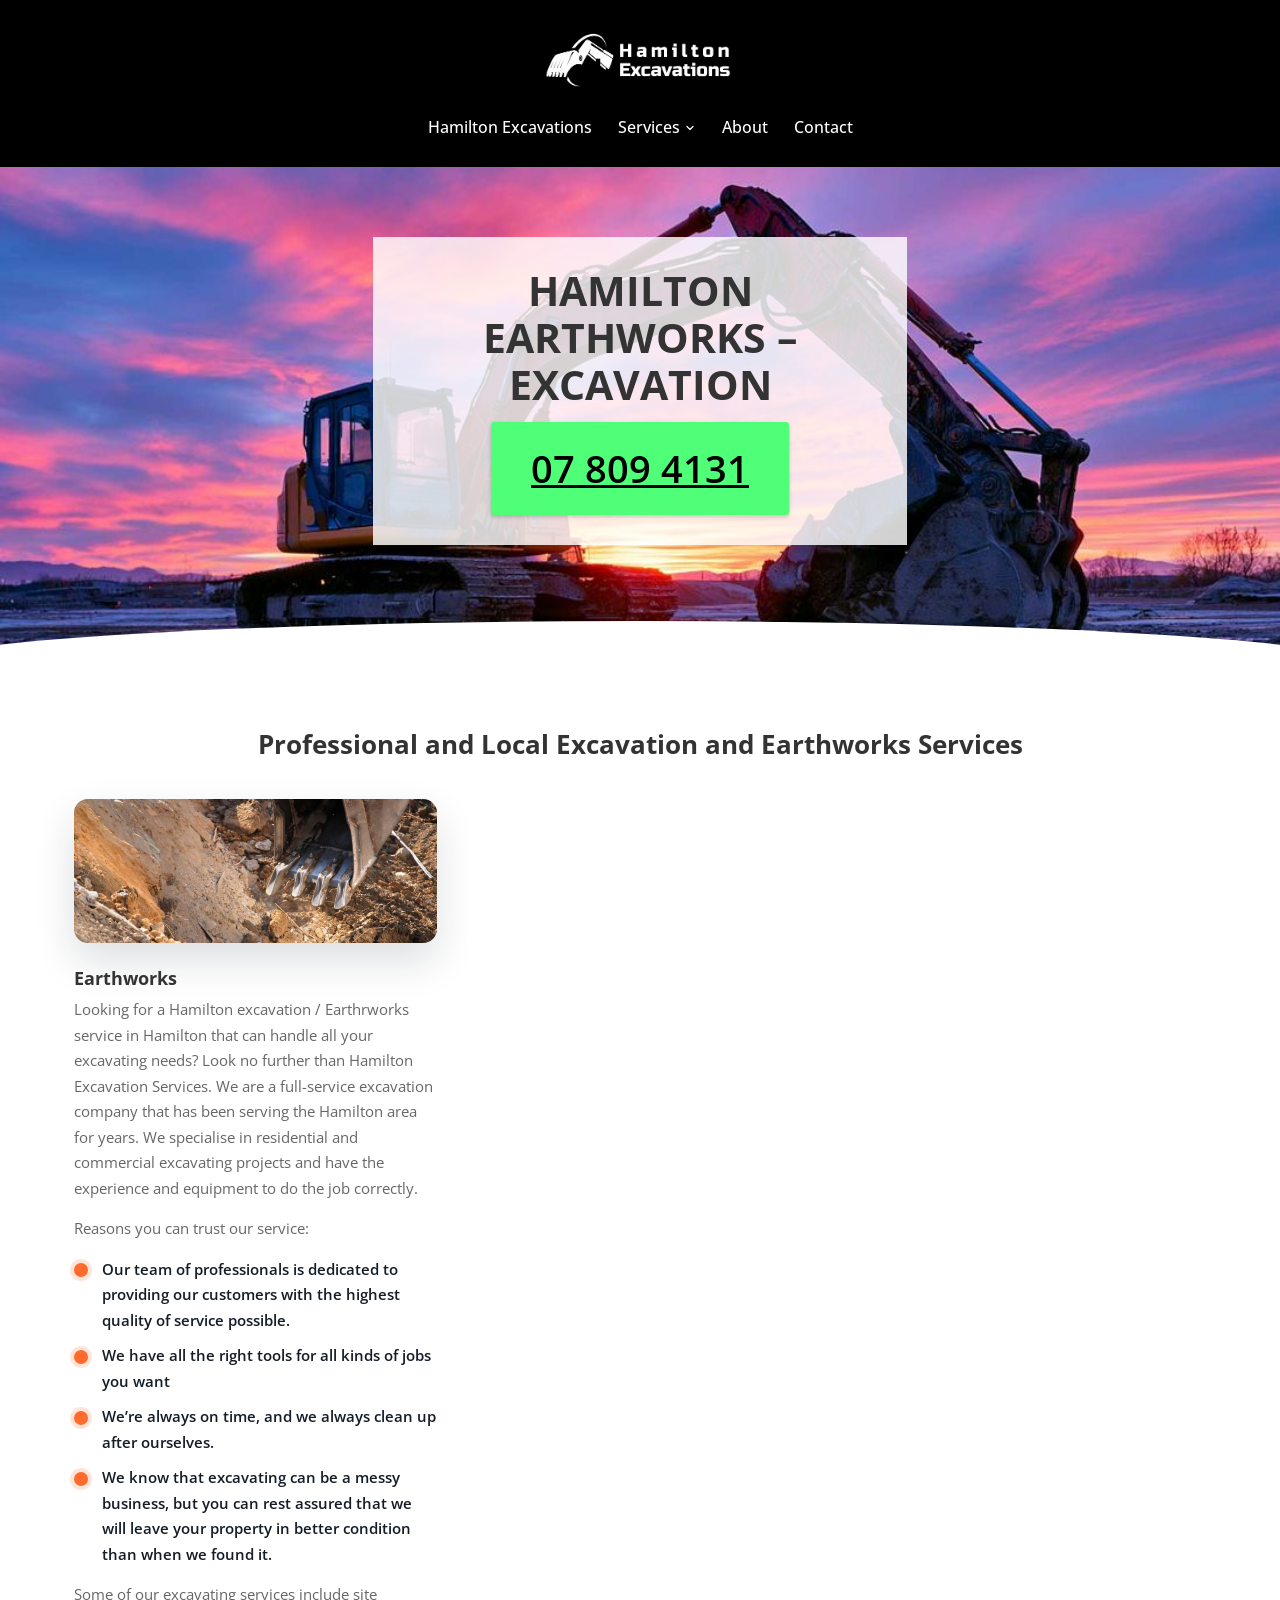
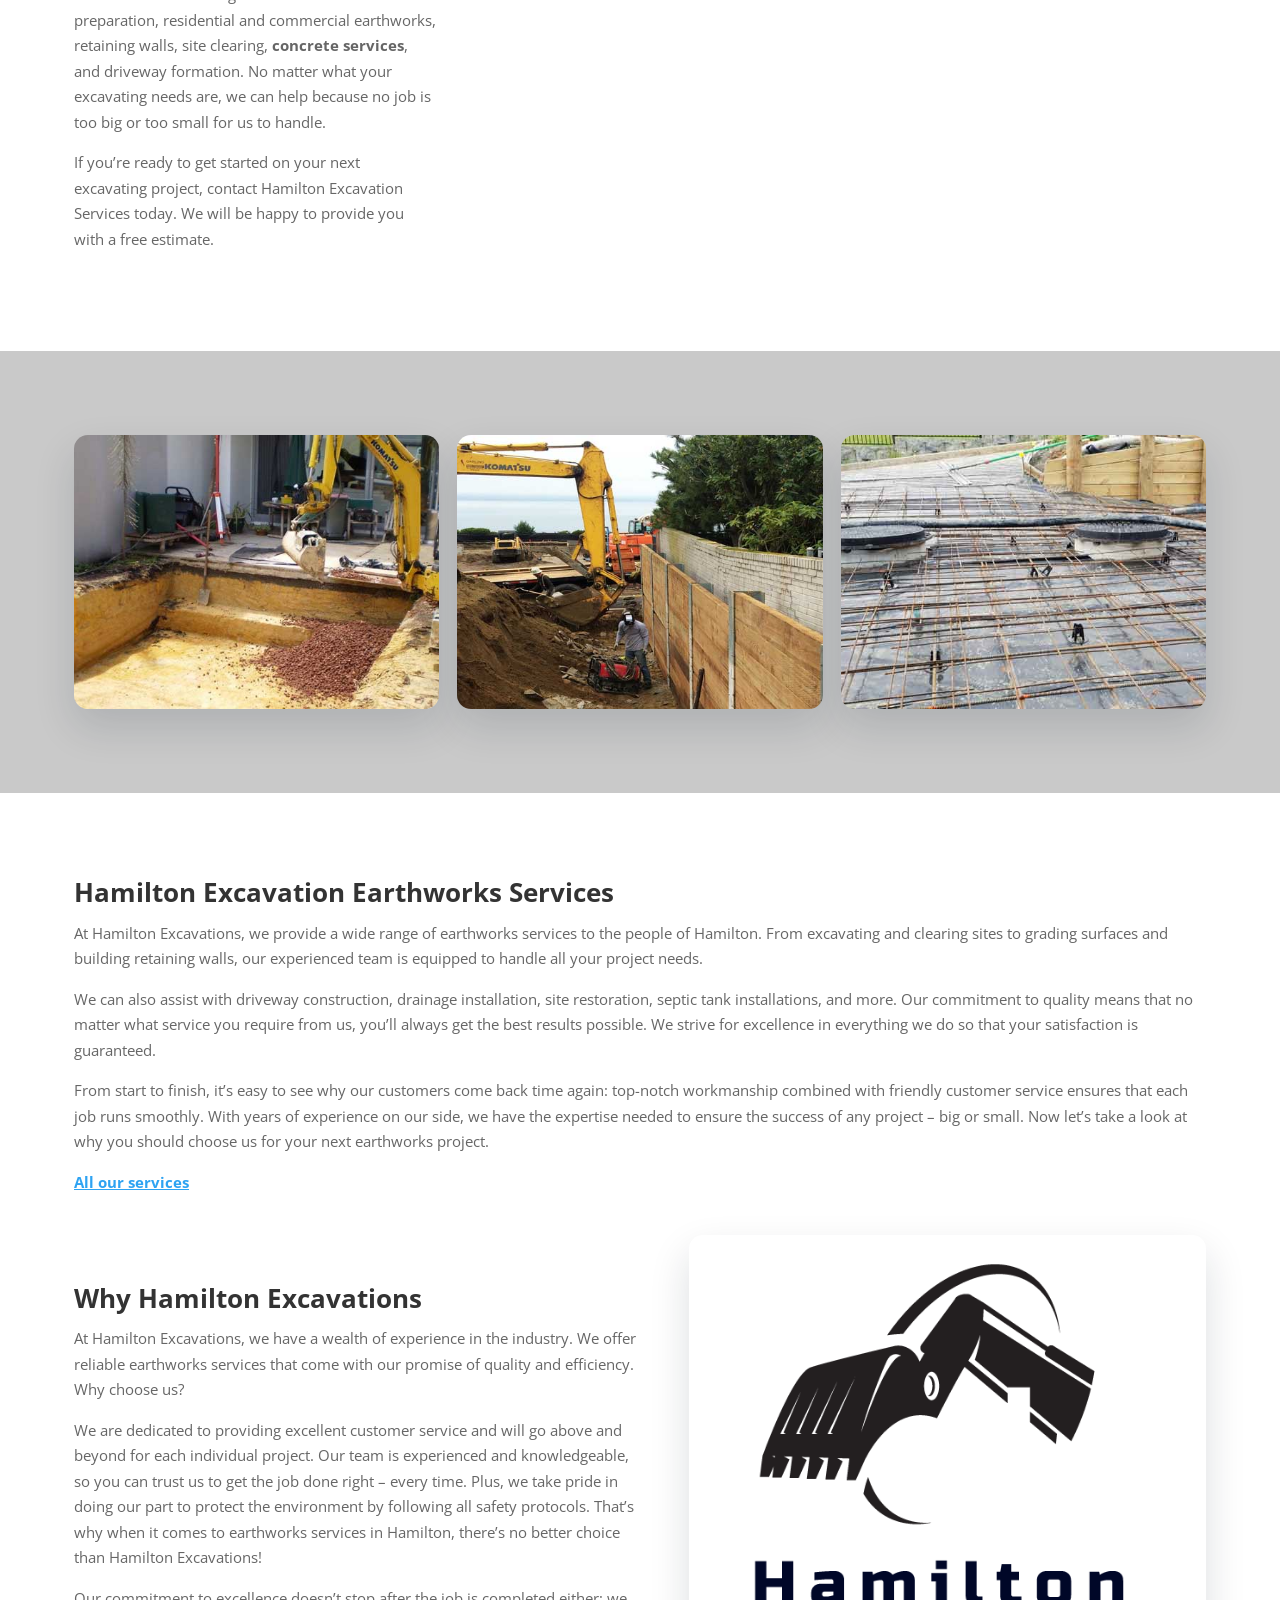
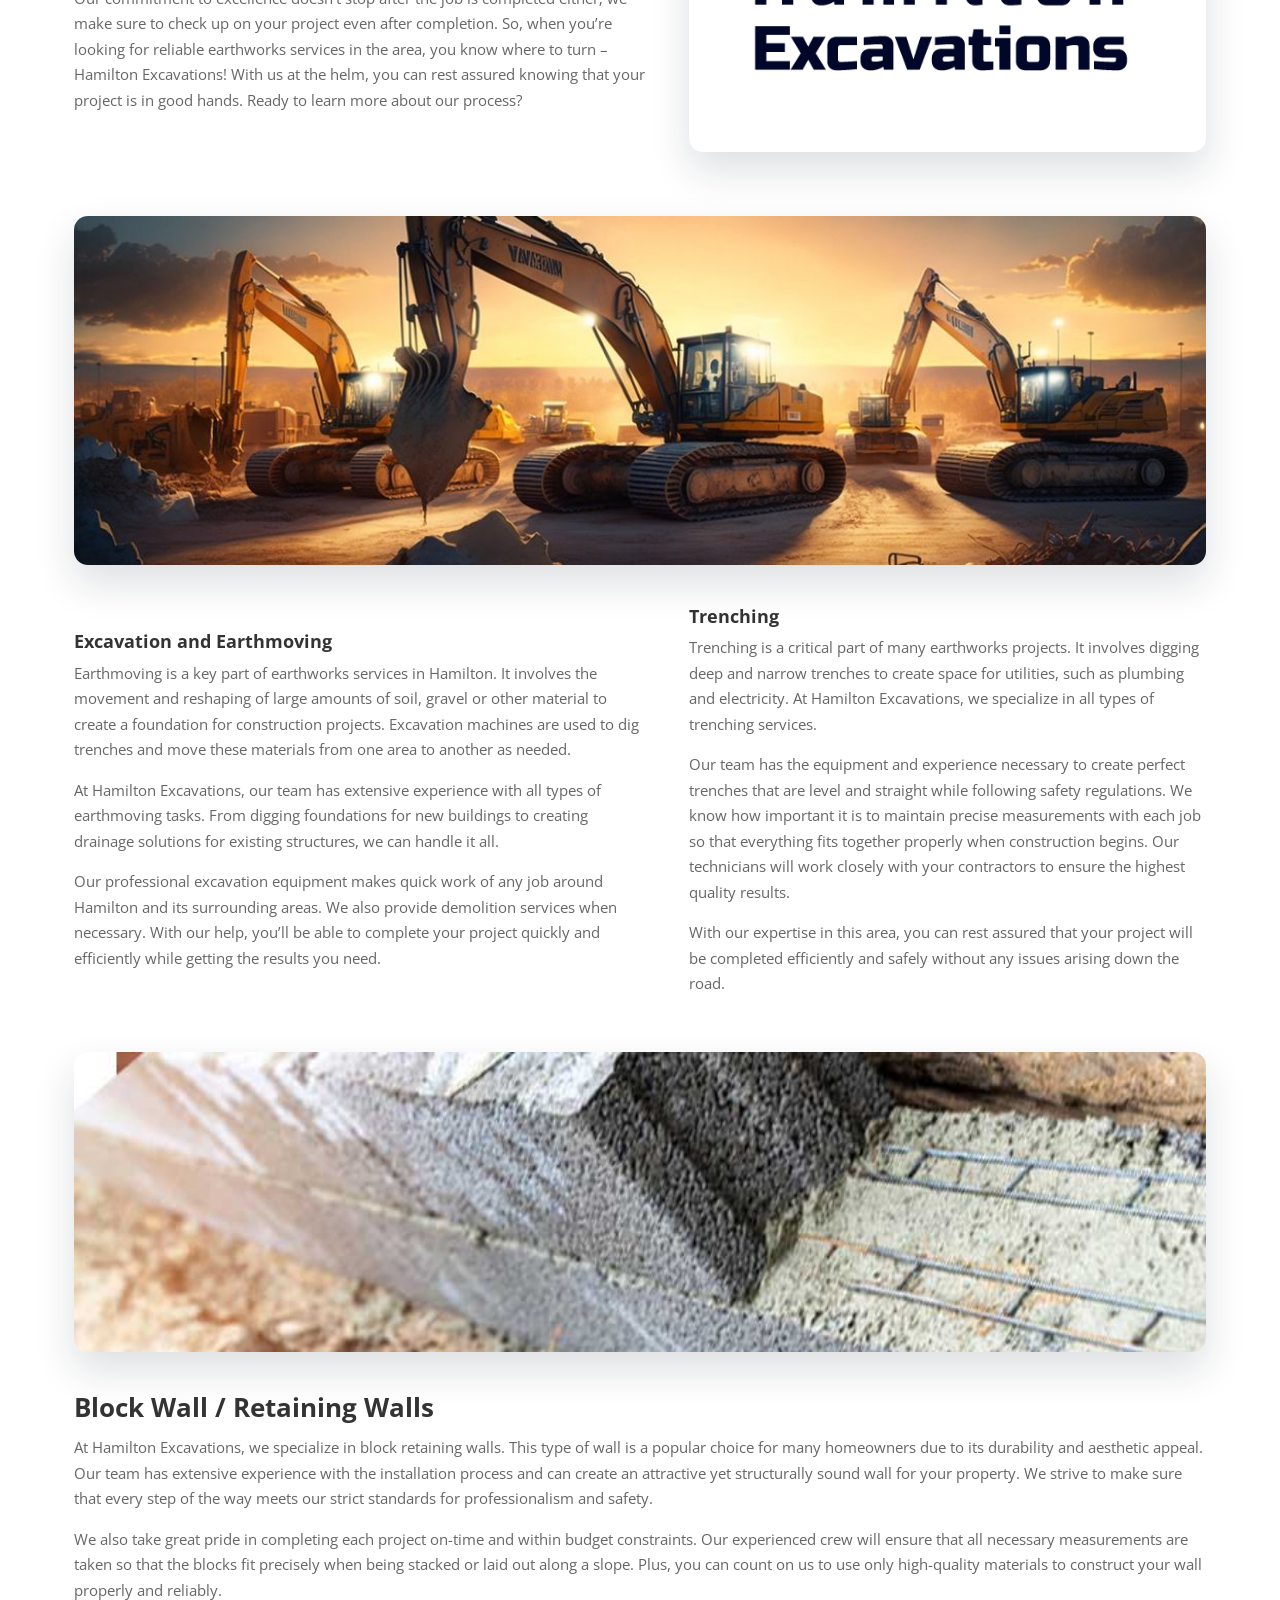
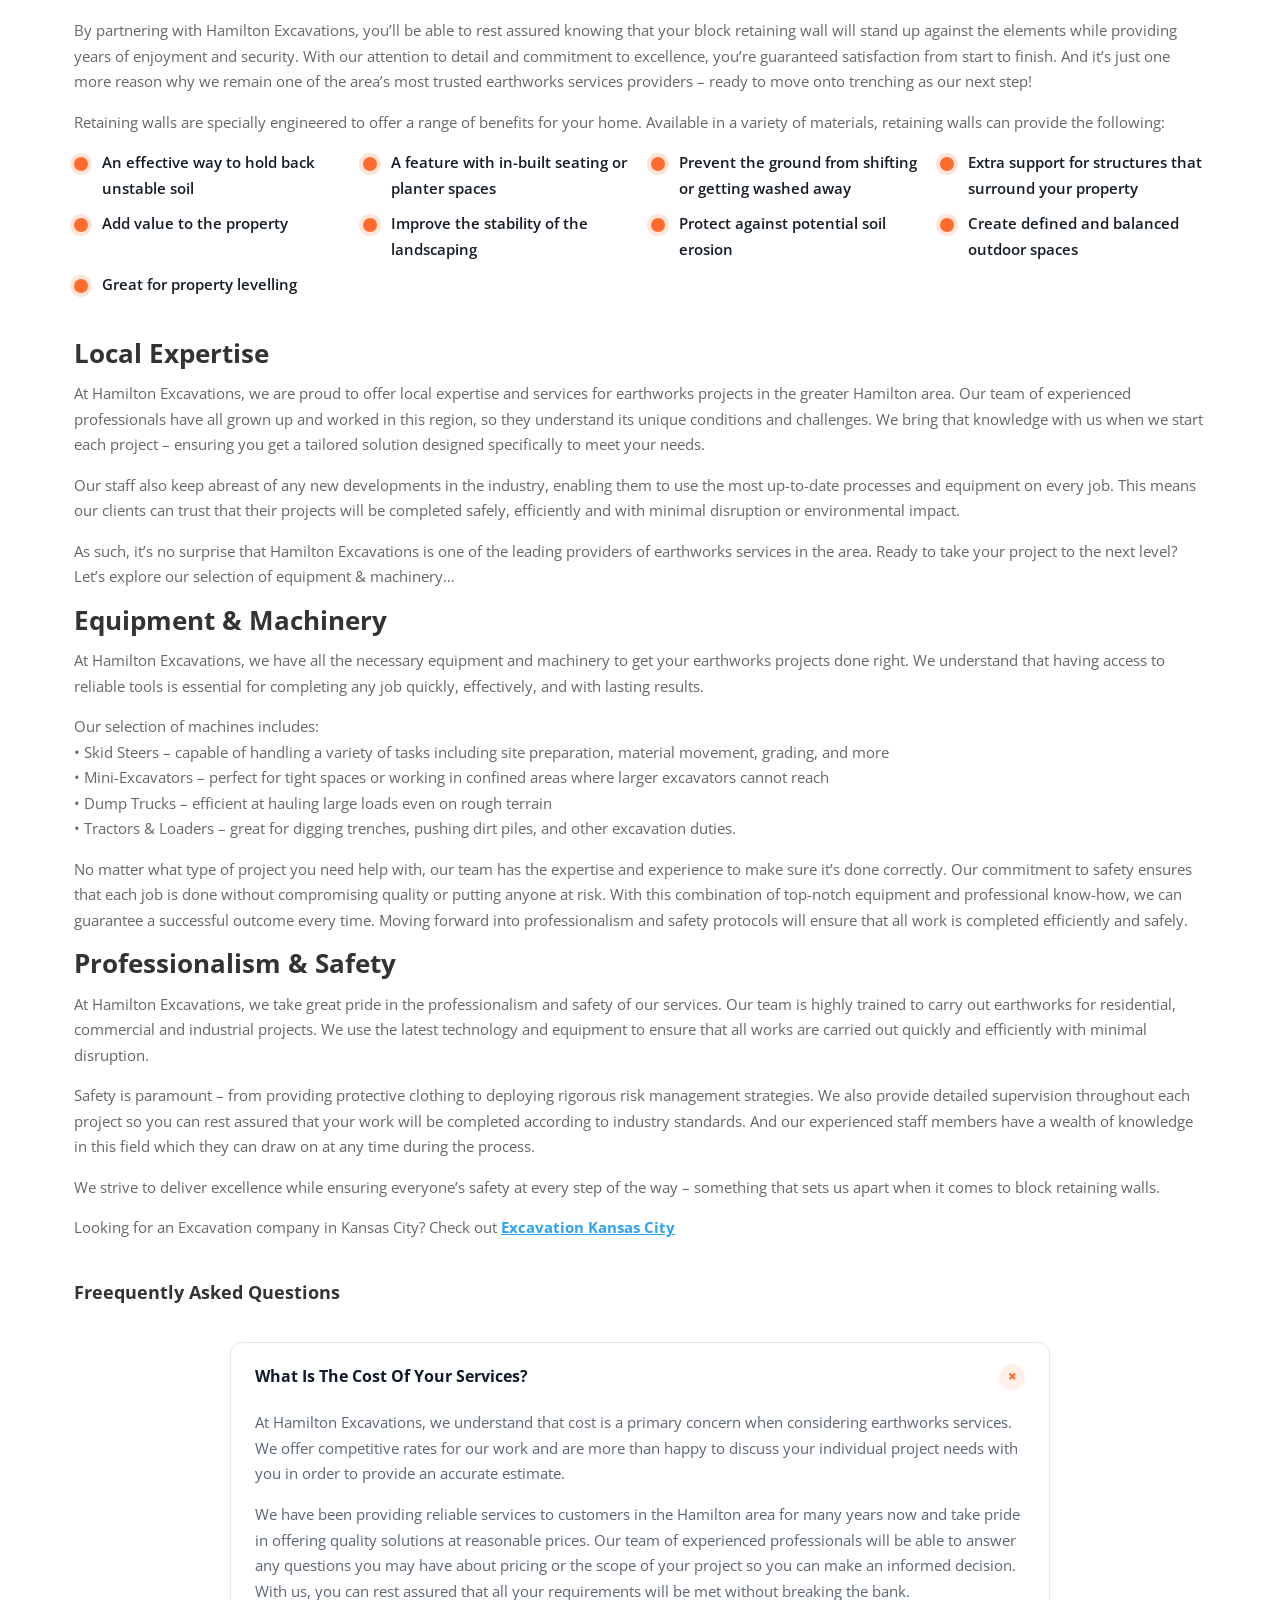
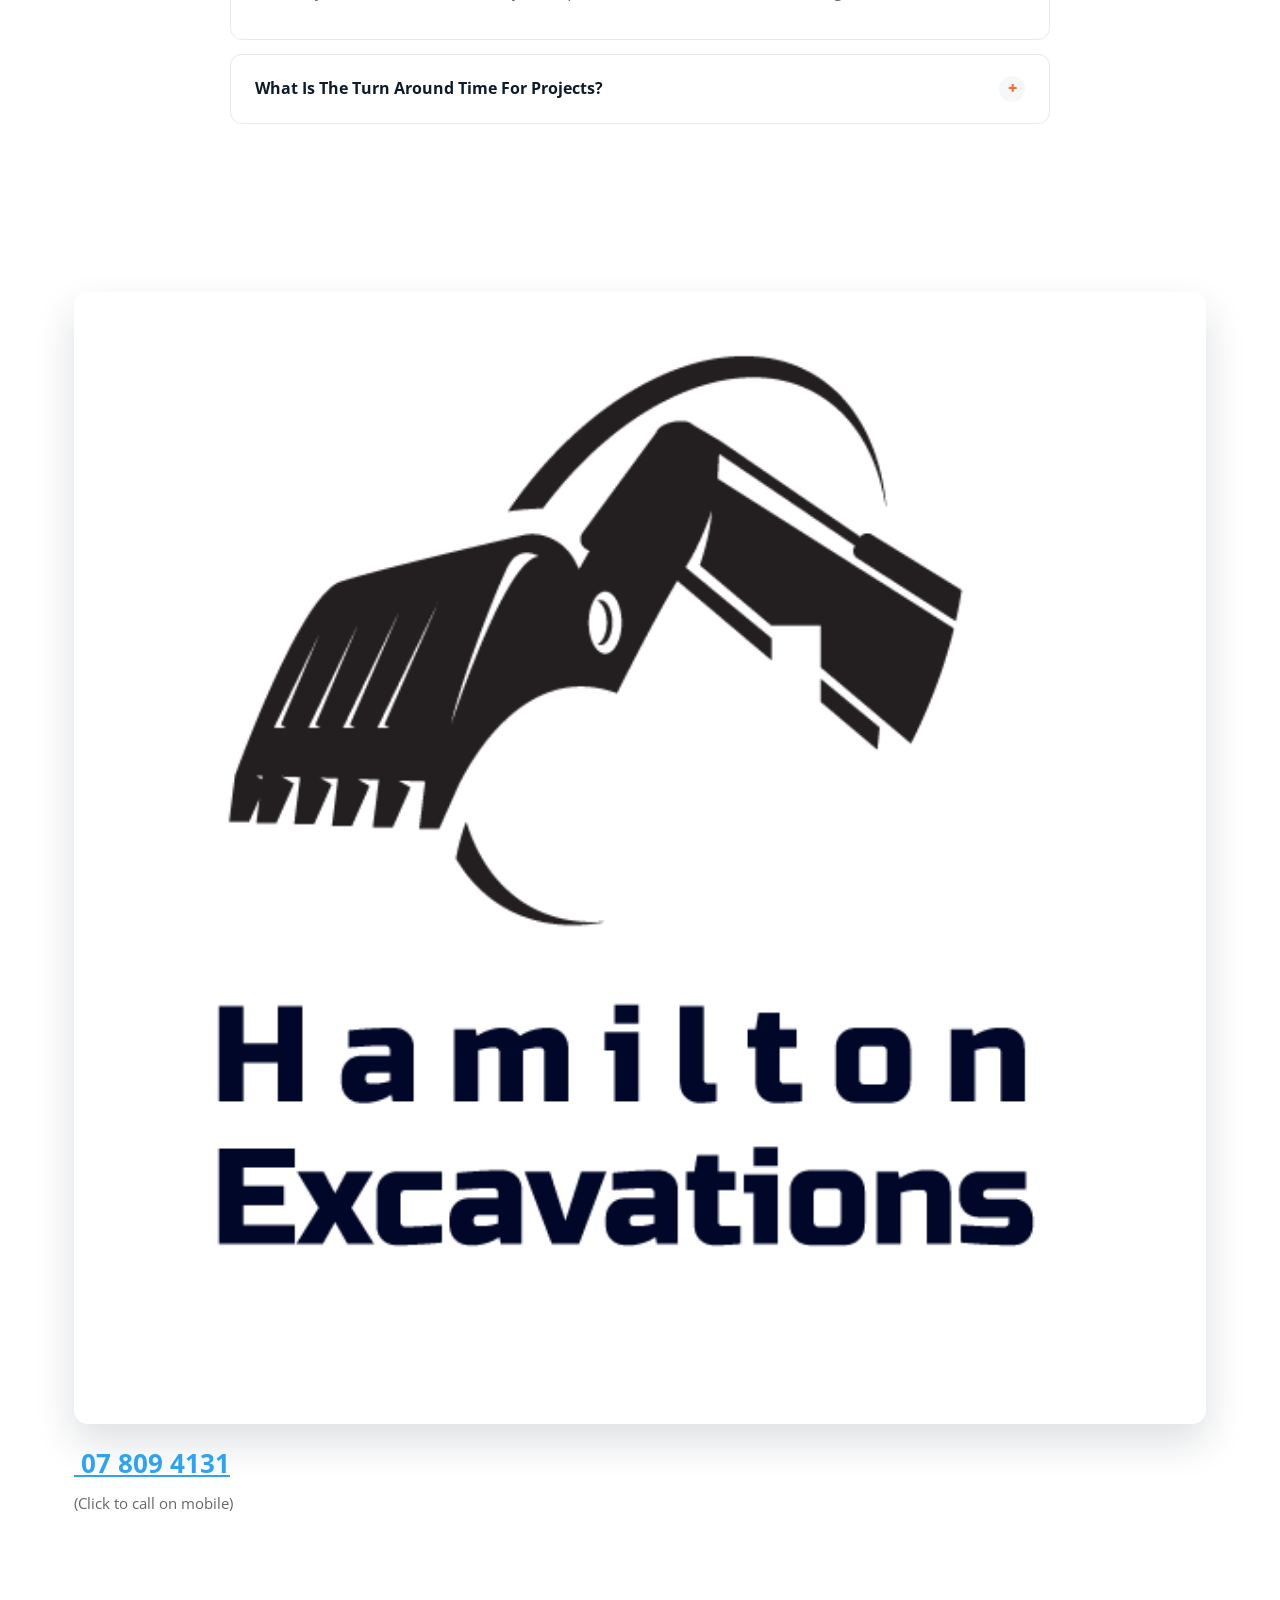
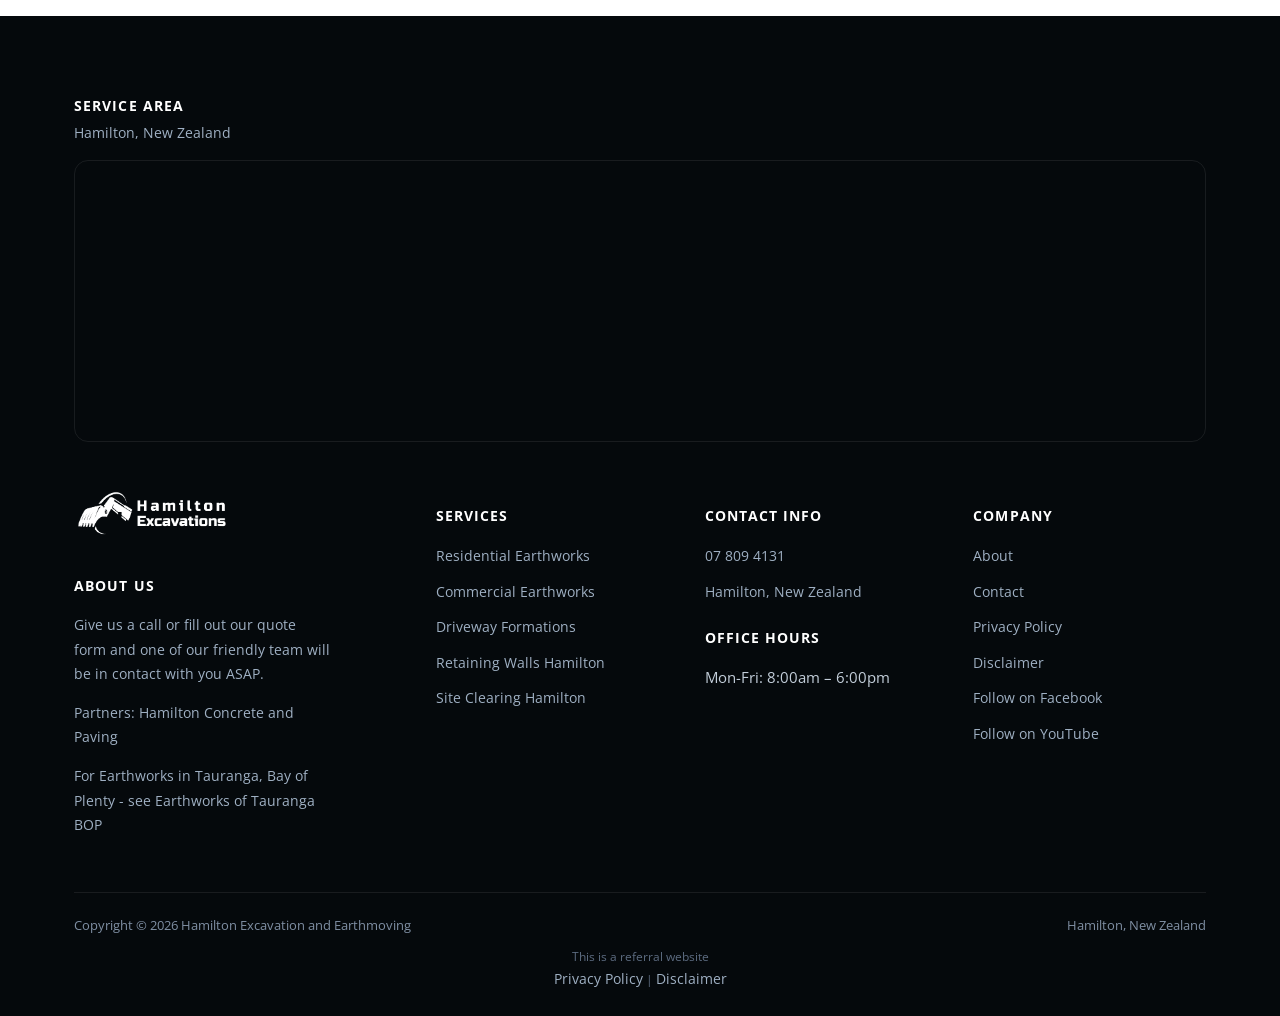
<file: index.html>
<!doctype html>
<html lang="en-NZ">
<head>
<!-- Google Tag Manager -->
<script>(function(w,d,s,l,i){w[l]=w[l]||[];w[l].push({'gtm.start':new Date().getTime(),event:'gtm.js'});var f=d.getElementsByTagName(s)[0],j=d.createElement(s),dl=l!='dataLayer'?'&l='+l:'';j.async=true;j.src='https://www.googletagmanager.com/gtm.js?id='+i+dl;f.parentNode.insertBefore(j,f);})(window,document,'script','dataLayer','GTM-MQJZXBH');</script>
<!-- End Google Tag Manager -->
<!-- Google tag (gtag.js) -->
<script async src="https://www.googletagmanager.com/gtag/js?id=G-6KZC2L4CS7"></script>
<script>
  window.dataLayer = window.dataLayer || [];
  function gtag(){dataLayer.push(arguments);}
  gtag('js', new Date());
  gtag('config', 'G-6KZC2L4CS7');
  gtag('config', 'AW-10951528442');
  gtag('config', 'G-4M3SEHZ516');
</script>
<meta charset="UTF-8">
<meta name="viewport" content="width=device-width, initial-scale=1.0">
<link rel="icon" href="/favicon-32.png" sizes="32x32" type="image/png">
<link rel="icon" href="/favicon-192.png" sizes="192x192" type="image/png">
<link rel="apple-touch-icon" href="/apple-touch-icon.png">
<title>Hamilton Excavation | Residential and Commercial Earthworks</title>
<meta name="description" content="Hamilton Excavations is an Earthworks company servicing the Hamilton region. We offer services in residential and commercial earthmoving.">
<meta name="robots" content="follow, index, max-snippet:-1, max-video-preview:-1, max-image-preview:large">
<link rel="canonical" href="https://hamiltonexcavations.co.nz/">
<meta property="og:locale" content="en_US">
<meta property="og:type" content="website">
<meta property="og:title" content="Hamilton Excavation | Residential and Commercial Earthworks">
<meta property="og:description" content="Hamilton Excavations is an Earthworks company servicing the Hamilton region. We offer services in residential and commercial earthmoving.">
<meta property="og:url" content="https://hamiltonexcavations.co.nz/">
<meta property="og:site_name" content="Hamilton Earthworks &amp; Excavation | Local Earthmoving">
<meta property="og:image" content="https://hamiltonexcavations.co.nz/images/logo-square-Hamilton-Excavations_Blk.png">
<meta property="og:image:secure_url" content="https://hamiltonexcavations.co.nz/images/logo-square-Hamilton-Excavations_Blk.png">
<meta property="og:image:width" content="600">
<meta property="og:image:height" content="600">
<meta property="og:image:alt" content="Hamilton Excavation and Earthmoving">
<meta property="og:image:type" content="image/png">
<meta name="twitter:card" content="summary_large_image">
<meta name="twitter:title" content="Hamilton Excavation | Residential and Commercial Earthworks">
<meta name="twitter:description" content="Hamilton Excavations is an Earthworks company servicing the Hamilton region. We offer services in residential and commercial earthmoving.">
<meta name="twitter:image" content="https://hamiltonexcavations.co.nz/images/logo-square-Hamilton-Excavations_Blk.png">
<meta name="twitter:label1" content="Written by">
<meta name="twitter:data1" content="samstoysnz@gmail.com">
<meta name="twitter:label2" content="Time to read">
<meta name="twitter:data2" content="16 minutes">
<script type="application/ld+json">{"@context": "https://schema.org", "@graph": [{"@type": "Place", "@id": "https://hamiltonexcavations.co.nz/#place", "address": {"@type": "PostalAddress", "addressLocality": "Waikato", "addressRegion": "Hamilton", "addressCountry": "New Zealand"}}, {"@type": ["LocalBusiness", "Organization"], "@id": "https://hamiltonexcavations.co.nz/#organization", "name": "Hamilton Excavations and Earthworks", "url": "https://hamiltonexcavations.co.nz", "email": "info@hamiltonexcavations.co.nz", "address": {"@type": "PostalAddress", "addressLocality": "Waikato", "addressRegion": "Hamilton", "addressCountry": "New Zealand"}, "logo": {"@type": "ImageObject", "@id": "https://hamiltonexcavations.co.nz/#logo", "url": "https://hamiltonexcavations.co.nz/images/logo-square-Hamilton-Excavations_Blk.png", "contentUrl": "https://hamiltonexcavations.co.nz/images/logo-square-Hamilton-Excavations_Blk.png", "caption": "Hamilton Earthworks &amp; Excavation | Local Earthmoving", "inLanguage": "en-US", "width": "600", "height": "600"}, "openingHours": ["Monday,Tuesday,Wednesday,Thursday,Friday 08:00-18:00"], "location": {"@id": "https://hamiltonexcavations.co.nz/#place"}, "image": {"@id": "https://hamiltonexcavations.co.nz/#logo"}, "telephone": "+64-7-808-1241"}, {"@type": "WebSite", "@id": "https://hamiltonexcavations.co.nz/#website", "url": "https://hamiltonexcavations.co.nz", "name": "Hamilton Earthworks &amp; Excavation | Local Earthmoving", "alternateName": "Hamilton Excavation Service | Local Earthworks", "publisher": {"@id": "https://hamiltonexcavations.co.nz/#organization"}, "inLanguage": "en-US"}, {"@type": "ImageObject", "@id": "https://hamiltonexcavations.co.nz/images/logo-square-Hamilton-Excavations_Blk.png", "url": "https://hamiltonexcavations.co.nz/images/logo-square-Hamilton-Excavations_Blk.png", "width": "600", "height": "600", "caption": "Hamilton Excavation and Earthmoving", "inLanguage": "en-US"}, {"@type": "WebPage", "@id": "https://hamiltonexcavations.co.nz/#webpage", "url": "https://hamiltonexcavations.co.nz/", "name": "Hamilton Excavation | Residential and Commercial Earthworks", "datePublished": "2022-08-01T09:23:46+00:00", "dateModified": "2026-06-30T12:55:13+00:00", "about": {"@id": "https://hamiltonexcavations.co.nz/#organization"}, "isPartOf": {"@id": "https://hamiltonexcavations.co.nz/#website"}, "primaryImageOfPage": {"@id": "https://hamiltonexcavations.co.nz/images/logo-square-Hamilton-Excavations_Blk.png"}, "inLanguage": "en-US"}, {"@type": "Person", "@id": "https://hamiltonexcavations.co.nz/#author", "name": "samstoysnz@gmail.com", "image": {"@type": "ImageObject", "@id": "https://secure.gravatar.com/avatar/1a805ecce72dbea624f8210f16b617142cd50f277b3b90b3f68485606a558cd0?s=96&amp;d=mm&amp;r=g", "url": "https://secure.gravatar.com/avatar/1a805ecce72dbea624f8210f16b617142cd50f277b3b90b3f68485606a558cd0?s=96&amp;d=mm&amp;r=g", "caption": "samstoysnz@gmail.com", "inLanguage": "en-US"}, "sameAs": ["https://hamiltonexcavations.co.nz"], "worksFor": {"@id": "https://hamiltonexcavations.co.nz/#organization"}}, {"@type": "Article", "headline": "Hamilton Excavation | Residential and Commercial Earthworks", "keywords": "Hamilton excavation,Hamilton Earthworks", "datePublished": "2022-08-01T09:23:46+00:00", "dateModified": "2026-06-30T12:55:13+00:00", "author": {"@id": "https://hamiltonexcavations.co.nz/#author", "name": "samstoysnz@gmail.com"}, "publisher": {"@id": "https://hamiltonexcavations.co.nz/#organization"}, "description": "Hamilton Excavations is an Earthworks company servicing the Hamilton region. We offer services in residential and commercial earthmoving.", "name": "Hamilton Excavation | Residential and Commercial Earthworks", "@id": "https://hamiltonexcavations.co.nz/#richSnippet", "isPartOf": {"@id": "https://hamiltonexcavations.co.nz/#webpage"}, "image": {"@id": "https://hamiltonexcavations.co.nz/images/logo-square-Hamilton-Excavations_Blk.png"}, "inLanguage": "en-US", "mainEntityOfPage": {"@id": "https://hamiltonexcavations.co.nz/#webpage"}}]}</script>
<script type="application/ld+json">{"@context": "https://schema.org", "@type": "FAQPage", "mainEntity": [{"@type": "Question", "name": "What Is The Cost Of Your Services?", "acceptedAnswer": {"@type": "Answer", "text": "At Hamilton Excavations, we understand that cost is a primary concern when considering earthworks services. We offer competitive rates for our work and are more than happy to discuss your individual project needs with you in order to provide an accurate estimate. We have been providing reliable services to customers in the Hamilton area for many years now and take pride in offering quality solutions at reasonable prices. Our team of experienced professionals will be able to answer any questions you may have about pricing or the scope of your project so you can make an informed decision. With us, you can rest assured that all your requirements will be met without breaking the bank."}}, {"@type": "Question", "name": "What Is The Turn Around Time For Projects?", "acceptedAnswer": {"@type": "Answer", "text": "At Hamilton Excavations, we understand that time is of the essence when it comes to your earthworks projects. That’s why one of our most frequently asked questions is: what’s the turn around time for projects? We’re here to provide you with peace of mind and quick results. Our experienced team will assess each project individually and come up with a timeline tailored to suit your needs. This could include anything from a few days to several weeks depending on the size and complexity of the job. We’ll always keep you in the loop throughout so that you know exactly how quickly things are progressing. Our commitment to efficiency means that no matter what kind of service you require, you can be sure that your project will get done right and as fast as possible – without compromising on quality or safety standards. So don’t hesitate to reach out if you need help with any earthworks project – we’d love to assist!"}}]}</script>
<link rel="preconnect" href="https://fonts.googleapis.com">
<link rel="preconnect" href="https://fonts.gstatic.com" crossorigin>
<link rel="preload" as="style" href="https://fonts.googleapis.com/css2?family=Open+Sans:wght@400;600;700;800&display=swap" onload="this.onload=null;this.rel='stylesheet'">
<noscript><link rel="stylesheet" href="https://fonts.googleapis.com/css2?family=Open+Sans:wght@400;600;700;800&display=swap"></noscript>
<link rel="stylesheet" href="/css/style.css">
<style id="mnfix">.mobile-menu.open{max-height:calc(100vh - 150px);max-height:calc(100dvh - 150px);overflow-y:auto;-webkit-overflow-scrolling:touch;overscroll-behavior:contain}.mobile-menu.msub-ready .mobile-submenu{display:none}.mobile-menu.msub-ready .mobile-submenu.open{display:flex}.mobile-menu a.msub-parent{display:flex;justify-content:space-between;align-items:center}.mobile-menu a.msub-parent::after{content:"";width:8px;height:8px;border-right:2px solid currentColor;border-bottom:2px solid currentColor;transform:rotate(45deg);margin-right:6px;transition:transform .2s}.mobile-menu a.msub-parent[aria-expanded=true]::after{transform:rotate(-135deg)}</style></head>
<body class="">
<noscript><iframe src="https://www.googletagmanager.com/ns.html?id=GTM-MQJZXBH" height="0" width="0" style="display:none;visibility:hidden"></iframe></noscript>
<header class="classic">
  <div class="c-head wrap">
    <a href="/" class="brand"><img src="/images/logo-long-Hamilton-Excavations-white.png" alt="Hamilton Excavations" width="496" height="175"></a>
    <nav class="links"><a href="/">Hamilton Excavations</a><div class="nav-item"><a href="/services/">Services <svg viewBox="0 0 24 24" fill="none" stroke-width="2.4" stroke-linecap="round" stroke-linejoin="round"><path d="m6 9 6 6 6-6"/></svg></a><div class="nav-dropdown"><a href="/residential-earthworks/">Residential Earthworks</a><a href="/commercial-earthworks/">Commercial Earthworks</a><a href="/driveway-formation/">Driveway Formation</a><a href="/retaining-walls/">Retaining Walls</a><a href="/site-clearing/">Site Clearing</a></div></div><a href="/about/">About</a><a href="/contact/">Contact</a></nav>
    <button type="button" class="hamburger-btn" id="hamburgerBtn" aria-label="Open menu" aria-expanded="false"><svg viewBox="0 0 24 24" fill="none" stroke="#fff" stroke-width="2.4" stroke-linecap="round" stroke-linejoin="round"><path d="M4 7h16M4 12h16M4 17h16"/></svg></button>
  </div>
  <div class="mobile-menu" id="mobileMenu"><a href="/">Hamilton Excavations</a><a href="/services/">Services</a><div class="mobile-submenu"><a href="/residential-earthworks/">Residential Earthworks</a><a href="/commercial-earthworks/">Commercial Earthworks</a><a href="/driveway-formation/">Driveway Formation</a><a href="/retaining-walls/">Retaining Walls</a><a href="/site-clearing/">Site Clearing</a></div><a href="/about/">About</a><a href="/contact/">Contact</a><a href="tel:078094131" class="mobile-menu-phone">Call 07 809 4131</a></div>
</header>
<main>
<section class="hero-c" id="top"><div class="hero-c-box"><div class="row"><div class="text"><h1>HAMILTON EARTHWORKS – EXCAVATION</h1></div><p class="btn-wrap"><a class="btn btn-primary" href="tel:078094131">07 809 4131</a></p></div></div></section>
<section class=""><div class="wrap"><div class="row"><div class="text">

<h2>Professional and Local Excavation and Earthworks Services</h2>

</div></div><div class="row cols cols-2 formrow"><div class="col"><div class="figure"><img src="/images/chchex-1.jpg" alt="waikato earthworks" width="1100" height="436" loading="lazy" decoding="async"></div><div class="text"><h3>Earthworks</h3>
<p>Looking for a Hamilton excavation / Earthrworks service in Hamilton that can handle all your excavating needs? Look no further than Hamilton Excavation Services. We are a full-service excavation company that has been serving the Hamilton area for years. We specialise in residential and commercial excavating projects and have the experience and equipment to do the job correctly.</p>
<p>Reasons you can trust our service:</p>
<ul>
<li>Our team of professionals is dedicated to providing our customers with the highest quality of service possible.</li>
<li>We have all the right tools for all kinds of jobs you want</li>
<li>We’re always on time, and we always clean up after ourselves.</li>
<li>We know that excavating can be a messy business, but you can rest assured that we will leave your property in better condition than when we found it.</li>
</ul>
<p>Some of our excavating services include site preparation, residential and commercial earthworks, retaining walls, site clearing, <strong>concrete services</strong>, and driveway formation. No matter what your excavating needs are, we can help because no job is too big or too small for us to handle.</p>
<p>If you’re ready to get started on your next excavating project, contact Hamilton Excavation Services today. We will be happy to provide you with a free estimate.</p></div></div><div class="col"><div class="form-card"><iframe src="https://api.leadconnectorhq.com/widget/form/Xic0umgqT99HkuVYC4gn" style="width:100%;height:100%;min-height:942px;border:none;border-radius:14px" id="inline-Xic0umgqT99HkuVYC4gn" data-layout="{'id':'INLINE'}" data-trigger-type="alwaysShow" data-trigger-value="" data-activation-type="alwaysActivated" data-activation-value="" data-deactivation-type="neverDeactivate" data-deactivation-value="" data-form-name="Excavation" data-height="942" data-layout-iframe-id="inline-Xic0umgqT99HkuVYC4gn" data-form-id="Xic0umgqT99HkuVYC4gn" data-cookie-consent="true" data-cookie-consent-provider="auto" title="Excavation"></iframe></div></div></div></div></section>
<section class="sec-cream"><div class="wrap"><div class="row gallery-grid"><div class="figure"><img src="/images/c2.jpg" alt="digging out hamilton swimming pool waikato" width="692" height="384" loading="lazy" decoding="async"></div><div class="figure"><img src="/images/c1.jpg" alt="retaining wall building in hamilton" width="692" height="384" loading="lazy" decoding="async"></div><div class="figure"><img src="/images/c4-1.jpg" alt="3rd shot excavation live image" width="692" height="384" loading="lazy" decoding="async"></div></div></div></section>
<section class=""><div class="wrap"><div class="row"><div class="text"><h2>Hamilton Excavation Earthworks Services</h2>
<p>At Hamilton Excavations, we provide a wide range of earthworks services to the people of Hamilton. From excavating and clearing sites to grading surfaces and building retaining walls, our experienced team is equipped to handle all your project needs.</p>
<p>We can also assist with driveway construction, drainage installation, site restoration, septic tank installations, and more. Our commitment to quality means that no matter what service you require from us, you’ll always get the best results possible. We strive for excellence in everything we do so that your satisfaction is guaranteed.</p>
<p>From start to finish, it’s easy to see why our customers come back time again: top-notch workmanship combined with friendly customer service ensures that each job runs smoothly. With years of experience on our side, we have the expertise needed to ensure the success of any project – big or small. Now let’s take a look at why you should choose us for your next earthworks project.</p>
<p><a href="/services/">All our services</a></p></div></div><div class="row cols cols-2"><div class="col"><div class="text"><h2>Why Hamilton Excavations</h2>
<p>At Hamilton Excavations, we have a wealth of experience in the industry. We offer reliable earthworks services that come with our promise of quality and efficiency. Why choose us?</p>
<p>We are dedicated to providing excellent customer service and will go above and beyond for each individual project. Our team is experienced and knowledgeable, so you can trust us to get the job done right – every time. Plus, we take pride in doing our part to protect the environment by following all safety protocols. That’s why when it comes to earthworks services in Hamilton, there’s no better choice than Hamilton Excavations!</p>
<p>Our commitment to excellence doesn’t stop after the job is completed either; we make sure to check up on your project even after completion. So, when you’re looking for reliable earthworks services in the area, you know where to turn – Hamilton Excavations! With us at the helm, you can rest assured knowing that your project is in good hands. Ready to learn more about our process?</p></div></div><div class="col"><div class="figure"><img src="/images/logo-square-Hamilton-Excavations.png" alt="Hamilton Excavations Logo" width="600" height="600" loading="lazy" decoding="async"></div></div></div><div class="row"><div class="figure"><img src="/images/epic-photo-of-kansas-City-Excavation-Contractors.jpg" alt="Hamilton Earthworks" width="1100" height="339" loading="lazy" decoding="async"></div></div><div class="row cols cols-2"><div class="col"><div class="text"><h3>Excavation and Earthmoving</h3>
<p>Earthmoving is a key part of earthworks services in Hamilton. It involves the movement and reshaping of large amounts of soil, gravel or other material to create a foundation for construction projects. Excavation machines are used to dig trenches and move these materials from one area to another as needed.</p>
<p>At Hamilton Excavations, our team has extensive experience with all types of earthmoving tasks. From digging foundations for new buildings to creating drainage solutions for existing structures, we can handle it all.</p>
<p>Our professional excavation equipment makes quick work of any job around Hamilton and its surrounding areas. We also provide demolition services when necessary. With our help, you’ll be able to complete your project quickly and efficiently while getting the results you need.</p></div></div><div class="col"><div class="text"><h3>Trenching</h3>
<p>Trenching is a critical part of many earthworks projects. It involves digging deep and narrow trenches to create space for utilities, such as plumbing and electricity. At Hamilton Excavations, we specialize in all types of trenching services.</p>
<p>Our team has the equipment and experience necessary to create perfect trenches that are level and straight while following safety regulations. We know how important it is to maintain precise measurements with each job so that everything fits together properly when construction begins. Our technicians will work closely with your contractors to ensure the highest quality results.</p>
<p>With our expertise in this area, you can rest assured that your project will be completed efficiently and safely without any issues arising down the road. </p></div></div></div><div class="row"><div class="figure"><img src="/images/b3.jpg" alt="block retaining walls " width="800" height="212" loading="lazy" decoding="async"></div></div><div class="row"><div class="text"><h2>Block Wall / Retaining Walls</h2>
<p>At Hamilton Excavations, we specialize in block retaining walls. This type of wall is a popular choice for many homeowners due to its durability and aesthetic appeal. Our team has extensive experience with the installation process and can create an attractive yet structurally sound wall for your property. We strive to make sure that every step of the way meets our strict standards for professionalism and safety.</p>
<p>We also take great pride in completing each project on-time and within budget constraints. Our experienced crew will ensure that all necessary measurements are taken so that the blocks fit precisely when being stacked or laid out along a slope. Plus, you can count on us to use only high-quality materials to construct your wall properly and reliably.</p>
<p>By partnering with Hamilton Excavations, you’ll be able to rest assured knowing that your block retaining wall will stand up against the elements while providing years of enjoyment and security. With our attention to detail and commitment to excellence, you’re guaranteed satisfaction from start to finish. And it’s just one more reason why we remain one of the area’s most trusted earthworks services providers – ready to move onto trenching as our next step!</p>
<p>Retaining walls are specially engineered to offer a range of benefits for your home. Available in a variety of materials, retaining walls can provide the following:</p>
<ul>
<li>An effective way to hold back unstable soil</li>
<li>A feature with in-built seating or planter spaces</li>
<li>Prevent the ground from shifting or getting washed away</li>
<li>Extra support for structures that surround your property</li>
<li>Add value to the property</li>
<li>Improve the stability of the landscaping</li>
<li>Protect against potential soil erosion</li>
<li>Create defined and balanced outdoor spaces</li>
<li>Great for property levelling</li>
</ul></div></div><div class="row"><div class="text"><h2>Local Expertise</h2>
<p>At Hamilton Excavations, we are proud to offer local expertise and services for earthworks projects in the greater Hamilton area. Our team of experienced professionals have all grown up and worked in this region, so they understand its unique conditions and challenges. We bring that knowledge with us when we start each project – ensuring you get a tailored solution designed specifically to meet your needs.</p>
<p>Our staff also keep abreast of any new developments in the industry, enabling them to use the most up-to-date processes and equipment on every job. This means our clients can trust that their projects will be completed safely, efficiently and with minimal disruption or environmental impact.</p>
<p>As such, it’s no surprise that Hamilton Excavations is one of the leading providers of earthworks services in the area. Ready to take your project to the next level? Let’s explore our selection of equipment &amp; machinery…</p>
<h2>Equipment &amp; Machinery</h2>
<p>At Hamilton Excavations, we have all the necessary equipment and machinery to get your earthworks projects done right. We understand that having access to reliable tools is essential for completing any job quickly, effectively, and with lasting results.</p>
<p>Our selection of machines includes:<br>• Skid Steers – capable of handling a variety of tasks including site preparation, material movement, grading, and more<br>• Mini-Excavators – perfect for tight spaces or working in confined areas where larger excavators cannot reach<br>• Dump Trucks – efficient at hauling large loads even on rough terrain<br>• Tractors &amp; Loaders – great for digging trenches, pushing dirt piles, and other excavation duties.</p>
<p>No matter what type of project you need help with, our team has the expertise and experience to make sure it’s done correctly. Our commitment to safety ensures that each job is done without compromising quality or putting anyone at risk. With this combination of top-notch equipment and professional know-how, we can guarantee a successful outcome every time. Moving forward into professionalism and safety protocols will ensure that all work is completed efficiently and safely.</p>
<h2>Professionalism &amp; Safety</h2>
<p>At Hamilton Excavations, we take great pride in the professionalism and safety of our services. Our team is highly trained to carry out earthworks for residential, commercial and industrial projects. We use the latest technology and equipment to ensure that all works are carried out quickly and efficiently with minimal disruption.</p>
<p>Safety is paramount – from providing protective clothing to deploying rigorous risk management strategies. We also provide detailed supervision throughout each project so you can rest assured that your work will be completed according to industry standards. And our experienced staff members have a wealth of knowledge in this field which they can draw on at any time during the process.</p>
<p>We strive to deliver excellence while ensuring everyone’s safety at every step of the way – something that sets us apart when it comes to block retaining walls.</p>
<p>Looking for an Excavation company in Kansas City? Check out <a href="https://excavatingkansascity.com/" target="_blank" rel="noopener">Excavation Kansas City</a></p></div></div><div class="row"><div class="text"><h3>Freequently Asked Questions</h3></div></div><div class="row"><div class="faq-wrap"><details class="faq-item" open><summary>What Is The Cost Of Your Services?<span class="faq-icon">+</span></summary><div class="faq-answer"><p>At Hamilton Excavations, we understand that cost is a primary concern when considering earthworks services. We offer competitive rates for our work and are more than happy to discuss your individual project needs with you in order to provide an accurate estimate.</p>
<p>We have been providing reliable services to customers in the Hamilton area for many years now and take pride in offering quality solutions at reasonable prices. Our team of experienced professionals will be able to answer any questions you may have about pricing or the scope of your project so you can make an informed decision. With us, you can rest assured that all your requirements will be met without breaking the bank.</p></div></details><details class="faq-item" ><summary>What Is The Turn Around Time For Projects?<span class="faq-icon">+</span></summary><div class="faq-answer"><p>At Hamilton Excavations, we understand that time is of the essence when it comes to your earthworks projects. That’s why one of our most frequently asked questions is: what’s the turn around time for projects?</p>
<p>We’re here to provide you with peace of mind and quick results. Our experienced team will assess each project individually and come up with a timeline tailored to suit your needs. This could include anything from a few days to several weeks depending on the size and complexity of the job. We’ll always keep you in the loop throughout so that you know exactly how quickly things are progressing.</p>
<p>Our commitment to efficiency means that no matter what kind of service you require, you can be sure that your project will get done right and as fast as possible – without compromising on quality or safety standards. So don’t hesitate to reach out if you need help with any earthworks project – we’d love to assist!</p></div></details></div></div></div></section>
<section class=""><div class="wrap"><div class="row"><div class="figure"><img src="/images/logo-square-Hamilton-Excavations.png" alt="hamilton excavations and earthmovers" width="600" height="600" loading="lazy" decoding="async"></div><div class="text"><h2><a href="tel:078094131"> 07 809 4131</a></h2>
<p>(Click to call on mobile)</p></div></div></div></section>
</main>
<footer>
  <div class="wrap">
    <div class="footer-map-head"><h4>Service Area</h4><p>Hamilton, New Zealand</p></div><div class="footer-map"><iframe src="https://www.google.com/maps/embed?pb=!1m14!1m8!1m3!1d201825.3637955266!2d175.24839!3d-37.777821!3m2!1i1024!2i768!4f13.1!3m3!1m2!1s0x248fe0f146247133%3A0x8e48f410fe444acb!2sHamilton%20Excavations%20and%20Retaining%20Walls!5e0!3m2!1sen!2sau!4v1680653129129!5m2!1sen!2sau" width="600" height="280" style="border:0" allowfullscreen loading="lazy" referrerpolicy="no-referrer-when-downgrade" title="Hamilton Excavation and Earthmoving service area map"></iframe></div>
    <div class="footer-grid "><div class="footer-brand"><a href="/" class="brand"><img src="/images/logo-long-Hamilton-Excavations-white.png" alt="Hamilton Excavations" width="496" height="175" loading="lazy"></a><h4>About us</h4><p>Give us a call or fill out our quote form and one of our friendly team will be in contact with you ASAP.</p><p>Partners: <a href="https://hamiltonconcretepaving.co.nz/" target="_blank" rel="noopener">Hamilton Concrete and Paving</a></p><p>For Earthworks in Tauranga, Bay of Plenty - see <a href="https://earthworkstaurangabop.co.nz/" target="_blank" rel="noopener">Earthworks of Tauranga BOP</a></p></div><div><h4>Services</h4><ul><li><a href="/residential-earthworks/">Residential Earthworks</a></li><li><a href="/commercial-earthworks/">Commercial Earthworks</a></li><li><a href="/driveway-formation/">Driveway Formations</a></li><li><a href="/retaining-walls/">Retaining Walls Hamilton</a></li><li><a href="/site-clearing/">Site Clearing Hamilton</a></li></ul></div><div><h4>Contact Info</h4><ul><li><a href="tel:078094131">07 809 4131</a></li><li><a href="https://goo.gl/maps/LF7P3GkXdFYofc6y6" target="_blank" rel="noopener">Hamilton, New Zealand</a></li></ul><h4 style="margin-top:22px;">Office Hours</h4><ul><li>Mon-Fri: 8:00am &ndash; 6:00pm</li></ul></div><div><h4>Company</h4><ul><li><a href="/about/">About</a></li><li><a href="/contact/">Contact</a></li><li><a href="/privacy-policy/">Privacy Policy</a></li><li><a href="/disclaimer/">Disclaimer</a></li><li><a href="https://www.facebook.com/profile.php?id=100091806720101" target="_blank" rel="noopener">Follow on Facebook</a></li><li><a href="https://www.youtube.com/channel/UCdYH-QV3wyLhXMecD7asqXA" target="_blank" rel="noopener">Follow on YouTube</a></li></ul></div></div>
    <div class="footer-bottom"><span>Copyright &copy; 2026 Hamilton Excavation and Earthmoving</span><span>Hamilton, New Zealand</span></div>
    <div class="footer-disclosure">This is a referral website<br><a href="/privacy-policy/">Privacy Policy</a> | <a href="/disclaimer/">Disclaimer</a></div>
  </div>
</footer>
<script>
(function(){var b=document.getElementById('hamburgerBtn'),m=document.getElementById('mobileMenu');if(!b||!m)return;b.addEventListener('click',function(){var o=m.classList.toggle('open');b.setAttribute('aria-expanded',o?'true':'false');});})();
</script>
<script src="https://link.msgsndr.com/js/form_embed.js" defer></script>
<script id="mnfixjs">(function(){var m=document.getElementById("mobileMenu");if(!m)return;m.querySelectorAll(".mobile-submenu").forEach(function(s){var p=s.previousElementSibling;if(!p||p.tagName!=="A")return;var a=document.createElement("a");a.href=p.getAttribute("href");a.textContent="All "+p.textContent.trim();s.insertBefore(a,s.firstChild);m.classList.add("msub-ready");p.classList.add("msub-parent");p.setAttribute("aria-expanded","false");p.addEventListener("click",function(e){e.preventDefault();var o=s.classList.toggle("open");p.setAttribute("aria-expanded",o?"true":"false")})});var b=document.getElementById("hamburgerBtn");document.addEventListener("pointerdown",function(e){if(!m.classList.contains("open")||m.contains(e.target)||(b&&b.contains(e.target)))return;m.classList.remove("open");if(b)b.setAttribute("aria-expanded","false")})})();</script></body>
</html>
</file>
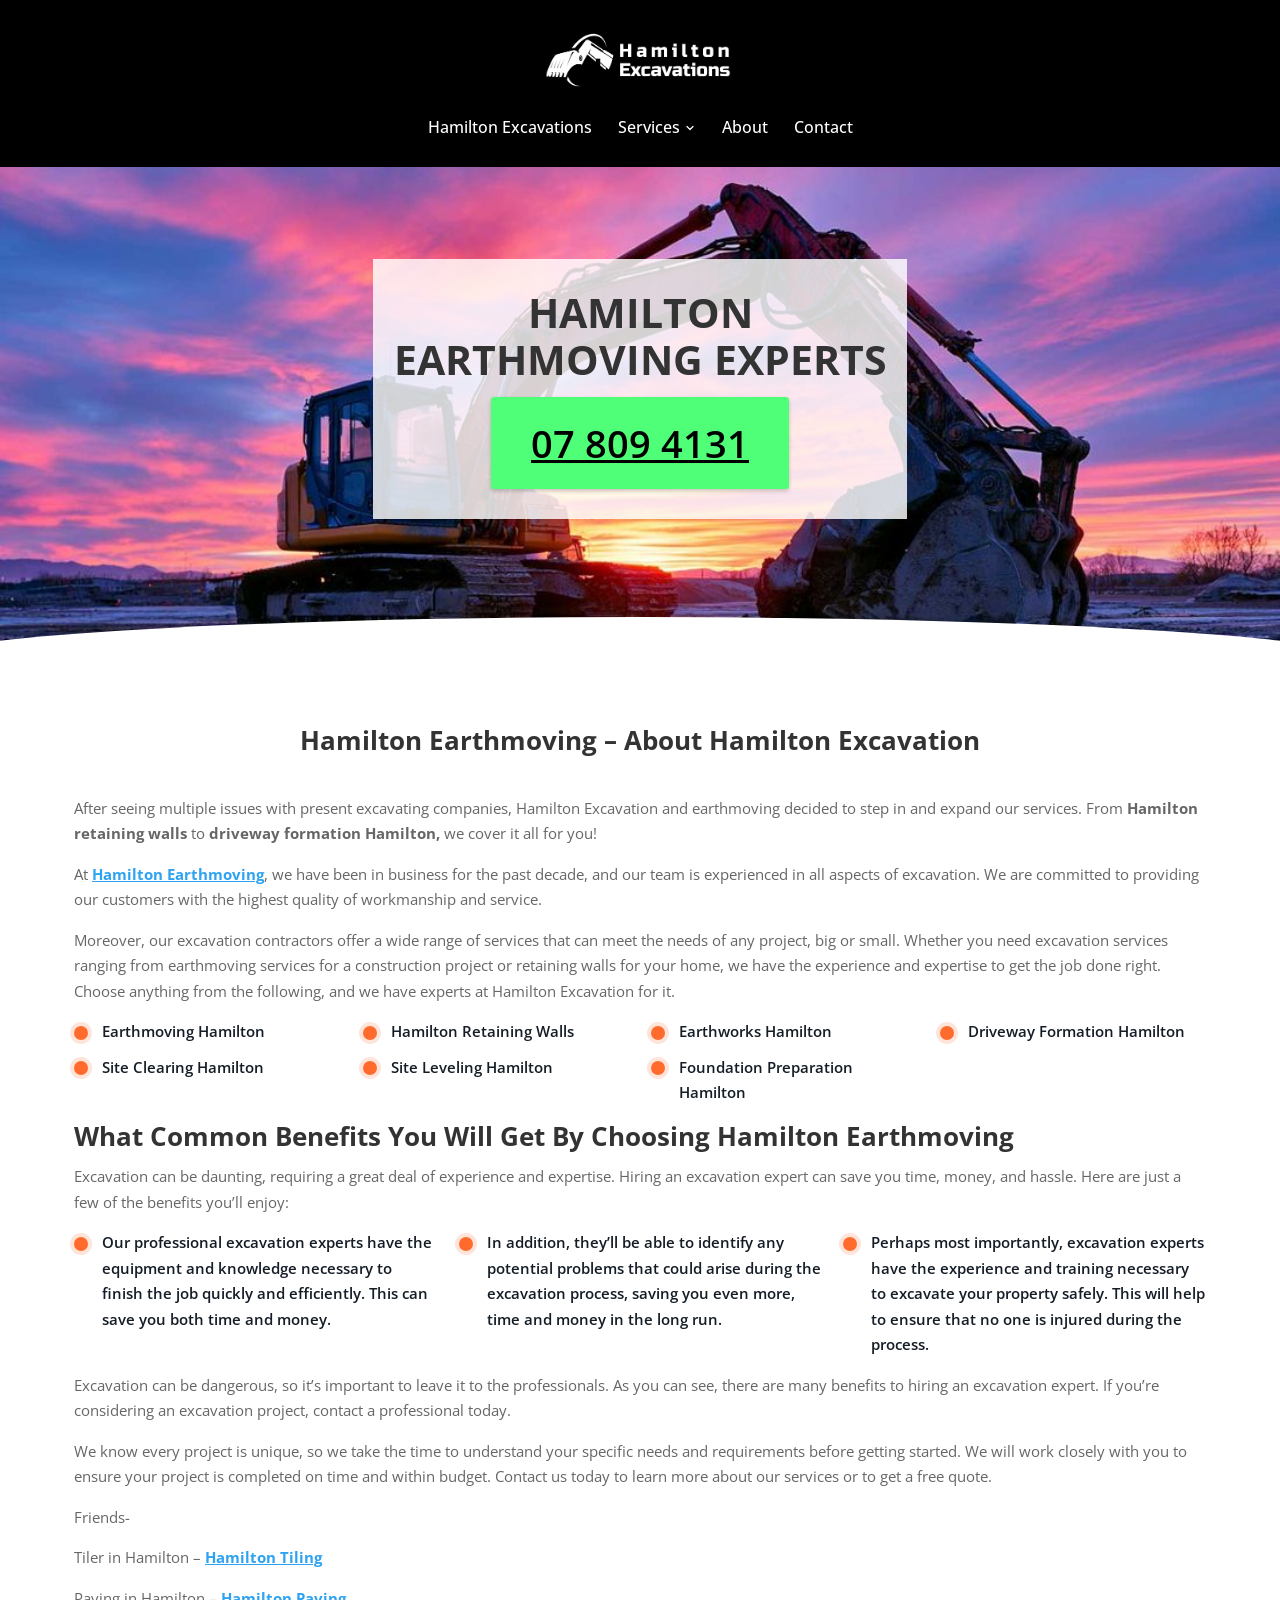
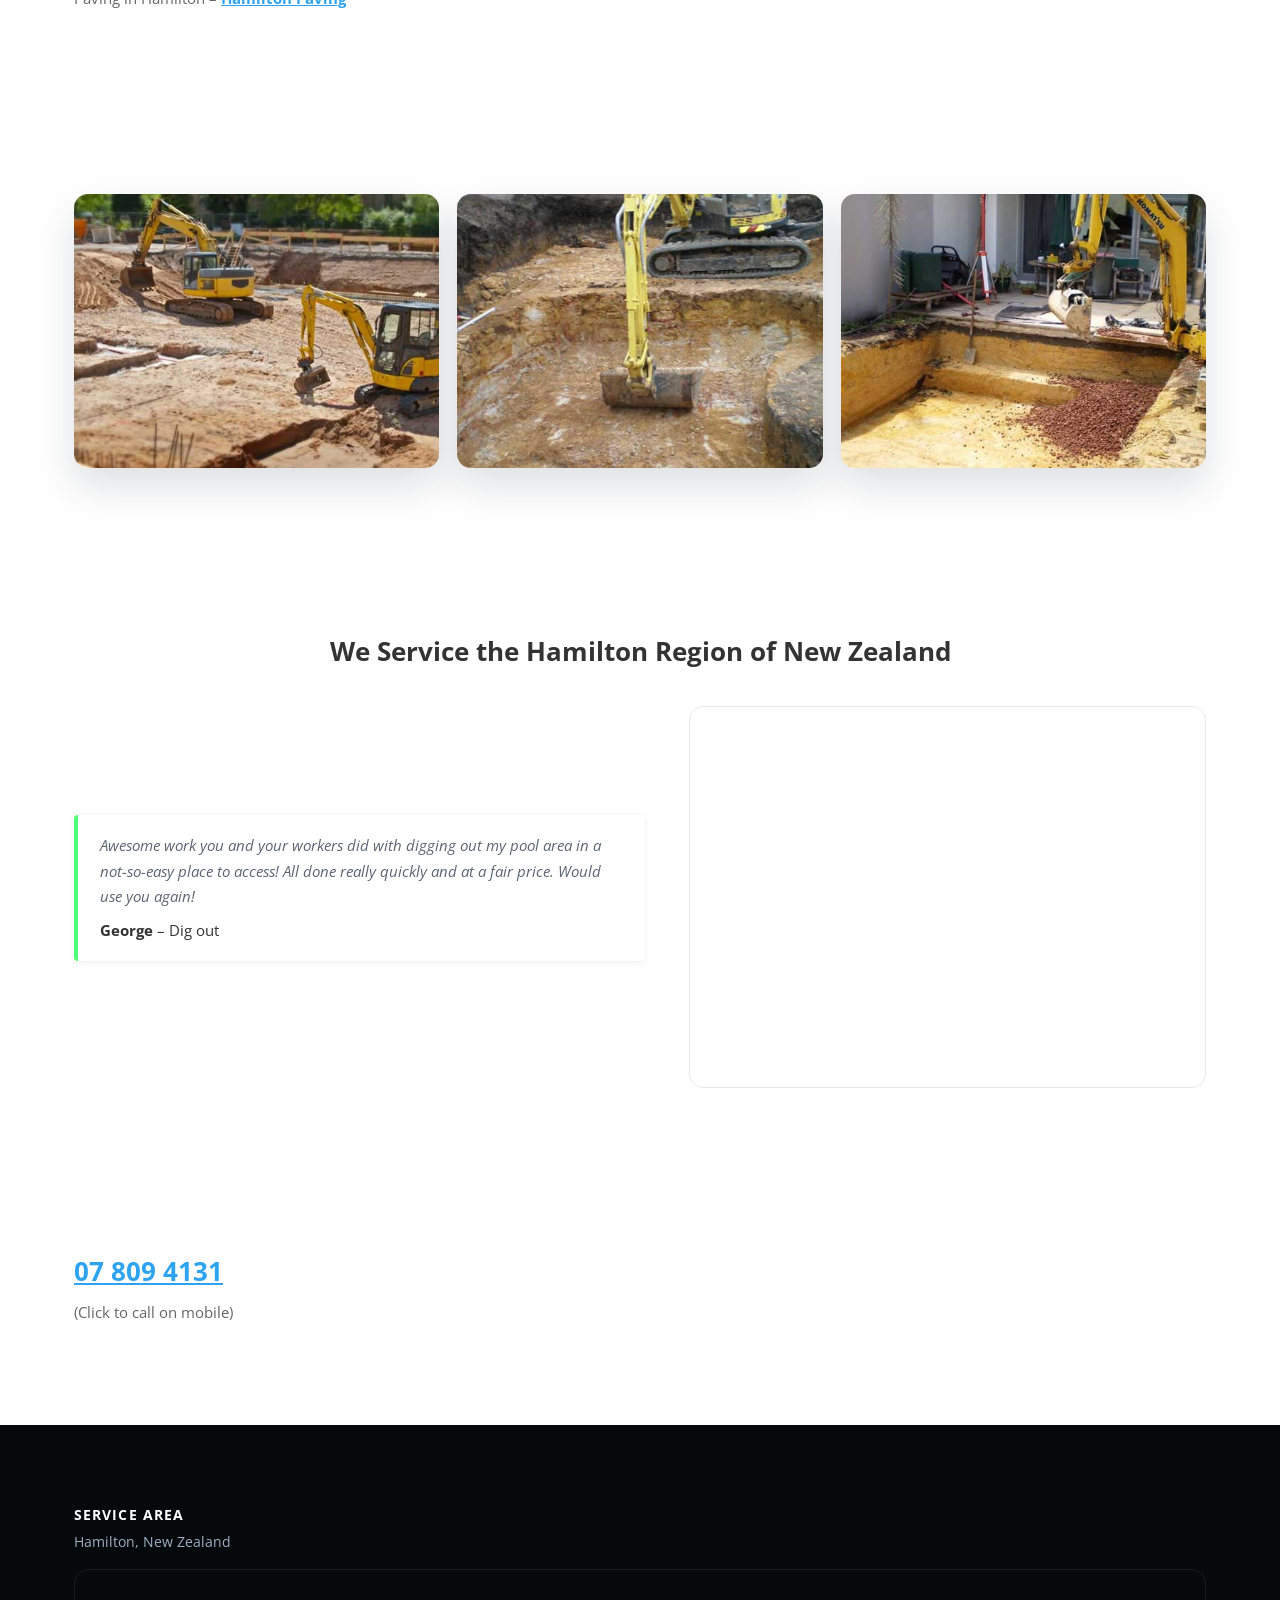
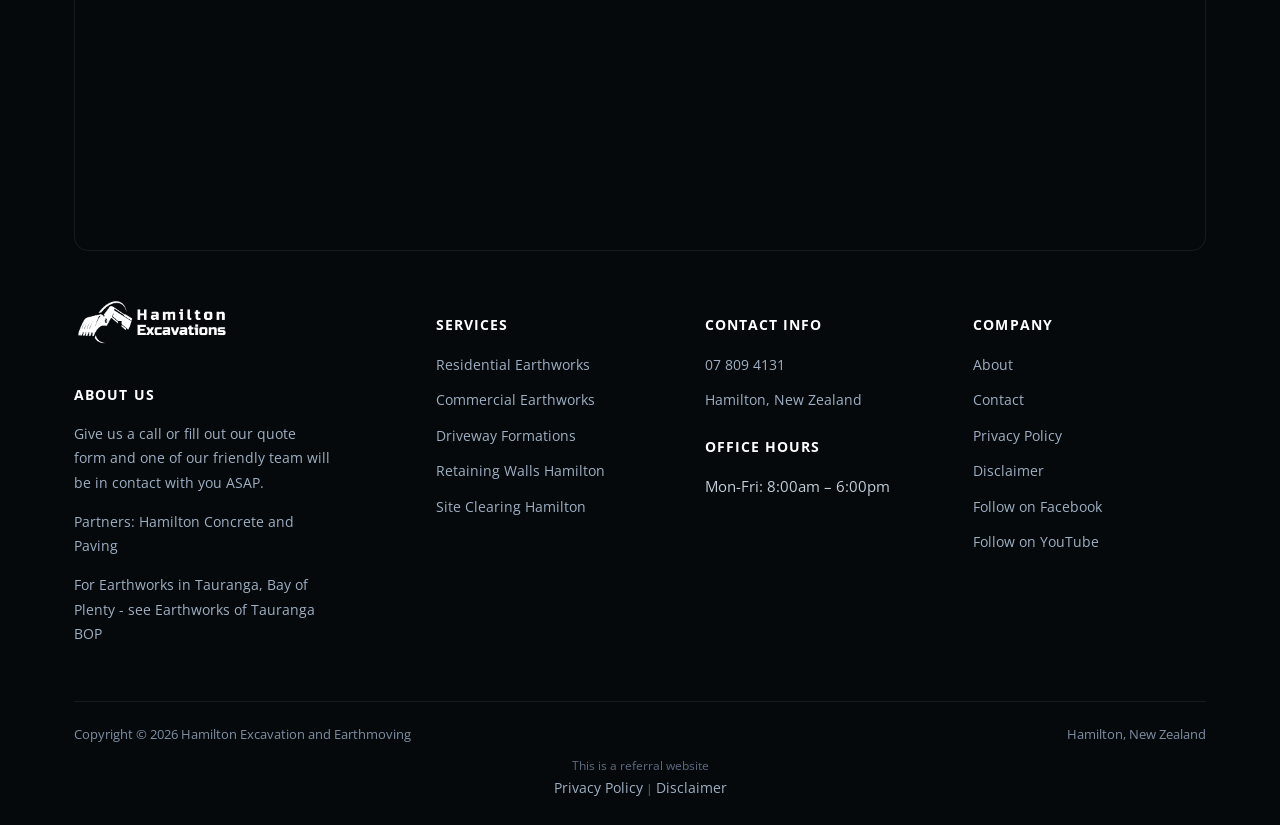
<file: about/index.html>
<!doctype html>
<html lang="en-NZ">
<head>
<!-- Google Tag Manager -->
<script>(function(w,d,s,l,i){w[l]=w[l]||[];w[l].push({'gtm.start':new Date().getTime(),event:'gtm.js'});var f=d.getElementsByTagName(s)[0],j=d.createElement(s),dl=l!='dataLayer'?'&l='+l:'';j.async=true;j.src='https://www.googletagmanager.com/gtm.js?id='+i+dl;f.parentNode.insertBefore(j,f);})(window,document,'script','dataLayer','GTM-MQJZXBH');</script>
<!-- End Google Tag Manager -->
<!-- Google tag (gtag.js) -->
<script async src="https://www.googletagmanager.com/gtag/js?id=G-6KZC2L4CS7"></script>
<script>
  window.dataLayer = window.dataLayer || [];
  function gtag(){dataLayer.push(arguments);}
  gtag('js', new Date());
  gtag('config', 'G-6KZC2L4CS7');
  gtag('config', 'AW-10951528442');
  gtag('config', 'G-4M3SEHZ516');
</script>
<meta charset="UTF-8">
<meta name="viewport" content="width=device-width, initial-scale=1.0">
<link rel="icon" href="/favicon-32.png" sizes="32x32" type="image/png">
<link rel="icon" href="/favicon-192.png" sizes="192x192" type="image/png">
<link rel="apple-touch-icon" href="/apple-touch-icon.png">
<title>Hamilton Earthmoving - Waikato Earthworks Experts - We Dig</title>
<meta name="description" content="Looking for Hamilton Earthmoving? We are your local Waikato Excavation team - Retaining Walls, Driveway formation, Landscaping and more!">
<meta name="robots" content="follow, index, max-snippet:-1, max-video-preview:-1, max-image-preview:large">
<link rel="canonical" href="https://hamiltonexcavations.co.nz/about/">
<meta property="og:locale" content="en_US">
<meta property="og:type" content="article">
<meta property="og:title" content="Hamilton Earthmoving - Waikato Earthworks Experts - We Dig">
<meta property="og:description" content="Looking for Hamilton Earthmoving? We are your local Waikato Excavation team - Retaining Walls, Driveway formation, Landscaping and more!">
<meta property="og:url" content="https://hamiltonexcavations.co.nz/about/">
<meta property="og:site_name" content="Hamilton Earthworks &amp; Excavation | Local Earthmoving">
<meta property="og:video" content="https://www.youtube.com/embed/xe1oZxpB5Bo">
<meta name="twitter:card" content="summary_large_image">
<meta name="twitter:title" content="Hamilton Earthmoving - Waikato Earthworks Experts - We Dig">
<meta name="twitter:description" content="Looking for Hamilton Earthmoving? We are your local Waikato Excavation team - Retaining Walls, Driveway formation, Landscaping and more!">
<meta name="twitter:label1" content="Time to read">
<meta name="twitter:data1" content="6 minutes">
<script type="application/ld+json">{"@context": "https://schema.org", "@graph": [{"@type": "Place", "@id": "https://hamiltonexcavations.co.nz/#place", "address": {"@type": "PostalAddress", "addressLocality": "Waikato", "addressRegion": "Hamilton", "addressCountry": "New Zealand"}}, {"@type": ["LocalBusiness", "Organization"], "@id": "https://hamiltonexcavations.co.nz/#organization", "name": "Hamilton Excavations and Earthworks", "url": "https://hamiltonexcavations.co.nz", "email": "info@hamiltonexcavations.co.nz", "address": {"@type": "PostalAddress", "addressLocality": "Waikato", "addressRegion": "Hamilton", "addressCountry": "New Zealand"}, "logo": {"@type": "ImageObject", "@id": "https://hamiltonexcavations.co.nz/#logo", "url": "https://hamiltonexcavations.co.nz/images/logo-square-Hamilton-Excavations_Blk.png", "contentUrl": "https://hamiltonexcavations.co.nz/images/logo-square-Hamilton-Excavations_Blk.png", "caption": "Hamilton Earthworks &amp; Excavation | Local Earthmoving", "inLanguage": "en-US", "width": "600", "height": "600"}, "openingHours": ["Monday,Tuesday,Wednesday,Thursday,Friday 08:00-18:00"], "location": {"@id": "https://hamiltonexcavations.co.nz/#place"}, "image": {"@id": "https://hamiltonexcavations.co.nz/#logo"}, "telephone": "+64-7-808-1241"}, {"@type": "WebSite", "@id": "https://hamiltonexcavations.co.nz/#website", "url": "https://hamiltonexcavations.co.nz", "name": "Hamilton Earthworks &amp; Excavation | Local Earthmoving", "alternateName": "Hamilton Excavation Service | Local Earthworks", "publisher": {"@id": "https://hamiltonexcavations.co.nz/#organization"}, "inLanguage": "en-US"}, {"@type": "BreadcrumbList", "@id": "https://hamiltonexcavations.co.nz/about/#breadcrumb", "itemListElement": [{"@type": "ListItem", "position": "1", "item": {"@id": "https://hamiltonexcavations.co.nz", "name": "Home"}}, {"@type": "ListItem", "position": "2", "item": {"@id": "https://hamiltonexcavations.co.nz/about/", "name": "about"}}]}, {"@type": "AboutPage", "@id": "https://hamiltonexcavations.co.nz/about/#webpage", "url": "https://hamiltonexcavations.co.nz/about/", "name": "Hamilton Earthmoving - Waikato Earthworks Experts - We Dig", "datePublished": "2022-08-01T09:23:46+00:00", "dateModified": "2025-04-08T02:27:43+00:00", "isPartOf": {"@id": "https://hamiltonexcavations.co.nz/#website"}, "inLanguage": "en-US", "breadcrumb": {"@id": "https://hamiltonexcavations.co.nz/about/#breadcrumb"}}, {"@type": "VideoObject", "name": "Hamilton Earthworks and Excavating", "description": "Excavation Services Hamilton, Waikato, New ZealandWebsite: https://hamiltonexcavations.co.nz/GMB: https://goo.gl/maps/LF7P3GkXdFYofc6y6Facebook: https://www....", "uploadDate": "2023-04-04T17:15:39-07:00", "embedUrl": "https://www.youtube.com/embed/xe1oZxpB5Bo", "duration": "PT0M34S", "width": "1280", "height": "720", "isFamilyFriendly": "True", "@id": "https://hamiltonexcavations.co.nz/about/#schema-2437", "isPartOf": {"@id": "https://hamiltonexcavations.co.nz/about/#webpage"}, "publisher": {"@id": "https://hamiltonexcavations.co.nz/#organization"}, "inLanguage": "en-US", "mainEntityOfPage": {"@id": "https://hamiltonexcavations.co.nz/about/#webpage"}}]}</script>
<script type="application/ld+json">{"@context": "https://schema.org", "@type": "BreadcrumbList", "itemListElement": [{"@type": "ListItem", "position": 1, "name": "Home", "item": "https://hamiltonexcavations.co.nz/"}, {"@type": "ListItem", "position": 2, "name": "About", "item": "https://hamiltonexcavations.co.nz/about/"}]}</script>
<link rel="preconnect" href="https://fonts.googleapis.com">
<link rel="preconnect" href="https://fonts.gstatic.com" crossorigin>
<link rel="preload" as="style" href="https://fonts.googleapis.com/css2?family=Open+Sans:wght@400;600;700;800&display=swap" onload="this.onload=null;this.rel='stylesheet'">
<noscript><link rel="stylesheet" href="https://fonts.googleapis.com/css2?family=Open+Sans:wght@400;600;700;800&display=swap"></noscript>
<link rel="stylesheet" href="/css/style.css">
<style id="mnfix">.mobile-menu.open{max-height:calc(100vh - 150px);max-height:calc(100dvh - 150px);overflow-y:auto;-webkit-overflow-scrolling:touch;overscroll-behavior:contain}.mobile-menu.msub-ready .mobile-submenu{display:none}.mobile-menu.msub-ready .mobile-submenu.open{display:flex}.mobile-menu a.msub-parent{display:flex;justify-content:space-between;align-items:center}.mobile-menu a.msub-parent::after{content:"";width:8px;height:8px;border-right:2px solid currentColor;border-bottom:2px solid currentColor;transform:rotate(45deg);margin-right:6px;transition:transform .2s}.mobile-menu a.msub-parent[aria-expanded=true]::after{transform:rotate(-135deg)}</style></head>
<body class="">
<noscript><iframe src="https://www.googletagmanager.com/ns.html?id=GTM-MQJZXBH" height="0" width="0" style="display:none;visibility:hidden"></iframe></noscript>
<header class="classic">
  <div class="c-head wrap">
    <a href="/" class="brand"><img src="/images/logo-long-Hamilton-Excavations-white.png" alt="Hamilton Excavations" width="496" height="175"></a>
    <nav class="links"><a href="/">Hamilton Excavations</a><div class="nav-item"><a href="/services/">Services <svg viewBox="0 0 24 24" fill="none" stroke-width="2.4" stroke-linecap="round" stroke-linejoin="round"><path d="m6 9 6 6 6-6"/></svg></a><div class="nav-dropdown"><a href="/residential-earthworks/">Residential Earthworks</a><a href="/commercial-earthworks/">Commercial Earthworks</a><a href="/driveway-formation/">Driveway Formation</a><a href="/retaining-walls/">Retaining Walls</a><a href="/site-clearing/">Site Clearing</a></div></div><a href="/about/">About</a><a href="/contact/">Contact</a></nav>
    <button type="button" class="hamburger-btn" id="hamburgerBtn" aria-label="Open menu" aria-expanded="false"><svg viewBox="0 0 24 24" fill="none" stroke="#fff" stroke-width="2.4" stroke-linecap="round" stroke-linejoin="round"><path d="M4 7h16M4 12h16M4 17h16"/></svg></button>
  </div>
  <div class="mobile-menu" id="mobileMenu"><a href="/">Hamilton Excavations</a><a href="/services/">Services</a><div class="mobile-submenu"><a href="/residential-earthworks/">Residential Earthworks</a><a href="/commercial-earthworks/">Commercial Earthworks</a><a href="/driveway-formation/">Driveway Formation</a><a href="/retaining-walls/">Retaining Walls</a><a href="/site-clearing/">Site Clearing</a></div><a href="/about/">About</a><a href="/contact/">Contact</a><a href="tel:078094131" class="mobile-menu-phone">Call 07 809 4131</a></div>
</header>
<main>
<section class="hero-c" id="top"><div class="hero-c-box"><div class="row"><div class="text"><h1>Hamilton Earthmoving Experts</h1></div><p class="btn-wrap"><a class="btn btn-primary" href="tel:078094131">07 809 4131</a></p></div></div></section>
<section class=""><div class="wrap"><div class="row"><div class="text"><h2>Hamilton Earthmoving – About Hamilton Excavation</h2></div></div><div class="row"><div class="text"><p>After seeing multiple issues with present excavating companies, Hamilton Excavation and earthmoving decided to step in and expand our services. From <strong>Hamilton retaining walls </strong>to <strong>driveway formation Hamilton, </strong>we cover it all for you!</p>
<p>At <a href="/"><strong>Hamilton Earthmoving</strong></a>, we have been in business for the past decade, and our team is experienced in all aspects of excavation. We are committed to providing our customers with the highest quality of workmanship and service.</p>
<p>Moreover, our excavation contractors offer a wide range of services that can meet the needs of any project, big or small. Whether you need excavation services ranging from earthmoving services for a construction project or retaining walls for your home, we have the experience and expertise to get the job done right. Choose anything from the following, and we have experts at Hamilton Excavation for it.</p>
<ul>
<li>Earthmoving Hamilton</li>
<li>Hamilton Retaining Walls</li>
<li>Earthworks Hamilton</li>
<li>Driveway Formation Hamilton</li>
<li>Site Clearing Hamilton</li>
<li>Site Leveling Hamilton</li>
<li>Foundation Preparation Hamilton</li>
</ul>
<h2><strong>What Common Benefits You Will Get By Choosing Hamilton Earthmoving</strong></h2>
<p>Excavation can be daunting, requiring a great deal of experience and expertise. Hiring an excavation expert can save you time, money, and hassle. Here are just a few of the benefits you’ll enjoy:</p>
<ul>
<li>Our professional excavation experts have the equipment and knowledge necessary to finish the job quickly and efficiently. This can save you both time and money.</li>
<li>In addition, they’ll be able to identify any potential problems that could arise during the excavation process, saving you even more, time and money in the long run.</li>
<li>Perhaps most importantly, excavation experts have the experience and training necessary to excavate your property safely. This will help to ensure that no one is injured during the process.</li>
</ul>
<p>Excavation can be dangerous, so it’s important to leave it to the professionals. As you can see, there are many benefits to hiring an excavation expert. If you’re considering an excavation project, contact a professional today.</p>
<p>We know every project is unique, so we take the time to understand your specific needs and requirements before getting started. We will work closely with you to ensure your project is completed on time and within budget. Contact us today to learn more about our services or to get a free quote.</p>
<p>Friends-</p>
<p>Tiler in Hamilton – <a href="https://hamiltontilingservice.co.nz/" target="_blank" rel="noopener">Hamilton Tiling</a></p>
<p>Paving in Hamilton – <a href="https://hamiltonconcretepaving.co.nz/" target="_blank" rel="noopener">Hamilton Paving</a></p></div></div></div></section>
<section class=""><div class="wrap"><div class="row gallery-grid"><div class="figure"><img src="/images/c4-1-1.jpg" alt="Hamilton Earthmoving - Digger in action" width="692" height="384" loading="lazy" decoding="async"></div><div class="figure"><img src="/images/c3-1.jpg" alt="hamilton excavation in process" width="692" height="384" loading="lazy" decoding="async"></div><div class="figure"><img src="/images/c2-2.jpg" alt="new driveway from hamilton excavation" width="692" height="384" loading="lazy" decoding="async"></div></div></div></section>
<section class=""><div class="wrap"><div class="row"><div class="text">

<h2>We Service the Hamilton Region of New Zealand</h2>

</div></div><div class="row cols cols-2"><div class="col"><div class="testimonial"><blockquote><p>Awesome work you and your workers did with digging out my pool area in a not-so-easy place to access! All done really quickly and at a fair price. Would use you again!</p></blockquote><p class="who"><strong>George</strong> &ndash; Dig out</p></div></div><div class="col"><div class="map-embed"><iframe src="https://www.google.com/maps/embed?pb=!1m14!1m8!1m3!1d100912.6818977633!2d175.24839!3d-37.777821!3m2!1i1024!2i768!4f13.1!3m3!1m2!1s0x0%3A0x8e48f410fe444acb!2sHamilton%20Excavations%20and%20Retaining%20Walls!5e0!3m2!1sen!2sau!4v1660415158446!5m2!1sen!2sau" width="600" height="380" style="border:0" allowfullscreen loading="lazy" referrerpolicy="no-referrer-when-downgrade" title="Hamilton Excavation and Earthmoving service area map"></iframe></div></div></div></div></section>
<section class=""><div class="wrap"><div class="row"><div class="text"><h2><a href="tel:078094131">07 809 4131</a></h2>
<p>(Click to call on mobile)</p></div></div></div></section>
</main>
<footer>
  <div class="wrap">
    <div class="footer-map-head"><h4>Service Area</h4><p>Hamilton, New Zealand</p></div><div class="footer-map"><iframe src="https://www.google.com/maps/embed?pb=!1m14!1m8!1m3!1d201825.3637955266!2d175.24839!3d-37.777821!3m2!1i1024!2i768!4f13.1!3m3!1m2!1s0x248fe0f146247133%3A0x8e48f410fe444acb!2sHamilton%20Excavations%20and%20Retaining%20Walls!5e0!3m2!1sen!2sau!4v1680653129129!5m2!1sen!2sau" width="600" height="280" style="border:0" allowfullscreen loading="lazy" referrerpolicy="no-referrer-when-downgrade" title="Hamilton Excavation and Earthmoving service area map"></iframe></div>
    <div class="footer-grid "><div class="footer-brand"><a href="/" class="brand"><img src="/images/logo-long-Hamilton-Excavations-white.png" alt="Hamilton Excavations" width="496" height="175" loading="lazy"></a><h4>About us</h4><p>Give us a call or fill out our quote form and one of our friendly team will be in contact with you ASAP.</p><p>Partners: <a href="https://hamiltonconcretepaving.co.nz/" target="_blank" rel="noopener">Hamilton Concrete and Paving</a></p><p>For Earthworks in Tauranga, Bay of Plenty - see <a href="https://earthworkstaurangabop.co.nz/" target="_blank" rel="noopener">Earthworks of Tauranga BOP</a></p></div><div><h4>Services</h4><ul><li><a href="/residential-earthworks/">Residential Earthworks</a></li><li><a href="/commercial-earthworks/">Commercial Earthworks</a></li><li><a href="/driveway-formation/">Driveway Formations</a></li><li><a href="/retaining-walls/">Retaining Walls Hamilton</a></li><li><a href="/site-clearing/">Site Clearing Hamilton</a></li></ul></div><div><h4>Contact Info</h4><ul><li><a href="tel:078094131">07 809 4131</a></li><li><a href="https://goo.gl/maps/LF7P3GkXdFYofc6y6" target="_blank" rel="noopener">Hamilton, New Zealand</a></li></ul><h4 style="margin-top:22px;">Office Hours</h4><ul><li>Mon-Fri: 8:00am &ndash; 6:00pm</li></ul></div><div><h4>Company</h4><ul><li><a href="/about/">About</a></li><li><a href="/contact/">Contact</a></li><li><a href="/privacy-policy/">Privacy Policy</a></li><li><a href="/disclaimer/">Disclaimer</a></li><li><a href="https://www.facebook.com/profile.php?id=100091806720101" target="_blank" rel="noopener">Follow on Facebook</a></li><li><a href="https://www.youtube.com/channel/UCdYH-QV3wyLhXMecD7asqXA" target="_blank" rel="noopener">Follow on YouTube</a></li></ul></div></div>
    <div class="footer-bottom"><span>Copyright &copy; 2026 Hamilton Excavation and Earthmoving</span><span>Hamilton, New Zealand</span></div>
    <div class="footer-disclosure">This is a referral website<br><a href="/privacy-policy/">Privacy Policy</a> | <a href="/disclaimer/">Disclaimer</a></div>
  </div>
</footer>
<script>
(function(){var b=document.getElementById('hamburgerBtn'),m=document.getElementById('mobileMenu');if(!b||!m)return;b.addEventListener('click',function(){var o=m.classList.toggle('open');b.setAttribute('aria-expanded',o?'true':'false');});})();
</script>
<script src="https://link.msgsndr.com/js/form_embed.js" defer></script>
<script id="mnfixjs">(function(){var m=document.getElementById("mobileMenu");if(!m)return;m.querySelectorAll(".mobile-submenu").forEach(function(s){var p=s.previousElementSibling;if(!p||p.tagName!=="A")return;var a=document.createElement("a");a.href=p.getAttribute("href");a.textContent="All "+p.textContent.trim();s.insertBefore(a,s.firstChild);m.classList.add("msub-ready");p.classList.add("msub-parent");p.setAttribute("aria-expanded","false");p.addEventListener("click",function(e){e.preventDefault();var o=s.classList.toggle("open");p.setAttribute("aria-expanded",o?"true":"false")})});var b=document.getElementById("hamburgerBtn");document.addEventListener("pointerdown",function(e){if(!m.classList.contains("open")||m.contains(e.target)||(b&&b.contains(e.target)))return;m.classList.remove("open");if(b)b.setAttribute("aria-expanded","false")})})();</script></body>
</html>
</file>
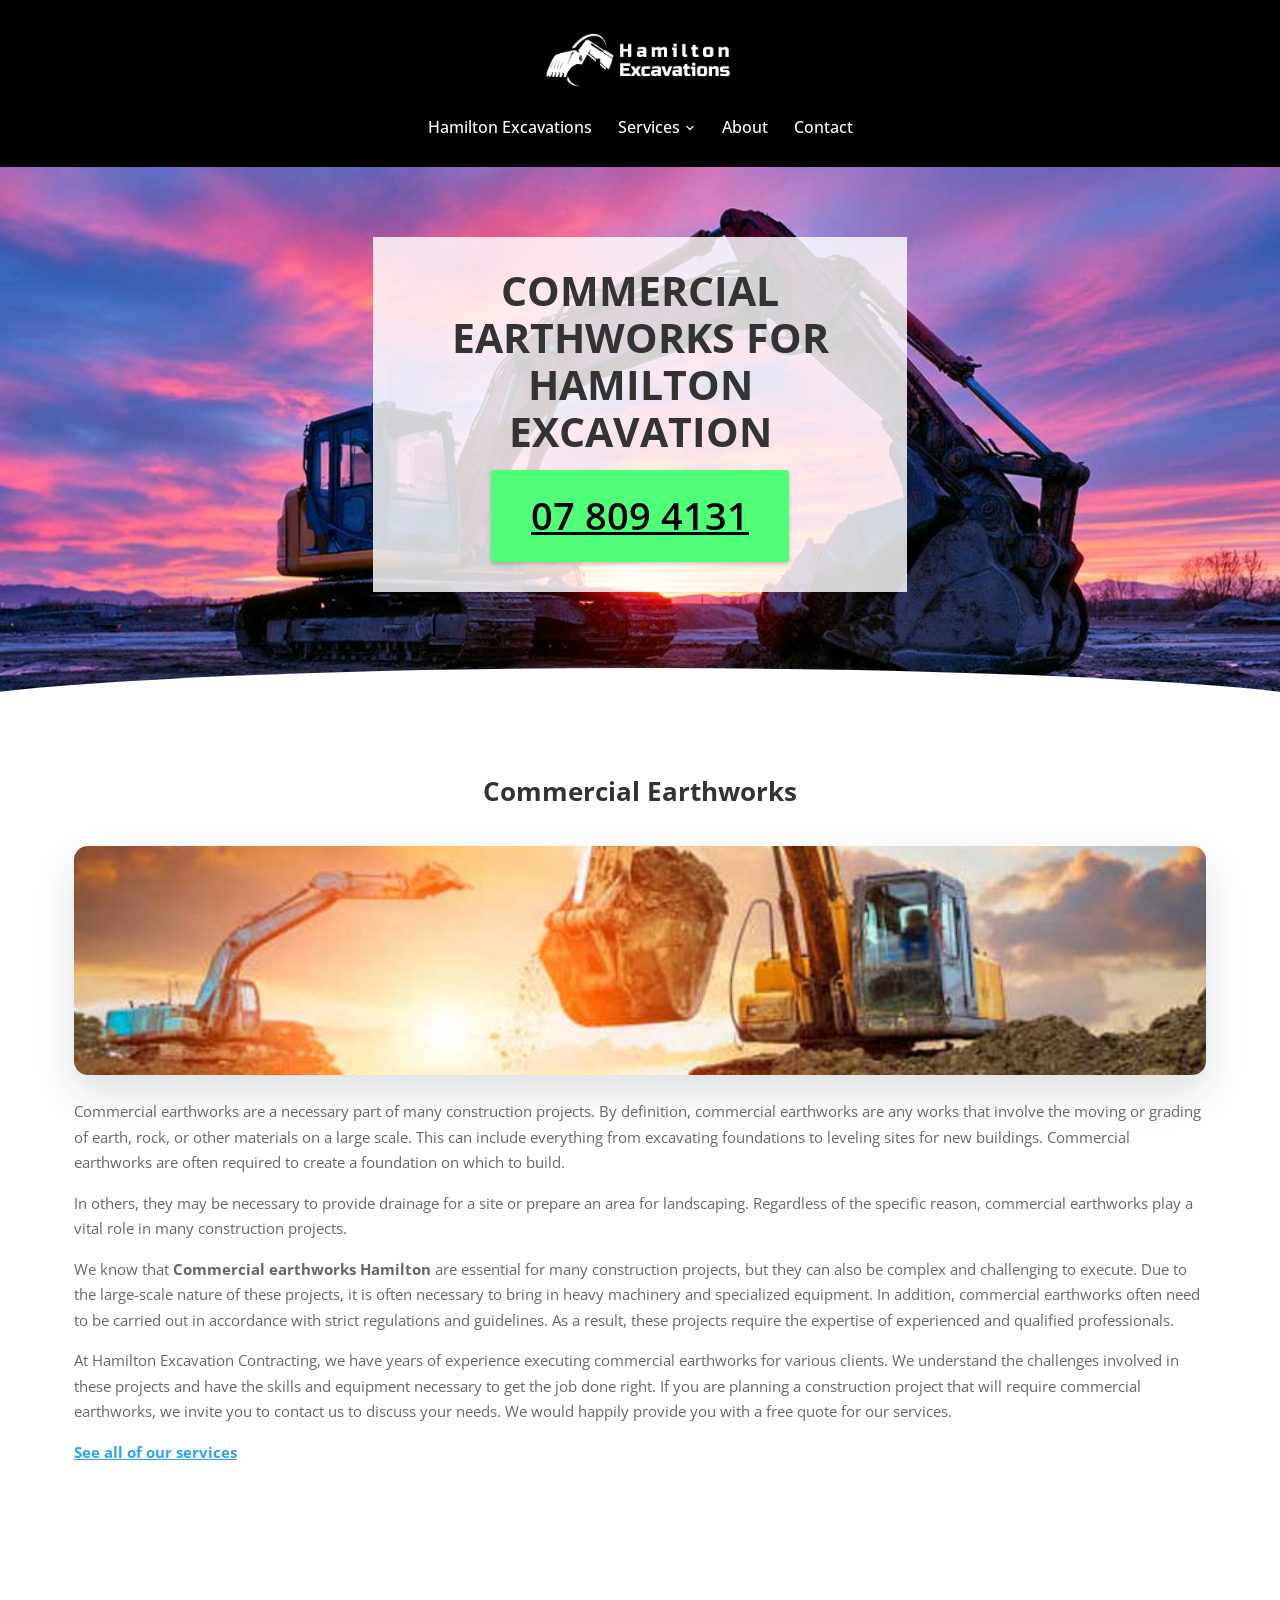
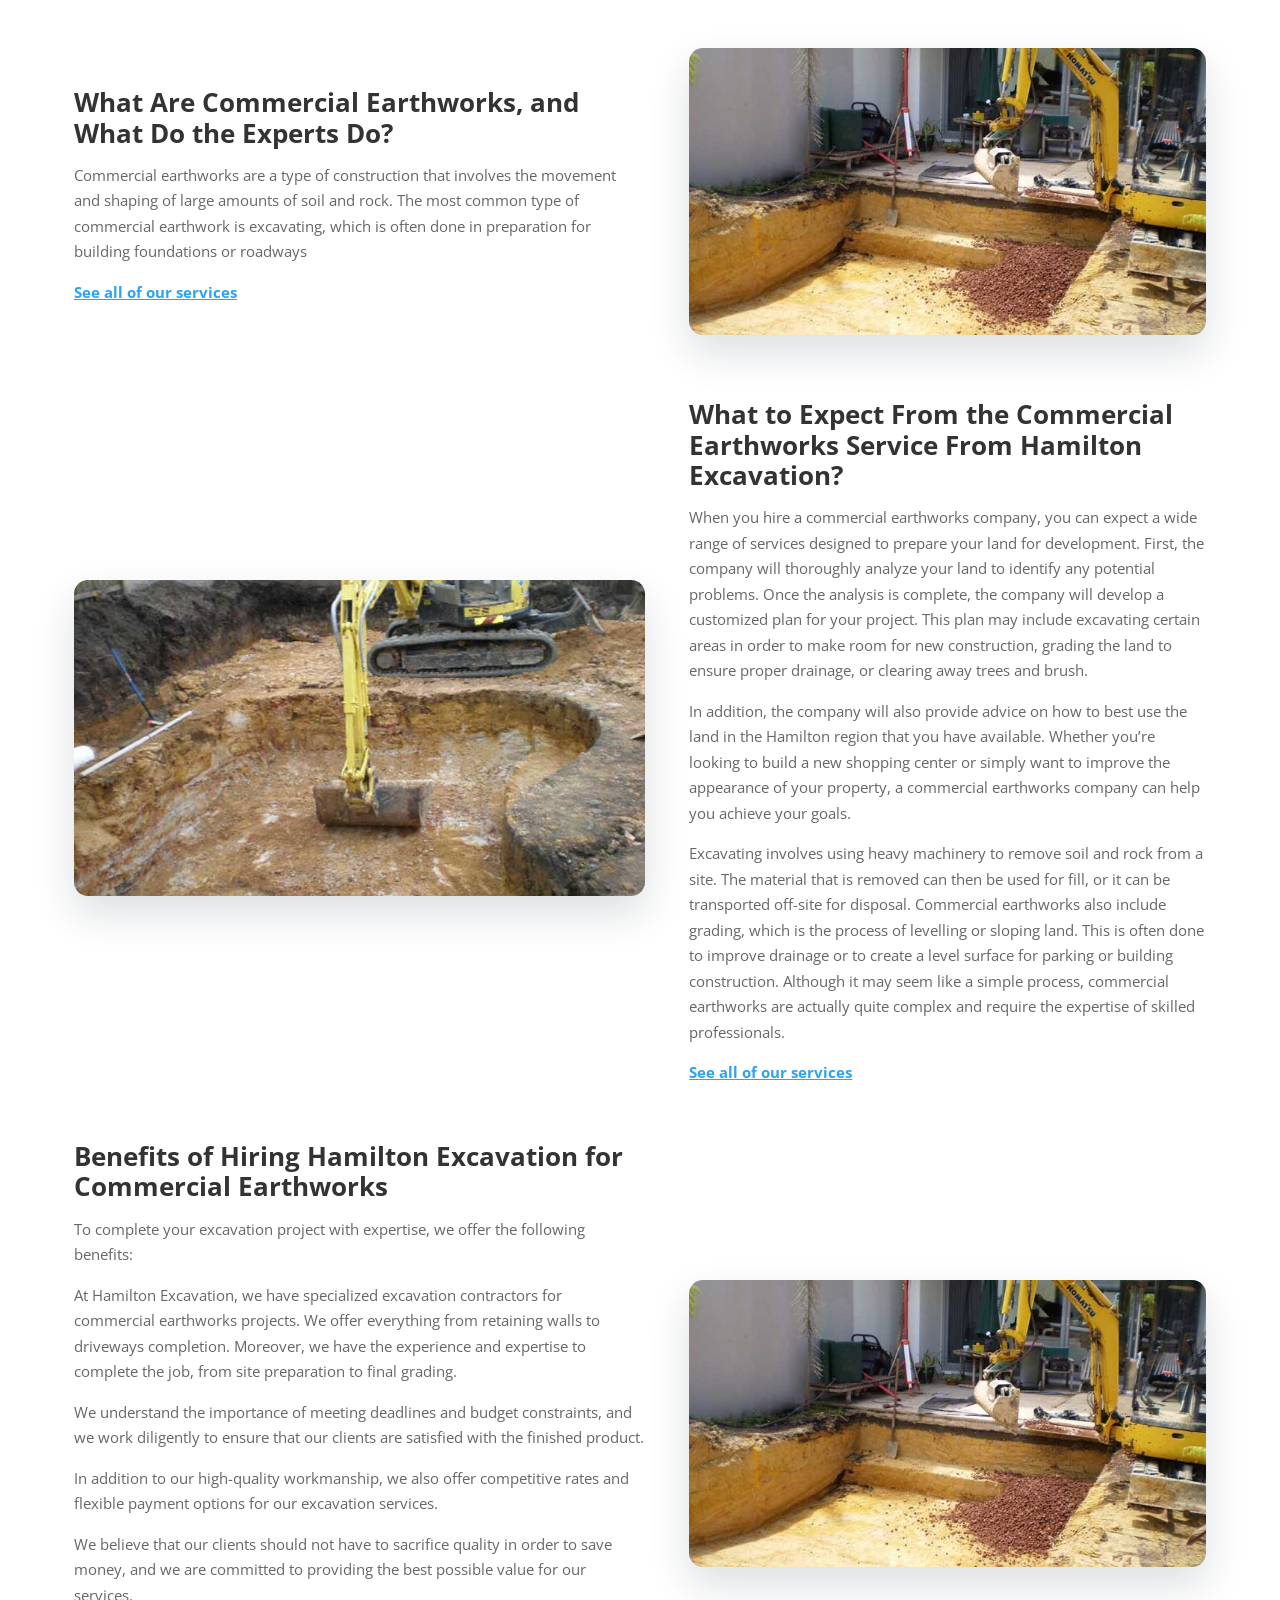
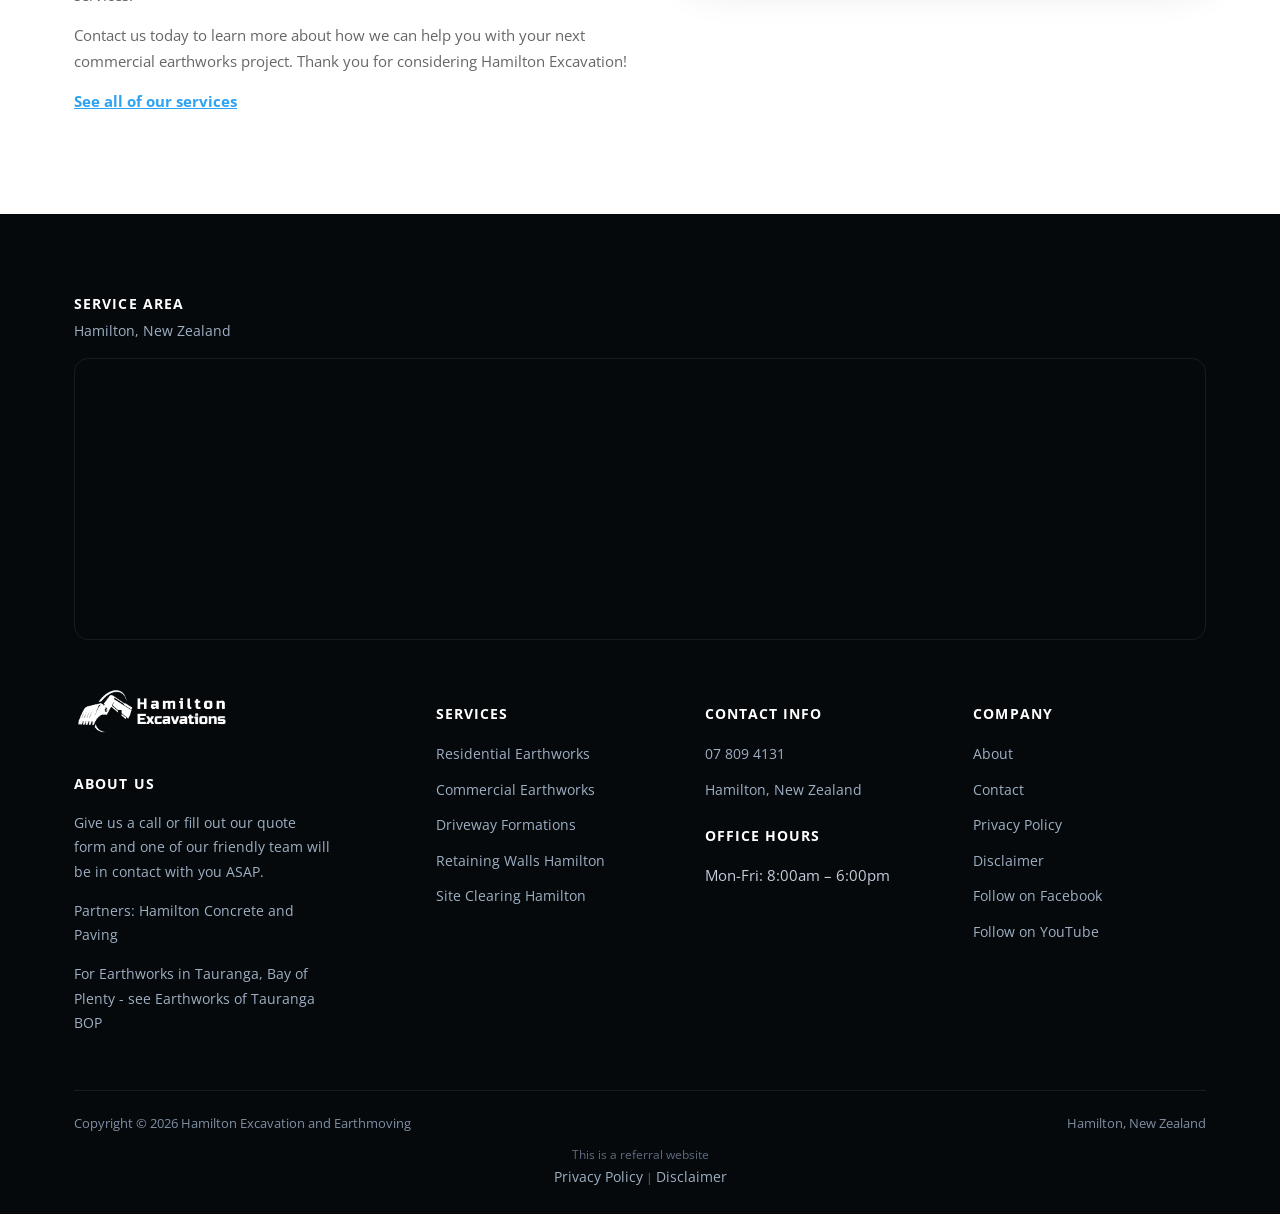
<file: commercial-earthworks/index.html>
<!doctype html>
<html lang="en-NZ">
<head>
<!-- Google Tag Manager -->
<script>(function(w,d,s,l,i){w[l]=w[l]||[];w[l].push({'gtm.start':new Date().getTime(),event:'gtm.js'});var f=d.getElementsByTagName(s)[0],j=d.createElement(s),dl=l!='dataLayer'?'&l='+l:'';j.async=true;j.src='https://www.googletagmanager.com/gtm.js?id='+i+dl;f.parentNode.insertBefore(j,f);})(window,document,'script','dataLayer','GTM-MQJZXBH');</script>
<!-- End Google Tag Manager -->
<!-- Google tag (gtag.js) -->
<script async src="https://www.googletagmanager.com/gtag/js?id=G-6KZC2L4CS7"></script>
<script>
  window.dataLayer = window.dataLayer || [];
  function gtag(){dataLayer.push(arguments);}
  gtag('js', new Date());
  gtag('config', 'G-6KZC2L4CS7');
  gtag('config', 'AW-10951528442');
  gtag('config', 'G-4M3SEHZ516');
</script>
<meta charset="UTF-8">
<meta name="viewport" content="width=device-width, initial-scale=1.0">
<link rel="icon" href="/favicon-32.png" sizes="32x32" type="image/png">
<link rel="icon" href="/favicon-192.png" sizes="192x192" type="image/png">
<link rel="apple-touch-icon" href="/apple-touch-icon.png">
<title>Commercial Earthworks Services | Hamilton Excavations</title>
<meta name="description" content="Contact for commercial earthworks services today! Commercial earthworks involve the grading of earth, rock, other materials on a large scale.">
<meta name="robots" content="follow, index, max-snippet:-1, max-video-preview:-1, max-image-preview:large">
<link rel="canonical" href="https://hamiltonexcavations.co.nz/commercial-earthworks/">
<meta property="og:locale" content="en_US">
<meta property="og:type" content="article">
<meta property="og:title" content="Commercial Earthworks Services | Hamilton Excavations">
<meta property="og:description" content="Contact for commercial earthworks services today! Commercial earthworks involve the grading of earth, rock, other materials on a large scale.">
<meta property="og:url" content="https://hamiltonexcavations.co.nz/commercial-earthworks/">
<meta property="og:site_name" content="Hamilton Earthworks &amp; Excavation | Local Earthmoving">
<meta name="twitter:card" content="summary_large_image">
<meta name="twitter:title" content="Commercial Earthworks Services | Hamilton Excavations">
<meta name="twitter:description" content="Contact for commercial earthworks services today! Commercial earthworks involve the grading of earth, rock, other materials on a large scale.">
<meta name="twitter:label1" content="Time to read">
<meta name="twitter:data1" content="6 minutes">
<script type="application/ld+json">{"@context": "https://schema.org", "@graph": [{"@type": "Place", "@id": "https://hamiltonexcavations.co.nz/#place", "address": {"@type": "PostalAddress", "addressLocality": "Waikato", "addressRegion": "Hamilton", "addressCountry": "New Zealand"}}, {"@type": ["LocalBusiness", "Organization"], "@id": "https://hamiltonexcavations.co.nz/#organization", "name": "Hamilton Excavations and Earthworks", "url": "https://hamiltonexcavations.co.nz", "email": "info@hamiltonexcavations.co.nz", "address": {"@type": "PostalAddress", "addressLocality": "Waikato", "addressRegion": "Hamilton", "addressCountry": "New Zealand"}, "logo": {"@type": "ImageObject", "@id": "https://hamiltonexcavations.co.nz/#logo", "url": "https://hamiltonexcavations.co.nz/images/logo-square-Hamilton-Excavations_Blk.png", "contentUrl": "https://hamiltonexcavations.co.nz/images/logo-square-Hamilton-Excavations_Blk.png", "caption": "Hamilton Earthworks &amp; Excavation | Local Earthmoving", "inLanguage": "en-US", "width": "600", "height": "600"}, "openingHours": ["Monday,Tuesday,Wednesday,Thursday,Friday 08:00-18:00"], "location": {"@id": "https://hamiltonexcavations.co.nz/#place"}, "image": {"@id": "https://hamiltonexcavations.co.nz/#logo"}, "telephone": "+64-7-808-1241"}, {"@type": "WebSite", "@id": "https://hamiltonexcavations.co.nz/#website", "url": "https://hamiltonexcavations.co.nz", "name": "Hamilton Earthworks &amp; Excavation | Local Earthmoving", "alternateName": "Hamilton Excavation Service | Local Earthworks", "publisher": {"@id": "https://hamiltonexcavations.co.nz/#organization"}, "inLanguage": "en-US"}, {"@type": "BreadcrumbList", "@id": "https://hamiltonexcavations.co.nz/commercial-earthworks/#breadcrumb", "itemListElement": [{"@type": "ListItem", "position": "1", "item": {"@id": "https://hamiltonexcavations.co.nz", "name": "Home"}}, {"@type": "ListItem", "position": "2", "item": {"@id": "https://hamiltonexcavations.co.nz/commercial-earthworks/", "name": "Commercial Earthworks"}}]}, {"@type": "WebPage", "@id": "https://hamiltonexcavations.co.nz/commercial-earthworks/#webpage", "url": "https://hamiltonexcavations.co.nz/commercial-earthworks/", "name": "Commercial Earthworks Services | Hamilton Excavations", "datePublished": "2022-08-01T09:23:46+00:00", "dateModified": "2025-04-08T02:36:14+00:00", "isPartOf": {"@id": "https://hamiltonexcavations.co.nz/#website"}, "inLanguage": "en-US", "breadcrumb": {"@id": "https://hamiltonexcavations.co.nz/commercial-earthworks/#breadcrumb"}}, {"@type": "Person", "@id": "https://hamiltonexcavations.co.nz/commercial-earthworks/#author", "name": "samstoysnz@gmail.com", "image": {"@type": "ImageObject", "@id": "https://secure.gravatar.com/avatar/1a805ecce72dbea624f8210f16b617142cd50f277b3b90b3f68485606a558cd0?s=96&amp;d=mm&amp;r=g", "url": "https://secure.gravatar.com/avatar/1a805ecce72dbea624f8210f16b617142cd50f277b3b90b3f68485606a558cd0?s=96&amp;d=mm&amp;r=g", "caption": "samstoysnz@gmail.com", "inLanguage": "en-US"}, "sameAs": ["https://hamiltonexcavations.co.nz"], "worksFor": {"@id": "https://hamiltonexcavations.co.nz/#organization"}}, {"@type": "Article", "headline": "Commercial Earthworks Services | Hamilton Excavations", "keywords": "Commercial Earthworks Services", "datePublished": "2022-08-01T09:23:46+00:00", "dateModified": "2025-04-08T02:36:14+00:00", "author": {"@id": "https://hamiltonexcavations.co.nz/commercial-earthworks/#author", "name": "samstoysnz@gmail.com"}, "publisher": {"@id": "https://hamiltonexcavations.co.nz/#organization"}, "description": "Contact for commercial earthworks services today! Commercial earthworks involve the grading of earth, rock, other materials on a large scale.", "name": "Commercial Earthworks Services | Hamilton Excavations", "@id": "https://hamiltonexcavations.co.nz/commercial-earthworks/#richSnippet", "isPartOf": {"@id": "https://hamiltonexcavations.co.nz/commercial-earthworks/#webpage"}, "inLanguage": "en-US", "mainEntityOfPage": {"@id": "https://hamiltonexcavations.co.nz/commercial-earthworks/#webpage"}}]}</script>
<script type="application/ld+json">{"@context": "https://schema.org", "@type": "BreadcrumbList", "itemListElement": [{"@type": "ListItem", "position": 1, "name": "Home", "item": "https://hamiltonexcavations.co.nz/"}, {"@type": "ListItem", "position": 2, "name": "Commercial Earthworks", "item": "https://hamiltonexcavations.co.nz/commercial-earthworks/"}]}</script>
<script type="application/ld+json">{"@context": "https://schema.org", "@type": "Service", "serviceType": "Commercial Earthworks", "name": "Commercial Earthworks", "provider": {"@type": "LocalBusiness", "name": "Hamilton Excavation and Earthmoving", "telephone": "+6478094131"}, "areaServed": {"@type": "City", "name": "Hamilton"}, "url": "https://hamiltonexcavations.co.nz/commercial-earthworks/"}</script>
<link rel="preconnect" href="https://fonts.googleapis.com">
<link rel="preconnect" href="https://fonts.gstatic.com" crossorigin>
<link rel="preload" as="style" href="https://fonts.googleapis.com/css2?family=Open+Sans:wght@400;600;700;800&display=swap" onload="this.onload=null;this.rel='stylesheet'">
<noscript><link rel="stylesheet" href="https://fonts.googleapis.com/css2?family=Open+Sans:wght@400;600;700;800&display=swap"></noscript>
<link rel="stylesheet" href="/css/style.css">
<style id="mnfix">.mobile-menu.open{max-height:calc(100vh - 150px);max-height:calc(100dvh - 150px);overflow-y:auto;-webkit-overflow-scrolling:touch;overscroll-behavior:contain}.mobile-menu.msub-ready .mobile-submenu{display:none}.mobile-menu.msub-ready .mobile-submenu.open{display:flex}.mobile-menu a.msub-parent{display:flex;justify-content:space-between;align-items:center}.mobile-menu a.msub-parent::after{content:"";width:8px;height:8px;border-right:2px solid currentColor;border-bottom:2px solid currentColor;transform:rotate(45deg);margin-right:6px;transition:transform .2s}.mobile-menu a.msub-parent[aria-expanded=true]::after{transform:rotate(-135deg)}</style></head>
<body class="">
<noscript><iframe src="https://www.googletagmanager.com/ns.html?id=GTM-MQJZXBH" height="0" width="0" style="display:none;visibility:hidden"></iframe></noscript>
<header class="classic">
  <div class="c-head wrap">
    <a href="/" class="brand"><img src="/images/logo-long-Hamilton-Excavations-white.png" alt="Hamilton Excavations" width="496" height="175"></a>
    <nav class="links"><a href="/">Hamilton Excavations</a><div class="nav-item"><a href="/services/">Services <svg viewBox="0 0 24 24" fill="none" stroke-width="2.4" stroke-linecap="round" stroke-linejoin="round"><path d="m6 9 6 6 6-6"/></svg></a><div class="nav-dropdown"><a href="/residential-earthworks/">Residential Earthworks</a><a href="/commercial-earthworks/">Commercial Earthworks</a><a href="/driveway-formation/">Driveway Formation</a><a href="/retaining-walls/">Retaining Walls</a><a href="/site-clearing/">Site Clearing</a></div></div><a href="/about/">About</a><a href="/contact/">Contact</a></nav>
    <button type="button" class="hamburger-btn" id="hamburgerBtn" aria-label="Open menu" aria-expanded="false"><svg viewBox="0 0 24 24" fill="none" stroke="#fff" stroke-width="2.4" stroke-linecap="round" stroke-linejoin="round"><path d="M4 7h16M4 12h16M4 17h16"/></svg></button>
  </div>
  <div class="mobile-menu" id="mobileMenu"><a href="/">Hamilton Excavations</a><a href="/services/">Services</a><div class="mobile-submenu"><a href="/residential-earthworks/">Residential Earthworks</a><a href="/commercial-earthworks/">Commercial Earthworks</a><a href="/driveway-formation/">Driveway Formation</a><a href="/retaining-walls/">Retaining Walls</a><a href="/site-clearing/">Site Clearing</a></div><a href="/about/">About</a><a href="/contact/">Contact</a><a href="tel:078094131" class="mobile-menu-phone">Call 07 809 4131</a></div>
</header>
<main>
<section class="hero-c" id="top"><div class="hero-c-box"><div class="row"><div class="text"><h1>COMMERCIAL EARTHWORKS FOR HAMILTON EXCAVATION</h1></div><p class="btn-wrap"><a class="btn btn-primary" href="tel:078094131">07 809 4131</a></p></div></div></section>
<section class=""><div class="wrap"><div class="row"><div class="text">

<h2>Commercial Earthworks </h2>

</div></div><div class="row"><div class="figure"><img src="/images/b1-1.jpg" alt="concrete in motion - Drain Laying Auckland" width="800" height="162" loading="lazy" decoding="async"></div><div class="text"><p>Commercial earthworks are a necessary part of many construction projects. By definition, commercial earthworks are any works that involve the moving or grading of earth, rock, or other materials on a large scale. This can include everything from excavating foundations to leveling sites for new buildings. Commercial earthworks are often required to create a foundation on which to build.</p>
<p>In others, they may be necessary to provide drainage for a site or prepare an area for landscaping. Regardless of the specific reason, commercial earthworks play a vital role in many construction projects.</p>
<p>We know that <strong>Commercial earthworks Hamilton</strong> are essential for many construction projects, but they can also be complex and challenging to execute. Due to the large-scale nature of these projects, it is often necessary to bring in heavy machinery and specialized equipment. In addition, commercial earthworks often need to be carried out in accordance with strict regulations and guidelines. As a result, these projects require the expertise of experienced and qualified professionals.</p>
<p>At Hamilton Excavation Contracting, we have years of experience executing commercial earthworks for various clients. We understand the challenges involved in these projects and have the skills and equipment necessary to get the job done right. If you are planning a construction project that will require commercial earthworks, we invite you to contact us to discuss your needs. We would happily provide you with a free quote for our services.</p>
<p><a href="/services/">See all of our services</a></p></div></div></div></section>
<section class=""><div class="wrap"><div class="row cols cols-2"><div class="col"><div class="text"><h2><strong>What Are Commercial Earthworks, and What Do the Experts Do?</strong></h2>
<p><strong></strong></p>
<p>Commercial earthworks are a type of construction that involves the movement and shaping of large amounts of soil and rock. The most common type of commercial earthwork is excavating, which is often done in preparation for building foundations or roadways</p>
<p><a href="/services/">See all of our services</a></p></div></div><div class="col"><div class="figure"><img src="/images/c2-2.jpg" alt="Drain Laying Auckland excavation image in Waitakere NZ" width="692" height="384" loading="lazy" decoding="async"></div></div></div><div class="row cols cols-2"><div class="col"><div class="figure"><img src="/images/c3-1.jpg" alt="Drain Laying Auckland excavation image in Waitakere NZ" width="692" height="384" loading="lazy" decoding="async"></div></div><div class="col"><div class="text"><h2><strong>What to Expect From the Commercial Earthworks Service From Hamilton Excavation?</strong></h2>
<p><strong></strong></p>
<p>When you hire a commercial earthworks company, you can expect a wide range of services designed to prepare your land for development. First, the company will thoroughly analyze your land to identify any potential problems. Once the analysis is complete, the company will develop a customized plan for your project. This plan may include excavating certain areas in order to make room for new construction, grading the land to ensure proper drainage, or clearing away trees and brush.</p>
<p>In addition, the company will also provide advice on how to best use the land in the Hamilton region that you have available. Whether you’re looking to build a new shopping center or simply want to improve the appearance of your property, a commercial earthworks company can help you achieve your goals.</p>
<p>Excavating involves using heavy machinery to remove soil and rock from a site. The material that is removed can then be used for fill, or it can be transported off-site for disposal. Commercial earthworks also include grading, which is the process of levelling or sloping land. This is often done to improve drainage or to create a level surface for parking or building construction. Although it may seem like a simple process, commercial earthworks are actually quite complex and require the expertise of skilled professionals.</p>
<p><a href="/services/">See all of our services</a></p></div></div></div><div class="row cols cols-2"><div class="col"><div class="text"><h2><strong>Benefits of Hiring Hamilton Excavation for Commercial Earthworks</strong></h2>
<p><strong></strong></p>
<p>To complete your excavation project with expertise, we offer the following benefits:</p>
<p>At Hamilton Excavation, we have specialized excavation contractors for commercial earthworks projects. We offer everything from retaining walls to driveways completion. Moreover, we have the experience and expertise to complete the job, from site preparation to final grading.</p>
<p>We understand the importance of meeting deadlines and budget constraints, and we work diligently to ensure that our clients are satisfied with the finished product.</p>
<p>In addition to our high-quality workmanship, we also offer competitive rates and flexible payment options for our excavation services.</p>
<p>We believe that our clients should not have to sacrifice quality in order to save money, and we are committed to providing the best possible value for our services.</p>
<p>Contact us today to learn more about how we can help you with your next commercial earthworks project. Thank you for considering Hamilton Excavation!</p>
<p><a href="/services/">See all of our services</a></p></div></div><div class="col"><div class="figure"><img src="/images/c2-2.jpg" alt="Drain Laying Auckland excavation image in Waitakere NZ" width="692" height="384" loading="lazy" decoding="async"></div></div></div></div></section>
</main>
<footer>
  <div class="wrap">
    <div class="footer-map-head"><h4>Service Area</h4><p>Hamilton, New Zealand</p></div><div class="footer-map"><iframe src="https://www.google.com/maps/embed?pb=!1m14!1m8!1m3!1d201825.3637955266!2d175.24839!3d-37.777821!3m2!1i1024!2i768!4f13.1!3m3!1m2!1s0x248fe0f146247133%3A0x8e48f410fe444acb!2sHamilton%20Excavations%20and%20Retaining%20Walls!5e0!3m2!1sen!2sau!4v1680653129129!5m2!1sen!2sau" width="600" height="280" style="border:0" allowfullscreen loading="lazy" referrerpolicy="no-referrer-when-downgrade" title="Hamilton Excavation and Earthmoving service area map"></iframe></div>
    <div class="footer-grid "><div class="footer-brand"><a href="/" class="brand"><img src="/images/logo-long-Hamilton-Excavations-white.png" alt="Hamilton Excavations" width="496" height="175" loading="lazy"></a><h4>About us</h4><p>Give us a call or fill out our quote form and one of our friendly team will be in contact with you ASAP.</p><p>Partners: <a href="https://hamiltonconcretepaving.co.nz/" target="_blank" rel="noopener">Hamilton Concrete and Paving</a></p><p>For Earthworks in Tauranga, Bay of Plenty - see <a href="https://earthworkstaurangabop.co.nz/" target="_blank" rel="noopener">Earthworks of Tauranga BOP</a></p></div><div><h4>Services</h4><ul><li><a href="/residential-earthworks/">Residential Earthworks</a></li><li><a href="/commercial-earthworks/">Commercial Earthworks</a></li><li><a href="/driveway-formation/">Driveway Formations</a></li><li><a href="/retaining-walls/">Retaining Walls Hamilton</a></li><li><a href="/site-clearing/">Site Clearing Hamilton</a></li></ul></div><div><h4>Contact Info</h4><ul><li><a href="tel:078094131">07 809 4131</a></li><li><a href="https://goo.gl/maps/LF7P3GkXdFYofc6y6" target="_blank" rel="noopener">Hamilton, New Zealand</a></li></ul><h4 style="margin-top:22px;">Office Hours</h4><ul><li>Mon-Fri: 8:00am &ndash; 6:00pm</li></ul></div><div><h4>Company</h4><ul><li><a href="/about/">About</a></li><li><a href="/contact/">Contact</a></li><li><a href="/privacy-policy/">Privacy Policy</a></li><li><a href="/disclaimer/">Disclaimer</a></li><li><a href="https://www.facebook.com/profile.php?id=100091806720101" target="_blank" rel="noopener">Follow on Facebook</a></li><li><a href="https://www.youtube.com/channel/UCdYH-QV3wyLhXMecD7asqXA" target="_blank" rel="noopener">Follow on YouTube</a></li></ul></div></div>
    <div class="footer-bottom"><span>Copyright &copy; 2026 Hamilton Excavation and Earthmoving</span><span>Hamilton, New Zealand</span></div>
    <div class="footer-disclosure">This is a referral website<br><a href="/privacy-policy/">Privacy Policy</a> | <a href="/disclaimer/">Disclaimer</a></div>
  </div>
</footer>
<script>
(function(){var b=document.getElementById('hamburgerBtn'),m=document.getElementById('mobileMenu');if(!b||!m)return;b.addEventListener('click',function(){var o=m.classList.toggle('open');b.setAttribute('aria-expanded',o?'true':'false');});})();
</script>
<script src="https://link.msgsndr.com/js/form_embed.js" defer></script>
<script id="mnfixjs">(function(){var m=document.getElementById("mobileMenu");if(!m)return;m.querySelectorAll(".mobile-submenu").forEach(function(s){var p=s.previousElementSibling;if(!p||p.tagName!=="A")return;var a=document.createElement("a");a.href=p.getAttribute("href");a.textContent="All "+p.textContent.trim();s.insertBefore(a,s.firstChild);m.classList.add("msub-ready");p.classList.add("msub-parent");p.setAttribute("aria-expanded","false");p.addEventListener("click",function(e){e.preventDefault();var o=s.classList.toggle("open");p.setAttribute("aria-expanded",o?"true":"false")})});var b=document.getElementById("hamburgerBtn");document.addEventListener("pointerdown",function(e){if(!m.classList.contains("open")||m.contains(e.target)||(b&&b.contains(e.target)))return;m.classList.remove("open");if(b)b.setAttribute("aria-expanded","false")})})();</script></body>
</html>
</file>
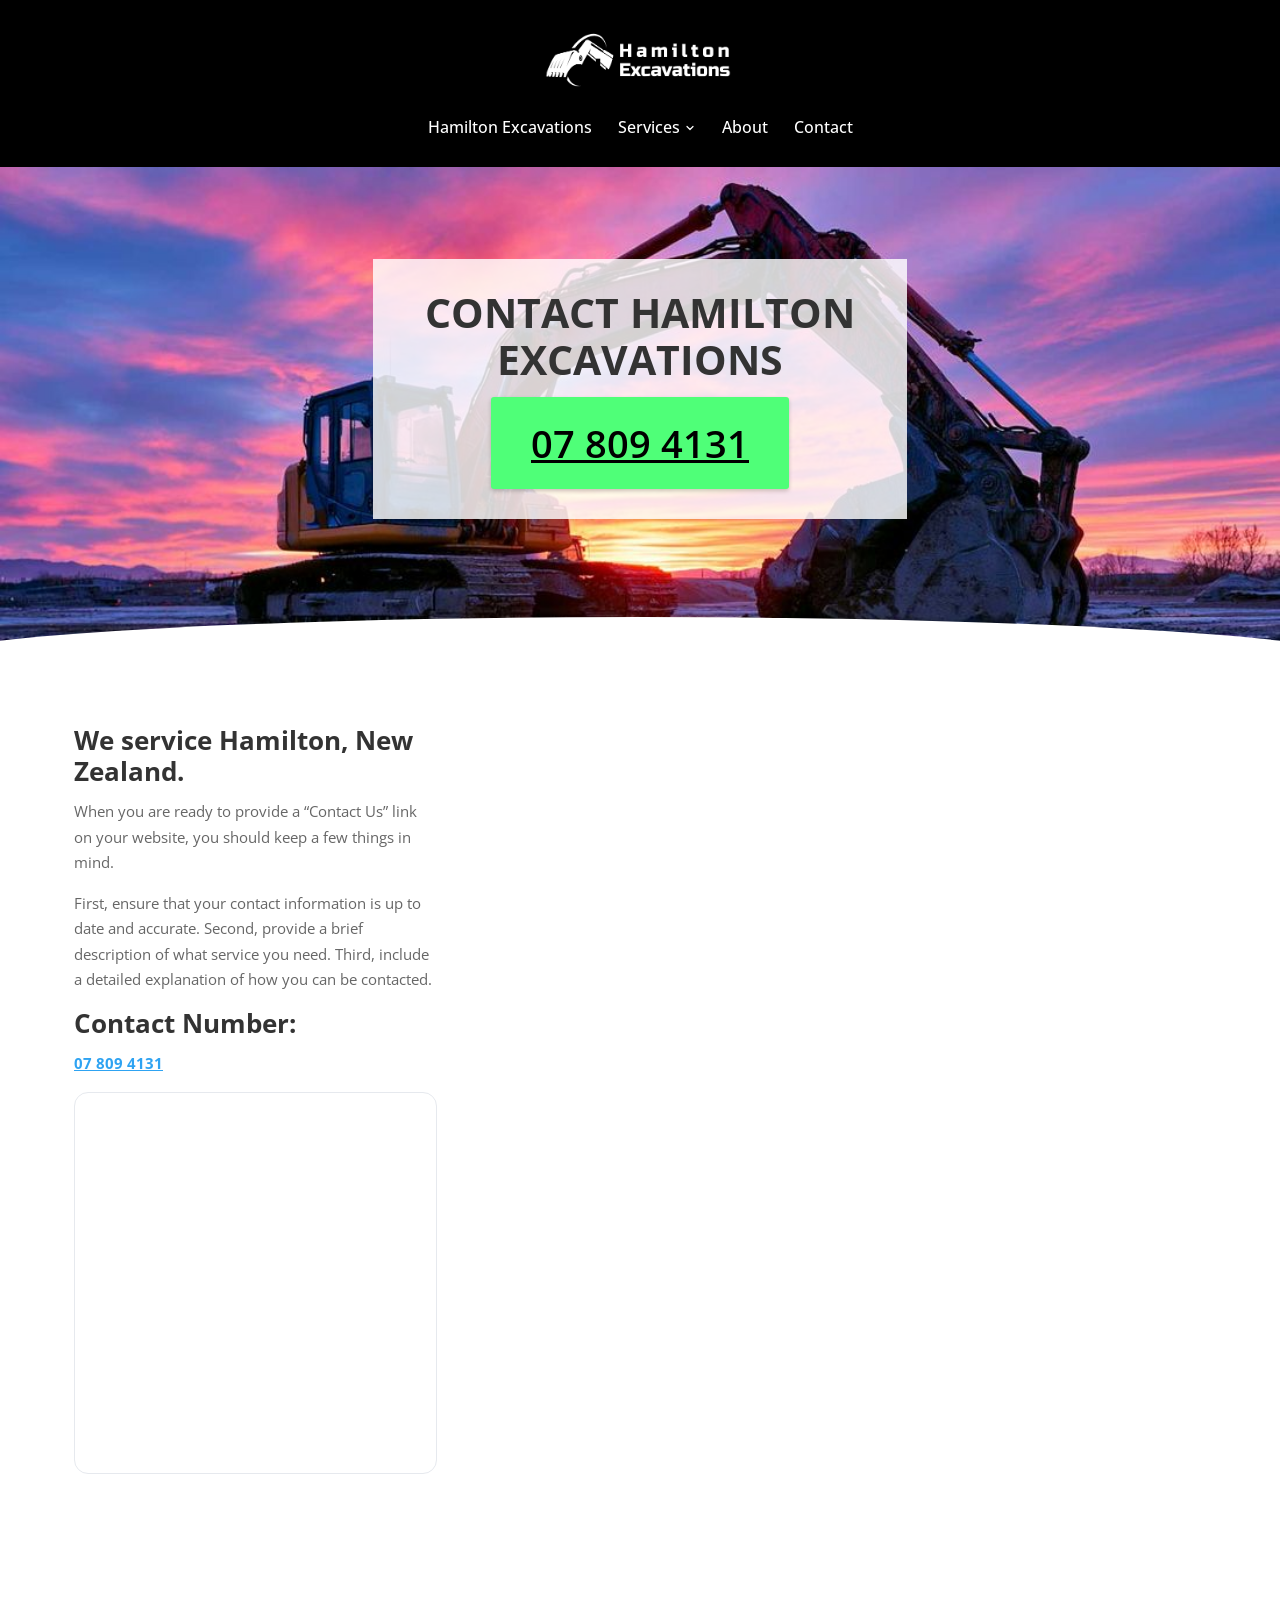
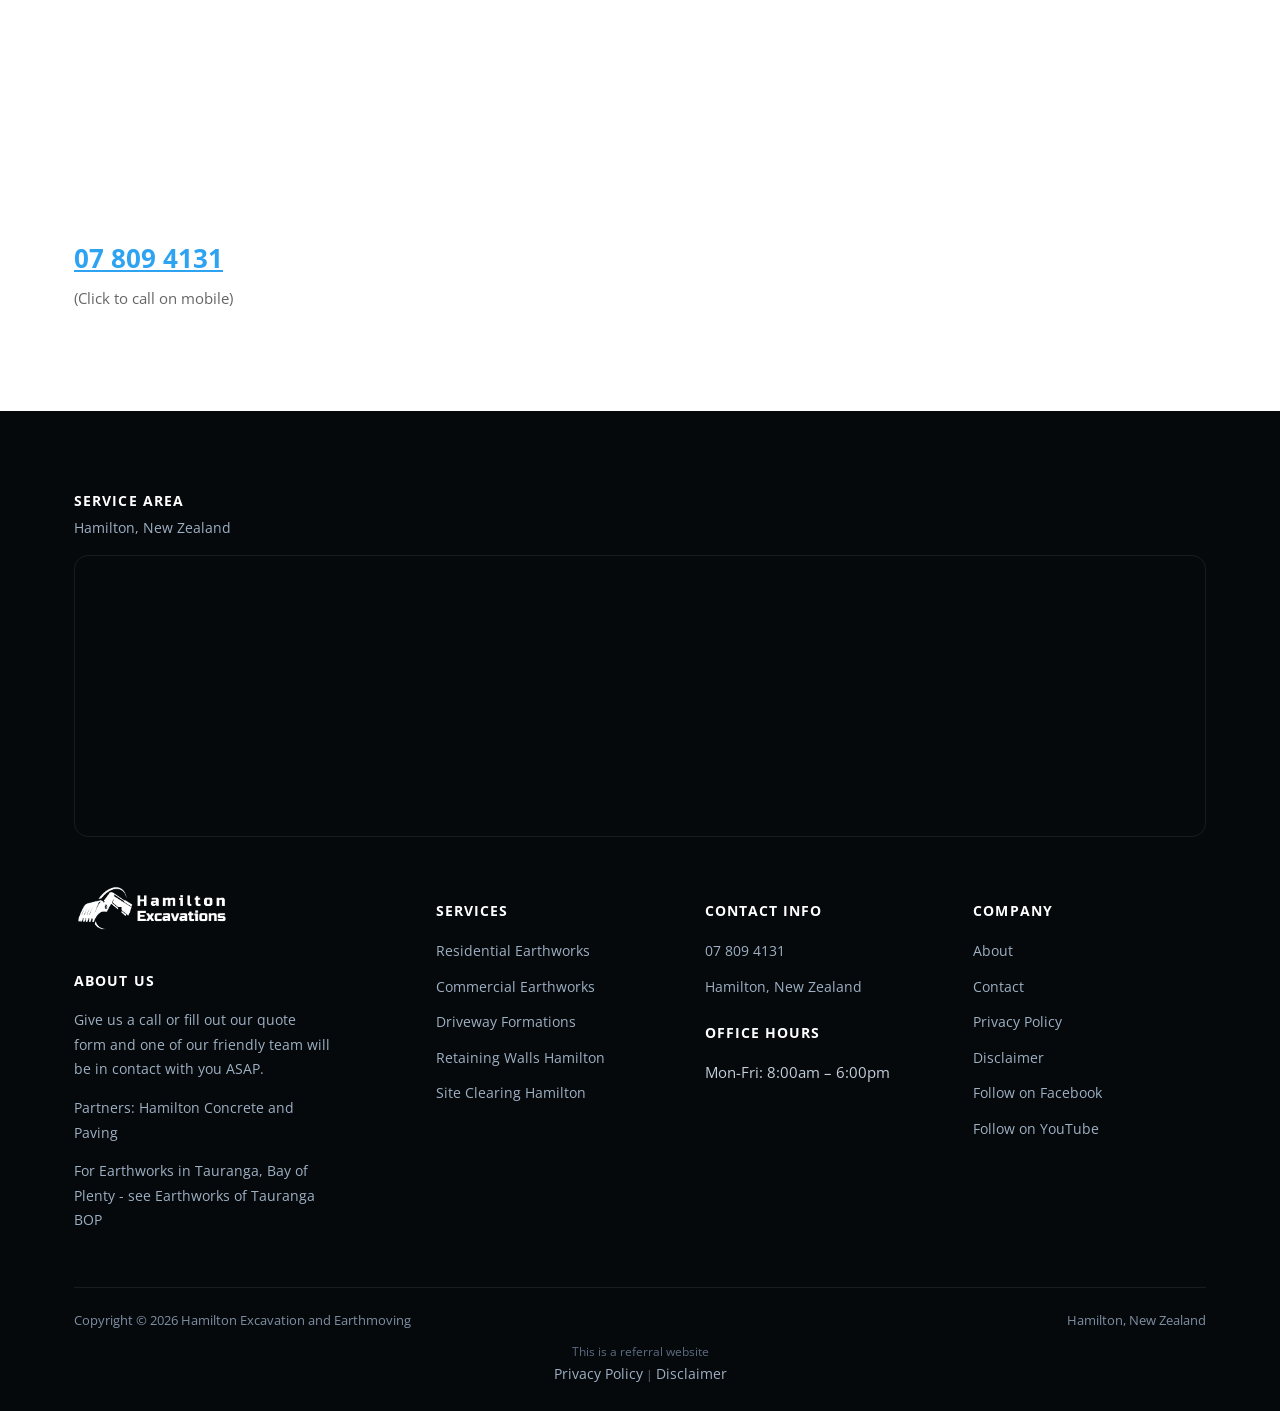
<file: contact/index.html>
<!doctype html>
<html lang="en-NZ">
<head>
<!-- Google Tag Manager -->
<script>(function(w,d,s,l,i){w[l]=w[l]||[];w[l].push({'gtm.start':new Date().getTime(),event:'gtm.js'});var f=d.getElementsByTagName(s)[0],j=d.createElement(s),dl=l!='dataLayer'?'&l='+l:'';j.async=true;j.src='https://www.googletagmanager.com/gtm.js?id='+i+dl;f.parentNode.insertBefore(j,f);})(window,document,'script','dataLayer','GTM-MQJZXBH');</script>
<!-- End Google Tag Manager -->
<!-- Google tag (gtag.js) -->
<script async src="https://www.googletagmanager.com/gtag/js?id=G-6KZC2L4CS7"></script>
<script>
  window.dataLayer = window.dataLayer || [];
  function gtag(){dataLayer.push(arguments);}
  gtag('js', new Date());
  gtag('config', 'G-6KZC2L4CS7');
  gtag('config', 'AW-10951528442');
  gtag('config', 'G-4M3SEHZ516');
</script>
<meta charset="UTF-8">
<meta name="viewport" content="width=device-width, initial-scale=1.0">
<link rel="icon" href="/favicon-32.png" sizes="32x32" type="image/png">
<link rel="icon" href="/favicon-192.png" sizes="192x192" type="image/png">
<link rel="apple-touch-icon" href="/apple-touch-icon.png">
<title>Contact Us for Residential and Commercial Excavating Projects</title>
<meta name="description" content="Contact us for residential and commercial excavating project services! Our contact information is up to date and accurate">
<meta name="robots" content="follow, index, max-snippet:-1, max-video-preview:-1, max-image-preview:large">
<link rel="canonical" href="https://hamiltonexcavations.co.nz/contact/">
<meta property="og:locale" content="en_US">
<meta property="og:type" content="article">
<meta property="og:title" content="Contact Us for Residential and Commercial Excavating Projects">
<meta property="og:description" content="Contact us for residential and commercial excavating project services! Our contact information is up to date and accurate">
<meta property="og:url" content="https://hamiltonexcavations.co.nz/contact/">
<meta property="og:site_name" content="Hamilton Earthworks &amp; Excavation | Local Earthmoving">
<meta name="twitter:card" content="summary_large_image">
<meta name="twitter:title" content="Contact Us for Residential and Commercial Excavating Projects">
<meta name="twitter:description" content="Contact us for residential and commercial excavating project services! Our contact information is up to date and accurate">
<meta name="twitter:label1" content="Time to read">
<meta name="twitter:data1" content="2 minutes">
<script type="application/ld+json">{"@context": "https://schema.org", "@graph": [{"@type": "Place", "@id": "https://hamiltonexcavations.co.nz/#place", "address": {"@type": "PostalAddress", "addressLocality": "Waikato", "addressRegion": "Hamilton", "addressCountry": "New Zealand"}}, {"@type": ["LocalBusiness", "Organization"], "@id": "https://hamiltonexcavations.co.nz/#organization", "name": "Hamilton Excavations and Earthworks", "url": "https://hamiltonexcavations.co.nz", "email": "info@hamiltonexcavations.co.nz", "address": {"@type": "PostalAddress", "addressLocality": "Waikato", "addressRegion": "Hamilton", "addressCountry": "New Zealand"}, "logo": {"@type": "ImageObject", "@id": "https://hamiltonexcavations.co.nz/#logo", "url": "https://hamiltonexcavations.co.nz/images/logo-square-Hamilton-Excavations_Blk.png", "contentUrl": "https://hamiltonexcavations.co.nz/images/logo-square-Hamilton-Excavations_Blk.png", "caption": "Hamilton Earthworks &amp; Excavation | Local Earthmoving", "inLanguage": "en-US", "width": "600", "height": "600"}, "openingHours": ["Monday,Tuesday,Wednesday,Thursday,Friday 08:00-18:00"], "location": {"@id": "https://hamiltonexcavations.co.nz/#place"}, "image": {"@id": "https://hamiltonexcavations.co.nz/#logo"}, "telephone": "+64-7-808-1241"}, {"@type": "WebSite", "@id": "https://hamiltonexcavations.co.nz/#website", "url": "https://hamiltonexcavations.co.nz", "name": "Hamilton Earthworks &amp; Excavation | Local Earthmoving", "alternateName": "Hamilton Excavation Service | Local Earthworks", "publisher": {"@id": "https://hamiltonexcavations.co.nz/#organization"}, "inLanguage": "en-US"}, {"@type": "BreadcrumbList", "@id": "https://hamiltonexcavations.co.nz/contact/#breadcrumb", "itemListElement": [{"@type": "ListItem", "position": "1", "item": {"@id": "https://hamiltonexcavations.co.nz", "name": "Home"}}, {"@type": "ListItem", "position": "2", "item": {"@id": "https://hamiltonexcavations.co.nz/contact/", "name": "contact"}}]}, {"@type": "ContactPage", "@id": "https://hamiltonexcavations.co.nz/contact/#webpage", "url": "https://hamiltonexcavations.co.nz/contact/", "name": "Contact Us for Residential and Commercial Excavating Projects", "datePublished": "2022-08-01T09:23:46+00:00", "dateModified": "2025-04-08T01:38:54+00:00", "isPartOf": {"@id": "https://hamiltonexcavations.co.nz/#website"}, "inLanguage": "en-US", "breadcrumb": {"@id": "https://hamiltonexcavations.co.nz/contact/#breadcrumb"}}]}</script>
<script type="application/ld+json">{"@context": "https://schema.org", "@type": "BreadcrumbList", "itemListElement": [{"@type": "ListItem", "position": 1, "name": "Home", "item": "https://hamiltonexcavations.co.nz/"}, {"@type": "ListItem", "position": 2, "name": "Contact", "item": "https://hamiltonexcavations.co.nz/contact/"}]}</script>
<link rel="preconnect" href="https://fonts.googleapis.com">
<link rel="preconnect" href="https://fonts.gstatic.com" crossorigin>
<link rel="preload" as="style" href="https://fonts.googleapis.com/css2?family=Open+Sans:wght@400;600;700;800&display=swap" onload="this.onload=null;this.rel='stylesheet'">
<noscript><link rel="stylesheet" href="https://fonts.googleapis.com/css2?family=Open+Sans:wght@400;600;700;800&display=swap"></noscript>
<link rel="stylesheet" href="/css/style.css">
<style id="mnfix">.mobile-menu.open{max-height:calc(100vh - 150px);max-height:calc(100dvh - 150px);overflow-y:auto;-webkit-overflow-scrolling:touch;overscroll-behavior:contain}.mobile-menu.msub-ready .mobile-submenu{display:none}.mobile-menu.msub-ready .mobile-submenu.open{display:flex}.mobile-menu a.msub-parent{display:flex;justify-content:space-between;align-items:center}.mobile-menu a.msub-parent::after{content:"";width:8px;height:8px;border-right:2px solid currentColor;border-bottom:2px solid currentColor;transform:rotate(45deg);margin-right:6px;transition:transform .2s}.mobile-menu a.msub-parent[aria-expanded=true]::after{transform:rotate(-135deg)}</style></head>
<body class="">
<noscript><iframe src="https://www.googletagmanager.com/ns.html?id=GTM-MQJZXBH" height="0" width="0" style="display:none;visibility:hidden"></iframe></noscript>
<header class="classic">
  <div class="c-head wrap">
    <a href="/" class="brand"><img src="/images/logo-long-Hamilton-Excavations-white.png" alt="Hamilton Excavations" width="496" height="175"></a>
    <nav class="links"><a href="/">Hamilton Excavations</a><div class="nav-item"><a href="/services/">Services <svg viewBox="0 0 24 24" fill="none" stroke-width="2.4" stroke-linecap="round" stroke-linejoin="round"><path d="m6 9 6 6 6-6"/></svg></a><div class="nav-dropdown"><a href="/residential-earthworks/">Residential Earthworks</a><a href="/commercial-earthworks/">Commercial Earthworks</a><a href="/driveway-formation/">Driveway Formation</a><a href="/retaining-walls/">Retaining Walls</a><a href="/site-clearing/">Site Clearing</a></div></div><a href="/about/">About</a><a href="/contact/">Contact</a></nav>
    <button type="button" class="hamburger-btn" id="hamburgerBtn" aria-label="Open menu" aria-expanded="false"><svg viewBox="0 0 24 24" fill="none" stroke="#fff" stroke-width="2.4" stroke-linecap="round" stroke-linejoin="round"><path d="M4 7h16M4 12h16M4 17h16"/></svg></button>
  </div>
  <div class="mobile-menu" id="mobileMenu"><a href="/">Hamilton Excavations</a><a href="/services/">Services</a><div class="mobile-submenu"><a href="/residential-earthworks/">Residential Earthworks</a><a href="/commercial-earthworks/">Commercial Earthworks</a><a href="/driveway-formation/">Driveway Formation</a><a href="/retaining-walls/">Retaining Walls</a><a href="/site-clearing/">Site Clearing</a></div><a href="/about/">About</a><a href="/contact/">Contact</a><a href="tel:078094131" class="mobile-menu-phone">Call 07 809 4131</a></div>
</header>
<main>
<section class="hero-c" id="top"><div class="hero-c-box"><div class="row"><div class="text"><h1>CONTACT HAMILTON EXCAVATIONS</h1></div><p class="btn-wrap"><a class="btn btn-primary" href="tel:078094131">07 809 4131</a></p></div></div></section>
<section class=""><div class="wrap"><div class="row cols cols-2 formrow"><div class="col"><div class="text"><h2>We service Hamilton, New Zealand.</h2>
<p>When you are ready to provide a “Contact Us” link on your website, you should keep a few things in mind.</p>
<p>First, ensure that your contact information is up to date and accurate. Second, provide a brief description of what service you need. Third, include a detailed explanation of how you can be contacted.</p>

<h2><strong>Contact Number: </strong></h2>
<p><strong><a href="tel:078081241">07 809 4131</a></strong></p></div><div class="map-embed"><iframe src="https://www.google.com/maps/embed?pb=!1m14!1m8!1m3!1d100912.6818977633!2d175.24839!3d-37.777821!3m2!1i1024!2i768!4f13.1!3m3!1m2!1s0x0%3A0x8e48f410fe444acb!2sHamilton%20Excavations%20and%20Retaining%20Walls!5e0!3m2!1sen!2sau!4v1660415158446!5m2!1sen!2sau" width="600" height="380" style="border:0" allowfullscreen loading="lazy" referrerpolicy="no-referrer-when-downgrade" title="Hamilton Excavation and Earthmoving service area map"></iframe></div></div><div class="col"><div class="form-card"><iframe src="https://api.leadconnectorhq.com/widget/form/Xic0umgqT99HkuVYC4gn" style="width:100%;height:100%;min-height:942px;border:none;border-radius:14px" id="inline-Xic0umgqT99HkuVYC4gn" data-layout="{'id':'INLINE'}" data-trigger-type="alwaysShow" data-trigger-value="" data-activation-type="alwaysActivated" data-activation-value="" data-deactivation-type="neverDeactivate" data-deactivation-value="" data-form-name="Excavation" data-height="942" data-layout-iframe-id="inline-Xic0umgqT99HkuVYC4gn" data-form-id="Xic0umgqT99HkuVYC4gn" data-cookie-consent="true" data-cookie-consent-provider="auto" title="Excavation"></iframe></div></div></div></div></section>
<section class=""><div class="wrap"><div class="row"><div class="text"><h2><a href="tel:078094131"> 07 809 4131</a></h2>
<p>(Click to call on mobile)</p></div></div></div></section>
</main>
<footer>
  <div class="wrap">
    <div class="footer-map-head"><h4>Service Area</h4><p>Hamilton, New Zealand</p></div><div class="footer-map"><iframe src="https://www.google.com/maps/embed?pb=!1m14!1m8!1m3!1d201825.3637955266!2d175.24839!3d-37.777821!3m2!1i1024!2i768!4f13.1!3m3!1m2!1s0x248fe0f146247133%3A0x8e48f410fe444acb!2sHamilton%20Excavations%20and%20Retaining%20Walls!5e0!3m2!1sen!2sau!4v1680653129129!5m2!1sen!2sau" width="600" height="280" style="border:0" allowfullscreen loading="lazy" referrerpolicy="no-referrer-when-downgrade" title="Hamilton Excavation and Earthmoving service area map"></iframe></div>
    <div class="footer-grid "><div class="footer-brand"><a href="/" class="brand"><img src="/images/logo-long-Hamilton-Excavations-white.png" alt="Hamilton Excavations" width="496" height="175" loading="lazy"></a><h4>About us</h4><p>Give us a call or fill out our quote form and one of our friendly team will be in contact with you ASAP.</p><p>Partners: <a href="https://hamiltonconcretepaving.co.nz/" target="_blank" rel="noopener">Hamilton Concrete and Paving</a></p><p>For Earthworks in Tauranga, Bay of Plenty - see <a href="https://earthworkstaurangabop.co.nz/" target="_blank" rel="noopener">Earthworks of Tauranga BOP</a></p></div><div><h4>Services</h4><ul><li><a href="/residential-earthworks/">Residential Earthworks</a></li><li><a href="/commercial-earthworks/">Commercial Earthworks</a></li><li><a href="/driveway-formation/">Driveway Formations</a></li><li><a href="/retaining-walls/">Retaining Walls Hamilton</a></li><li><a href="/site-clearing/">Site Clearing Hamilton</a></li></ul></div><div><h4>Contact Info</h4><ul><li><a href="tel:078094131">07 809 4131</a></li><li><a href="https://goo.gl/maps/LF7P3GkXdFYofc6y6" target="_blank" rel="noopener">Hamilton, New Zealand</a></li></ul><h4 style="margin-top:22px;">Office Hours</h4><ul><li>Mon-Fri: 8:00am &ndash; 6:00pm</li></ul></div><div><h4>Company</h4><ul><li><a href="/about/">About</a></li><li><a href="/contact/">Contact</a></li><li><a href="/privacy-policy/">Privacy Policy</a></li><li><a href="/disclaimer/">Disclaimer</a></li><li><a href="https://www.facebook.com/profile.php?id=100091806720101" target="_blank" rel="noopener">Follow on Facebook</a></li><li><a href="https://www.youtube.com/channel/UCdYH-QV3wyLhXMecD7asqXA" target="_blank" rel="noopener">Follow on YouTube</a></li></ul></div></div>
    <div class="footer-bottom"><span>Copyright &copy; 2026 Hamilton Excavation and Earthmoving</span><span>Hamilton, New Zealand</span></div>
    <div class="footer-disclosure">This is a referral website<br><a href="/privacy-policy/">Privacy Policy</a> | <a href="/disclaimer/">Disclaimer</a></div>
  </div>
</footer>
<script>
(function(){var b=document.getElementById('hamburgerBtn'),m=document.getElementById('mobileMenu');if(!b||!m)return;b.addEventListener('click',function(){var o=m.classList.toggle('open');b.setAttribute('aria-expanded',o?'true':'false');});})();
</script>
<script src="https://link.msgsndr.com/js/form_embed.js" defer></script>
<script id="mnfixjs">(function(){var m=document.getElementById("mobileMenu");if(!m)return;m.querySelectorAll(".mobile-submenu").forEach(function(s){var p=s.previousElementSibling;if(!p||p.tagName!=="A")return;var a=document.createElement("a");a.href=p.getAttribute("href");a.textContent="All "+p.textContent.trim();s.insertBefore(a,s.firstChild);m.classList.add("msub-ready");p.classList.add("msub-parent");p.setAttribute("aria-expanded","false");p.addEventListener("click",function(e){e.preventDefault();var o=s.classList.toggle("open");p.setAttribute("aria-expanded",o?"true":"false")})});var b=document.getElementById("hamburgerBtn");document.addEventListener("pointerdown",function(e){if(!m.classList.contains("open")||m.contains(e.target)||(b&&b.contains(e.target)))return;m.classList.remove("open");if(b)b.setAttribute("aria-expanded","false")})})();</script></body>
</html>
</file>
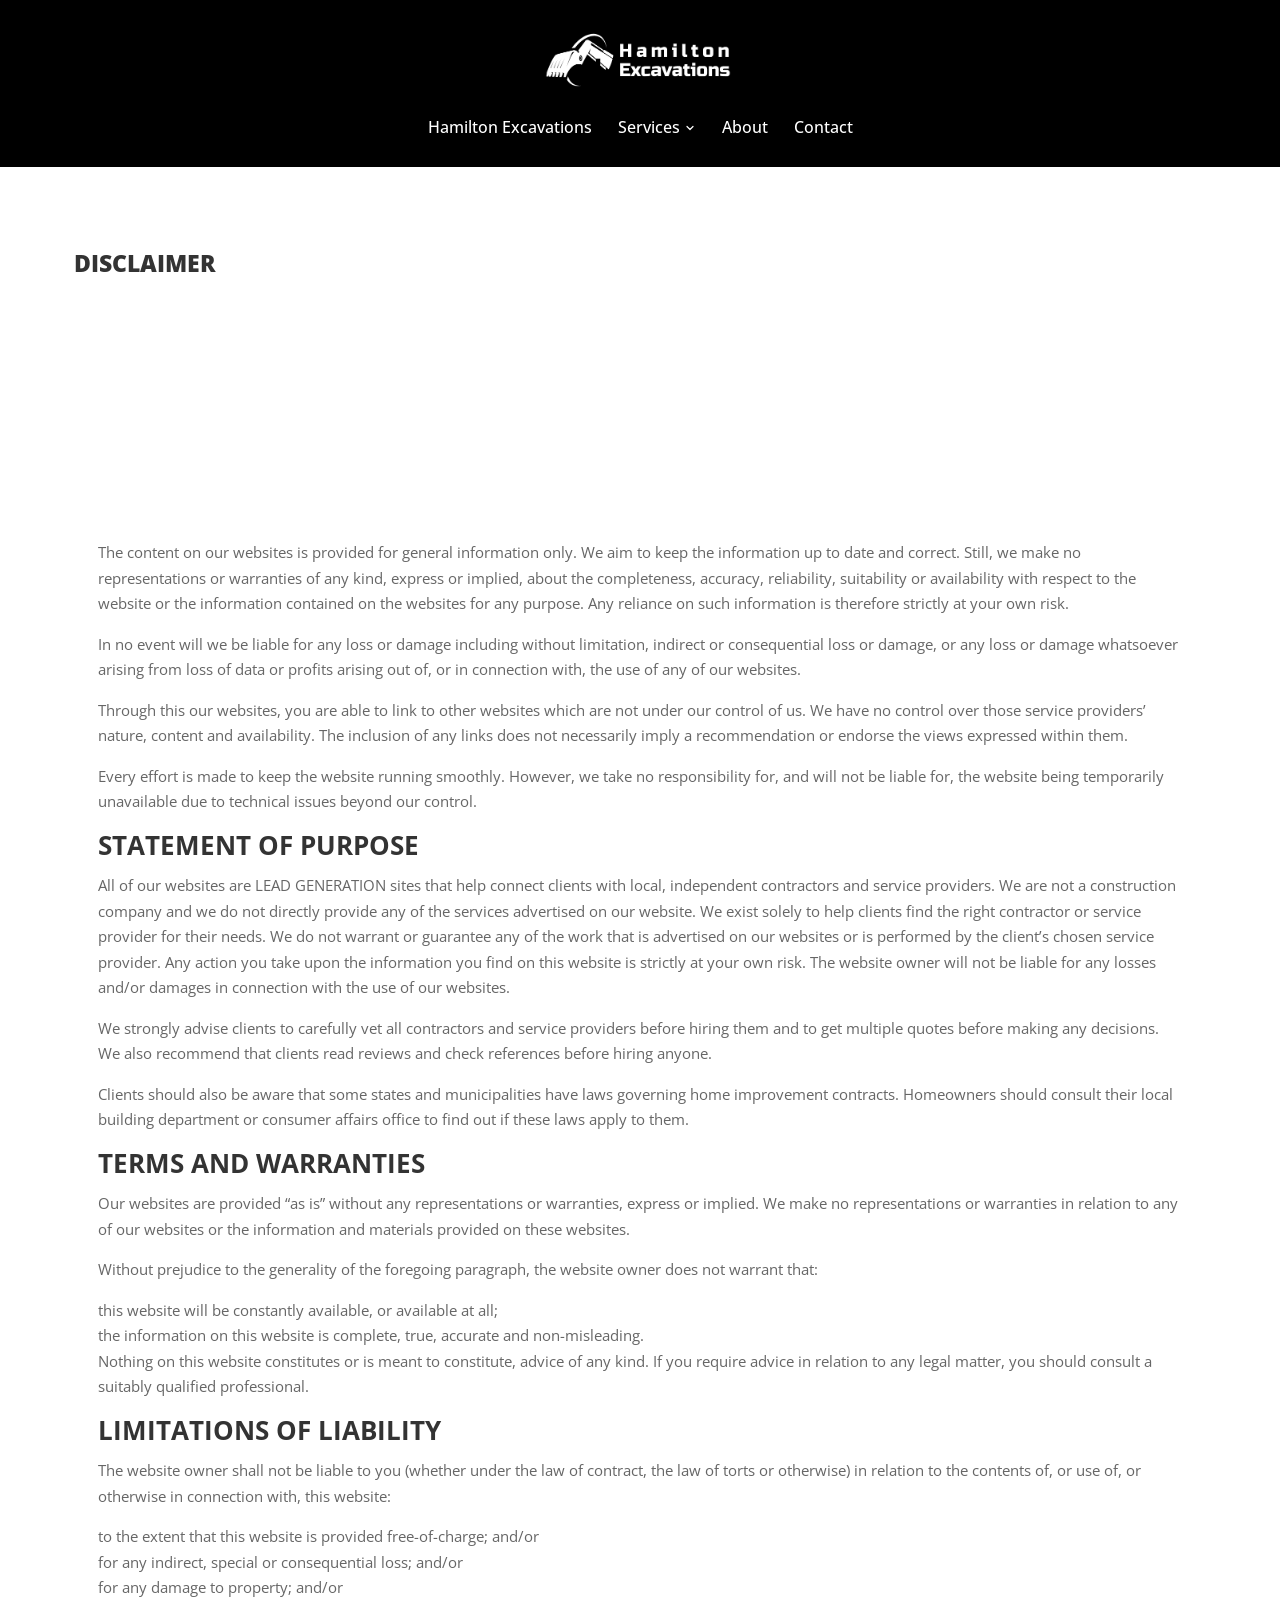
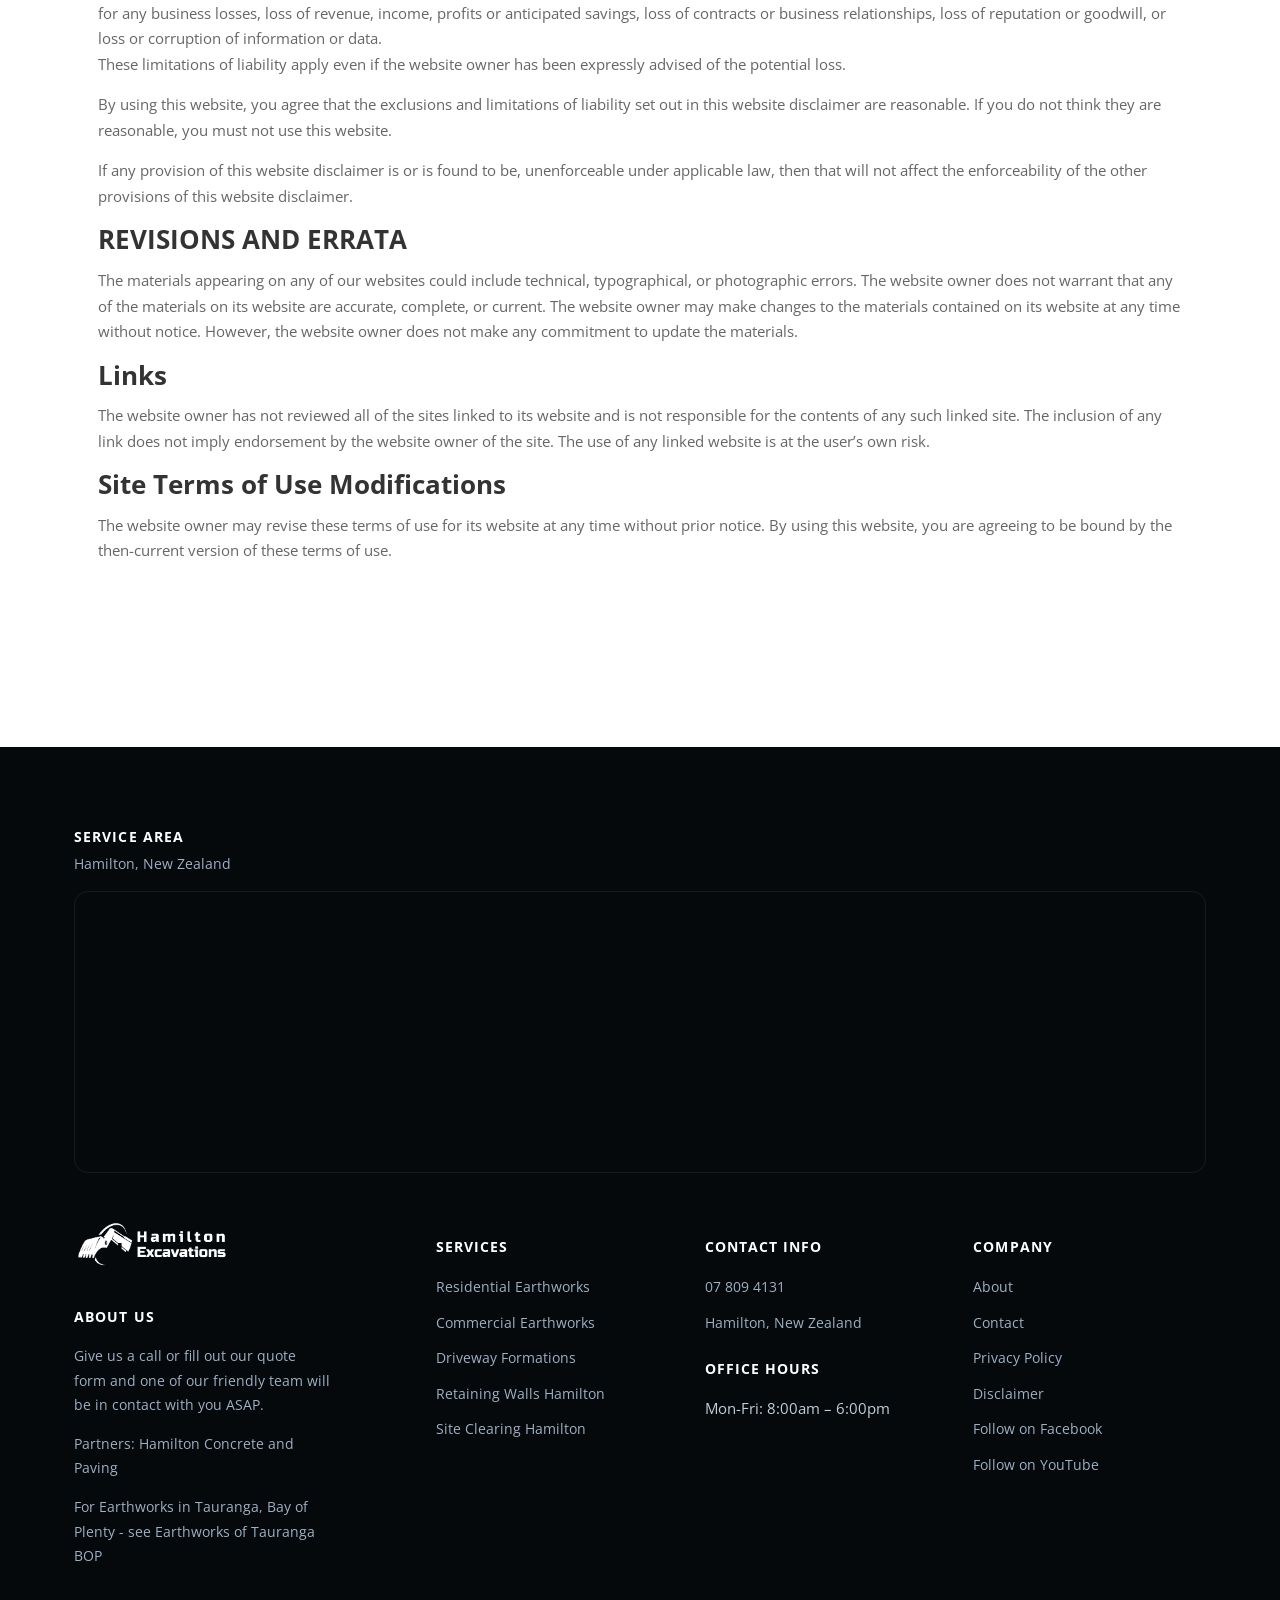
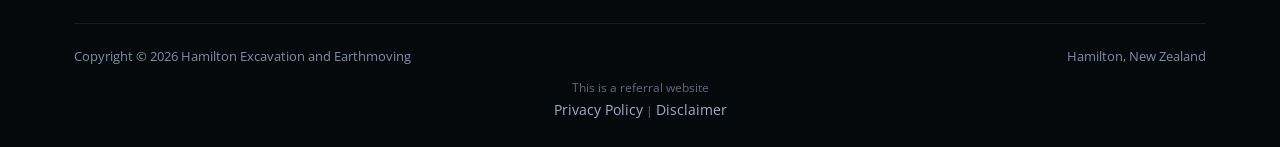
<file: disclaimer/index.html>
<!doctype html>
<html lang="en-NZ">
<head>
<!-- Google Tag Manager -->
<script>(function(w,d,s,l,i){w[l]=w[l]||[];w[l].push({'gtm.start':new Date().getTime(),event:'gtm.js'});var f=d.getElementsByTagName(s)[0],j=d.createElement(s),dl=l!='dataLayer'?'&l='+l:'';j.async=true;j.src='https://www.googletagmanager.com/gtm.js?id='+i+dl;f.parentNode.insertBefore(j,f);})(window,document,'script','dataLayer','GTM-MQJZXBH');</script>
<!-- End Google Tag Manager -->
<!-- Google tag (gtag.js) -->
<script async src="https://www.googletagmanager.com/gtag/js?id=G-6KZC2L4CS7"></script>
<script>
  window.dataLayer = window.dataLayer || [];
  function gtag(){dataLayer.push(arguments);}
  gtag('js', new Date());
  gtag('config', 'G-6KZC2L4CS7');
  gtag('config', 'AW-10951528442');
  gtag('config', 'G-4M3SEHZ516');
</script>
<meta charset="UTF-8">
<meta name="viewport" content="width=device-width, initial-scale=1.0">
<link rel="icon" href="/favicon-32.png" sizes="32x32" type="image/png">
<link rel="icon" href="/favicon-192.png" sizes="192x192" type="image/png">
<link rel="apple-touch-icon" href="/apple-touch-icon.png">
<title>Disclaimer - Hamilton Excavations</title>
<meta name="description" content="The content on our websites is provided for general information only. We aim to keep the information up to date and correct. Still, we make no representations">
<meta name="robots" content="nofollow, noindex">
<link rel="canonical" href="https://hamiltonexcavations.co.nz/disclaimer/">
<meta property="og:locale" content="en_US">
<meta property="og:type" content="article">
<meta property="og:title" content="Disclaimer - Hamilton Excavations">
<meta property="og:description" content="The content on our websites is provided for general information only. We aim to keep the information up to date and correct. Still, we make no representations">
<meta property="og:url" content="https://hamiltonexcavations.co.nz/disclaimer/">
<meta property="og:site_name" content="Hamilton Earthworks &amp; Excavation | Local Earthmoving">
<meta name="twitter:card" content="summary_large_image">
<meta name="twitter:title" content="Disclaimer - Hamilton Excavations">
<meta name="twitter:description" content="The content on our websites is provided for general information only. We aim to keep the information up to date and correct. Still, we make no representations">
<meta name="twitter:label1" content="Time to read">
<meta name="twitter:data1" content="4 minutes">
<script type="application/ld+json">{"@context": "https://schema.org", "@graph": [{"@type": "Place", "@id": "https://hamiltonexcavations.co.nz/#place", "address": {"@type": "PostalAddress", "addressLocality": "Waikato", "addressRegion": "Hamilton", "addressCountry": "New Zealand"}}, {"@type": ["LocalBusiness", "Organization"], "@id": "https://hamiltonexcavations.co.nz/#organization", "name": "Hamilton Excavations and Earthworks", "url": "https://hamiltonexcavations.co.nz", "email": "info@hamiltonexcavations.co.nz", "address": {"@type": "PostalAddress", "addressLocality": "Waikato", "addressRegion": "Hamilton", "addressCountry": "New Zealand"}, "logo": {"@type": "ImageObject", "@id": "https://hamiltonexcavations.co.nz/#logo", "url": "https://hamiltonexcavations.co.nz/images/logo-square-Hamilton-Excavations_Blk.png", "contentUrl": "https://hamiltonexcavations.co.nz/images/logo-square-Hamilton-Excavations_Blk.png", "caption": "Hamilton Earthworks &amp; Excavation | Local Earthmoving", "inLanguage": "en-US", "width": "600", "height": "600"}, "openingHours": ["Monday,Tuesday,Wednesday,Thursday,Friday 08:00-18:00"], "location": {"@id": "https://hamiltonexcavations.co.nz/#place"}, "image": {"@id": "https://hamiltonexcavations.co.nz/#logo"}, "telephone": "+64-7-808-1241"}, {"@type": "WebSite", "@id": "https://hamiltonexcavations.co.nz/#website", "url": "https://hamiltonexcavations.co.nz", "name": "Hamilton Earthworks &amp; Excavation | Local Earthmoving", "alternateName": "Hamilton Excavation Service | Local Earthworks", "publisher": {"@id": "https://hamiltonexcavations.co.nz/#organization"}, "inLanguage": "en-US"}, {"@type": "BreadcrumbList", "@id": "https://hamiltonexcavations.co.nz/disclaimer/#breadcrumb", "itemListElement": [{"@type": "ListItem", "position": "1", "item": {"@id": "https://hamiltonexcavations.co.nz", "name": "Home"}}, {"@type": "ListItem", "position": "2", "item": {"@id": "https://hamiltonexcavations.co.nz/disclaimer/", "name": "Disclaimer"}}]}, {"@type": "WebPage", "@id": "https://hamiltonexcavations.co.nz/disclaimer/#webpage", "url": "https://hamiltonexcavations.co.nz/disclaimer/", "name": "Disclaimer - Hamilton Excavations", "datePublished": "2022-08-16T00:15:00+00:00", "dateModified": "2022-08-16T00:21:51+00:00", "isPartOf": {"@id": "https://hamiltonexcavations.co.nz/#website"}, "inLanguage": "en-US", "breadcrumb": {"@id": "https://hamiltonexcavations.co.nz/disclaimer/#breadcrumb"}}, {"@type": "Person", "@id": "https://hamiltonexcavations.co.nz/disclaimer/#author", "name": "samstoysnz@gmail.com", "image": {"@type": "ImageObject", "@id": "https://secure.gravatar.com/avatar/1a805ecce72dbea624f8210f16b617142cd50f277b3b90b3f68485606a558cd0?s=96&amp;d=mm&amp;r=g", "url": "https://secure.gravatar.com/avatar/1a805ecce72dbea624f8210f16b617142cd50f277b3b90b3f68485606a558cd0?s=96&amp;d=mm&amp;r=g", "caption": "samstoysnz@gmail.com", "inLanguage": "en-US"}, "sameAs": ["https://hamiltonexcavations.co.nz"], "worksFor": {"@id": "https://hamiltonexcavations.co.nz/#organization"}}, {"@type": "Article", "headline": "Disclaimer - Hamilton Excavations", "datePublished": "2022-08-16T00:15:00+00:00", "dateModified": "2022-08-16T00:21:51+00:00", "author": {"@id": "https://hamiltonexcavations.co.nz/disclaimer/#author", "name": "samstoysnz@gmail.com"}, "publisher": {"@id": "https://hamiltonexcavations.co.nz/#organization"}, "description": "The content on our websites is provided for general information only. We aim to keep the information up to date and correct. Still, we make no representations", "name": "Disclaimer - Hamilton Excavations", "@id": "https://hamiltonexcavations.co.nz/disclaimer/#richSnippet", "isPartOf": {"@id": "https://hamiltonexcavations.co.nz/disclaimer/#webpage"}, "inLanguage": "en-US", "mainEntityOfPage": {"@id": "https://hamiltonexcavations.co.nz/disclaimer/#webpage"}}]}</script>
<script type="application/ld+json">{"@context": "https://schema.org", "@type": "BreadcrumbList", "itemListElement": [{"@type": "ListItem", "position": 1, "name": "Home", "item": "https://hamiltonexcavations.co.nz/"}, {"@type": "ListItem", "position": 2, "name": "Disclaimer", "item": "https://hamiltonexcavations.co.nz/disclaimer/"}]}</script>
<link rel="preconnect" href="https://fonts.googleapis.com">
<link rel="preconnect" href="https://fonts.gstatic.com" crossorigin>
<link rel="preload" as="style" href="https://fonts.googleapis.com/css2?family=Open+Sans:wght@400;600;700;800&display=swap" onload="this.onload=null;this.rel='stylesheet'">
<noscript><link rel="stylesheet" href="https://fonts.googleapis.com/css2?family=Open+Sans:wght@400;600;700;800&display=swap"></noscript>
<link rel="stylesheet" href="/css/style.css">
<style id="mnfix">.mobile-menu.open{max-height:calc(100vh - 150px);max-height:calc(100dvh - 150px);overflow-y:auto;-webkit-overflow-scrolling:touch;overscroll-behavior:contain}.mobile-menu.msub-ready .mobile-submenu{display:none}.mobile-menu.msub-ready .mobile-submenu.open{display:flex}.mobile-menu a.msub-parent{display:flex;justify-content:space-between;align-items:center}.mobile-menu a.msub-parent::after{content:"";width:8px;height:8px;border-right:2px solid currentColor;border-bottom:2px solid currentColor;transform:rotate(45deg);margin-right:6px;transition:transform .2s}.mobile-menu a.msub-parent[aria-expanded=true]::after{transform:rotate(-135deg)}</style></head>
<body class="">
<noscript><iframe src="https://www.googletagmanager.com/ns.html?id=GTM-MQJZXBH" height="0" width="0" style="display:none;visibility:hidden"></iframe></noscript>
<header class="classic">
  <div class="c-head wrap">
    <a href="/" class="brand"><img src="/images/logo-long-Hamilton-Excavations-white.png" alt="Hamilton Excavations" width="496" height="175"></a>
    <nav class="links"><a href="/">Hamilton Excavations</a><div class="nav-item"><a href="/services/">Services <svg viewBox="0 0 24 24" fill="none" stroke-width="2.4" stroke-linecap="round" stroke-linejoin="round"><path d="m6 9 6 6 6-6"/></svg></a><div class="nav-dropdown"><a href="/residential-earthworks/">Residential Earthworks</a><a href="/commercial-earthworks/">Commercial Earthworks</a><a href="/driveway-formation/">Driveway Formation</a><a href="/retaining-walls/">Retaining Walls</a><a href="/site-clearing/">Site Clearing</a></div></div><a href="/about/">About</a><a href="/contact/">Contact</a></nav>
    <button type="button" class="hamburger-btn" id="hamburgerBtn" aria-label="Open menu" aria-expanded="false"><svg viewBox="0 0 24 24" fill="none" stroke="#fff" stroke-width="2.4" stroke-linecap="round" stroke-linejoin="round"><path d="M4 7h16M4 12h16M4 17h16"/></svg></button>
  </div>
  <div class="mobile-menu" id="mobileMenu"><a href="/">Hamilton Excavations</a><a href="/services/">Services</a><div class="mobile-submenu"><a href="/residential-earthworks/">Residential Earthworks</a><a href="/commercial-earthworks/">Commercial Earthworks</a><a href="/driveway-formation/">Driveway Formation</a><a href="/retaining-walls/">Retaining Walls</a><a href="/site-clearing/">Site Clearing</a></div><a href="/about/">About</a><a href="/contact/">Contact</a><a href="tel:078094131" class="mobile-menu-phone">Call 07 809 4131</a></div>
</header>
<main><section class="page-hero"><div class="wrap"><h1>DISCLAIMER</h1></div></section><section class="legal-sec"><div class="wrap legal-text"><section class=""><div class="wrap"><div class="row"><div class="text">
<p>The content on our websites is provided for general information only. We aim to keep the information up to date and correct. Still, we make no representations or warranties of any kind, express or implied, about the completeness, accuracy, reliability, suitability or availability with respect to the website or the information contained on the websites for any purpose. Any reliance on such information is therefore strictly at your own risk.</p>
<p>In no event will we be liable for any loss or damage including without limitation, indirect or consequential loss or damage, or any loss or damage whatsoever arising from loss of data or profits arising out of, or in connection with, the use of any of our websites.</p>
<p>Through this our websites, you are able to link to other websites which are not under our control of us. We have no control over those service providers’ nature, content and availability. The inclusion of any links does not necessarily imply a recommendation or endorse the views expressed within them.</p>
<p>Every effort is made to keep the website running smoothly. However, we take no responsibility for, and will not be liable for, the website being temporarily unavailable due to technical issues beyond our control.</p>
<h2>STATEMENT OF PURPOSE</h2>
<p>All of our websites are LEAD GENERATION sites that help connect clients with local, independent contractors and service providers. We are not a construction company and we do not directly provide any of the services advertised on our website. We exist solely to help clients find the right contractor or service provider for their needs. We do not warrant or guarantee any of the work that is advertised on our websites or is performed by the client’s chosen service provider. Any action you take upon the information you find on this website is strictly at your own risk. The website owner will not be liable for any losses and/or damages in connection with the use of our websites.</p>
<p>We strongly advise clients to carefully vet all contractors and service providers before hiring them and to get multiple quotes before making any decisions. We also recommend that clients read reviews and check references before hiring anyone.</p>
<p>Clients should also be aware that some states and municipalities have laws governing home improvement contracts. Homeowners should consult their local building department or consumer affairs office to find out if these laws apply to them.</p>
<h2>TERMS AND WARRANTIES</h2>
<p>Our websites are provided “as is” without any representations or warranties, express or implied. We make no representations or warranties in relation to any of our websites or the information and materials provided on these websites.</p>
<p>Without prejudice to the generality of the foregoing paragraph, the website owner does not warrant that:</p>
<p>this website will be constantly available, or available at all;<br>the information on this website is complete, true, accurate and non-misleading.<br>Nothing on this website constitutes or is meant to constitute, advice of any kind. If you require advice in relation to any legal matter, you should consult a suitably qualified professional.</p>
<h2>LIMITATIONS OF LIABILITY</h2>
<p>The website owner shall not be liable to you (whether under the law of contract, the law of torts or otherwise) in relation to the contents of, or use of, or otherwise in connection with, this website:</p>
<p>to the extent that this website is provided free-of-charge; and/or<br>for any indirect, special or consequential loss; and/or<br>for any damage to property; and/or<br>for any business losses, loss of revenue, income, profits or anticipated savings, loss of contracts or business relationships, loss of reputation or goodwill, or loss or corruption of information or data.<br>These limitations of liability apply even if the website owner has been expressly advised of the potential loss.</p>
<p>By using this website, you agree that the exclusions and limitations of liability set out in this website disclaimer are reasonable. If you do not think they are reasonable, you must not use this website.</p>
<p>If any provision of this website disclaimer is or is found to be, unenforceable under applicable law, then that will not affect the enforceability of the other provisions of this website disclaimer.</p>
<h2>REVISIONS AND ERRATA</h2>
<p>The materials appearing on any of our websites could include technical, typographical, or photographic errors. The website owner does not warrant that any of the materials on its website are accurate, complete, or current. The website owner may make changes to the materials contained on its website at any time without notice. However, the website owner does not make any commitment to update the materials.</p>
<h2>Links</h2>
<p>The website owner has not reviewed all of the sites linked to its website and is not responsible for the contents of any such linked site. The inclusion of any link does not imply endorsement by the website owner of the site. The use of any linked website is at the user’s own risk.</p>
<h2>Site Terms of Use Modifications</h2>
<p>The website owner may revise these terms of use for its website at any time without prior notice. By using this website, you are agreeing to be bound by the then-current version of these terms of use.</p></div></div></div></section></div></section></main>
<footer>
  <div class="wrap">
    <div class="footer-map-head"><h4>Service Area</h4><p>Hamilton, New Zealand</p></div><div class="footer-map"><iframe src="https://www.google.com/maps/embed?pb=!1m14!1m8!1m3!1d201825.3637955266!2d175.24839!3d-37.777821!3m2!1i1024!2i768!4f13.1!3m3!1m2!1s0x248fe0f146247133%3A0x8e48f410fe444acb!2sHamilton%20Excavations%20and%20Retaining%20Walls!5e0!3m2!1sen!2sau!4v1680653129129!5m2!1sen!2sau" width="600" height="280" style="border:0" allowfullscreen loading="lazy" referrerpolicy="no-referrer-when-downgrade" title="Hamilton Excavation and Earthmoving service area map"></iframe></div>
    <div class="footer-grid "><div class="footer-brand"><a href="/" class="brand"><img src="/images/logo-long-Hamilton-Excavations-white.png" alt="Hamilton Excavations" width="496" height="175" loading="lazy"></a><h4>About us</h4><p>Give us a call or fill out our quote form and one of our friendly team will be in contact with you ASAP.</p><p>Partners: <a href="https://hamiltonconcretepaving.co.nz/" target="_blank" rel="noopener">Hamilton Concrete and Paving</a></p><p>For Earthworks in Tauranga, Bay of Plenty - see <a href="https://earthworkstaurangabop.co.nz/" target="_blank" rel="noopener">Earthworks of Tauranga BOP</a></p></div><div><h4>Services</h4><ul><li><a href="/residential-earthworks/">Residential Earthworks</a></li><li><a href="/commercial-earthworks/">Commercial Earthworks</a></li><li><a href="/driveway-formation/">Driveway Formations</a></li><li><a href="/retaining-walls/">Retaining Walls Hamilton</a></li><li><a href="/site-clearing/">Site Clearing Hamilton</a></li></ul></div><div><h4>Contact Info</h4><ul><li><a href="tel:078094131">07 809 4131</a></li><li><a href="https://goo.gl/maps/LF7P3GkXdFYofc6y6" target="_blank" rel="noopener">Hamilton, New Zealand</a></li></ul><h4 style="margin-top:22px;">Office Hours</h4><ul><li>Mon-Fri: 8:00am &ndash; 6:00pm</li></ul></div><div><h4>Company</h4><ul><li><a href="/about/">About</a></li><li><a href="/contact/">Contact</a></li><li><a href="/privacy-policy/">Privacy Policy</a></li><li><a href="/disclaimer/">Disclaimer</a></li><li><a href="https://www.facebook.com/profile.php?id=100091806720101" target="_blank" rel="noopener">Follow on Facebook</a></li><li><a href="https://www.youtube.com/channel/UCdYH-QV3wyLhXMecD7asqXA" target="_blank" rel="noopener">Follow on YouTube</a></li></ul></div></div>
    <div class="footer-bottom"><span>Copyright &copy; 2026 Hamilton Excavation and Earthmoving</span><span>Hamilton, New Zealand</span></div>
    <div class="footer-disclosure">This is a referral website<br><a href="/privacy-policy/">Privacy Policy</a> | <a href="/disclaimer/">Disclaimer</a></div>
  </div>
</footer>
<script>
(function(){var b=document.getElementById('hamburgerBtn'),m=document.getElementById('mobileMenu');if(!b||!m)return;b.addEventListener('click',function(){var o=m.classList.toggle('open');b.setAttribute('aria-expanded',o?'true':'false');});})();
</script>
<script src="https://link.msgsndr.com/js/form_embed.js" defer></script>
<script id="mnfixjs">(function(){var m=document.getElementById("mobileMenu");if(!m)return;m.querySelectorAll(".mobile-submenu").forEach(function(s){var p=s.previousElementSibling;if(!p||p.tagName!=="A")return;var a=document.createElement("a");a.href=p.getAttribute("href");a.textContent="All "+p.textContent.trim();s.insertBefore(a,s.firstChild);m.classList.add("msub-ready");p.classList.add("msub-parent");p.setAttribute("aria-expanded","false");p.addEventListener("click",function(e){e.preventDefault();var o=s.classList.toggle("open");p.setAttribute("aria-expanded",o?"true":"false")})});var b=document.getElementById("hamburgerBtn");document.addEventListener("pointerdown",function(e){if(!m.classList.contains("open")||m.contains(e.target)||(b&&b.contains(e.target)))return;m.classList.remove("open");if(b)b.setAttribute("aria-expanded","false")})})();</script></body>
</html>
</file>
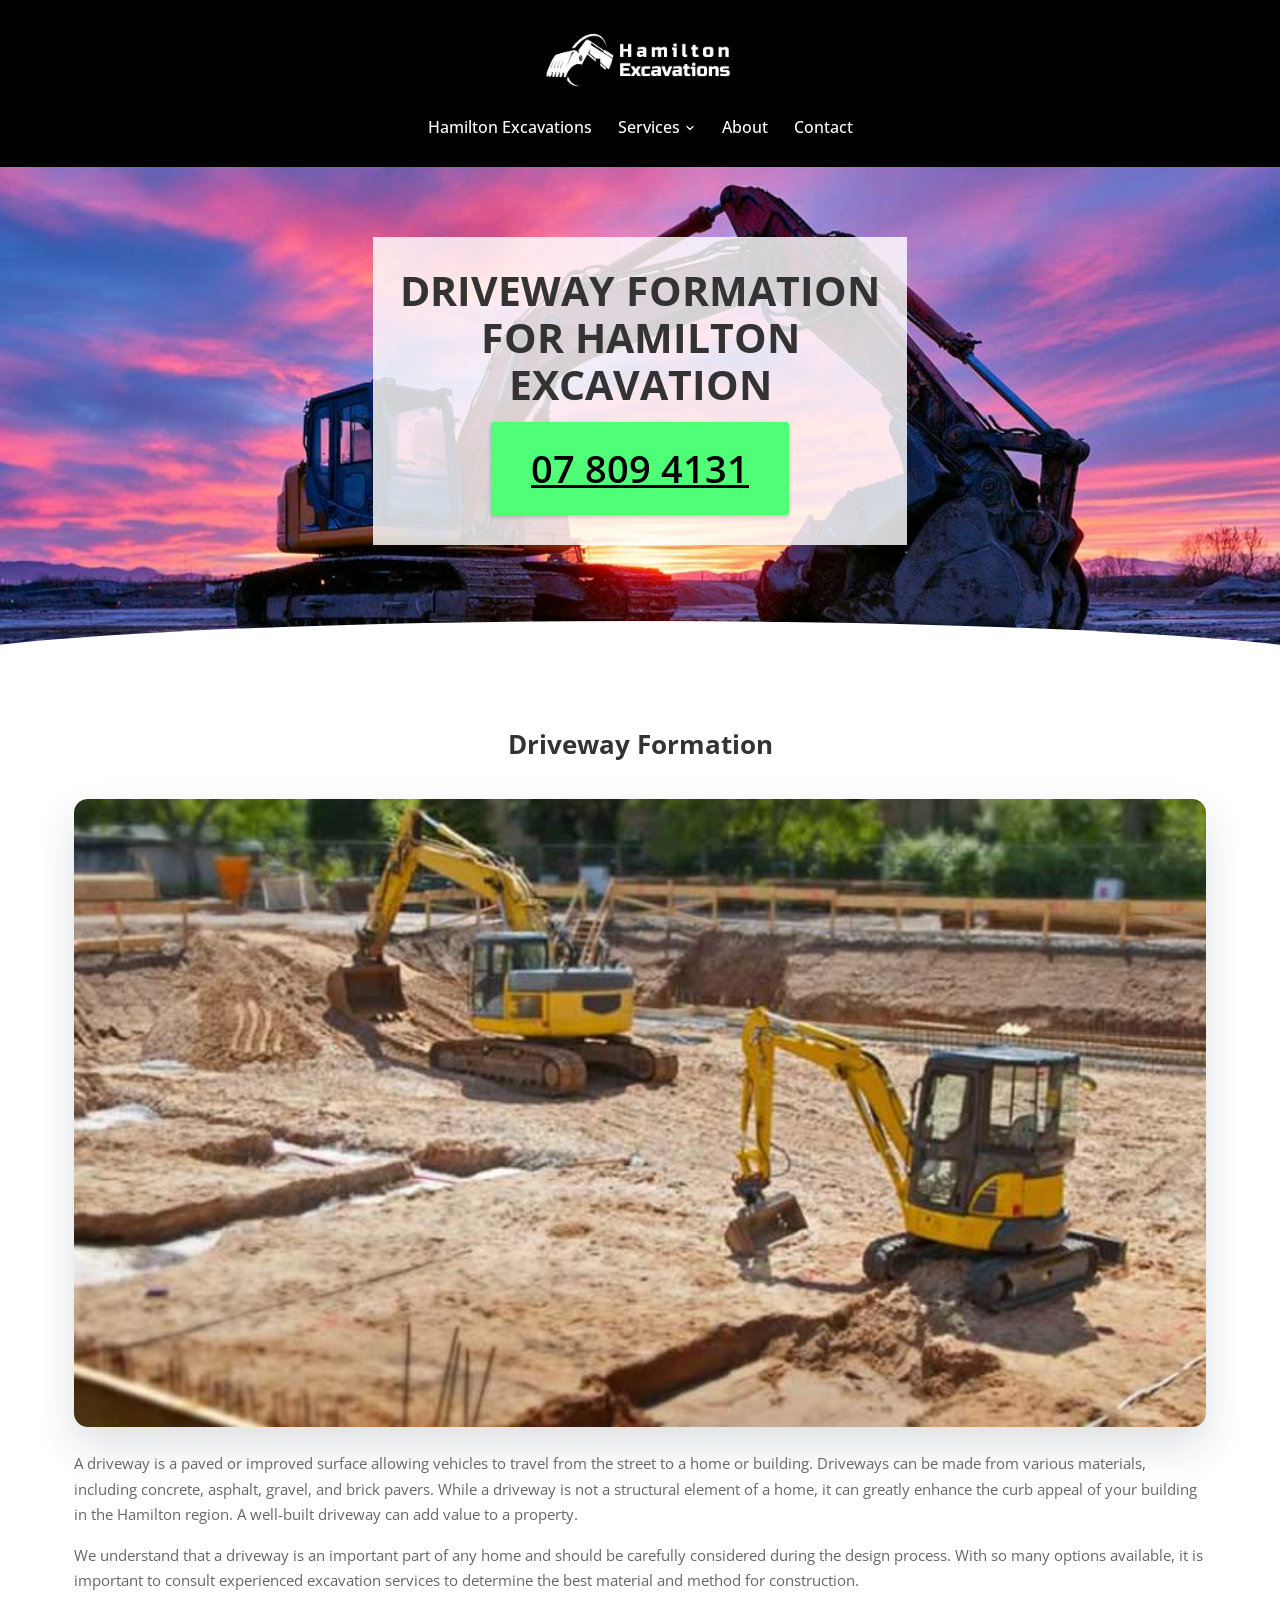
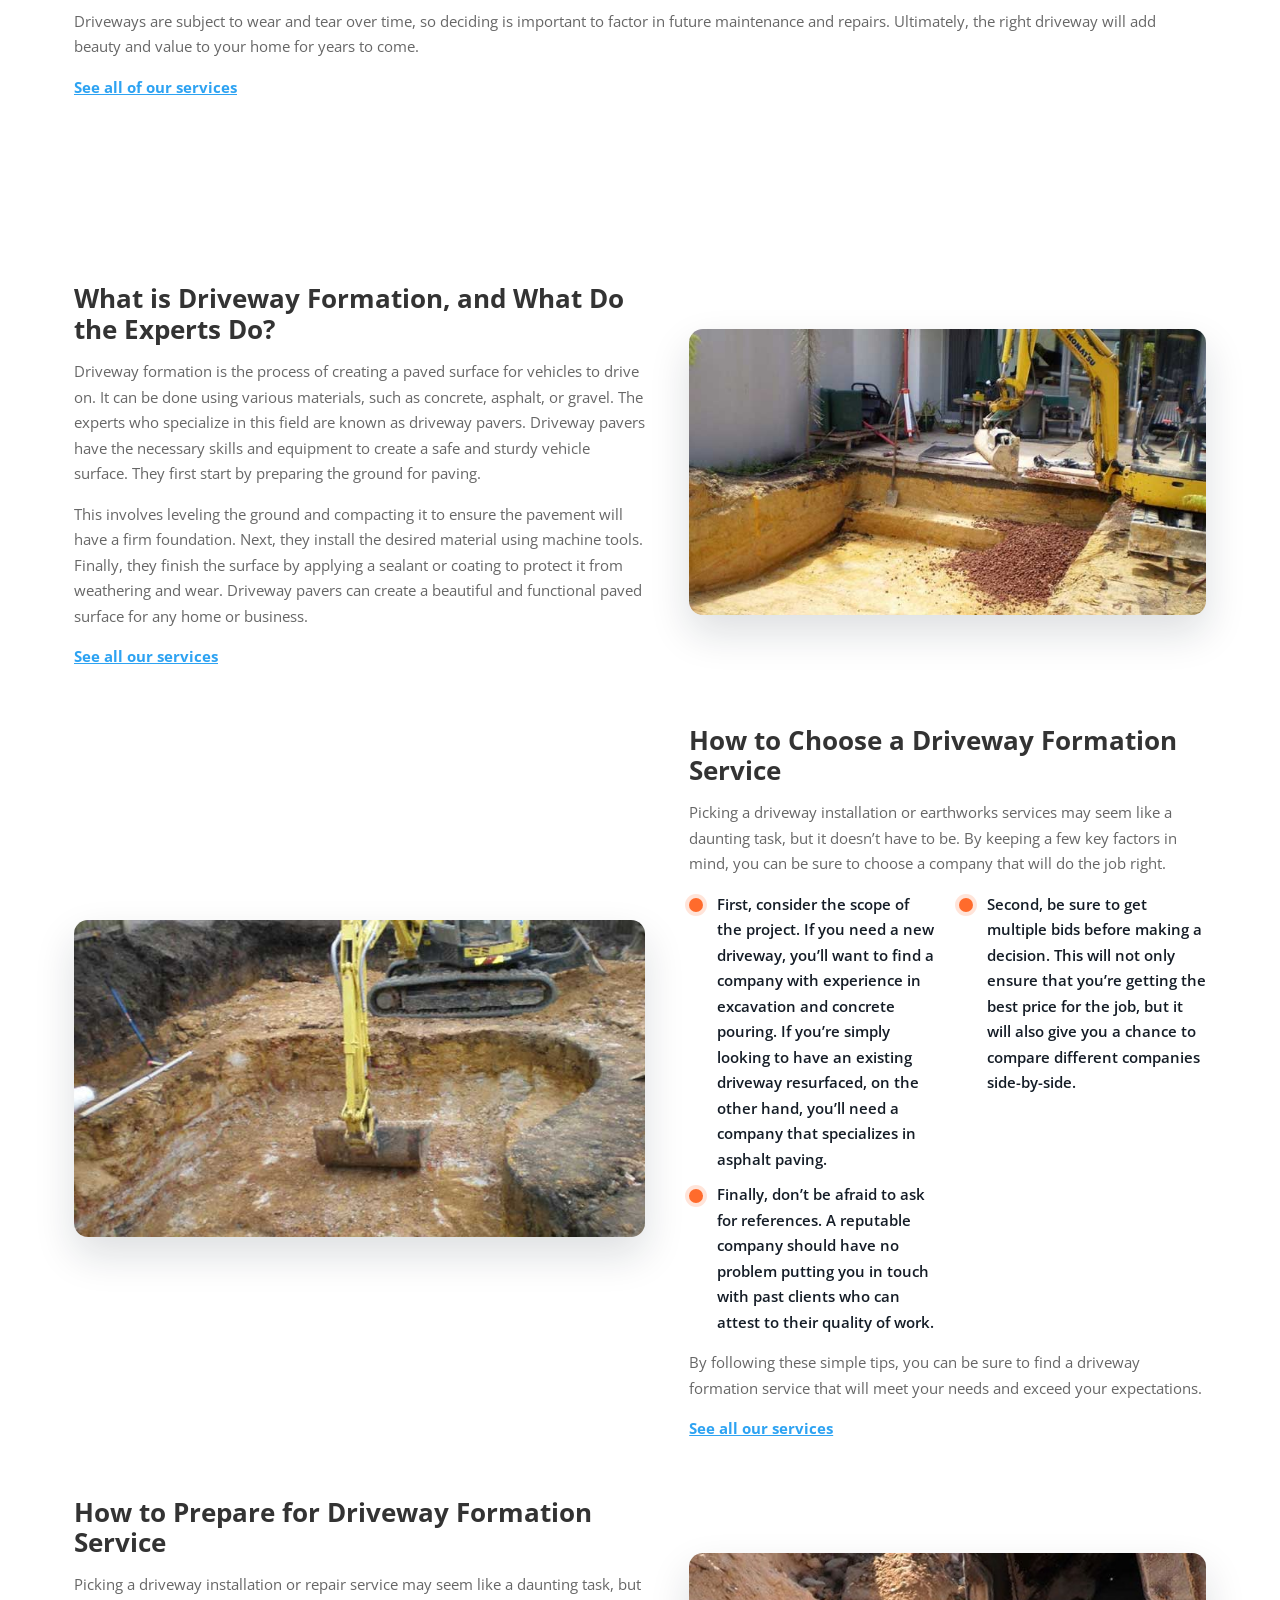
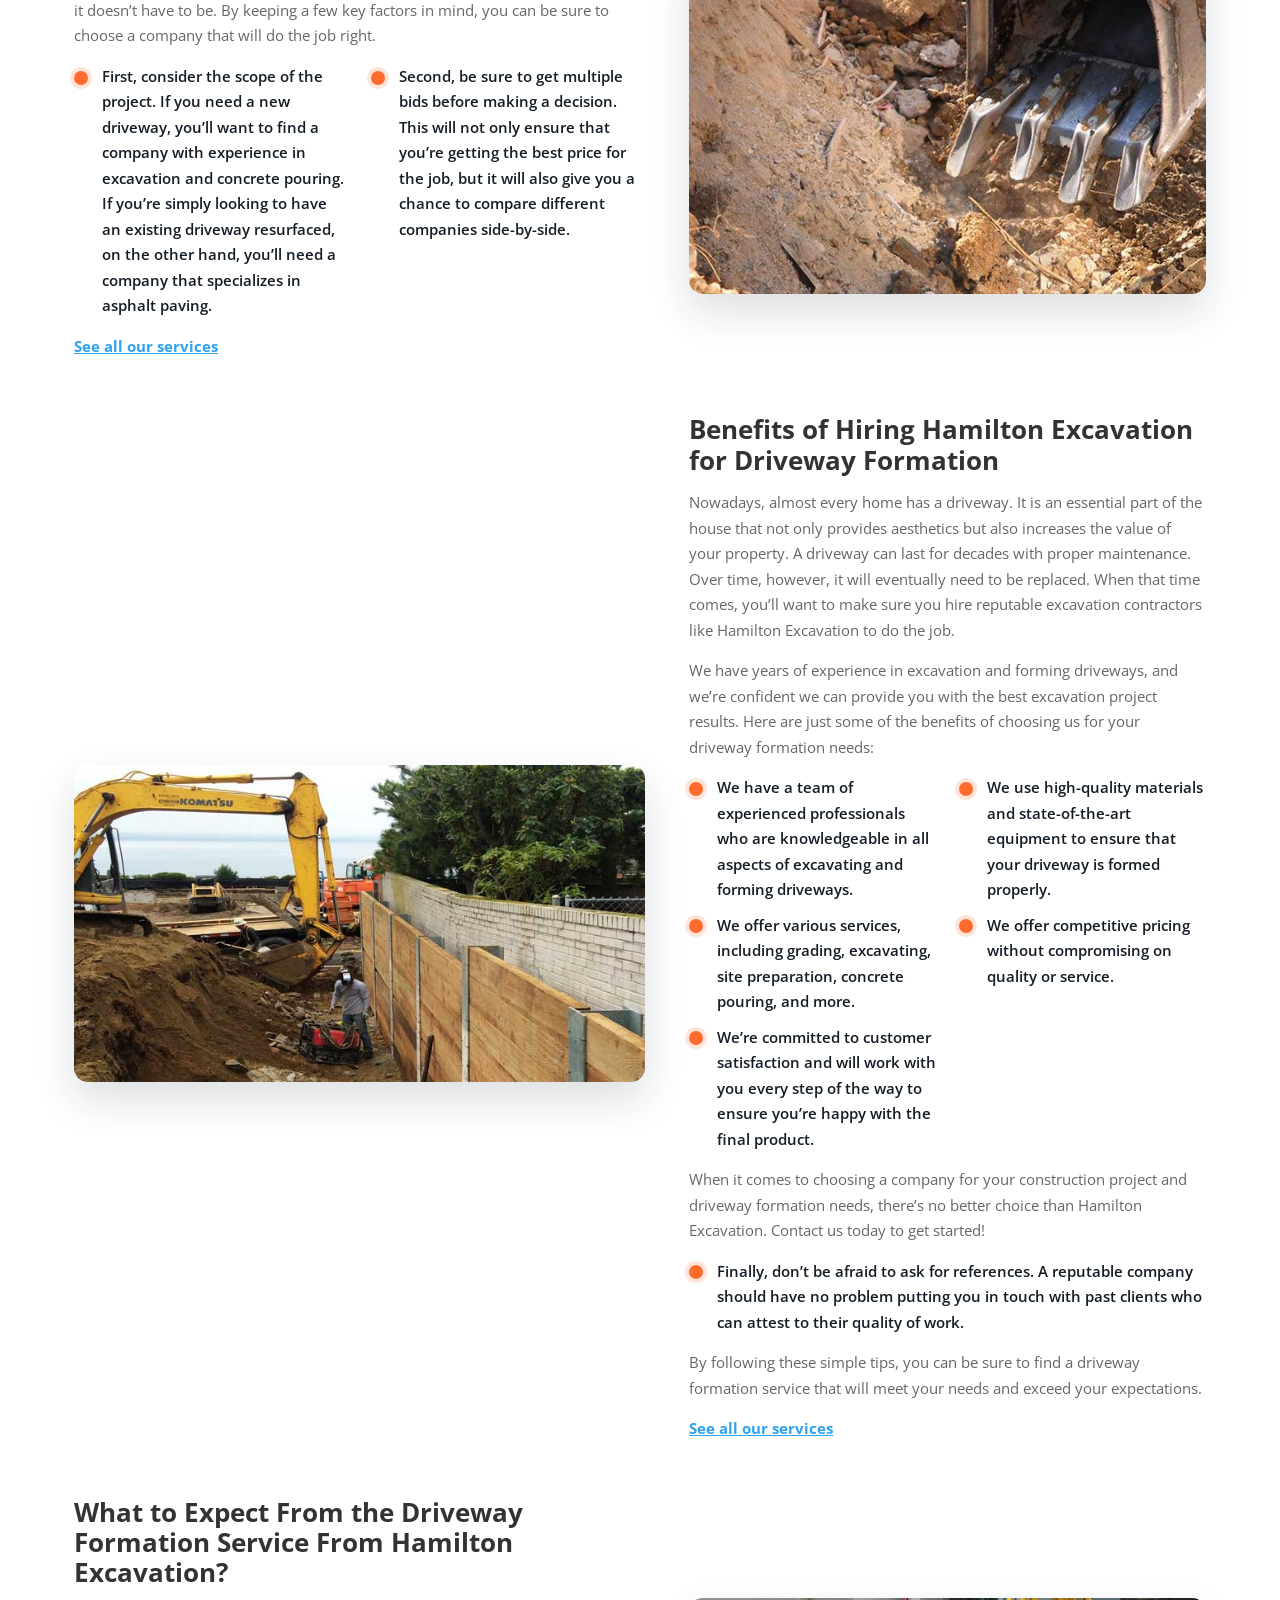
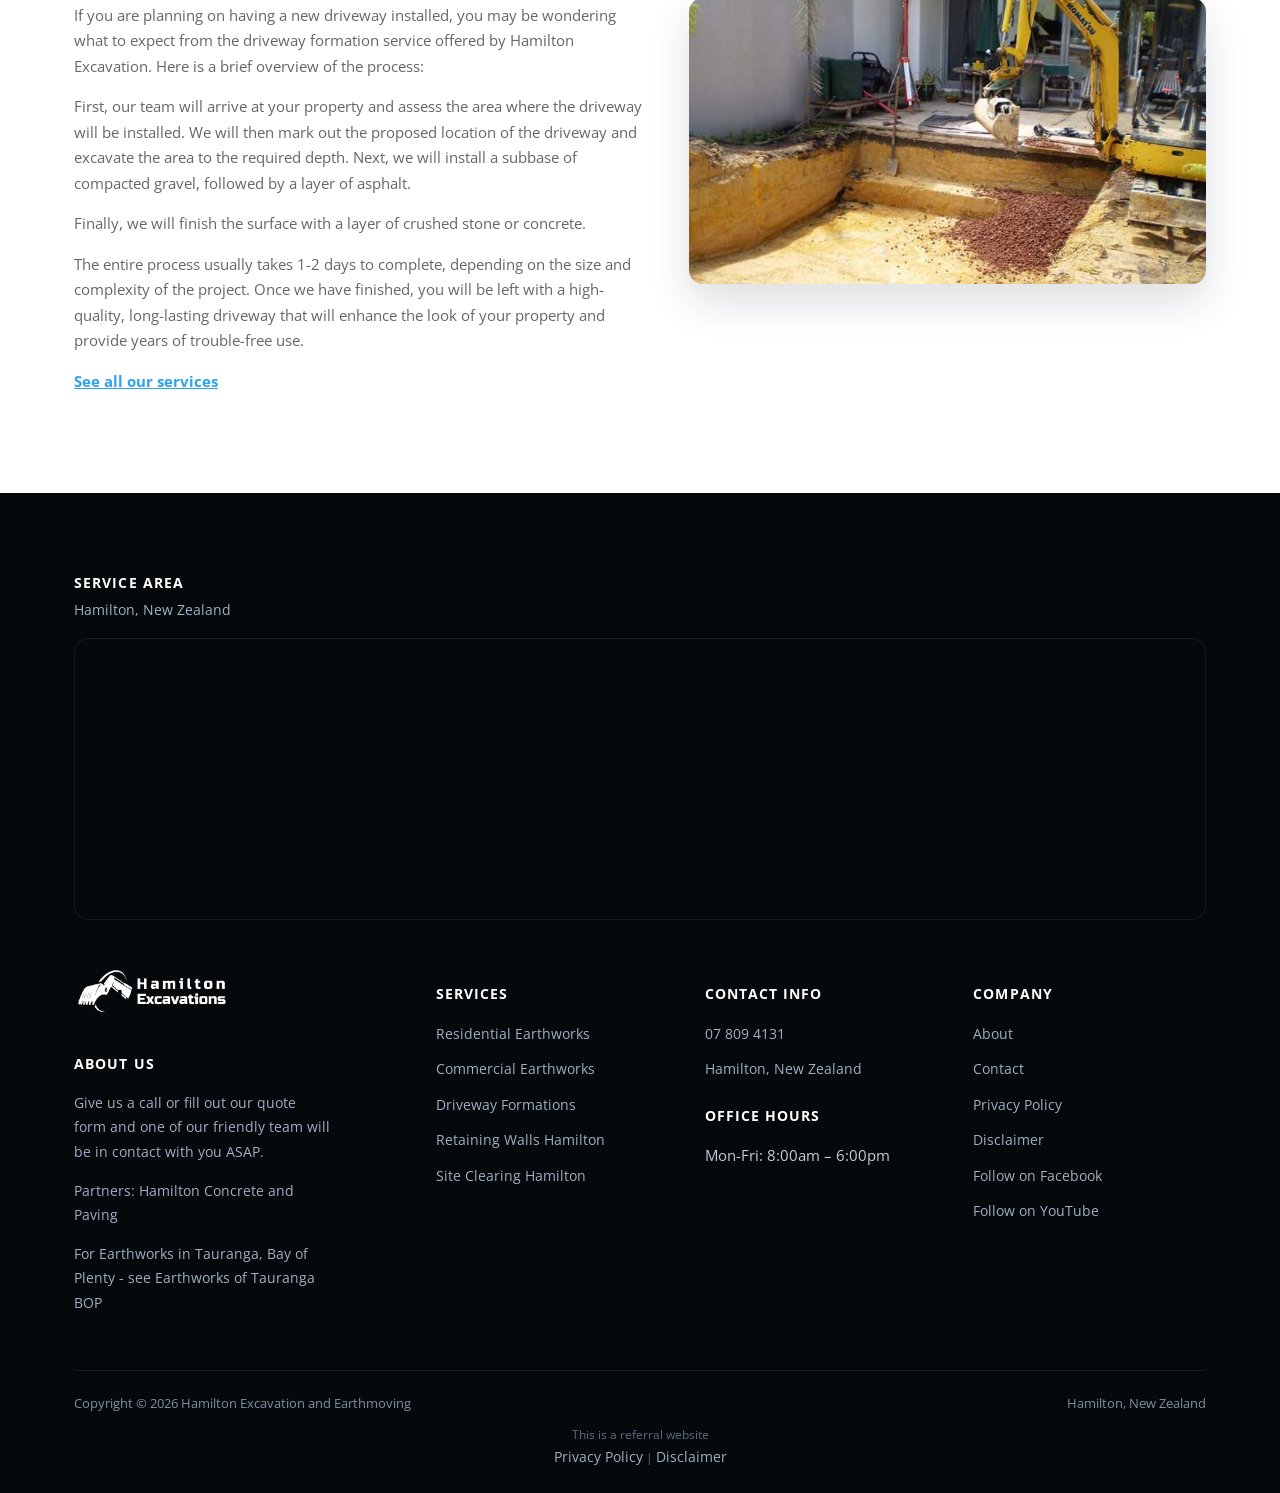
<file: driveway-formation/index.html>
<!doctype html>
<html lang="en-NZ">
<head>
<!-- Google Tag Manager -->
<script>(function(w,d,s,l,i){w[l]=w[l]||[];w[l].push({'gtm.start':new Date().getTime(),event:'gtm.js'});var f=d.getElementsByTagName(s)[0],j=d.createElement(s),dl=l!='dataLayer'?'&l='+l:'';j.async=true;j.src='https://www.googletagmanager.com/gtm.js?id='+i+dl;f.parentNode.insertBefore(j,f);})(window,document,'script','dataLayer','GTM-MQJZXBH');</script>
<!-- End Google Tag Manager -->
<!-- Google tag (gtag.js) -->
<script async src="https://www.googletagmanager.com/gtag/js?id=G-6KZC2L4CS7"></script>
<script>
  window.dataLayer = window.dataLayer || [];
  function gtag(){dataLayer.push(arguments);}
  gtag('js', new Date());
  gtag('config', 'G-6KZC2L4CS7');
  gtag('config', 'AW-10951528442');
  gtag('config', 'G-4M3SEHZ516');
</script>
<meta charset="UTF-8">
<meta name="viewport" content="width=device-width, initial-scale=1.0">
<link rel="icon" href="/favicon-32.png" sizes="32x32" type="image/png">
<link rel="icon" href="/favicon-192.png" sizes="192x192" type="image/png">
<link rel="apple-touch-icon" href="/apple-touch-icon.png">
<title>Driveway Formation Services | Hamilton Excavations</title>
<meta name="description" content="We work in residential and business driveway formation services. The ideal concrete driveway enhances your home or business.">
<meta name="robots" content="follow, index, max-snippet:-1, max-video-preview:-1, max-image-preview:large">
<link rel="canonical" href="https://hamiltonexcavations.co.nz/driveway-formation/">
<meta property="og:locale" content="en_US">
<meta property="og:type" content="article">
<meta property="og:title" content="Driveway Formation Services | Hamilton Excavations">
<meta property="og:description" content="We work in residential and business driveway formation services. The ideal concrete driveway enhances your home or business.">
<meta property="og:url" content="https://hamiltonexcavations.co.nz/driveway-formation/">
<meta property="og:site_name" content="Hamilton Earthworks &amp; Excavation | Local Earthmoving">
<meta name="twitter:card" content="summary_large_image">
<meta name="twitter:title" content="Driveway Formation Services | Hamilton Excavations">
<meta name="twitter:description" content="We work in residential and business driveway formation services. The ideal concrete driveway enhances your home or business.">
<meta name="twitter:label1" content="Time to read">
<meta name="twitter:data1" content="9 minutes">
<script type="application/ld+json">{"@context": "https://schema.org", "@graph": [{"@type": "Place", "@id": "https://hamiltonexcavations.co.nz/#place", "address": {"@type": "PostalAddress", "addressLocality": "Waikato", "addressRegion": "Hamilton", "addressCountry": "New Zealand"}}, {"@type": ["LocalBusiness", "Organization"], "@id": "https://hamiltonexcavations.co.nz/#organization", "name": "Hamilton Excavations and Earthworks", "url": "https://hamiltonexcavations.co.nz", "email": "info@hamiltonexcavations.co.nz", "address": {"@type": "PostalAddress", "addressLocality": "Waikato", "addressRegion": "Hamilton", "addressCountry": "New Zealand"}, "logo": {"@type": "ImageObject", "@id": "https://hamiltonexcavations.co.nz/#logo", "url": "https://hamiltonexcavations.co.nz/images/logo-square-Hamilton-Excavations_Blk.png", "contentUrl": "https://hamiltonexcavations.co.nz/images/logo-square-Hamilton-Excavations_Blk.png", "caption": "Hamilton Earthworks &amp; Excavation | Local Earthmoving", "inLanguage": "en-US", "width": "600", "height": "600"}, "openingHours": ["Monday,Tuesday,Wednesday,Thursday,Friday 08:00-18:00"], "location": {"@id": "https://hamiltonexcavations.co.nz/#place"}, "image": {"@id": "https://hamiltonexcavations.co.nz/#logo"}, "telephone": "+64-7-808-1241"}, {"@type": "WebSite", "@id": "https://hamiltonexcavations.co.nz/#website", "url": "https://hamiltonexcavations.co.nz", "name": "Hamilton Earthworks &amp; Excavation | Local Earthmoving", "alternateName": "Hamilton Excavation Service | Local Earthworks", "publisher": {"@id": "https://hamiltonexcavations.co.nz/#organization"}, "inLanguage": "en-US"}, {"@type": "BreadcrumbList", "@id": "https://hamiltonexcavations.co.nz/driveway-formation/#breadcrumb", "itemListElement": [{"@type": "ListItem", "position": "1", "item": {"@id": "https://hamiltonexcavations.co.nz", "name": "Home"}}, {"@type": "ListItem", "position": "2", "item": {"@id": "https://hamiltonexcavations.co.nz/driveway-formation/", "name": "driveway-formation"}}]}, {"@type": "WebPage", "@id": "https://hamiltonexcavations.co.nz/driveway-formation/#webpage", "url": "https://hamiltonexcavations.co.nz/driveway-formation/", "name": "Driveway Formation Services | Hamilton Excavations", "datePublished": "2022-08-01T09:23:46+00:00", "dateModified": "2025-04-08T02:36:29+00:00", "isPartOf": {"@id": "https://hamiltonexcavations.co.nz/#website"}, "inLanguage": "en-US", "breadcrumb": {"@id": "https://hamiltonexcavations.co.nz/driveway-formation/#breadcrumb"}}, {"@type": "Person", "@id": "https://hamiltonexcavations.co.nz/driveway-formation/#author", "name": "samstoysnz@gmail.com", "image": {"@type": "ImageObject", "@id": "https://secure.gravatar.com/avatar/1a805ecce72dbea624f8210f16b617142cd50f277b3b90b3f68485606a558cd0?s=96&amp;d=mm&amp;r=g", "url": "https://secure.gravatar.com/avatar/1a805ecce72dbea624f8210f16b617142cd50f277b3b90b3f68485606a558cd0?s=96&amp;d=mm&amp;r=g", "caption": "samstoysnz@gmail.com", "inLanguage": "en-US"}, "sameAs": ["https://hamiltonexcavations.co.nz"], "worksFor": {"@id": "https://hamiltonexcavations.co.nz/#organization"}}, {"@type": "Article", "headline": "Driveway Formation Services | Hamilton Excavations", "keywords": "Driveway Formation", "datePublished": "2022-08-01T09:23:46+00:00", "dateModified": "2025-04-08T02:36:29+00:00", "author": {"@id": "https://hamiltonexcavations.co.nz/driveway-formation/#author", "name": "samstoysnz@gmail.com"}, "publisher": {"@id": "https://hamiltonexcavations.co.nz/#organization"}, "description": "We work in residential and business driveway formation services. The ideal concrete driveway enhances your home or business.", "name": "Driveway Formation Services | Hamilton Excavations", "@id": "https://hamiltonexcavations.co.nz/driveway-formation/#richSnippet", "isPartOf": {"@id": "https://hamiltonexcavations.co.nz/driveway-formation/#webpage"}, "inLanguage": "en-US", "mainEntityOfPage": {"@id": "https://hamiltonexcavations.co.nz/driveway-formation/#webpage"}}]}</script>
<script type="application/ld+json">{"@context": "https://schema.org", "@type": "BreadcrumbList", "itemListElement": [{"@type": "ListItem", "position": 1, "name": "Home", "item": "https://hamiltonexcavations.co.nz/"}, {"@type": "ListItem", "position": 2, "name": "Driveway Formation", "item": "https://hamiltonexcavations.co.nz/driveway-formation/"}]}</script>
<script type="application/ld+json">{"@context": "https://schema.org", "@type": "Service", "serviceType": "Driveway Formation", "name": "Driveway Formation", "provider": {"@type": "LocalBusiness", "name": "Hamilton Excavation and Earthmoving", "telephone": "+6478094131"}, "areaServed": {"@type": "City", "name": "Hamilton"}, "url": "https://hamiltonexcavations.co.nz/driveway-formation/"}</script>
<link rel="preconnect" href="https://fonts.googleapis.com">
<link rel="preconnect" href="https://fonts.gstatic.com" crossorigin>
<link rel="preload" as="style" href="https://fonts.googleapis.com/css2?family=Open+Sans:wght@400;600;700;800&display=swap" onload="this.onload=null;this.rel='stylesheet'">
<noscript><link rel="stylesheet" href="https://fonts.googleapis.com/css2?family=Open+Sans:wght@400;600;700;800&display=swap"></noscript>
<link rel="stylesheet" href="/css/style.css">
<style id="mnfix">.mobile-menu.open{max-height:calc(100vh - 150px);max-height:calc(100dvh - 150px);overflow-y:auto;-webkit-overflow-scrolling:touch;overscroll-behavior:contain}.mobile-menu.msub-ready .mobile-submenu{display:none}.mobile-menu.msub-ready .mobile-submenu.open{display:flex}.mobile-menu a.msub-parent{display:flex;justify-content:space-between;align-items:center}.mobile-menu a.msub-parent::after{content:"";width:8px;height:8px;border-right:2px solid currentColor;border-bottom:2px solid currentColor;transform:rotate(45deg);margin-right:6px;transition:transform .2s}.mobile-menu a.msub-parent[aria-expanded=true]::after{transform:rotate(-135deg)}</style></head>
<body class="">
<noscript><iframe src="https://www.googletagmanager.com/ns.html?id=GTM-MQJZXBH" height="0" width="0" style="display:none;visibility:hidden"></iframe></noscript>
<header class="classic">
  <div class="c-head wrap">
    <a href="/" class="brand"><img src="/images/logo-long-Hamilton-Excavations-white.png" alt="Hamilton Excavations" width="496" height="175"></a>
    <nav class="links"><a href="/">Hamilton Excavations</a><div class="nav-item"><a href="/services/">Services <svg viewBox="0 0 24 24" fill="none" stroke-width="2.4" stroke-linecap="round" stroke-linejoin="round"><path d="m6 9 6 6 6-6"/></svg></a><div class="nav-dropdown"><a href="/residential-earthworks/">Residential Earthworks</a><a href="/commercial-earthworks/">Commercial Earthworks</a><a href="/driveway-formation/">Driveway Formation</a><a href="/retaining-walls/">Retaining Walls</a><a href="/site-clearing/">Site Clearing</a></div></div><a href="/about/">About</a><a href="/contact/">Contact</a></nav>
    <button type="button" class="hamburger-btn" id="hamburgerBtn" aria-label="Open menu" aria-expanded="false"><svg viewBox="0 0 24 24" fill="none" stroke="#fff" stroke-width="2.4" stroke-linecap="round" stroke-linejoin="round"><path d="M4 7h16M4 12h16M4 17h16"/></svg></button>
  </div>
  <div class="mobile-menu" id="mobileMenu"><a href="/">Hamilton Excavations</a><a href="/services/">Services</a><div class="mobile-submenu"><a href="/residential-earthworks/">Residential Earthworks</a><a href="/commercial-earthworks/">Commercial Earthworks</a><a href="/driveway-formation/">Driveway Formation</a><a href="/retaining-walls/">Retaining Walls</a><a href="/site-clearing/">Site Clearing</a></div><a href="/about/">About</a><a href="/contact/">Contact</a><a href="tel:078094131" class="mobile-menu-phone">Call 07 809 4131</a></div>
</header>
<main>
<section class="hero-c" id="top"><div class="hero-c-box"><div class="row"><div class="text"><h1>DRIVEWAY FORMATION FOR HAMILTON EXCAVATION</h1></div><p class="btn-wrap"><a class="btn btn-primary" href="tel:078094131">07 809 4131</a></p></div></div></section>
<section class=""><div class="wrap"><div class="row"><div class="text">

<h2>Driveway Formation </h2>

</div></div><div class="row"><div class="figure"><img src="/images/c4-1-1.jpg" alt="concrete in motion - Drain Laying Auckland" width="692" height="384" loading="lazy" decoding="async"></div><div class="text"><p>A driveway is a paved or improved surface allowing vehicles to travel from the street to a home or building. Driveways can be made from various materials, including concrete, asphalt, gravel, and brick pavers. While a driveway is not a structural element of a home, it can greatly enhance the curb appeal of your building in the Hamilton region. A well-built driveway can add value to a property.</p>
<p>We understand that a driveway is an important part of any home and should be carefully considered during the design process. With so many options available, it is important to consult experienced excavation services to determine the best material and method for construction.</p>
<p>Driveways are subject to wear and tear over time, so deciding is important to factor in future maintenance and repairs. Ultimately, the right driveway will add beauty and value to your home for years to come.</p>
<p><a href="/services/">See all of our services</a></p></div></div></div></section>
<section class=""><div class="wrap"><div class="row cols cols-2"><div class="col"><div class="text"><h2><strong>What is Driveway Formation, and What Do the Experts Do?</strong></h2>
<p><strong></strong></p>
<p>Driveway formation is the process of creating a paved surface for vehicles to drive on. It can be done using various materials, such as concrete, asphalt, or gravel. The experts who specialize in this field are known as driveway pavers. Driveway pavers have the necessary skills and equipment to create a safe and sturdy vehicle surface. They first start by preparing the ground for paving.</p>
<p>This involves leveling the ground and compacting it to ensure the pavement will have a firm foundation. Next, they install the desired material using machine tools. Finally, they finish the surface by applying a sealant or coating to protect it from weathering and wear. Driveway pavers can create a beautiful and functional paved surface for any home or business.</p>
<p><a href="/services/">See all our services</a></p>
</div></div><div class="col"><div class="figure"><img src="/images/c2-2.jpg" alt="Drain Laying Auckland excavation image in Waitakere NZ" width="692" height="384" loading="lazy" decoding="async"></div></div></div><div class="row cols cols-2"><div class="col"><div class="figure"><img src="/images/c3-1.jpg" alt="Drain Laying Auckland excavation image in Waitakere NZ" width="692" height="384" loading="lazy" decoding="async"></div></div><div class="col"><div class="text"><h2><strong>How to Choose a Driveway Formation Service </strong></h2>
<p><strong></strong></p>
<p>Picking a driveway installation or earthworks services may seem like a daunting task, but it doesn’t have to be. By keeping a few key factors in mind, you can be sure to choose a company that will do the job right.</p>
<ul>
<li>First, consider the scope of the project. If you need a new driveway, you’ll want to find a company with experience in excavation and concrete pouring. If you’re simply looking to have an existing driveway resurfaced, on the other hand, you’ll need a company that specializes in asphalt paving.</li>
<li>Second, be sure to get multiple bids before making a decision. This will not only ensure that you’re getting the best price for the job, but it will also give you a chance to compare different companies side-by-side.</li>
<li>Finally, don’t be afraid to ask for references. A reputable company should have no problem putting you in touch with past clients who can attest to their quality of work.</li>
</ul>
<p>By following these simple tips, you can be sure to find a driveway formation service that will meet your needs and exceed your expectations.</p>
<p><a href="/services/">See all our services</a></p>
</div></div></div><div class="row cols cols-2"><div class="col"><div class="text"><h2><strong>How to Prepare for Driveway Formation Service</strong></h2>
<p><strong></strong></p>
<p>Picking a driveway installation or repair service may seem like a daunting task, but it doesn’t have to be. By keeping a few key factors in mind, you can be sure to choose a company that will do the job right.</p>
<ul>
<li>First, consider the scope of the project. If you need a new driveway, you’ll want to find a company with experience in excavation and concrete pouring. If you’re simply looking to have an existing driveway resurfaced, on the other hand, you’ll need a company that specializes in asphalt paving.</li>
<li>Second, be sure to get multiple bids before making a decision. This will not only ensure that you’re getting the best price for the job, but it will also give you a chance to compare different companies side-by-side.</li>
</ul>
<p><a href="/services/">See all our services</a></p>
</div></div><div class="col"><div class="figure"><img src="/images/AKL-Concrete-4.jpg" alt="Drain Laying Auckland excavation image in Waitakere NZ" width="582" height="384" loading="lazy" decoding="async"></div></div></div><div class="row cols cols-2"><div class="col"><div class="figure"><img src="/images/c1.jpg" alt="Drain Laying Auckland excavation image in Waitakere NZ" width="692" height="384" loading="lazy" decoding="async"></div></div><div class="col"><div class="text"><h2><strong>Benefits of Hiring Hamilton Excavation for Driveway Formation</strong></h2>
<p><strong></strong></p>
<p>Nowadays, almost every home has a driveway. It is an essential part of the house that not only provides aesthetics but also increases the value of your property. A driveway can last for decades with proper maintenance. Over time, however, it will eventually need to be replaced. When that time comes, you’ll want to make sure you hire reputable excavation contractors like Hamilton Excavation to do the job.</p>
<p>We have years of experience in excavation and forming driveways, and we’re confident we can provide you with the best excavation project results. Here are just some of the benefits of choosing us for your driveway formation needs:</p>
<ul>
<li>We have a team of experienced professionals who are knowledgeable in all aspects of excavating and forming driveways.</li>
<li>We use high-quality materials and state-of-the-art equipment to ensure that your driveway is formed properly.</li>
<li>We offer various services, including grading, excavating, site preparation, concrete pouring, and more.</li>
<li>We offer competitive pricing without compromising on quality or service.</li>
<li>We’re committed to customer satisfaction and will work with you every step of the way to ensure you’re happy with the final product.</li>
</ul>
<p>When it comes to choosing a company for your construction project and driveway formation needs, there’s no better choice than Hamilton Excavation. Contact us today to get started!</p>
<ul>
<li>Finally, don’t be afraid to ask for references. A reputable company should have no problem putting you in touch with past clients who can attest to their quality of work.</li>
</ul>
<p>By following these simple tips, you can be sure to find a driveway formation service that will meet your needs and exceed your expectations.</p>
<p><a href="/services/">See all our services</a></p>
</div></div></div><div class="row cols cols-2"><div class="col"><div class="text"><h2><strong>What to Expect From the Driveway Formation Service From Hamilton Excavation?</strong></h2>
<p><strong></strong></p>
<p>If you are planning on having a new driveway installed, you may be wondering what to expect from the driveway formation service offered by Hamilton Excavation. Here is a brief overview of the process:</p>
<p>First, our team will arrive at your property and assess the area where the driveway will be installed. We will then mark out the proposed location of the driveway and excavate the area to the required depth. Next, we will install a subbase of compacted gravel, followed by a layer of asphalt.</p>
<p>Finally, we will finish the surface with a layer of crushed stone or concrete.</p>
<p>The entire process usually takes 1-2 days to complete, depending on the size and complexity of the project. Once we have finished, you will be left with a high-quality, long-lasting driveway that will enhance the look of your property and provide years of trouble-free use.</p>
<p><a href="/services/">See all our services</a></p>
</div></div><div class="col"><div class="figure"><img src="/images/c2.jpg" alt="Drain Laying Auckland excavation image in Waitakere NZ" width="692" height="384" loading="lazy" decoding="async"></div></div></div></div></section>
</main>
<footer>
  <div class="wrap">
    <div class="footer-map-head"><h4>Service Area</h4><p>Hamilton, New Zealand</p></div><div class="footer-map"><iframe src="https://www.google.com/maps/embed?pb=!1m14!1m8!1m3!1d201825.3637955266!2d175.24839!3d-37.777821!3m2!1i1024!2i768!4f13.1!3m3!1m2!1s0x248fe0f146247133%3A0x8e48f410fe444acb!2sHamilton%20Excavations%20and%20Retaining%20Walls!5e0!3m2!1sen!2sau!4v1680653129129!5m2!1sen!2sau" width="600" height="280" style="border:0" allowfullscreen loading="lazy" referrerpolicy="no-referrer-when-downgrade" title="Hamilton Excavation and Earthmoving service area map"></iframe></div>
    <div class="footer-grid "><div class="footer-brand"><a href="/" class="brand"><img src="/images/logo-long-Hamilton-Excavations-white.png" alt="Hamilton Excavations" width="496" height="175" loading="lazy"></a><h4>About us</h4><p>Give us a call or fill out our quote form and one of our friendly team will be in contact with you ASAP.</p><p>Partners: <a href="https://hamiltonconcretepaving.co.nz/" target="_blank" rel="noopener">Hamilton Concrete and Paving</a></p><p>For Earthworks in Tauranga, Bay of Plenty - see <a href="https://earthworkstaurangabop.co.nz/" target="_blank" rel="noopener">Earthworks of Tauranga BOP</a></p></div><div><h4>Services</h4><ul><li><a href="/residential-earthworks/">Residential Earthworks</a></li><li><a href="/commercial-earthworks/">Commercial Earthworks</a></li><li><a href="/driveway-formation/">Driveway Formations</a></li><li><a href="/retaining-walls/">Retaining Walls Hamilton</a></li><li><a href="/site-clearing/">Site Clearing Hamilton</a></li></ul></div><div><h4>Contact Info</h4><ul><li><a href="tel:078094131">07 809 4131</a></li><li><a href="https://goo.gl/maps/LF7P3GkXdFYofc6y6" target="_blank" rel="noopener">Hamilton, New Zealand</a></li></ul><h4 style="margin-top:22px;">Office Hours</h4><ul><li>Mon-Fri: 8:00am &ndash; 6:00pm</li></ul></div><div><h4>Company</h4><ul><li><a href="/about/">About</a></li><li><a href="/contact/">Contact</a></li><li><a href="/privacy-policy/">Privacy Policy</a></li><li><a href="/disclaimer/">Disclaimer</a></li><li><a href="https://www.facebook.com/profile.php?id=100091806720101" target="_blank" rel="noopener">Follow on Facebook</a></li><li><a href="https://www.youtube.com/channel/UCdYH-QV3wyLhXMecD7asqXA" target="_blank" rel="noopener">Follow on YouTube</a></li></ul></div></div>
    <div class="footer-bottom"><span>Copyright &copy; 2026 Hamilton Excavation and Earthmoving</span><span>Hamilton, New Zealand</span></div>
    <div class="footer-disclosure">This is a referral website<br><a href="/privacy-policy/">Privacy Policy</a> | <a href="/disclaimer/">Disclaimer</a></div>
  </div>
</footer>
<script>
(function(){var b=document.getElementById('hamburgerBtn'),m=document.getElementById('mobileMenu');if(!b||!m)return;b.addEventListener('click',function(){var o=m.classList.toggle('open');b.setAttribute('aria-expanded',o?'true':'false');});})();
</script>
<script src="https://link.msgsndr.com/js/form_embed.js" defer></script>
<script id="mnfixjs">(function(){var m=document.getElementById("mobileMenu");if(!m)return;m.querySelectorAll(".mobile-submenu").forEach(function(s){var p=s.previousElementSibling;if(!p||p.tagName!=="A")return;var a=document.createElement("a");a.href=p.getAttribute("href");a.textContent="All "+p.textContent.trim();s.insertBefore(a,s.firstChild);m.classList.add("msub-ready");p.classList.add("msub-parent");p.setAttribute("aria-expanded","false");p.addEventListener("click",function(e){e.preventDefault();var o=s.classList.toggle("open");p.setAttribute("aria-expanded",o?"true":"false")})});var b=document.getElementById("hamburgerBtn");document.addEventListener("pointerdown",function(e){if(!m.classList.contains("open")||m.contains(e.target)||(b&&b.contains(e.target)))return;m.classList.remove("open");if(b)b.setAttribute("aria-expanded","false")})})();</script></body>
</html>
</file>
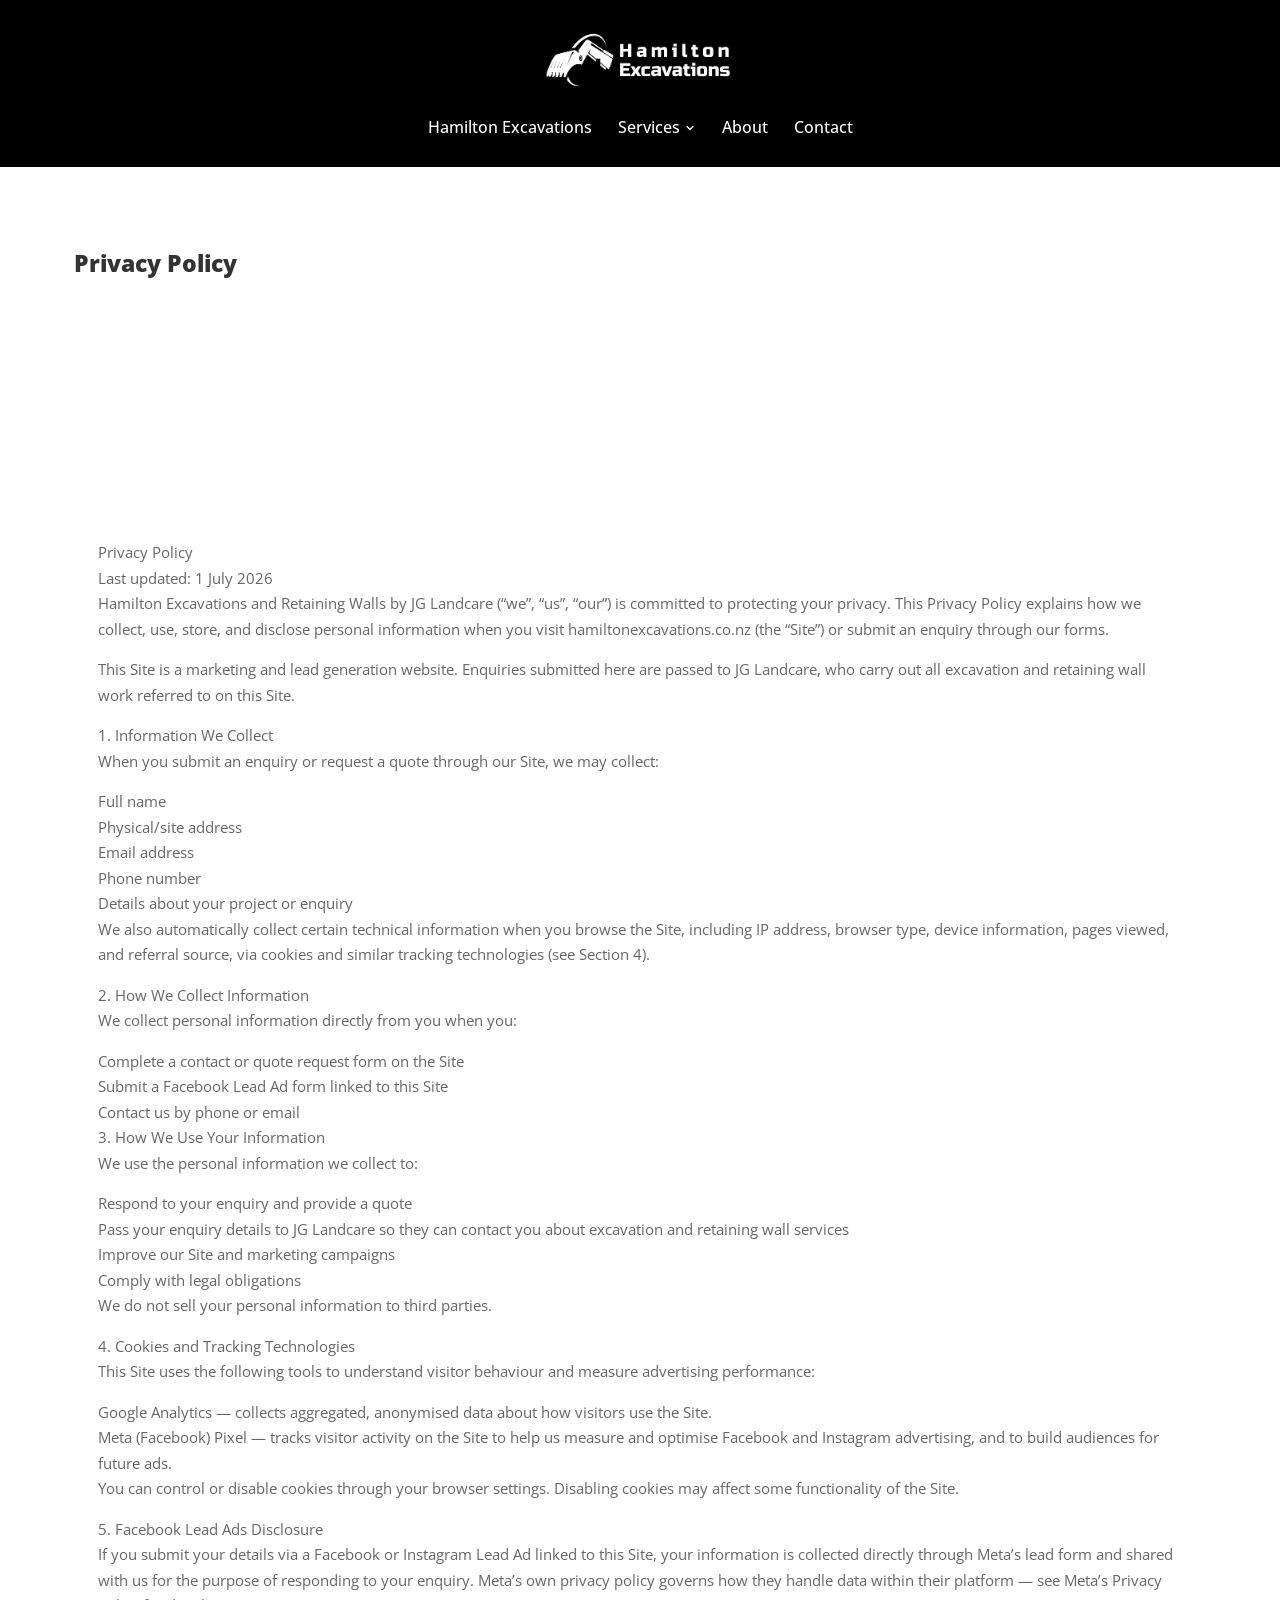
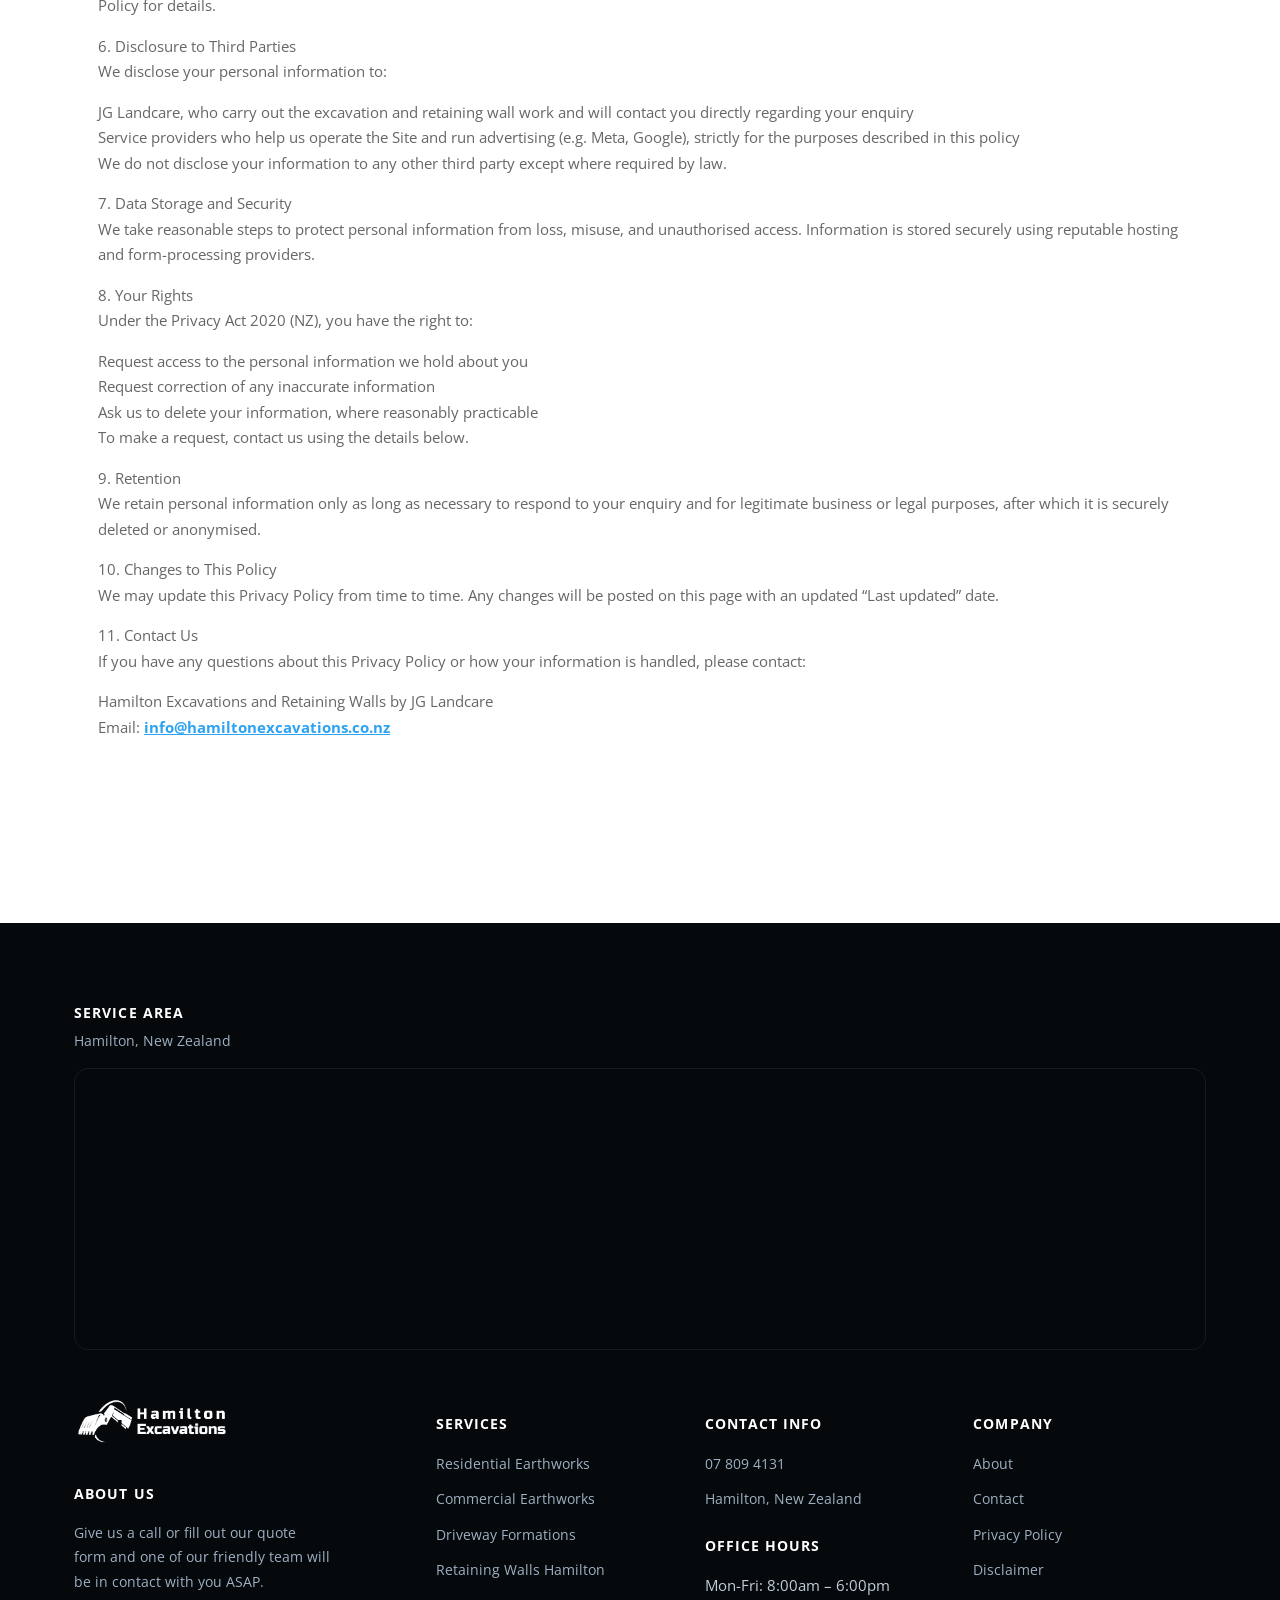
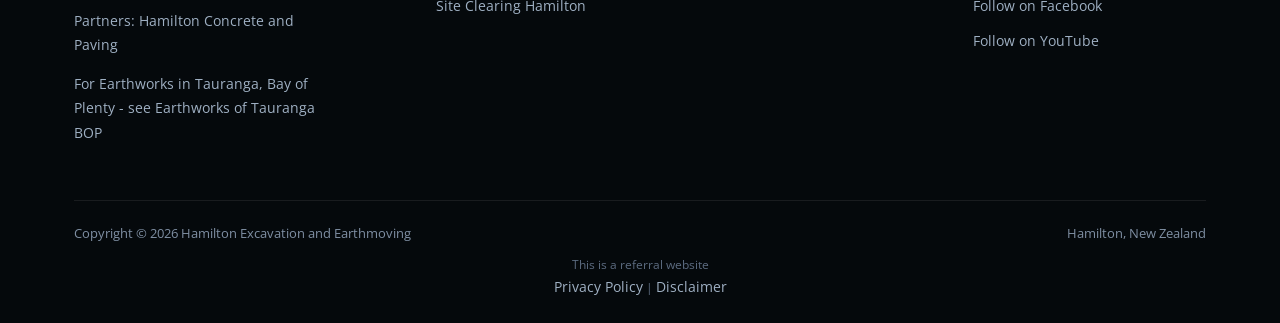
<file: privacy-policy/index.html>
<!doctype html>
<html lang="en-NZ">
<head>
<!-- Google Tag Manager -->
<script>(function(w,d,s,l,i){w[l]=w[l]||[];w[l].push({'gtm.start':new Date().getTime(),event:'gtm.js'});var f=d.getElementsByTagName(s)[0],j=d.createElement(s),dl=l!='dataLayer'?'&l='+l:'';j.async=true;j.src='https://www.googletagmanager.com/gtm.js?id='+i+dl;f.parentNode.insertBefore(j,f);})(window,document,'script','dataLayer','GTM-MQJZXBH');</script>
<!-- End Google Tag Manager -->
<!-- Google tag (gtag.js) -->
<script async src="https://www.googletagmanager.com/gtag/js?id=G-6KZC2L4CS7"></script>
<script>
  window.dataLayer = window.dataLayer || [];
  function gtag(){dataLayer.push(arguments);}
  gtag('js', new Date());
  gtag('config', 'G-6KZC2L4CS7');
  gtag('config', 'AW-10951528442');
  gtag('config', 'G-4M3SEHZ516');
</script>
<meta charset="UTF-8">
<meta name="viewport" content="width=device-width, initial-scale=1.0">
<link rel="icon" href="/favicon-32.png" sizes="32x32" type="image/png">
<link rel="icon" href="/favicon-192.png" sizes="192x192" type="image/png">
<link rel="apple-touch-icon" href="/apple-touch-icon.png">
<title>Privacy Policy - Hamilton Excavations</title>
<meta name="description" content="Hamilton Excavations and Retaining Walls by JG Landcare (&quot;we&quot;, &quot;us&quot;, &quot;our&quot;) is committed to protecting your privacy. This Privacy Policy explains how we">
<meta name="robots" content="follow, index, max-snippet:-1, max-video-preview:-1, max-image-preview:large">
<link rel="canonical" href="https://hamiltonexcavations.co.nz/privacy-policy/">
<meta property="og:locale" content="en_US">
<meta property="og:type" content="article">
<meta property="og:title" content="Privacy Policy - Hamilton Excavations">
<meta property="og:description" content="Hamilton Excavations and Retaining Walls by JG Landcare (&quot;we&quot;, &quot;us&quot;, &quot;our&quot;) is committed to protecting your privacy. This Privacy Policy explains how we">
<meta property="og:url" content="https://hamiltonexcavations.co.nz/privacy-policy/">
<meta property="og:site_name" content="Hamilton Earthworks &amp; Excavation | Local Earthmoving">
<meta name="twitter:card" content="summary_large_image">
<meta name="twitter:title" content="Privacy Policy - Hamilton Excavations">
<meta name="twitter:description" content="Hamilton Excavations and Retaining Walls by JG Landcare (&quot;we&quot;, &quot;us&quot;, &quot;our&quot;) is committed to protecting your privacy. This Privacy Policy explains how we">
<meta name="twitter:label1" content="Time to read">
<meta name="twitter:data1" content="3 minutes">
<script type="application/ld+json">{"@context": "https://schema.org", "@graph": [{"@type": "Place", "@id": "https://hamiltonexcavations.co.nz/#place", "address": {"@type": "PostalAddress", "addressLocality": "Waikato", "addressRegion": "Hamilton", "addressCountry": "New Zealand"}}, {"@type": ["LocalBusiness", "Organization"], "@id": "https://hamiltonexcavations.co.nz/#organization", "name": "Hamilton Excavations and Earthworks", "url": "https://hamiltonexcavations.co.nz", "email": "info@hamiltonexcavations.co.nz", "address": {"@type": "PostalAddress", "addressLocality": "Waikato", "addressRegion": "Hamilton", "addressCountry": "New Zealand"}, "logo": {"@type": "ImageObject", "@id": "https://hamiltonexcavations.co.nz/#logo", "url": "https://hamiltonexcavations.co.nz/images/logo-square-Hamilton-Excavations_Blk.png", "contentUrl": "https://hamiltonexcavations.co.nz/images/logo-square-Hamilton-Excavations_Blk.png", "caption": "Hamilton Earthworks &amp; Excavation | Local Earthmoving", "inLanguage": "en-US", "width": "600", "height": "600"}, "openingHours": ["Monday,Tuesday,Wednesday,Thursday,Friday 08:00-18:00"], "location": {"@id": "https://hamiltonexcavations.co.nz/#place"}, "image": {"@id": "https://hamiltonexcavations.co.nz/#logo"}, "telephone": "+64-7-808-1241"}, {"@type": "WebSite", "@id": "https://hamiltonexcavations.co.nz/#website", "url": "https://hamiltonexcavations.co.nz", "name": "Hamilton Earthworks &amp; Excavation | Local Earthmoving", "alternateName": "Hamilton Excavation Service | Local Earthworks", "publisher": {"@id": "https://hamiltonexcavations.co.nz/#organization"}, "inLanguage": "en-US"}, {"@type": "BreadcrumbList", "@id": "https://hamiltonexcavations.co.nz/privacy-policy/#breadcrumb", "itemListElement": [{"@type": "ListItem", "position": "1", "item": {"@id": "https://hamiltonexcavations.co.nz", "name": "Home"}}, {"@type": "ListItem", "position": "2", "item": {"@id": "https://hamiltonexcavations.co.nz/privacy-policy/", "name": "Privacy Policy"}}]}, {"@type": "WebPage", "@id": "https://hamiltonexcavations.co.nz/privacy-policy/#webpage", "url": "https://hamiltonexcavations.co.nz/privacy-policy/", "name": "Privacy Policy - Hamilton Excavations", "datePublished": "2026-06-30T12:33:41+00:00", "dateModified": "2026-06-30T12:33:46+00:00", "isPartOf": {"@id": "https://hamiltonexcavations.co.nz/#website"}, "inLanguage": "en-US", "breadcrumb": {"@id": "https://hamiltonexcavations.co.nz/privacy-policy/#breadcrumb"}}, {"@type": "Person", "@id": "https://hamiltonexcavations.co.nz/privacy-policy/#author", "name": "samstoysnz@gmail.com", "image": {"@type": "ImageObject", "@id": "https://secure.gravatar.com/avatar/1a805ecce72dbea624f8210f16b617142cd50f277b3b90b3f68485606a558cd0?s=96&amp;d=mm&amp;r=g", "url": "https://secure.gravatar.com/avatar/1a805ecce72dbea624f8210f16b617142cd50f277b3b90b3f68485606a558cd0?s=96&amp;d=mm&amp;r=g", "caption": "samstoysnz@gmail.com", "inLanguage": "en-US"}, "sameAs": ["https://hamiltonexcavations.co.nz"], "worksFor": {"@id": "https://hamiltonexcavations.co.nz/#organization"}}, {"@type": "Article", "headline": "Privacy Policy - Hamilton Excavations", "datePublished": "2026-06-30T12:33:41+00:00", "dateModified": "2026-06-30T12:33:46+00:00", "author": {"@id": "https://hamiltonexcavations.co.nz/privacy-policy/#author", "name": "samstoysnz@gmail.com"}, "publisher": {"@id": "https://hamiltonexcavations.co.nz/#organization"}, "description": "Hamilton Excavations and Retaining Walls by JG Landcare (&quot;we&quot;, &quot;us&quot;, &quot;our&quot;) is committed to protecting your privacy. This Privacy Policy explains how we", "name": "Privacy Policy - Hamilton Excavations", "@id": "https://hamiltonexcavations.co.nz/privacy-policy/#richSnippet", "isPartOf": {"@id": "https://hamiltonexcavations.co.nz/privacy-policy/#webpage"}, "inLanguage": "en-US", "mainEntityOfPage": {"@id": "https://hamiltonexcavations.co.nz/privacy-policy/#webpage"}}]}</script>
<script type="application/ld+json">{"@context": "https://schema.org", "@type": "BreadcrumbList", "itemListElement": [{"@type": "ListItem", "position": 1, "name": "Home", "item": "https://hamiltonexcavations.co.nz/"}, {"@type": "ListItem", "position": 2, "name": "Privacy Policy", "item": "https://hamiltonexcavations.co.nz/privacy-policy/"}]}</script>
<link rel="preconnect" href="https://fonts.googleapis.com">
<link rel="preconnect" href="https://fonts.gstatic.com" crossorigin>
<link rel="preload" as="style" href="https://fonts.googleapis.com/css2?family=Open+Sans:wght@400;600;700;800&display=swap" onload="this.onload=null;this.rel='stylesheet'">
<noscript><link rel="stylesheet" href="https://fonts.googleapis.com/css2?family=Open+Sans:wght@400;600;700;800&display=swap"></noscript>
<link rel="stylesheet" href="/css/style.css">
<style id="mnfix">.mobile-menu.open{max-height:calc(100vh - 150px);max-height:calc(100dvh - 150px);overflow-y:auto;-webkit-overflow-scrolling:touch;overscroll-behavior:contain}.mobile-menu.msub-ready .mobile-submenu{display:none}.mobile-menu.msub-ready .mobile-submenu.open{display:flex}.mobile-menu a.msub-parent{display:flex;justify-content:space-between;align-items:center}.mobile-menu a.msub-parent::after{content:"";width:8px;height:8px;border-right:2px solid currentColor;border-bottom:2px solid currentColor;transform:rotate(45deg);margin-right:6px;transition:transform .2s}.mobile-menu a.msub-parent[aria-expanded=true]::after{transform:rotate(-135deg)}</style></head>
<body class="">
<noscript><iframe src="https://www.googletagmanager.com/ns.html?id=GTM-MQJZXBH" height="0" width="0" style="display:none;visibility:hidden"></iframe></noscript>
<header class="classic">
  <div class="c-head wrap">
    <a href="/" class="brand"><img src="/images/logo-long-Hamilton-Excavations-white.png" alt="Hamilton Excavations" width="496" height="175"></a>
    <nav class="links"><a href="/">Hamilton Excavations</a><div class="nav-item"><a href="/services/">Services <svg viewBox="0 0 24 24" fill="none" stroke-width="2.4" stroke-linecap="round" stroke-linejoin="round"><path d="m6 9 6 6 6-6"/></svg></a><div class="nav-dropdown"><a href="/residential-earthworks/">Residential Earthworks</a><a href="/commercial-earthworks/">Commercial Earthworks</a><a href="/driveway-formation/">Driveway Formation</a><a href="/retaining-walls/">Retaining Walls</a><a href="/site-clearing/">Site Clearing</a></div></div><a href="/about/">About</a><a href="/contact/">Contact</a></nav>
    <button type="button" class="hamburger-btn" id="hamburgerBtn" aria-label="Open menu" aria-expanded="false"><svg viewBox="0 0 24 24" fill="none" stroke="#fff" stroke-width="2.4" stroke-linecap="round" stroke-linejoin="round"><path d="M4 7h16M4 12h16M4 17h16"/></svg></button>
  </div>
  <div class="mobile-menu" id="mobileMenu"><a href="/">Hamilton Excavations</a><a href="/services/">Services</a><div class="mobile-submenu"><a href="/residential-earthworks/">Residential Earthworks</a><a href="/commercial-earthworks/">Commercial Earthworks</a><a href="/driveway-formation/">Driveway Formation</a><a href="/retaining-walls/">Retaining Walls</a><a href="/site-clearing/">Site Clearing</a></div><a href="/about/">About</a><a href="/contact/">Contact</a><a href="tel:078094131" class="mobile-menu-phone">Call 07 809 4131</a></div>
</header>
<main><section class="page-hero"><div class="wrap"><h1>Privacy Policy</h1></div></section><section class="legal-sec"><div class="wrap legal-text"><section class=""><div class="wrap"><div class="row"><div class="text">Privacy Policy<br>
Last updated: 1 July 2026
<p>Hamilton Excavations and Retaining Walls by JG Landcare (“we”, “us”, “our”) is committed to protecting your privacy. This Privacy Policy explains how we collect, use, store, and disclose personal information when you visit hamiltonexcavations.co.nz (the “Site”) or submit an enquiry through our forms.</p>
<p>This Site is a marketing and lead generation website. Enquiries submitted here are passed to JG Landcare, who carry out all excavation and retaining wall work referred to on this Site.</p>
<p>1. Information We Collect<br>
When you submit an enquiry or request a quote through our Site, we may collect:</p>
<p>Full name<br>
Physical/site address<br>
Email address<br>
Phone number<br>
Details about your project or enquiry<br>
We also automatically collect certain technical information when you browse the Site, including IP address, browser type, device information, pages viewed, and referral source, via cookies and similar tracking technologies (see Section 4).</p>
<p>2. How We Collect Information<br>
We collect personal information directly from you when you:</p>
<p>Complete a contact or quote request form on the Site<br>
Submit a Facebook Lead Ad form linked to this Site<br>
Contact us by phone or email<br>
3. How We Use Your Information<br>
We use the personal information we collect to:</p>
<p>Respond to your enquiry and provide a quote<br>
Pass your enquiry details to JG Landcare so they can contact you about excavation and retaining wall services<br>
Improve our Site and marketing campaigns<br>
Comply with legal obligations<br>
We do not sell your personal information to third parties.</p>
<p>4. Cookies and Tracking Technologies<br>
This Site uses the following tools to understand visitor behaviour and measure advertising performance:</p>
<p>Google Analytics — collects aggregated, anonymised data about how visitors use the Site.<br>
Meta (Facebook) Pixel — tracks visitor activity on the Site to help us measure and optimise Facebook and Instagram advertising, and to build audiences for future ads.<br>
You can control or disable cookies through your browser settings. Disabling cookies may affect some functionality of the Site.</p>
<p>5. Facebook Lead Ads Disclosure<br>
If you submit your details via a Facebook or Instagram Lead Ad linked to this Site, your information is collected directly through Meta’s lead form and shared with us for the purpose of responding to your enquiry. Meta’s own privacy policy governs how they handle data within their platform — see Meta’s Privacy Policy for details.</p>
<p>6. Disclosure to Third Parties<br>
We disclose your personal information to:</p>
<p>JG Landcare, who carry out the excavation and retaining wall work and will contact you directly regarding your enquiry<br>
Service providers who help us operate the Site and run advertising (e.g. Meta, Google), strictly for the purposes described in this policy<br>
We do not disclose your information to any other third party except where required by law.</p>
<p>7. Data Storage and Security<br>
We take reasonable steps to protect personal information from loss, misuse, and unauthorised access. Information is stored securely using reputable hosting and form-processing providers.</p>
<p>8. Your Rights<br>
Under the Privacy Act 2020 (NZ), you have the right to:</p>
<p>Request access to the personal information we hold about you<br>
Request correction of any inaccurate information<br>
Ask us to delete your information, where reasonably practicable<br>
To make a request, contact us using the details below.</p>
<p>9. Retention<br>
We retain personal information only as long as necessary to respond to your enquiry and for legitimate business or legal purposes, after which it is securely deleted or anonymised.</p>
<p>10. Changes to This Policy<br>
We may update this Privacy Policy from time to time. Any changes will be posted on this page with an updated “Last updated” date.</p>
<p>11. Contact Us<br>
If you have any questions about this Privacy Policy or how your information is handled, please contact:</p>
<p>Hamilton Excavations and Retaining Walls by JG Landcare<br>
Email: <a href="mailto:info@hamiltonexcavations.co.nz">info@hamiltonexcavations.co.nz</a></p></div></div></div></section></div></section></main>
<footer>
  <div class="wrap">
    <div class="footer-map-head"><h4>Service Area</h4><p>Hamilton, New Zealand</p></div><div class="footer-map"><iframe src="https://www.google.com/maps/embed?pb=!1m14!1m8!1m3!1d201825.3637955266!2d175.24839!3d-37.777821!3m2!1i1024!2i768!4f13.1!3m3!1m2!1s0x248fe0f146247133%3A0x8e48f410fe444acb!2sHamilton%20Excavations%20and%20Retaining%20Walls!5e0!3m2!1sen!2sau!4v1680653129129!5m2!1sen!2sau" width="600" height="280" style="border:0" allowfullscreen loading="lazy" referrerpolicy="no-referrer-when-downgrade" title="Hamilton Excavation and Earthmoving service area map"></iframe></div>
    <div class="footer-grid "><div class="footer-brand"><a href="/" class="brand"><img src="/images/logo-long-Hamilton-Excavations-white.png" alt="Hamilton Excavations" width="496" height="175" loading="lazy"></a><h4>About us</h4><p>Give us a call or fill out our quote form and one of our friendly team will be in contact with you ASAP.</p><p>Partners: <a href="https://hamiltonconcretepaving.co.nz/" target="_blank" rel="noopener">Hamilton Concrete and Paving</a></p><p>For Earthworks in Tauranga, Bay of Plenty - see <a href="https://earthworkstaurangabop.co.nz/" target="_blank" rel="noopener">Earthworks of Tauranga BOP</a></p></div><div><h4>Services</h4><ul><li><a href="/residential-earthworks/">Residential Earthworks</a></li><li><a href="/commercial-earthworks/">Commercial Earthworks</a></li><li><a href="/driveway-formation/">Driveway Formations</a></li><li><a href="/retaining-walls/">Retaining Walls Hamilton</a></li><li><a href="/site-clearing/">Site Clearing Hamilton</a></li></ul></div><div><h4>Contact Info</h4><ul><li><a href="tel:078094131">07 809 4131</a></li><li><a href="https://goo.gl/maps/LF7P3GkXdFYofc6y6" target="_blank" rel="noopener">Hamilton, New Zealand</a></li></ul><h4 style="margin-top:22px;">Office Hours</h4><ul><li>Mon-Fri: 8:00am &ndash; 6:00pm</li></ul></div><div><h4>Company</h4><ul><li><a href="/about/">About</a></li><li><a href="/contact/">Contact</a></li><li><a href="/privacy-policy/">Privacy Policy</a></li><li><a href="/disclaimer/">Disclaimer</a></li><li><a href="https://www.facebook.com/profile.php?id=100091806720101" target="_blank" rel="noopener">Follow on Facebook</a></li><li><a href="https://www.youtube.com/channel/UCdYH-QV3wyLhXMecD7asqXA" target="_blank" rel="noopener">Follow on YouTube</a></li></ul></div></div>
    <div class="footer-bottom"><span>Copyright &copy; 2026 Hamilton Excavation and Earthmoving</span><span>Hamilton, New Zealand</span></div>
    <div class="footer-disclosure">This is a referral website<br><a href="/privacy-policy/">Privacy Policy</a> | <a href="/disclaimer/">Disclaimer</a></div>
  </div>
</footer>
<script>
(function(){var b=document.getElementById('hamburgerBtn'),m=document.getElementById('mobileMenu');if(!b||!m)return;b.addEventListener('click',function(){var o=m.classList.toggle('open');b.setAttribute('aria-expanded',o?'true':'false');});})();
</script>
<script src="https://link.msgsndr.com/js/form_embed.js" defer></script>
<script id="mnfixjs">(function(){var m=document.getElementById("mobileMenu");if(!m)return;m.querySelectorAll(".mobile-submenu").forEach(function(s){var p=s.previousElementSibling;if(!p||p.tagName!=="A")return;var a=document.createElement("a");a.href=p.getAttribute("href");a.textContent="All "+p.textContent.trim();s.insertBefore(a,s.firstChild);m.classList.add("msub-ready");p.classList.add("msub-parent");p.setAttribute("aria-expanded","false");p.addEventListener("click",function(e){e.preventDefault();var o=s.classList.toggle("open");p.setAttribute("aria-expanded",o?"true":"false")})});var b=document.getElementById("hamburgerBtn");document.addEventListener("pointerdown",function(e){if(!m.classList.contains("open")||m.contains(e.target)||(b&&b.contains(e.target)))return;m.classList.remove("open");if(b)b.setAttribute("aria-expanded","false")})})();</script></body>
</html>
</file>
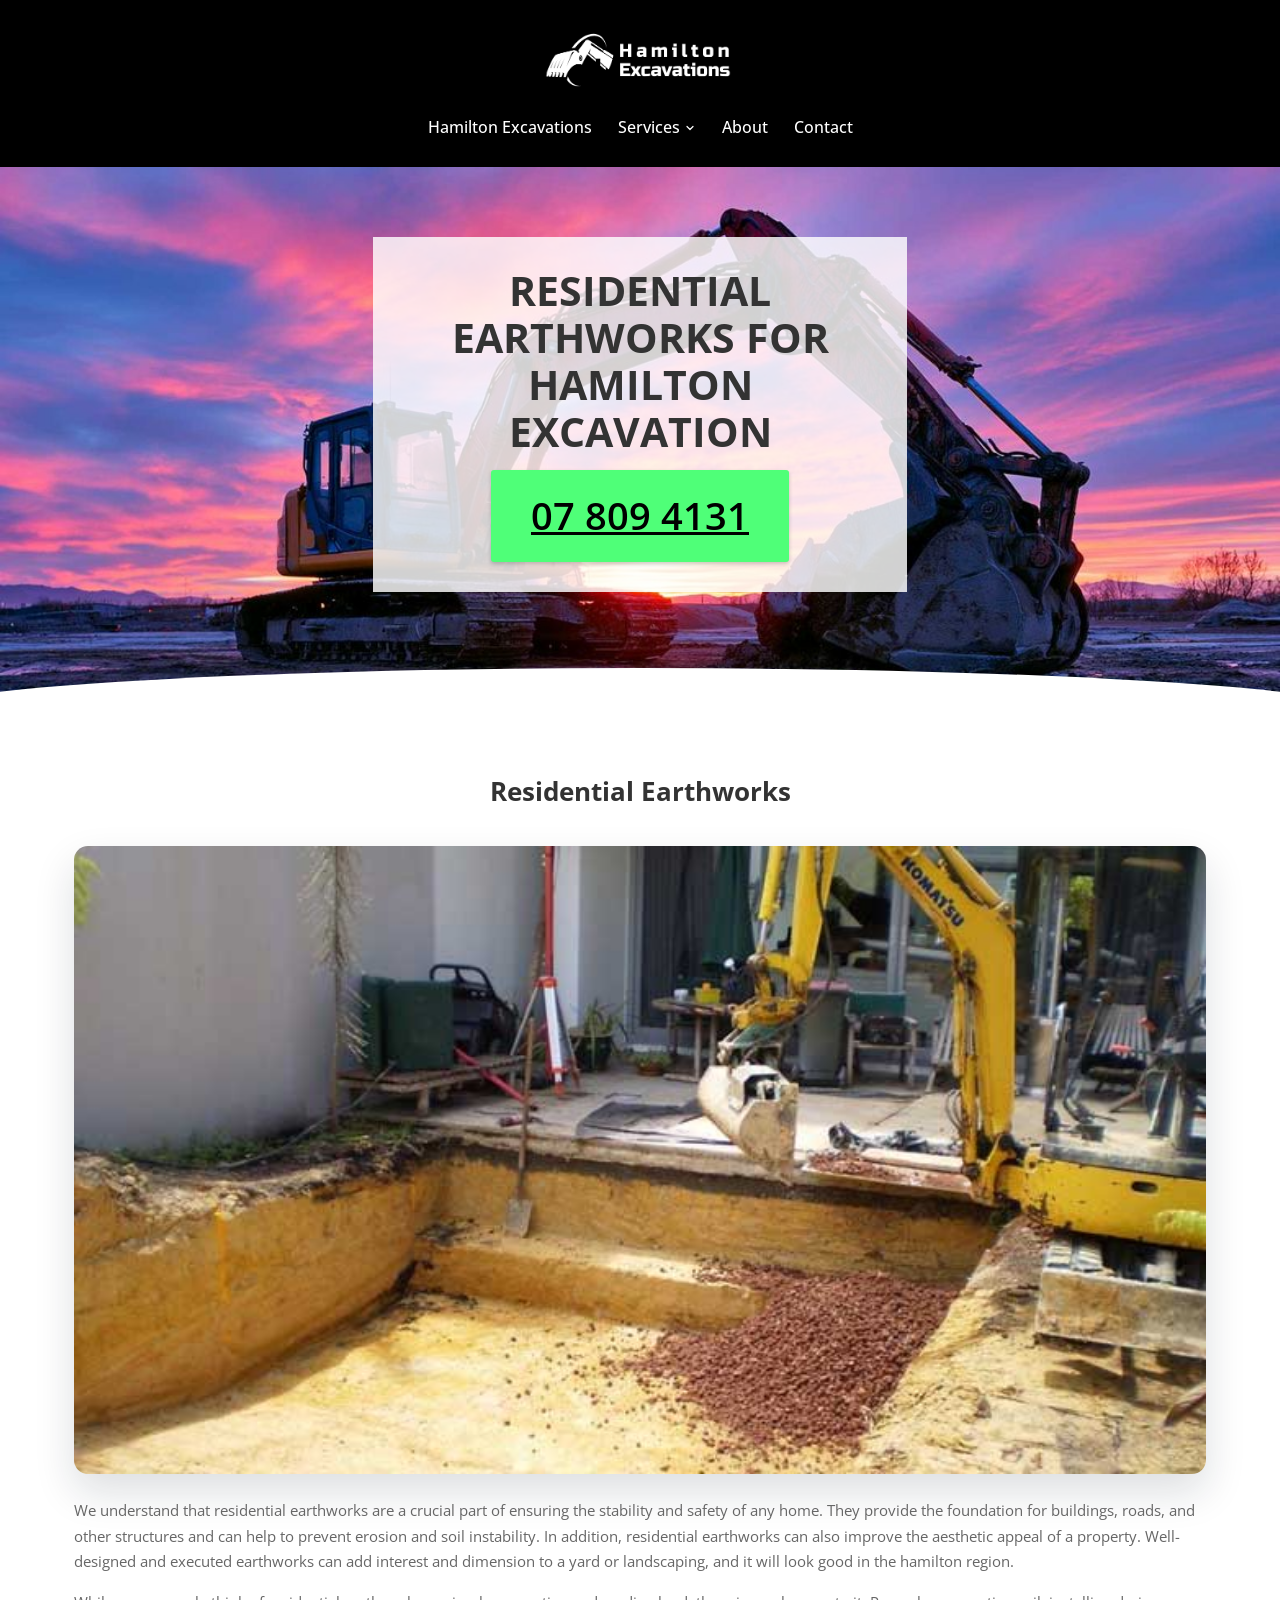
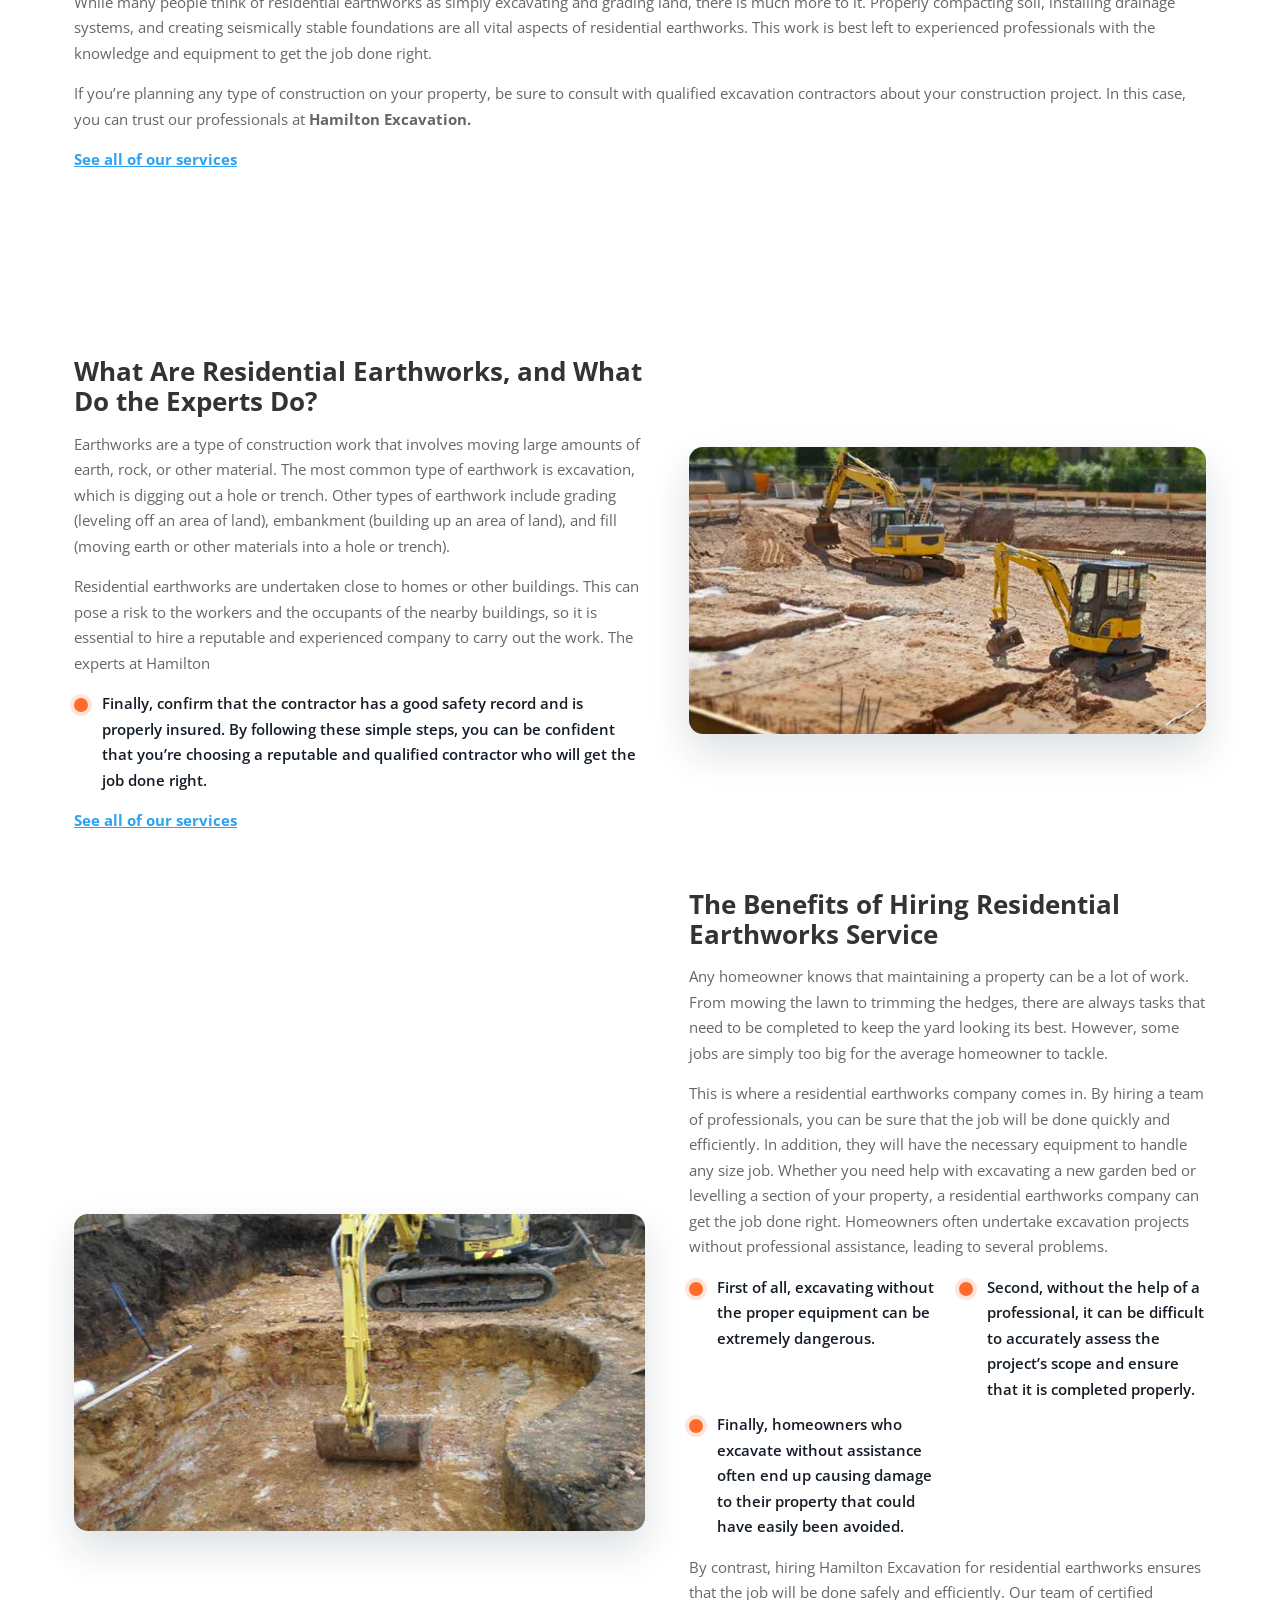
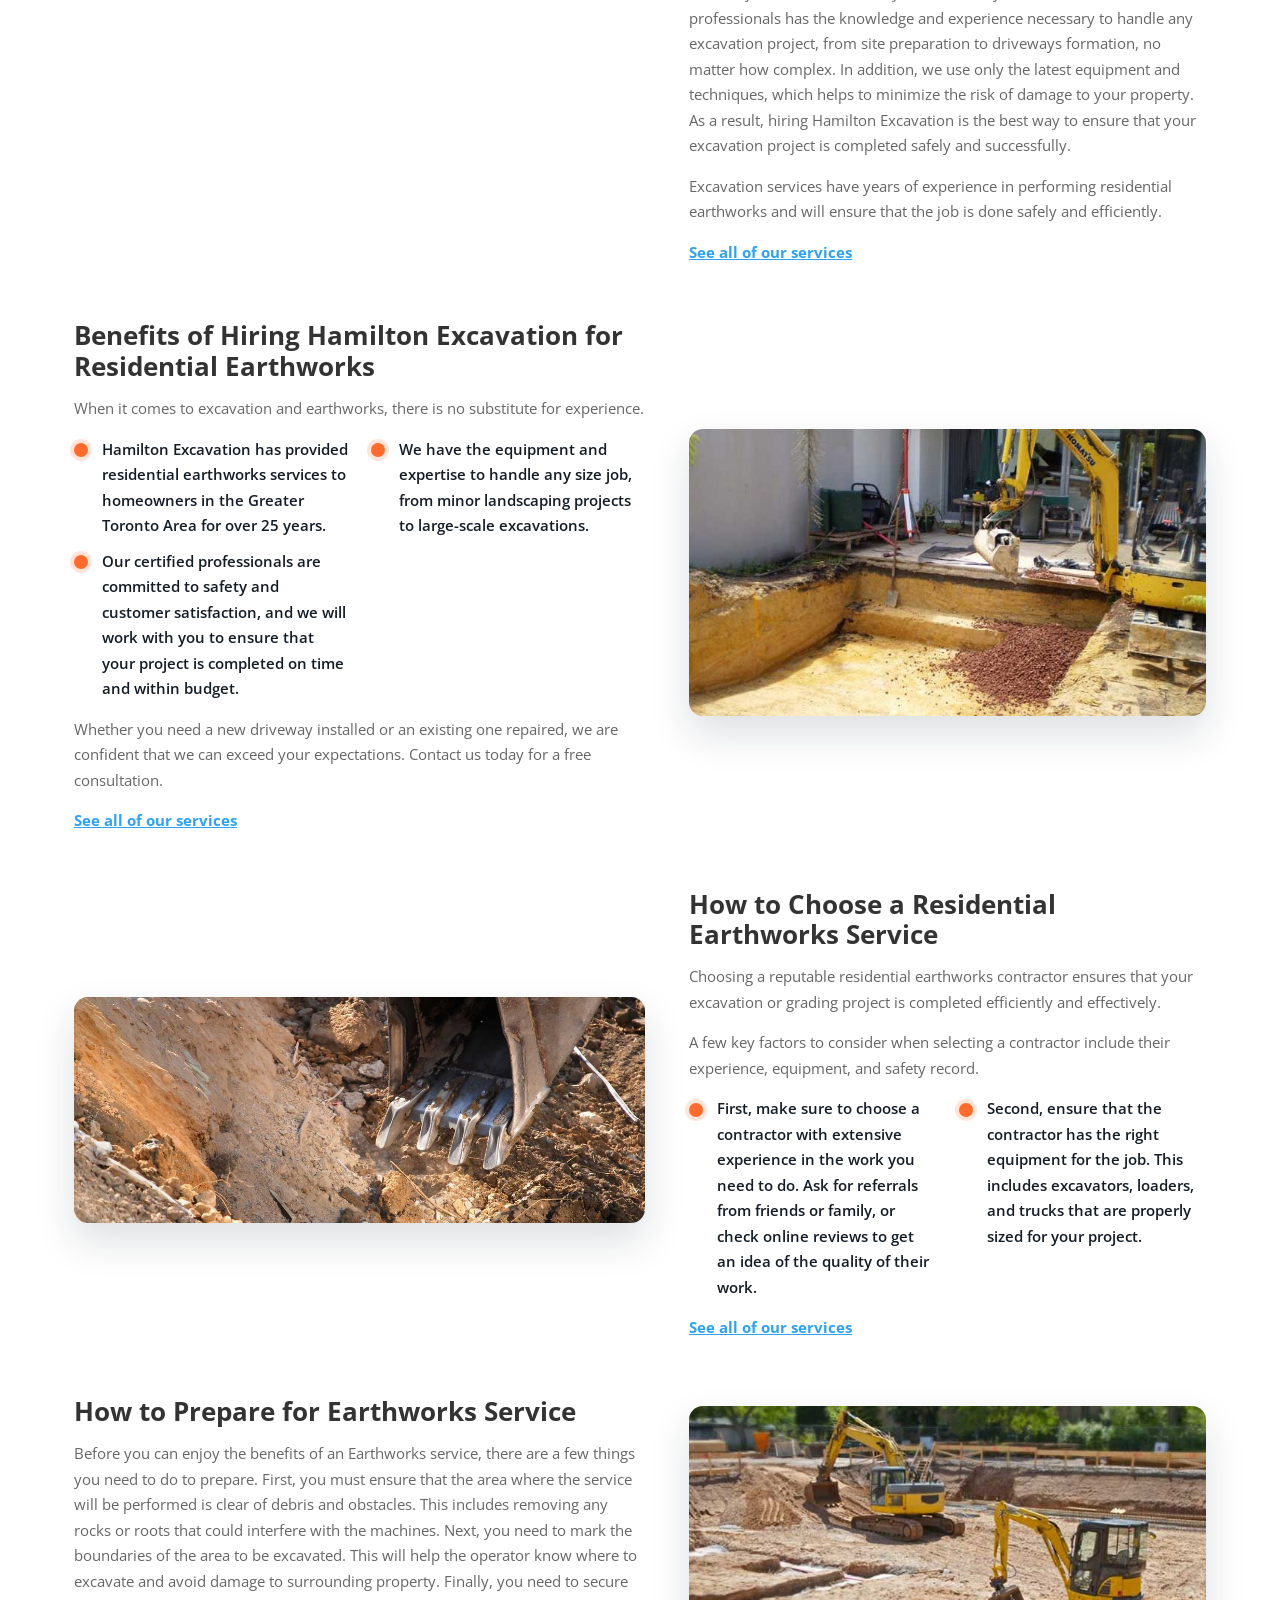
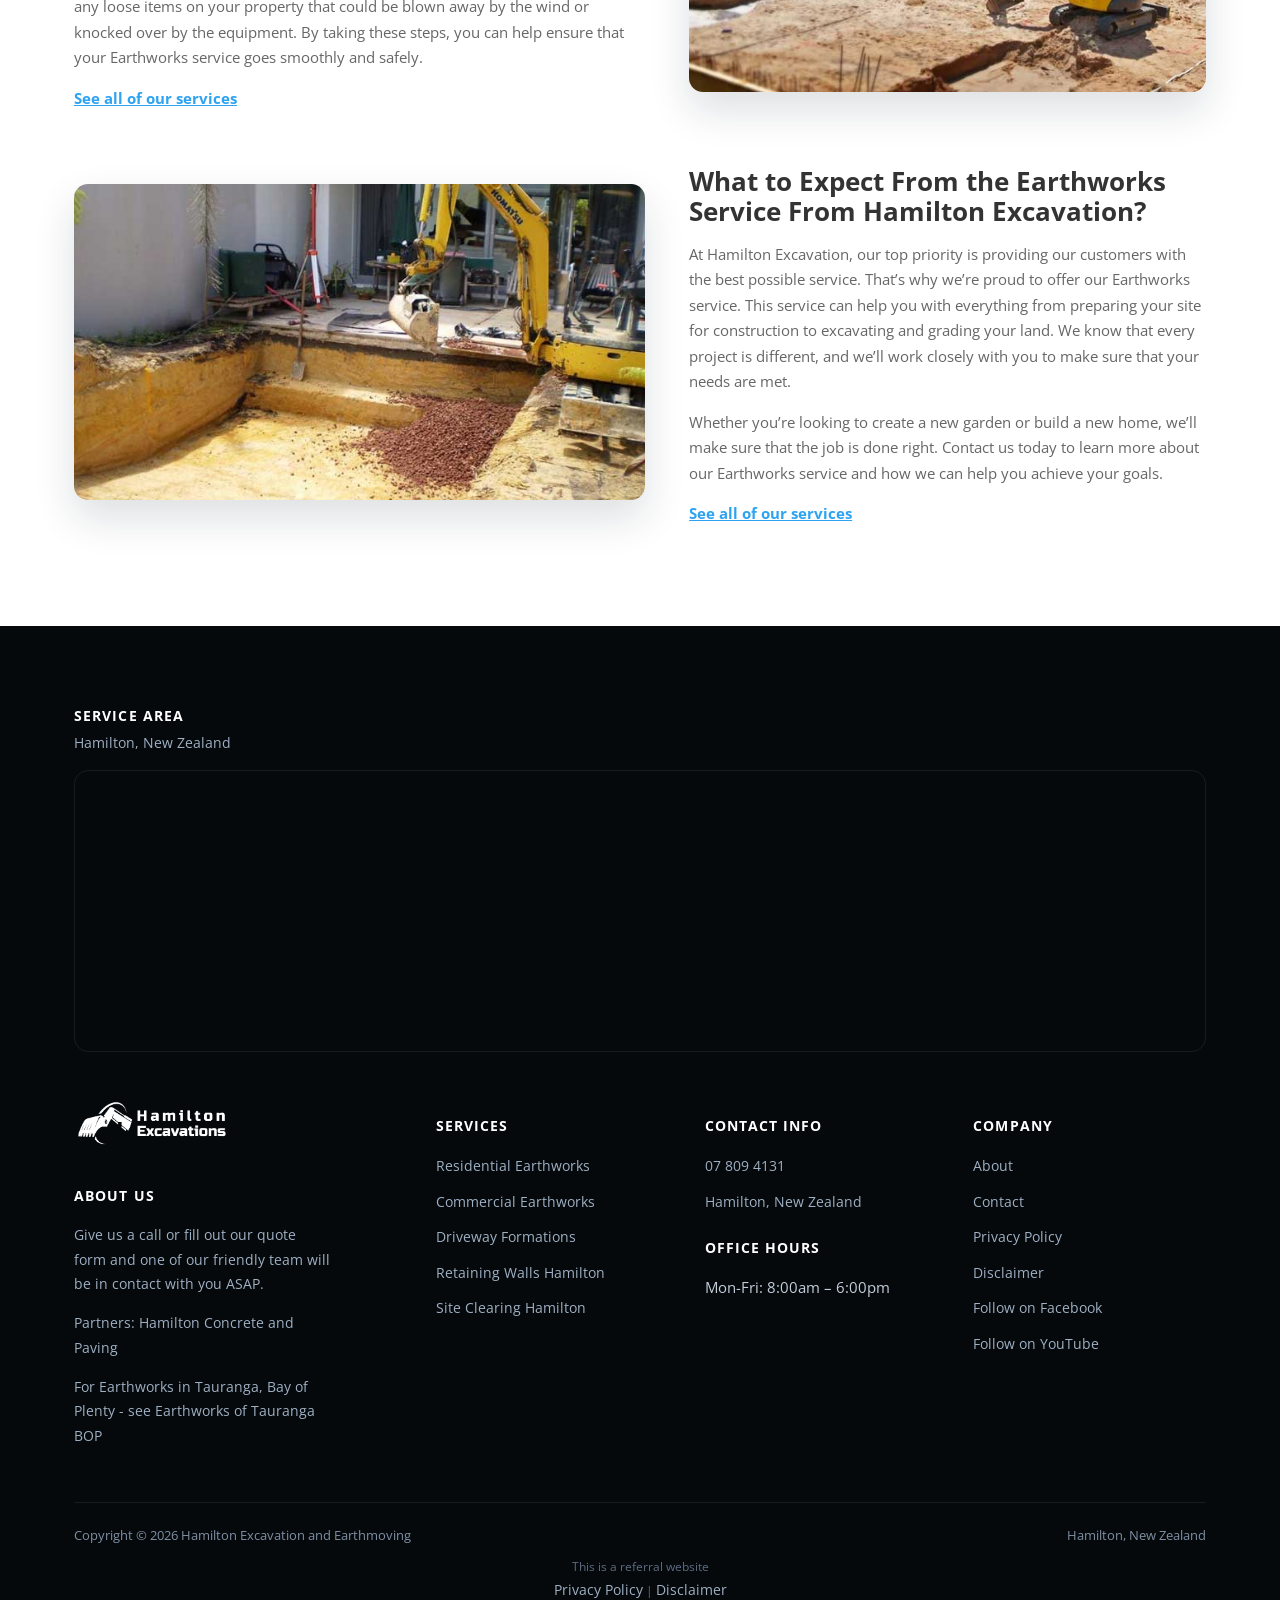
<file: residential-earthworks/index.html>
<!doctype html>
<html lang="en-NZ">
<head>
<!-- Google Tag Manager -->
<script>(function(w,d,s,l,i){w[l]=w[l]||[];w[l].push({'gtm.start':new Date().getTime(),event:'gtm.js'});var f=d.getElementsByTagName(s)[0],j=d.createElement(s),dl=l!='dataLayer'?'&l='+l:'';j.async=true;j.src='https://www.googletagmanager.com/gtm.js?id='+i+dl;f.parentNode.insertBefore(j,f);})(window,document,'script','dataLayer','GTM-MQJZXBH');</script>
<!-- End Google Tag Manager -->
<!-- Google tag (gtag.js) -->
<script async src="https://www.googletagmanager.com/gtag/js?id=G-6KZC2L4CS7"></script>
<script>
  window.dataLayer = window.dataLayer || [];
  function gtag(){dataLayer.push(arguments);}
  gtag('js', new Date());
  gtag('config', 'G-6KZC2L4CS7');
  gtag('config', 'AW-10951528442');
  gtag('config', 'G-4M3SEHZ516');
</script>
<meta charset="UTF-8">
<meta name="viewport" content="width=device-width, initial-scale=1.0">
<link rel="icon" href="/favicon-32.png" sizes="32x32" type="image/png">
<link rel="icon" href="/favicon-192.png" sizes="192x192" type="image/png">
<link rel="apple-touch-icon" href="/apple-touch-icon.png">
<title>Residential Earthworks Services | Hamilton Excavations</title>
<meta name="description" content="Residential earthworks are a crucial part of ensuring the stability and safety of any home. They provide the foundation for buildings, roads.">
<meta name="robots" content="follow, index, max-snippet:-1, max-video-preview:-1, max-image-preview:large">
<link rel="canonical" href="https://hamiltonexcavations.co.nz/residential-earthworks/">
<meta property="og:locale" content="en_US">
<meta property="og:type" content="article">
<meta property="og:title" content="Residential Earthworks Services | Hamilton Excavations">
<meta property="og:description" content="Residential earthworks are a crucial part of ensuring the stability and safety of any home. They provide the foundation for buildings, roads.">
<meta property="og:url" content="https://hamiltonexcavations.co.nz/residential-earthworks/">
<meta property="og:site_name" content="Hamilton Earthworks &amp; Excavation | Local Earthmoving">
<meta name="twitter:card" content="summary_large_image">
<meta name="twitter:title" content="Residential Earthworks Services | Hamilton Excavations">
<meta name="twitter:description" content="Residential earthworks are a crucial part of ensuring the stability and safety of any home. They provide the foundation for buildings, roads.">
<meta name="twitter:label1" content="Time to read">
<meta name="twitter:data1" content="10 minutes">
<script type="application/ld+json">{"@context": "https://schema.org", "@graph": [{"@type": "Place", "@id": "https://hamiltonexcavations.co.nz/#place", "address": {"@type": "PostalAddress", "addressLocality": "Waikato", "addressRegion": "Hamilton", "addressCountry": "New Zealand"}}, {"@type": ["LocalBusiness", "Organization"], "@id": "https://hamiltonexcavations.co.nz/#organization", "name": "Hamilton Excavations and Earthworks", "url": "https://hamiltonexcavations.co.nz", "email": "info@hamiltonexcavations.co.nz", "address": {"@type": "PostalAddress", "addressLocality": "Waikato", "addressRegion": "Hamilton", "addressCountry": "New Zealand"}, "logo": {"@type": "ImageObject", "@id": "https://hamiltonexcavations.co.nz/#logo", "url": "https://hamiltonexcavations.co.nz/images/logo-square-Hamilton-Excavations_Blk.png", "contentUrl": "https://hamiltonexcavations.co.nz/images/logo-square-Hamilton-Excavations_Blk.png", "caption": "Hamilton Earthworks &amp; Excavation | Local Earthmoving", "inLanguage": "en-US", "width": "600", "height": "600"}, "openingHours": ["Monday,Tuesday,Wednesday,Thursday,Friday 08:00-18:00"], "location": {"@id": "https://hamiltonexcavations.co.nz/#place"}, "image": {"@id": "https://hamiltonexcavations.co.nz/#logo"}, "telephone": "+64-7-808-1241"}, {"@type": "WebSite", "@id": "https://hamiltonexcavations.co.nz/#website", "url": "https://hamiltonexcavations.co.nz", "name": "Hamilton Earthworks &amp; Excavation | Local Earthmoving", "alternateName": "Hamilton Excavation Service | Local Earthworks", "publisher": {"@id": "https://hamiltonexcavations.co.nz/#organization"}, "inLanguage": "en-US"}, {"@type": "BreadcrumbList", "@id": "https://hamiltonexcavations.co.nz/residential-earthworks/#breadcrumb", "itemListElement": [{"@type": "ListItem", "position": "1", "item": {"@id": "https://hamiltonexcavations.co.nz", "name": "Home"}}, {"@type": "ListItem", "position": "2", "item": {"@id": "https://hamiltonexcavations.co.nz/residential-earthworks/", "name": "residential-earthworks"}}]}, {"@type": "WebPage", "@id": "https://hamiltonexcavations.co.nz/residential-earthworks/#webpage", "url": "https://hamiltonexcavations.co.nz/residential-earthworks/", "name": "Residential Earthworks Services | Hamilton Excavations", "datePublished": "2022-08-01T09:23:46+00:00", "dateModified": "2025-04-08T02:36:03+00:00", "isPartOf": {"@id": "https://hamiltonexcavations.co.nz/#website"}, "inLanguage": "en-US", "breadcrumb": {"@id": "https://hamiltonexcavations.co.nz/residential-earthworks/#breadcrumb"}}, {"@type": "Person", "@id": "https://hamiltonexcavations.co.nz/residential-earthworks/#author", "name": "samstoysnz@gmail.com", "image": {"@type": "ImageObject", "@id": "https://secure.gravatar.com/avatar/1a805ecce72dbea624f8210f16b617142cd50f277b3b90b3f68485606a558cd0?s=96&amp;d=mm&amp;r=g", "url": "https://secure.gravatar.com/avatar/1a805ecce72dbea624f8210f16b617142cd50f277b3b90b3f68485606a558cd0?s=96&amp;d=mm&amp;r=g", "caption": "samstoysnz@gmail.com", "inLanguage": "en-US"}, "sameAs": ["https://hamiltonexcavations.co.nz"], "worksFor": {"@id": "https://hamiltonexcavations.co.nz/#organization"}}, {"@type": "Article", "headline": "Residential Earthworks Services | Hamilton Excavations", "keywords": "Residential Earthworks", "datePublished": "2022-08-01T09:23:46+00:00", "dateModified": "2025-04-08T02:36:03+00:00", "author": {"@id": "https://hamiltonexcavations.co.nz/residential-earthworks/#author", "name": "samstoysnz@gmail.com"}, "publisher": {"@id": "https://hamiltonexcavations.co.nz/#organization"}, "description": "Residential earthworks are a crucial part of ensuring the stability and safety of any home. They provide the foundation for buildings, roads.", "name": "Residential Earthworks Services | Hamilton Excavations", "@id": "https://hamiltonexcavations.co.nz/residential-earthworks/#richSnippet", "isPartOf": {"@id": "https://hamiltonexcavations.co.nz/residential-earthworks/#webpage"}, "inLanguage": "en-US", "mainEntityOfPage": {"@id": "https://hamiltonexcavations.co.nz/residential-earthworks/#webpage"}}]}</script>
<script type="application/ld+json">{"@context": "https://schema.org", "@type": "BreadcrumbList", "itemListElement": [{"@type": "ListItem", "position": 1, "name": "Home", "item": "https://hamiltonexcavations.co.nz/"}, {"@type": "ListItem", "position": 2, "name": "Residential Earthworks", "item": "https://hamiltonexcavations.co.nz/residential-earthworks/"}]}</script>
<script type="application/ld+json">{"@context": "https://schema.org", "@type": "Service", "serviceType": "Residential Earthworks", "name": "Residential Earthworks", "provider": {"@type": "LocalBusiness", "name": "Hamilton Excavation and Earthmoving", "telephone": "+6478094131"}, "areaServed": {"@type": "City", "name": "Hamilton"}, "url": "https://hamiltonexcavations.co.nz/residential-earthworks/"}</script>
<link rel="preconnect" href="https://fonts.googleapis.com">
<link rel="preconnect" href="https://fonts.gstatic.com" crossorigin>
<link rel="preload" as="style" href="https://fonts.googleapis.com/css2?family=Open+Sans:wght@400;600;700;800&display=swap" onload="this.onload=null;this.rel='stylesheet'">
<noscript><link rel="stylesheet" href="https://fonts.googleapis.com/css2?family=Open+Sans:wght@400;600;700;800&display=swap"></noscript>
<link rel="stylesheet" href="/css/style.css">
<style id="mnfix">.mobile-menu.open{max-height:calc(100vh - 150px);max-height:calc(100dvh - 150px);overflow-y:auto;-webkit-overflow-scrolling:touch;overscroll-behavior:contain}.mobile-menu.msub-ready .mobile-submenu{display:none}.mobile-menu.msub-ready .mobile-submenu.open{display:flex}.mobile-menu a.msub-parent{display:flex;justify-content:space-between;align-items:center}.mobile-menu a.msub-parent::after{content:"";width:8px;height:8px;border-right:2px solid currentColor;border-bottom:2px solid currentColor;transform:rotate(45deg);margin-right:6px;transition:transform .2s}.mobile-menu a.msub-parent[aria-expanded=true]::after{transform:rotate(-135deg)}</style></head>
<body class="">
<noscript><iframe src="https://www.googletagmanager.com/ns.html?id=GTM-MQJZXBH" height="0" width="0" style="display:none;visibility:hidden"></iframe></noscript>
<header class="classic">
  <div class="c-head wrap">
    <a href="/" class="brand"><img src="/images/logo-long-Hamilton-Excavations-white.png" alt="Hamilton Excavations" width="496" height="175"></a>
    <nav class="links"><a href="/">Hamilton Excavations</a><div class="nav-item"><a href="/services/">Services <svg viewBox="0 0 24 24" fill="none" stroke-width="2.4" stroke-linecap="round" stroke-linejoin="round"><path d="m6 9 6 6 6-6"/></svg></a><div class="nav-dropdown"><a href="/residential-earthworks/">Residential Earthworks</a><a href="/commercial-earthworks/">Commercial Earthworks</a><a href="/driveway-formation/">Driveway Formation</a><a href="/retaining-walls/">Retaining Walls</a><a href="/site-clearing/">Site Clearing</a></div></div><a href="/about/">About</a><a href="/contact/">Contact</a></nav>
    <button type="button" class="hamburger-btn" id="hamburgerBtn" aria-label="Open menu" aria-expanded="false"><svg viewBox="0 0 24 24" fill="none" stroke="#fff" stroke-width="2.4" stroke-linecap="round" stroke-linejoin="round"><path d="M4 7h16M4 12h16M4 17h16"/></svg></button>
  </div>
  <div class="mobile-menu" id="mobileMenu"><a href="/">Hamilton Excavations</a><a href="/services/">Services</a><div class="mobile-submenu"><a href="/residential-earthworks/">Residential Earthworks</a><a href="/commercial-earthworks/">Commercial Earthworks</a><a href="/driveway-formation/">Driveway Formation</a><a href="/retaining-walls/">Retaining Walls</a><a href="/site-clearing/">Site Clearing</a></div><a href="/about/">About</a><a href="/contact/">Contact</a><a href="tel:078094131" class="mobile-menu-phone">Call 07 809 4131</a></div>
</header>
<main>
<section class="hero-c" id="top"><div class="hero-c-box"><div class="row"><div class="text"><h1>RESIDENTIAL EARTHWORKS FOR HAMILTON EXCAVATION</h1></div><p class="btn-wrap"><a class="btn btn-primary" href="tel:078094131">07 809 4131</a></p></div></div></section>
<section class=""><div class="wrap"><div class="row"><div class="text">

<h2>Residential Earthworks </h2>

</div></div><div class="row"><div class="figure"><img src="/images/c2.jpg" alt="concrete in motion - Drain Laying Auckland" width="692" height="384" loading="lazy" decoding="async"></div><div class="text"><p>We understand that residential earthworks are a crucial part of ensuring the stability and safety of any home. They provide the foundation for buildings, roads, and other structures and can help to prevent erosion and soil instability. In addition, residential earthworks can also improve the aesthetic appeal of a property. Well-designed and executed earthworks can add interest and dimension to a yard or landscaping, and it will look good in the hamilton region.</p>
<p>While many people think of residential earthworks as simply excavating and grading land, there is much more to it. Properly compacting soil, installing drainage systems, and creating seismically stable foundations are all vital aspects of residential earthworks. This work is best left to experienced professionals with the knowledge and equipment to get the job done right.</p>
<p>If you’re planning any type of construction on your property, be sure to consult with qualified excavation contractors about your construction project. In this case, you can trust our professionals at <strong>Hamilton Excavation.</strong></p>
<p><a href="/services/">See all of our services</a></p></div></div></div></section>
<section class=""><div class="wrap"><div class="row cols cols-2"><div class="col"><div class="text"><h2><strong>What Are Residential Earthworks, and What Do the Experts Do?</strong></h2>
<p><strong></strong></p>
<p>Earthworks are a type of construction work that involves moving large amounts of earth, rock, or other material. The most common type of earthwork is excavation, which is digging out a hole or trench. Other types of earthwork include grading (leveling off an area of land), embankment (building up an area of land), and fill (moving earth or other materials into a hole or trench).</p>
<p>Residential earthworks are undertaken close to homes or other buildings. This can pose a risk to the workers and the occupants of the nearby buildings, so it is essential to hire a reputable and experienced company to carry out the work. The experts at Hamilton</p>

<ul>
<li>Finally, confirm that the contractor has a good safety record and is properly insured. By following these simple steps, you can be confident that you’re choosing a reputable and qualified contractor who will get the job done right.</li>
</ul>
<p><a href="/services/">See all of our services</a></p></div></div><div class="col"><div class="figure"><img src="/images/c4-1-1.jpg" alt="Drain Laying Auckland excavation image in Waitakere NZ" width="692" height="384" loading="lazy" decoding="async"></div></div></div><div class="row cols cols-2"><div class="col"><div class="figure"><img src="/images/c3-1.jpg" alt="Drain Laying Auckland excavation image in Waitakere NZ" width="692" height="384" loading="lazy" decoding="async"></div></div><div class="col"><div class="text"><h2><strong>The Benefits of Hiring Residential Earthworks Service</strong></h2>
<p><strong></strong></p>
<p>Any homeowner knows that maintaining a property can be a lot of work. From mowing the lawn to trimming the hedges, there are always tasks that need to be completed to keep the yard looking its best. However, some jobs are simply too big for the average homeowner to tackle.</p>
<p>This is where a residential earthworks company comes in. By hiring a team of professionals, you can be sure that the job will be done quickly and efficiently. In addition, they will have the necessary equipment to handle any size job. Whether you need help with excavating a new garden bed or levelling a section of your property, a residential earthworks company can get the job done right. Homeowners often undertake excavation projects without professional assistance, leading to several problems.</p>
<ul>
<li>First of all, excavating without the proper equipment can be extremely dangerous.</li>
<li>Second, without the help of a professional, it can be difficult to accurately assess the project’s scope and ensure that it is completed properly.</li>
<li>Finally, homeowners who excavate without assistance often end up causing damage to their property that could have easily been avoided.</li>
</ul>
<p>By contrast, hiring Hamilton Excavation for residential earthworks ensures that the job will be done safely and efficiently. Our team of certified professionals has the knowledge and experience necessary to handle any excavation project, from site preparation to driveways formation, no matter how complex. In addition, we use only the latest equipment and techniques, which helps to minimize the risk of damage to your property. As a result, hiring Hamilton Excavation is the best way to ensure that your excavation project is completed safely and successfully.</p>
<p>Excavation services have years of experience in performing residential earthworks and will ensure that the job is done safely and efficiently.</p>
<p><a href="/services/">See all of our services</a></p></div></div></div><div class="row cols cols-2"><div class="col"><div class="text"><h2><strong>Benefits of Hiring Hamilton Excavation for Residential Earthworks </strong></h2>
<p><strong></strong></p>
<p>When it comes to excavation and earthworks, there is no substitute for experience.</p>
<ul>
<li>Hamilton Excavation has provided residential earthworks services to homeowners in the Greater Toronto Area for over 25 years.</li>
<li>We have the equipment and expertise to handle any size job, from minor landscaping projects to large-scale excavations.</li>
<li>Our certified professionals are committed to safety and customer satisfaction, and we will work with you to ensure that your project is completed on time and within budget.</li>
</ul>
<p>Whether you need a new driveway installed or an existing one repaired, we are confident that we can exceed your expectations. Contact us today for a free consultation.</p>
<p><a href="/services/">See all of our services</a></p></div></div><div class="col"><div class="figure"><img src="/images/c2-2.jpg" alt="Drain Laying Auckland excavation image in Waitakere NZ" width="692" height="384" loading="lazy" decoding="async"></div></div></div><div class="row cols cols-2"><div class="col"><div class="figure"><img src="/images/chchex-1.jpg" alt="Drain Laying Auckland excavation image in Waitakere NZ" width="1100" height="436" loading="lazy" decoding="async"></div></div><div class="col"><div class="text"><h2><strong>How to Choose a Residential Earthworks Service </strong></h2>
<p><strong></strong></p>
<p>Choosing a reputable residential earthworks contractor ensures that your excavation or grading project is completed efficiently and effectively.</p>
<p>A few key factors to consider when selecting a contractor include their experience, equipment, and safety record.</p>
<ul>
<li>First, make sure to choose a contractor with extensive experience in the work you need to do. Ask for referrals from friends or family, or check online reviews to get an idea of the quality of their work.</li>
<li>Second, ensure that the contractor has the right equipment for the job. This includes excavators, loaders, and trucks that are properly sized for your project.</li>
</ul>
<p><a href="/services/">See all of our services</a></p></div></div></div><div class="row cols cols-2"><div class="col"><div class="text"><h2><strong>How to Prepare for Earthworks Service </strong></h2>
<p><strong></strong></p>
<p>Before you can enjoy the benefits of an Earthworks service, there are a few things you need to do to prepare. First, you must ensure that the area where the service will be performed is clear of debris and obstacles. This includes removing any rocks or roots that could interfere with the machines. Next, you need to mark the boundaries of the area to be excavated. This will help the operator know where to excavate and avoid damage to surrounding property. Finally, you need to secure any loose items on your property that could be blown away by the wind or knocked over by the equipment. By taking these steps, you can help ensure that your Earthworks service goes smoothly and safely.</p>
<p><a href="/services/">See all of our services</a></p></div></div><div class="col"><div class="figure"><img src="/images/c4-1-1.jpg" alt="Drain Laying Auckland excavation image in Waitakere NZ" width="692" height="384" loading="lazy" decoding="async"></div></div></div><div class="row cols cols-2"><div class="col"><div class="figure"><img src="/images/c2-2.jpg" alt="Drain Laying Auckland excavation image in Waitakere NZ" width="692" height="384" loading="lazy" decoding="async"></div></div><div class="col"><div class="text"><h2><strong>What to Expect From the Earthworks Service From Hamilton Excavation?</strong></h2>
<p><strong></strong></p>
<p>At Hamilton Excavation, our top priority is providing our customers with the best possible service. That’s why we’re proud to offer our Earthworks service. This service can help you with everything from preparing your site for construction to excavating and grading your land. We know that every project is different, and we’ll work closely with you to make sure that your needs are met.</p>
<p>Whether you’re looking to create a new garden or build a new home, we’ll make sure that the job is done right. Contact us today to learn more about our Earthworks service and how we can help you achieve your goals.</p>
<p><a href="/services/">See all of our services</a></p></div></div></div></div></section>
</main>
<footer>
  <div class="wrap">
    <div class="footer-map-head"><h4>Service Area</h4><p>Hamilton, New Zealand</p></div><div class="footer-map"><iframe src="https://www.google.com/maps/embed?pb=!1m14!1m8!1m3!1d201825.3637955266!2d175.24839!3d-37.777821!3m2!1i1024!2i768!4f13.1!3m3!1m2!1s0x248fe0f146247133%3A0x8e48f410fe444acb!2sHamilton%20Excavations%20and%20Retaining%20Walls!5e0!3m2!1sen!2sau!4v1680653129129!5m2!1sen!2sau" width="600" height="280" style="border:0" allowfullscreen loading="lazy" referrerpolicy="no-referrer-when-downgrade" title="Hamilton Excavation and Earthmoving service area map"></iframe></div>
    <div class="footer-grid "><div class="footer-brand"><a href="/" class="brand"><img src="/images/logo-long-Hamilton-Excavations-white.png" alt="Hamilton Excavations" width="496" height="175" loading="lazy"></a><h4>About us</h4><p>Give us a call or fill out our quote form and one of our friendly team will be in contact with you ASAP.</p><p>Partners: <a href="https://hamiltonconcretepaving.co.nz/" target="_blank" rel="noopener">Hamilton Concrete and Paving</a></p><p>For Earthworks in Tauranga, Bay of Plenty - see <a href="https://earthworkstaurangabop.co.nz/" target="_blank" rel="noopener">Earthworks of Tauranga BOP</a></p></div><div><h4>Services</h4><ul><li><a href="/residential-earthworks/">Residential Earthworks</a></li><li><a href="/commercial-earthworks/">Commercial Earthworks</a></li><li><a href="/driveway-formation/">Driveway Formations</a></li><li><a href="/retaining-walls/">Retaining Walls Hamilton</a></li><li><a href="/site-clearing/">Site Clearing Hamilton</a></li></ul></div><div><h4>Contact Info</h4><ul><li><a href="tel:078094131">07 809 4131</a></li><li><a href="https://goo.gl/maps/LF7P3GkXdFYofc6y6" target="_blank" rel="noopener">Hamilton, New Zealand</a></li></ul><h4 style="margin-top:22px;">Office Hours</h4><ul><li>Mon-Fri: 8:00am &ndash; 6:00pm</li></ul></div><div><h4>Company</h4><ul><li><a href="/about/">About</a></li><li><a href="/contact/">Contact</a></li><li><a href="/privacy-policy/">Privacy Policy</a></li><li><a href="/disclaimer/">Disclaimer</a></li><li><a href="https://www.facebook.com/profile.php?id=100091806720101" target="_blank" rel="noopener">Follow on Facebook</a></li><li><a href="https://www.youtube.com/channel/UCdYH-QV3wyLhXMecD7asqXA" target="_blank" rel="noopener">Follow on YouTube</a></li></ul></div></div>
    <div class="footer-bottom"><span>Copyright &copy; 2026 Hamilton Excavation and Earthmoving</span><span>Hamilton, New Zealand</span></div>
    <div class="footer-disclosure">This is a referral website<br><a href="/privacy-policy/">Privacy Policy</a> | <a href="/disclaimer/">Disclaimer</a></div>
  </div>
</footer>
<script>
(function(){var b=document.getElementById('hamburgerBtn'),m=document.getElementById('mobileMenu');if(!b||!m)return;b.addEventListener('click',function(){var o=m.classList.toggle('open');b.setAttribute('aria-expanded',o?'true':'false');});})();
</script>
<script src="https://link.msgsndr.com/js/form_embed.js" defer></script>
<script id="mnfixjs">(function(){var m=document.getElementById("mobileMenu");if(!m)return;m.querySelectorAll(".mobile-submenu").forEach(function(s){var p=s.previousElementSibling;if(!p||p.tagName!=="A")return;var a=document.createElement("a");a.href=p.getAttribute("href");a.textContent="All "+p.textContent.trim();s.insertBefore(a,s.firstChild);m.classList.add("msub-ready");p.classList.add("msub-parent");p.setAttribute("aria-expanded","false");p.addEventListener("click",function(e){e.preventDefault();var o=s.classList.toggle("open");p.setAttribute("aria-expanded",o?"true":"false")})});var b=document.getElementById("hamburgerBtn");document.addEventListener("pointerdown",function(e){if(!m.classList.contains("open")||m.contains(e.target)||(b&&b.contains(e.target)))return;m.classList.remove("open");if(b)b.setAttribute("aria-expanded","false")})})();</script></body>
</html>
</file>
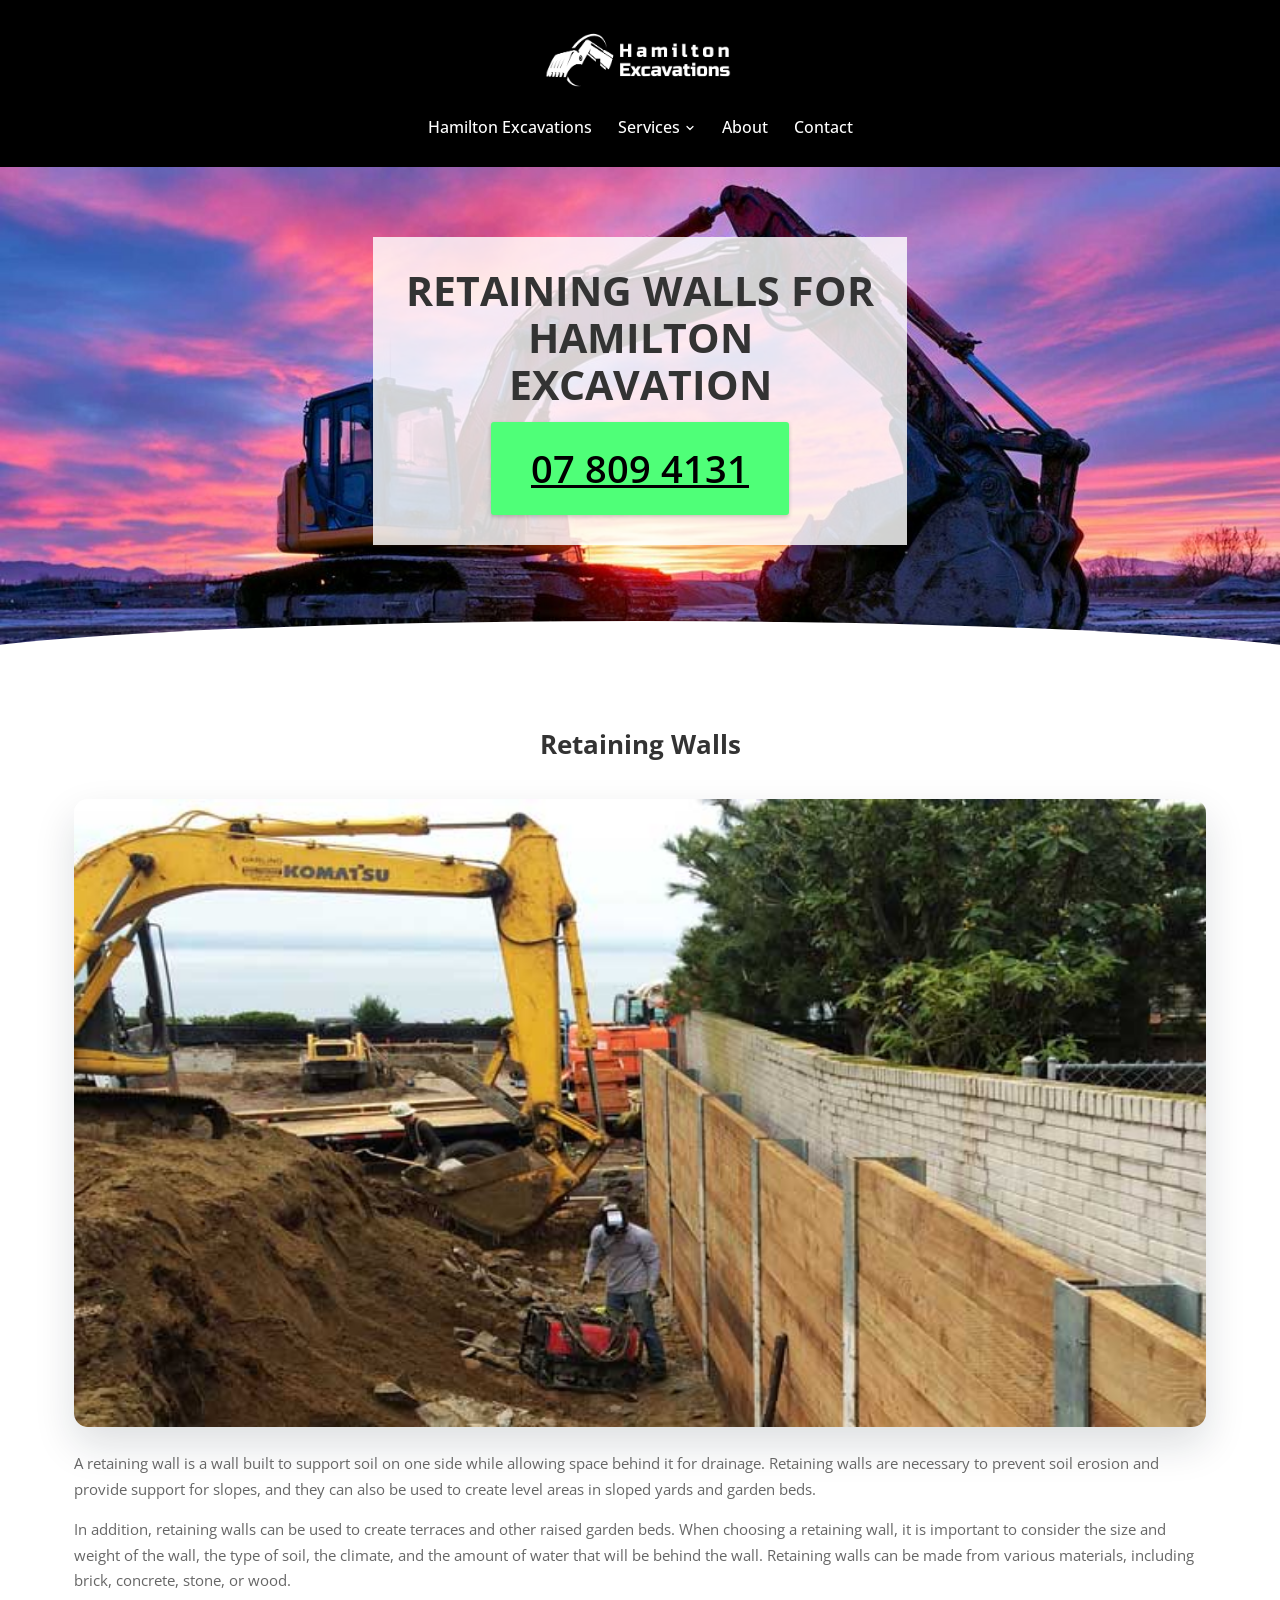
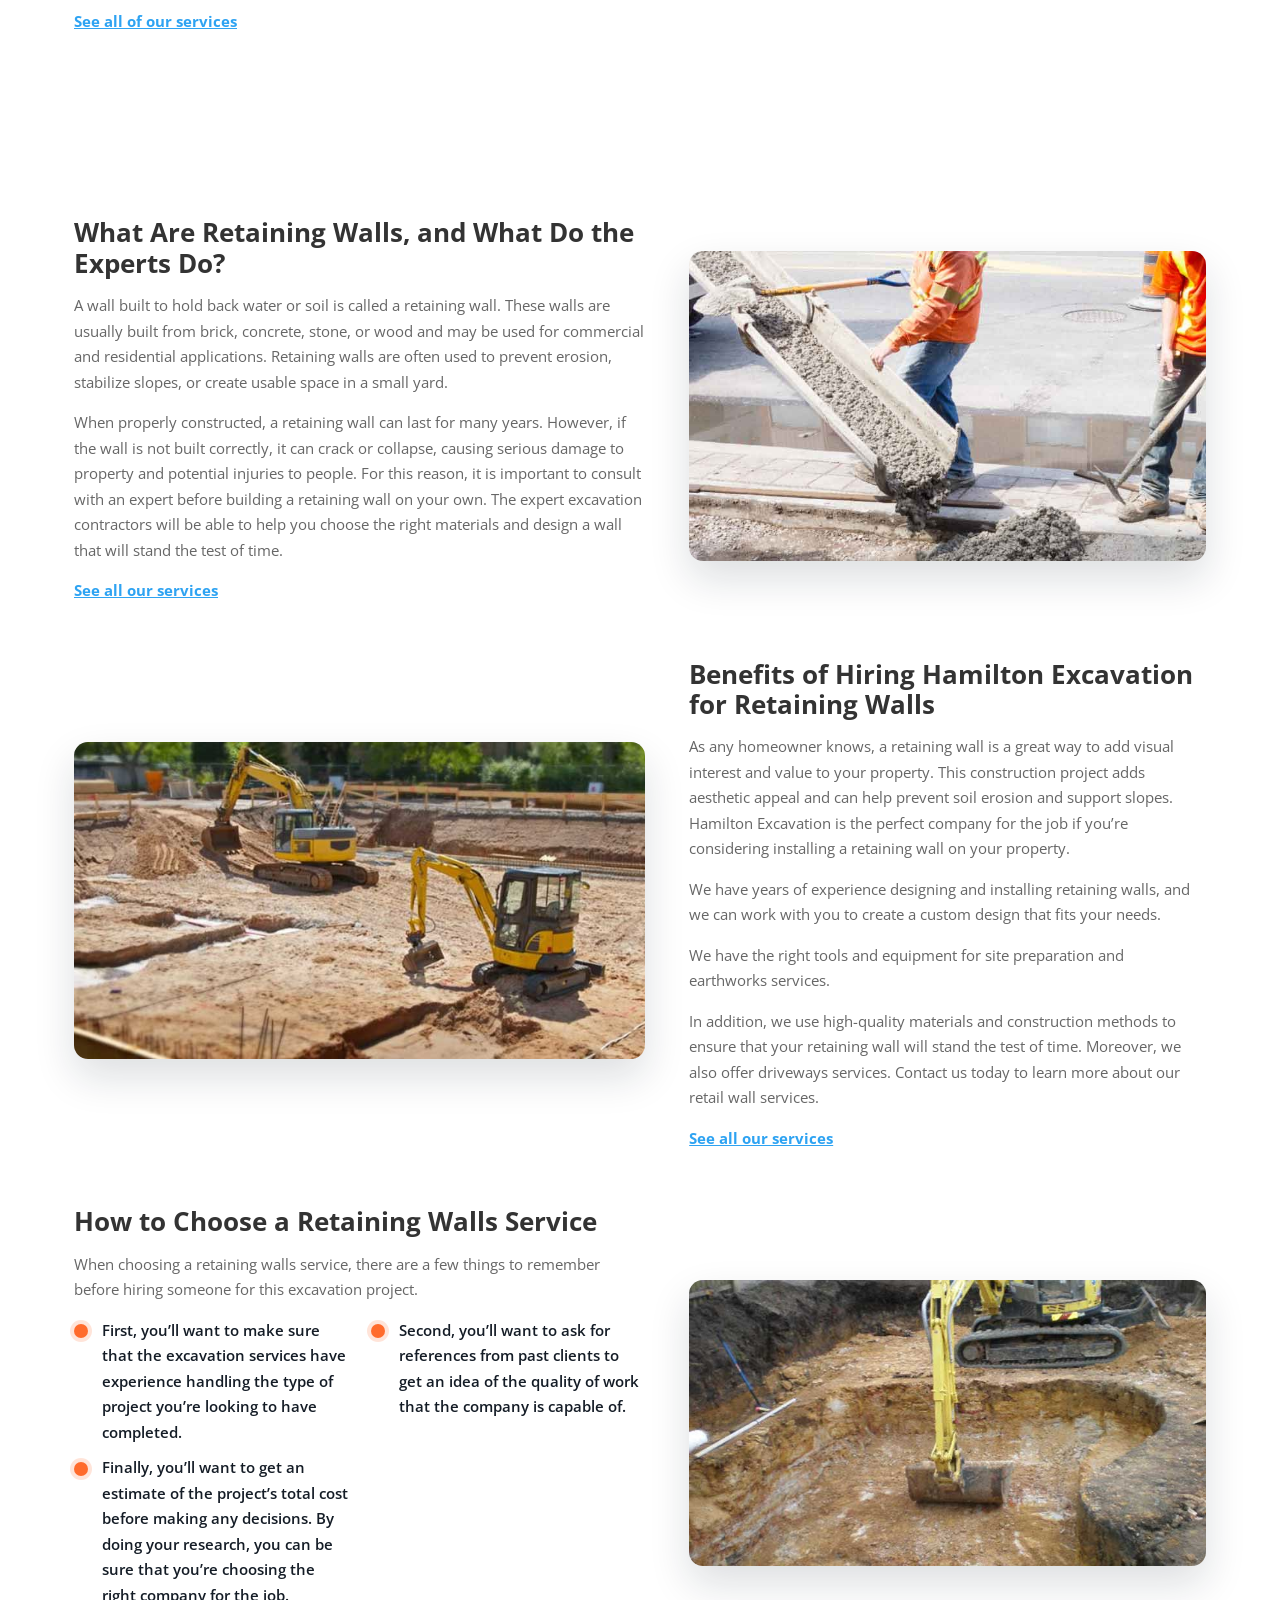
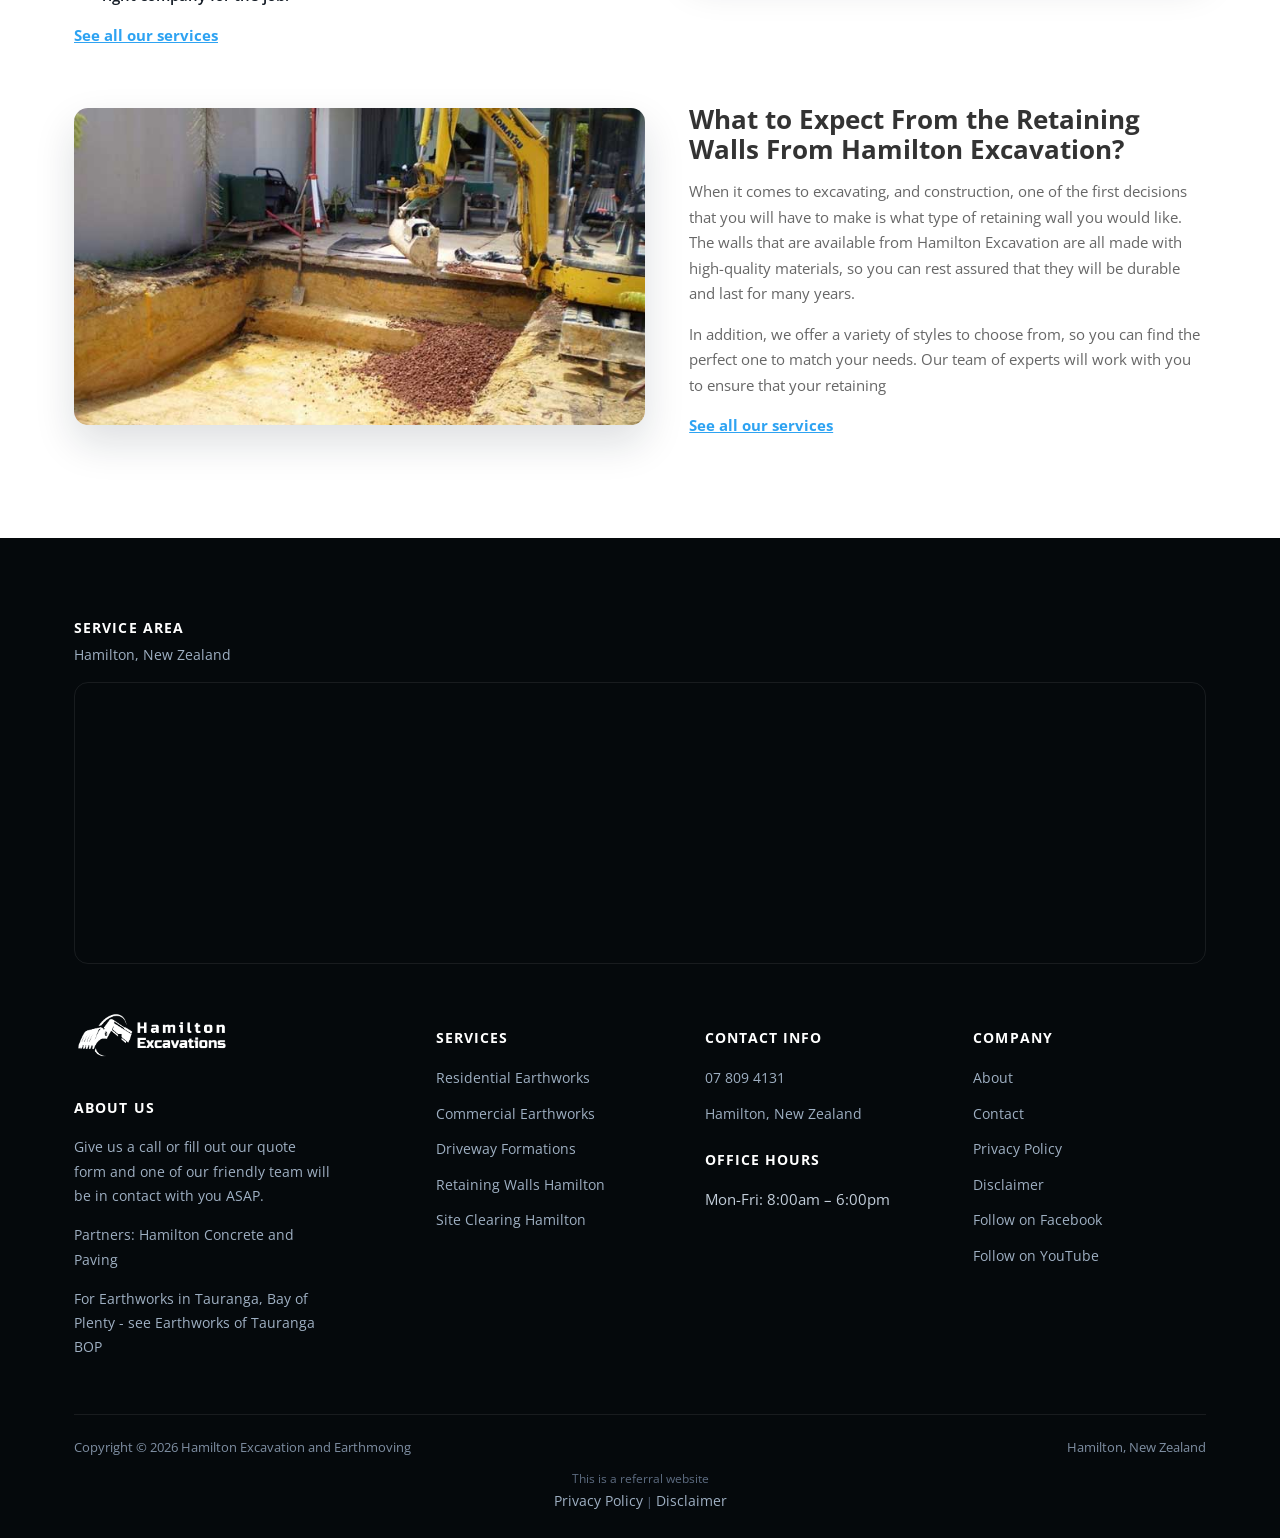
<file: retaining-walls/index.html>
<!doctype html>
<html lang="en-NZ">
<head>
<!-- Google Tag Manager -->
<script>(function(w,d,s,l,i){w[l]=w[l]||[];w[l].push({'gtm.start':new Date().getTime(),event:'gtm.js'});var f=d.getElementsByTagName(s)[0],j=d.createElement(s),dl=l!='dataLayer'?'&l='+l:'';j.async=true;j.src='https://www.googletagmanager.com/gtm.js?id='+i+dl;f.parentNode.insertBefore(j,f);})(window,document,'script','dataLayer','GTM-MQJZXBH');</script>
<!-- End Google Tag Manager -->
<!-- Google tag (gtag.js) -->
<script async src="https://www.googletagmanager.com/gtag/js?id=G-6KZC2L4CS7"></script>
<script>
  window.dataLayer = window.dataLayer || [];
  function gtag(){dataLayer.push(arguments);}
  gtag('js', new Date());
  gtag('config', 'G-6KZC2L4CS7');
  gtag('config', 'AW-10951528442');
  gtag('config', 'G-4M3SEHZ516');
</script>
<meta charset="UTF-8">
<meta name="viewport" content="width=device-width, initial-scale=1.0">
<link rel="icon" href="/favicon-32.png" sizes="32x32" type="image/png">
<link rel="icon" href="/favicon-192.png" sizes="192x192" type="image/png">
<link rel="apple-touch-icon" href="/apple-touch-icon.png">
<title>Retaining Walls Services Expert | Hamilton Excavations</title>
<meta name="description" content="Contact for Retaining walls services today! Retaining wall is built to support soil on one side while allowing space behind it for drainage.">
<meta name="robots" content="follow, index, max-snippet:-1, max-video-preview:-1, max-image-preview:large">
<link rel="canonical" href="https://hamiltonexcavations.co.nz/retaining-walls/">
<meta property="og:locale" content="en_US">
<meta property="og:type" content="article">
<meta property="og:title" content="Retaining Walls Services Expert | Hamilton Excavations">
<meta property="og:description" content="Contact for Retaining walls services today! Retaining wall is built to support soil on one side while allowing space behind it for drainage.">
<meta property="og:url" content="https://hamiltonexcavations.co.nz/retaining-walls/">
<meta property="og:site_name" content="Hamilton Earthworks &amp; Excavation | Local Earthmoving">
<meta name="twitter:card" content="summary_large_image">
<meta name="twitter:title" content="Retaining Walls Services Expert | Hamilton Excavations">
<meta name="twitter:description" content="Contact for Retaining walls services today! Retaining wall is built to support soil on one side while allowing space behind it for drainage.">
<meta name="twitter:label1" content="Time to read">
<meta name="twitter:data1" content="7 minutes">
<script type="application/ld+json">{"@context": "https://schema.org", "@graph": [{"@type": "Place", "@id": "https://hamiltonexcavations.co.nz/#place", "address": {"@type": "PostalAddress", "addressLocality": "Waikato", "addressRegion": "Hamilton", "addressCountry": "New Zealand"}}, {"@type": ["LocalBusiness", "Organization"], "@id": "https://hamiltonexcavations.co.nz/#organization", "name": "Hamilton Excavations and Earthworks", "url": "https://hamiltonexcavations.co.nz", "email": "info@hamiltonexcavations.co.nz", "address": {"@type": "PostalAddress", "addressLocality": "Waikato", "addressRegion": "Hamilton", "addressCountry": "New Zealand"}, "logo": {"@type": "ImageObject", "@id": "https://hamiltonexcavations.co.nz/#logo", "url": "https://hamiltonexcavations.co.nz/images/logo-square-Hamilton-Excavations_Blk.png", "contentUrl": "https://hamiltonexcavations.co.nz/images/logo-square-Hamilton-Excavations_Blk.png", "caption": "Hamilton Earthworks &amp; Excavation | Local Earthmoving", "inLanguage": "en-US", "width": "600", "height": "600"}, "openingHours": ["Monday,Tuesday,Wednesday,Thursday,Friday 08:00-18:00"], "location": {"@id": "https://hamiltonexcavations.co.nz/#place"}, "image": {"@id": "https://hamiltonexcavations.co.nz/#logo"}, "telephone": "+64-7-808-1241"}, {"@type": "WebSite", "@id": "https://hamiltonexcavations.co.nz/#website", "url": "https://hamiltonexcavations.co.nz", "name": "Hamilton Earthworks &amp; Excavation | Local Earthmoving", "alternateName": "Hamilton Excavation Service | Local Earthworks", "publisher": {"@id": "https://hamiltonexcavations.co.nz/#organization"}, "inLanguage": "en-US"}, {"@type": "BreadcrumbList", "@id": "https://hamiltonexcavations.co.nz/retaining-walls/#breadcrumb", "itemListElement": [{"@type": "ListItem", "position": "1", "item": {"@id": "https://hamiltonexcavations.co.nz", "name": "Home"}}, {"@type": "ListItem", "position": "2", "item": {"@id": "https://hamiltonexcavations.co.nz/retaining-walls/", "name": "retaining-walls"}}]}, {"@type": "WebPage", "@id": "https://hamiltonexcavations.co.nz/retaining-walls/#webpage", "url": "https://hamiltonexcavations.co.nz/retaining-walls/", "name": "Retaining Walls Services Expert | Hamilton Excavations", "datePublished": "2022-08-01T09:23:46+00:00", "dateModified": "2025-04-08T02:36:41+00:00", "isPartOf": {"@id": "https://hamiltonexcavations.co.nz/#website"}, "inLanguage": "en-US", "breadcrumb": {"@id": "https://hamiltonexcavations.co.nz/retaining-walls/#breadcrumb"}}, {"@type": "Person", "@id": "https://hamiltonexcavations.co.nz/retaining-walls/#author", "name": "samstoysnz@gmail.com", "image": {"@type": "ImageObject", "@id": "https://secure.gravatar.com/avatar/1a805ecce72dbea624f8210f16b617142cd50f277b3b90b3f68485606a558cd0?s=96&amp;d=mm&amp;r=g", "url": "https://secure.gravatar.com/avatar/1a805ecce72dbea624f8210f16b617142cd50f277b3b90b3f68485606a558cd0?s=96&amp;d=mm&amp;r=g", "caption": "samstoysnz@gmail.com", "inLanguage": "en-US"}, "sameAs": ["https://hamiltonexcavations.co.nz"], "worksFor": {"@id": "https://hamiltonexcavations.co.nz/#organization"}}, {"@type": "Article", "headline": "Retaining Walls Services Expert | Hamilton Excavations", "keywords": "Retaining Walls Services", "datePublished": "2022-08-01T09:23:46+00:00", "dateModified": "2025-04-08T02:36:41+00:00", "author": {"@id": "https://hamiltonexcavations.co.nz/retaining-walls/#author", "name": "samstoysnz@gmail.com"}, "publisher": {"@id": "https://hamiltonexcavations.co.nz/#organization"}, "description": "Contact for Retaining walls services today! Retaining wall is built to support soil on one side while allowing space behind it for drainage.", "name": "Retaining Walls Services Expert | Hamilton Excavations", "@id": "https://hamiltonexcavations.co.nz/retaining-walls/#richSnippet", "isPartOf": {"@id": "https://hamiltonexcavations.co.nz/retaining-walls/#webpage"}, "inLanguage": "en-US", "mainEntityOfPage": {"@id": "https://hamiltonexcavations.co.nz/retaining-walls/#webpage"}}]}</script>
<script type="application/ld+json">{"@context": "https://schema.org", "@type": "BreadcrumbList", "itemListElement": [{"@type": "ListItem", "position": 1, "name": "Home", "item": "https://hamiltonexcavations.co.nz/"}, {"@type": "ListItem", "position": 2, "name": "Retaining Walls", "item": "https://hamiltonexcavations.co.nz/retaining-walls/"}]}</script>
<script type="application/ld+json">{"@context": "https://schema.org", "@type": "Service", "serviceType": "Retaining Walls", "name": "Retaining Walls", "provider": {"@type": "LocalBusiness", "name": "Hamilton Excavation and Earthmoving", "telephone": "+6478094131"}, "areaServed": {"@type": "City", "name": "Hamilton"}, "url": "https://hamiltonexcavations.co.nz/retaining-walls/"}</script>
<link rel="preconnect" href="https://fonts.googleapis.com">
<link rel="preconnect" href="https://fonts.gstatic.com" crossorigin>
<link rel="preload" as="style" href="https://fonts.googleapis.com/css2?family=Open+Sans:wght@400;600;700;800&display=swap" onload="this.onload=null;this.rel='stylesheet'">
<noscript><link rel="stylesheet" href="https://fonts.googleapis.com/css2?family=Open+Sans:wght@400;600;700;800&display=swap"></noscript>
<link rel="stylesheet" href="/css/style.css">
<style id="mnfix">.mobile-menu.open{max-height:calc(100vh - 150px);max-height:calc(100dvh - 150px);overflow-y:auto;-webkit-overflow-scrolling:touch;overscroll-behavior:contain}.mobile-menu.msub-ready .mobile-submenu{display:none}.mobile-menu.msub-ready .mobile-submenu.open{display:flex}.mobile-menu a.msub-parent{display:flex;justify-content:space-between;align-items:center}.mobile-menu a.msub-parent::after{content:"";width:8px;height:8px;border-right:2px solid currentColor;border-bottom:2px solid currentColor;transform:rotate(45deg);margin-right:6px;transition:transform .2s}.mobile-menu a.msub-parent[aria-expanded=true]::after{transform:rotate(-135deg)}</style></head>
<body class="">
<noscript><iframe src="https://www.googletagmanager.com/ns.html?id=GTM-MQJZXBH" height="0" width="0" style="display:none;visibility:hidden"></iframe></noscript>
<header class="classic">
  <div class="c-head wrap">
    <a href="/" class="brand"><img src="/images/logo-long-Hamilton-Excavations-white.png" alt="Hamilton Excavations" width="496" height="175"></a>
    <nav class="links"><a href="/">Hamilton Excavations</a><div class="nav-item"><a href="/services/">Services <svg viewBox="0 0 24 24" fill="none" stroke-width="2.4" stroke-linecap="round" stroke-linejoin="round"><path d="m6 9 6 6 6-6"/></svg></a><div class="nav-dropdown"><a href="/residential-earthworks/">Residential Earthworks</a><a href="/commercial-earthworks/">Commercial Earthworks</a><a href="/driveway-formation/">Driveway Formation</a><a href="/retaining-walls/">Retaining Walls</a><a href="/site-clearing/">Site Clearing</a></div></div><a href="/about/">About</a><a href="/contact/">Contact</a></nav>
    <button type="button" class="hamburger-btn" id="hamburgerBtn" aria-label="Open menu" aria-expanded="false"><svg viewBox="0 0 24 24" fill="none" stroke="#fff" stroke-width="2.4" stroke-linecap="round" stroke-linejoin="round"><path d="M4 7h16M4 12h16M4 17h16"/></svg></button>
  </div>
  <div class="mobile-menu" id="mobileMenu"><a href="/">Hamilton Excavations</a><a href="/services/">Services</a><div class="mobile-submenu"><a href="/residential-earthworks/">Residential Earthworks</a><a href="/commercial-earthworks/">Commercial Earthworks</a><a href="/driveway-formation/">Driveway Formation</a><a href="/retaining-walls/">Retaining Walls</a><a href="/site-clearing/">Site Clearing</a></div><a href="/about/">About</a><a href="/contact/">Contact</a><a href="tel:078094131" class="mobile-menu-phone">Call 07 809 4131</a></div>
</header>
<main>
<section class="hero-c" id="top"><div class="hero-c-box"><div class="row"><div class="text"><h1>RETAINING WALLS FOR HAMILTON EXCAVATION</h1></div><p class="btn-wrap"><a class="btn btn-primary" href="tel:078094131">07 809 4131</a></p></div></div></section>
<section class=""><div class="wrap"><div class="row"><div class="text">

<h2>Retaining Walls </h2>

</div></div><div class="row"><div class="figure"><img src="/images/c1.jpg" alt="concrete in motion - Drain Laying Auckland" width="692" height="384" loading="lazy" decoding="async"></div><div class="text"><p>A retaining wall is a wall built to support soil on one side while allowing space behind it for drainage. Retaining walls are necessary to prevent soil erosion and provide support for slopes, and they can also be used to create level areas in sloped yards and garden beds.</p>
<p>In addition, retaining walls can be used to create terraces and other raised garden beds. When choosing a retaining wall, it is important to consider the size and weight of the wall, the type of soil, the climate, and the amount of water that will be behind the wall. Retaining walls can be made from various materials, including brick, concrete, stone, or wood.</p>
<p><a href="/services/">See all of our services</a></p>
</div></div></div></section>
<section class=""><div class="wrap"><div class="row cols cols-2"><div class="col"><div class="text"><h2><strong>What Are Retaining Walls, and What Do the Experts Do?</strong></h2>
<p><strong></strong></p>
<p>A wall built to hold back water or soil is called a retaining wall. These walls are usually built from brick, concrete, stone, or wood and may be used for commercial and residential applications. Retaining walls are often used to prevent erosion, stabilize slopes, or create usable space in a small yard.</p>
<p>When properly constructed, a retaining wall can last for many years. However, if the wall is not built correctly, it can crack or collapse, causing serious damage to property and potential injuries to people. For this reason, it is important to consult with an expert before building a retaining wall on your own. The expert excavation contractors will be able to help you choose the right materials and design a wall that will stand the test of time.</p>
<p><a href="/services/">See all our services</a></p>
</div></div><div class="col"><div class="figure"><img src="/images/d1.jpg" alt="Drain Laying Auckland excavation image in Waitakere NZ" width="800" height="480" loading="lazy" decoding="async"></div></div></div><div class="row cols cols-2"><div class="col"><div class="figure"><img src="/images/c4-1-1.jpg" alt="Drain Laying Auckland excavation image in Waitakere NZ" width="692" height="384" loading="lazy" decoding="async"></div></div><div class="col"><div class="text"><h2><strong>Benefits of Hiring Hamilton Excavation for Retaining Walls </strong></h2>
<p><strong></strong></p>
<p>As any homeowner knows, a retaining wall is a great way to add visual interest and value to your property. This construction project adds aesthetic appeal and can help prevent soil erosion and support slopes. Hamilton Excavation is the perfect company for the job if you’re considering installing a retaining wall on your property.</p>
<p>We have years of experience designing and installing retaining walls, and we can work with you to create a custom design that fits your needs.</p>
<p>We have the right tools and equipment for site preparation and earthworks services.</p>
<p>In addition, we use high-quality materials and construction methods to ensure that your retaining wall will stand the test of time. Moreover, we also offer driveways services. Contact us today to learn more about our retail wall services.</p>
<p><a href="/services/">See all our services</a></p>
</div></div></div><div class="row cols cols-2"><div class="col"><div class="text"><h2><strong>How to Choose a Retaining Walls Service </strong></h2>
<p><strong></strong></p>
<p>When choosing a retaining walls service, there are a few things to remember before hiring someone for this excavation project.</p>
<ul>
<li>First, you’ll want to make sure that the excavation services have experience handling the type of project you’re looking to have completed.</li>
<li>Second, you’ll want to ask for references from past clients to get an idea of the quality of work that the company is capable of.</li>
<li>Finally, you’ll want to get an estimate of the project’s total cost before making any decisions. By doing your research, you can be sure that you’re choosing the right company for the job.</li>
</ul>
<p><a href="/services/">See all our services</a></p>
</div></div><div class="col"><div class="figure"><img src="/images/c3-1.jpg" alt="Drain Laying Auckland excavation image in Waitakere NZ" width="692" height="384" loading="lazy" decoding="async"></div></div></div><div class="row cols cols-2"><div class="col"><div class="figure"><img src="/images/c2-2.jpg" alt="Drain Laying Auckland excavation image in Waitakere NZ" width="692" height="384" loading="lazy" decoding="async"></div></div><div class="col"><div class="text"><h2><strong>What to Expect From the Retaining Walls From Hamilton Excavation?</strong></h2>
<p><strong></strong></p>
<p>When it comes to excavating, and construction, one of the first decisions that you will have to make is what type of retaining wall you would like. The walls that are available from Hamilton Excavation are all made with high-quality materials, so you can rest assured that they will be durable and last for many years.</p>
<p>In addition, we offer a variety of styles to choose from, so you can find the perfect one to match your needs. Our team of experts will work with you to ensure that your retaining </p>
<p><a href="/services/">See all our services</a></p>
</div></div></div></div></section>
</main>
<footer>
  <div class="wrap">
    <div class="footer-map-head"><h4>Service Area</h4><p>Hamilton, New Zealand</p></div><div class="footer-map"><iframe src="https://www.google.com/maps/embed?pb=!1m14!1m8!1m3!1d201825.3637955266!2d175.24839!3d-37.777821!3m2!1i1024!2i768!4f13.1!3m3!1m2!1s0x248fe0f146247133%3A0x8e48f410fe444acb!2sHamilton%20Excavations%20and%20Retaining%20Walls!5e0!3m2!1sen!2sau!4v1680653129129!5m2!1sen!2sau" width="600" height="280" style="border:0" allowfullscreen loading="lazy" referrerpolicy="no-referrer-when-downgrade" title="Hamilton Excavation and Earthmoving service area map"></iframe></div>
    <div class="footer-grid "><div class="footer-brand"><a href="/" class="brand"><img src="/images/logo-long-Hamilton-Excavations-white.png" alt="Hamilton Excavations" width="496" height="175" loading="lazy"></a><h4>About us</h4><p>Give us a call or fill out our quote form and one of our friendly team will be in contact with you ASAP.</p><p>Partners: <a href="https://hamiltonconcretepaving.co.nz/" target="_blank" rel="noopener">Hamilton Concrete and Paving</a></p><p>For Earthworks in Tauranga, Bay of Plenty - see <a href="https://earthworkstaurangabop.co.nz/" target="_blank" rel="noopener">Earthworks of Tauranga BOP</a></p></div><div><h4>Services</h4><ul><li><a href="/residential-earthworks/">Residential Earthworks</a></li><li><a href="/commercial-earthworks/">Commercial Earthworks</a></li><li><a href="/driveway-formation/">Driveway Formations</a></li><li><a href="/retaining-walls/">Retaining Walls Hamilton</a></li><li><a href="/site-clearing/">Site Clearing Hamilton</a></li></ul></div><div><h4>Contact Info</h4><ul><li><a href="tel:078094131">07 809 4131</a></li><li><a href="https://goo.gl/maps/LF7P3GkXdFYofc6y6" target="_blank" rel="noopener">Hamilton, New Zealand</a></li></ul><h4 style="margin-top:22px;">Office Hours</h4><ul><li>Mon-Fri: 8:00am &ndash; 6:00pm</li></ul></div><div><h4>Company</h4><ul><li><a href="/about/">About</a></li><li><a href="/contact/">Contact</a></li><li><a href="/privacy-policy/">Privacy Policy</a></li><li><a href="/disclaimer/">Disclaimer</a></li><li><a href="https://www.facebook.com/profile.php?id=100091806720101" target="_blank" rel="noopener">Follow on Facebook</a></li><li><a href="https://www.youtube.com/channel/UCdYH-QV3wyLhXMecD7asqXA" target="_blank" rel="noopener">Follow on YouTube</a></li></ul></div></div>
    <div class="footer-bottom"><span>Copyright &copy; 2026 Hamilton Excavation and Earthmoving</span><span>Hamilton, New Zealand</span></div>
    <div class="footer-disclosure">This is a referral website<br><a href="/privacy-policy/">Privacy Policy</a> | <a href="/disclaimer/">Disclaimer</a></div>
  </div>
</footer>
<script>
(function(){var b=document.getElementById('hamburgerBtn'),m=document.getElementById('mobileMenu');if(!b||!m)return;b.addEventListener('click',function(){var o=m.classList.toggle('open');b.setAttribute('aria-expanded',o?'true':'false');});})();
</script>
<script src="https://link.msgsndr.com/js/form_embed.js" defer></script>
<script id="mnfixjs">(function(){var m=document.getElementById("mobileMenu");if(!m)return;m.querySelectorAll(".mobile-submenu").forEach(function(s){var p=s.previousElementSibling;if(!p||p.tagName!=="A")return;var a=document.createElement("a");a.href=p.getAttribute("href");a.textContent="All "+p.textContent.trim();s.insertBefore(a,s.firstChild);m.classList.add("msub-ready");p.classList.add("msub-parent");p.setAttribute("aria-expanded","false");p.addEventListener("click",function(e){e.preventDefault();var o=s.classList.toggle("open");p.setAttribute("aria-expanded",o?"true":"false")})});var b=document.getElementById("hamburgerBtn");document.addEventListener("pointerdown",function(e){if(!m.classList.contains("open")||m.contains(e.target)||(b&&b.contains(e.target)))return;m.classList.remove("open");if(b)b.setAttribute("aria-expanded","false")})})();</script></body>
</html>
</file>
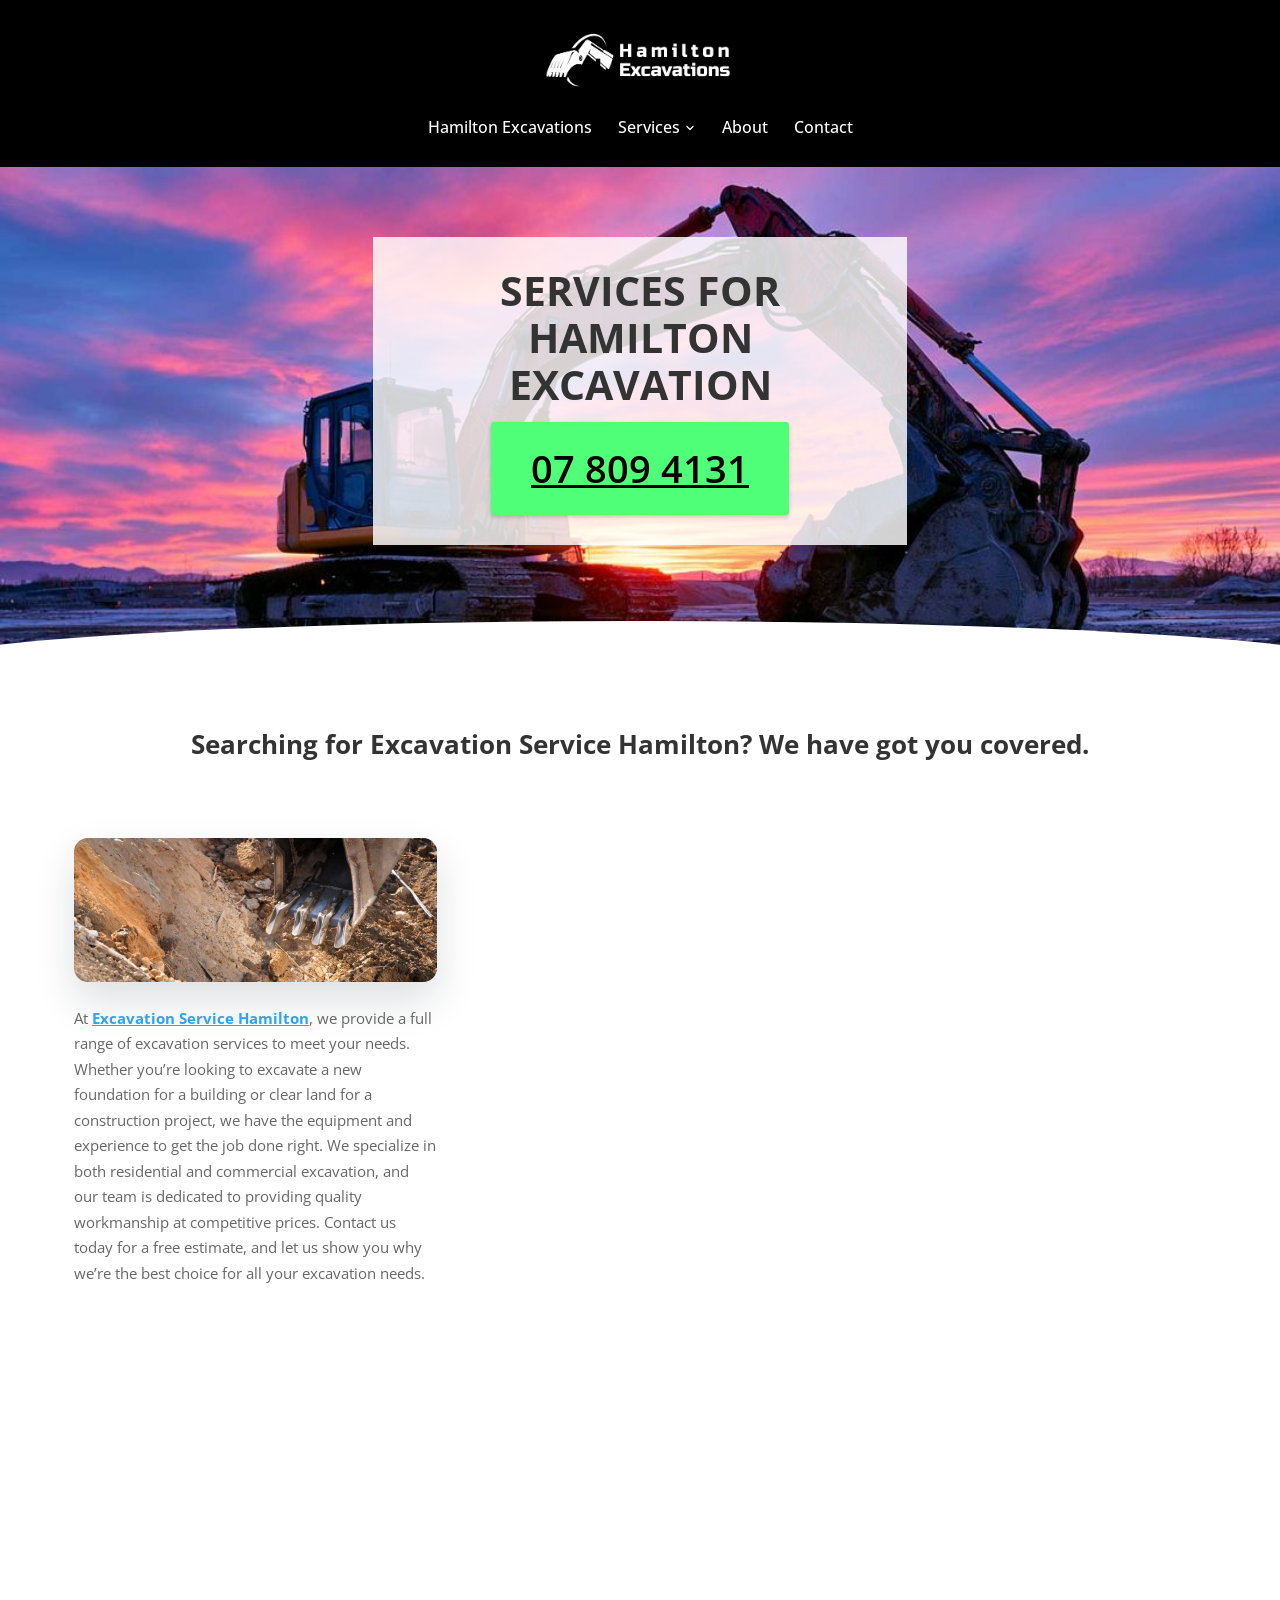
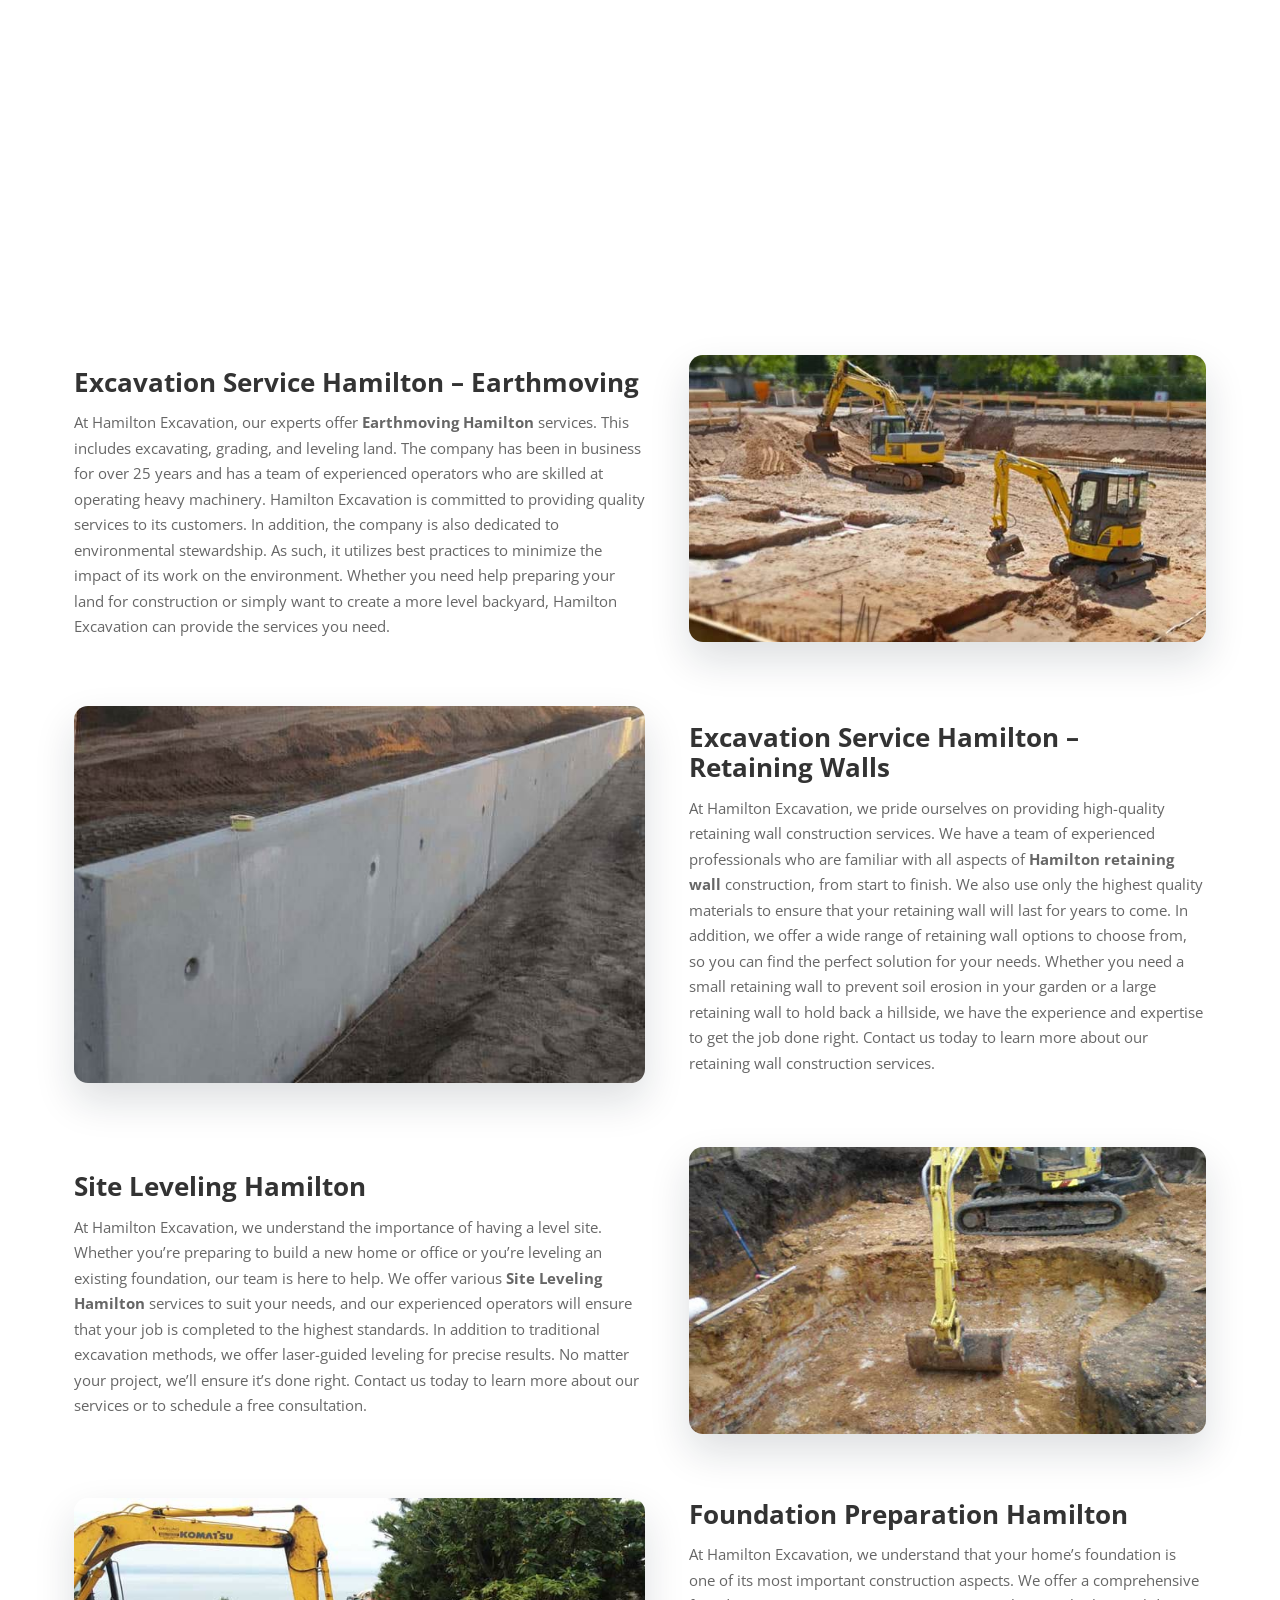
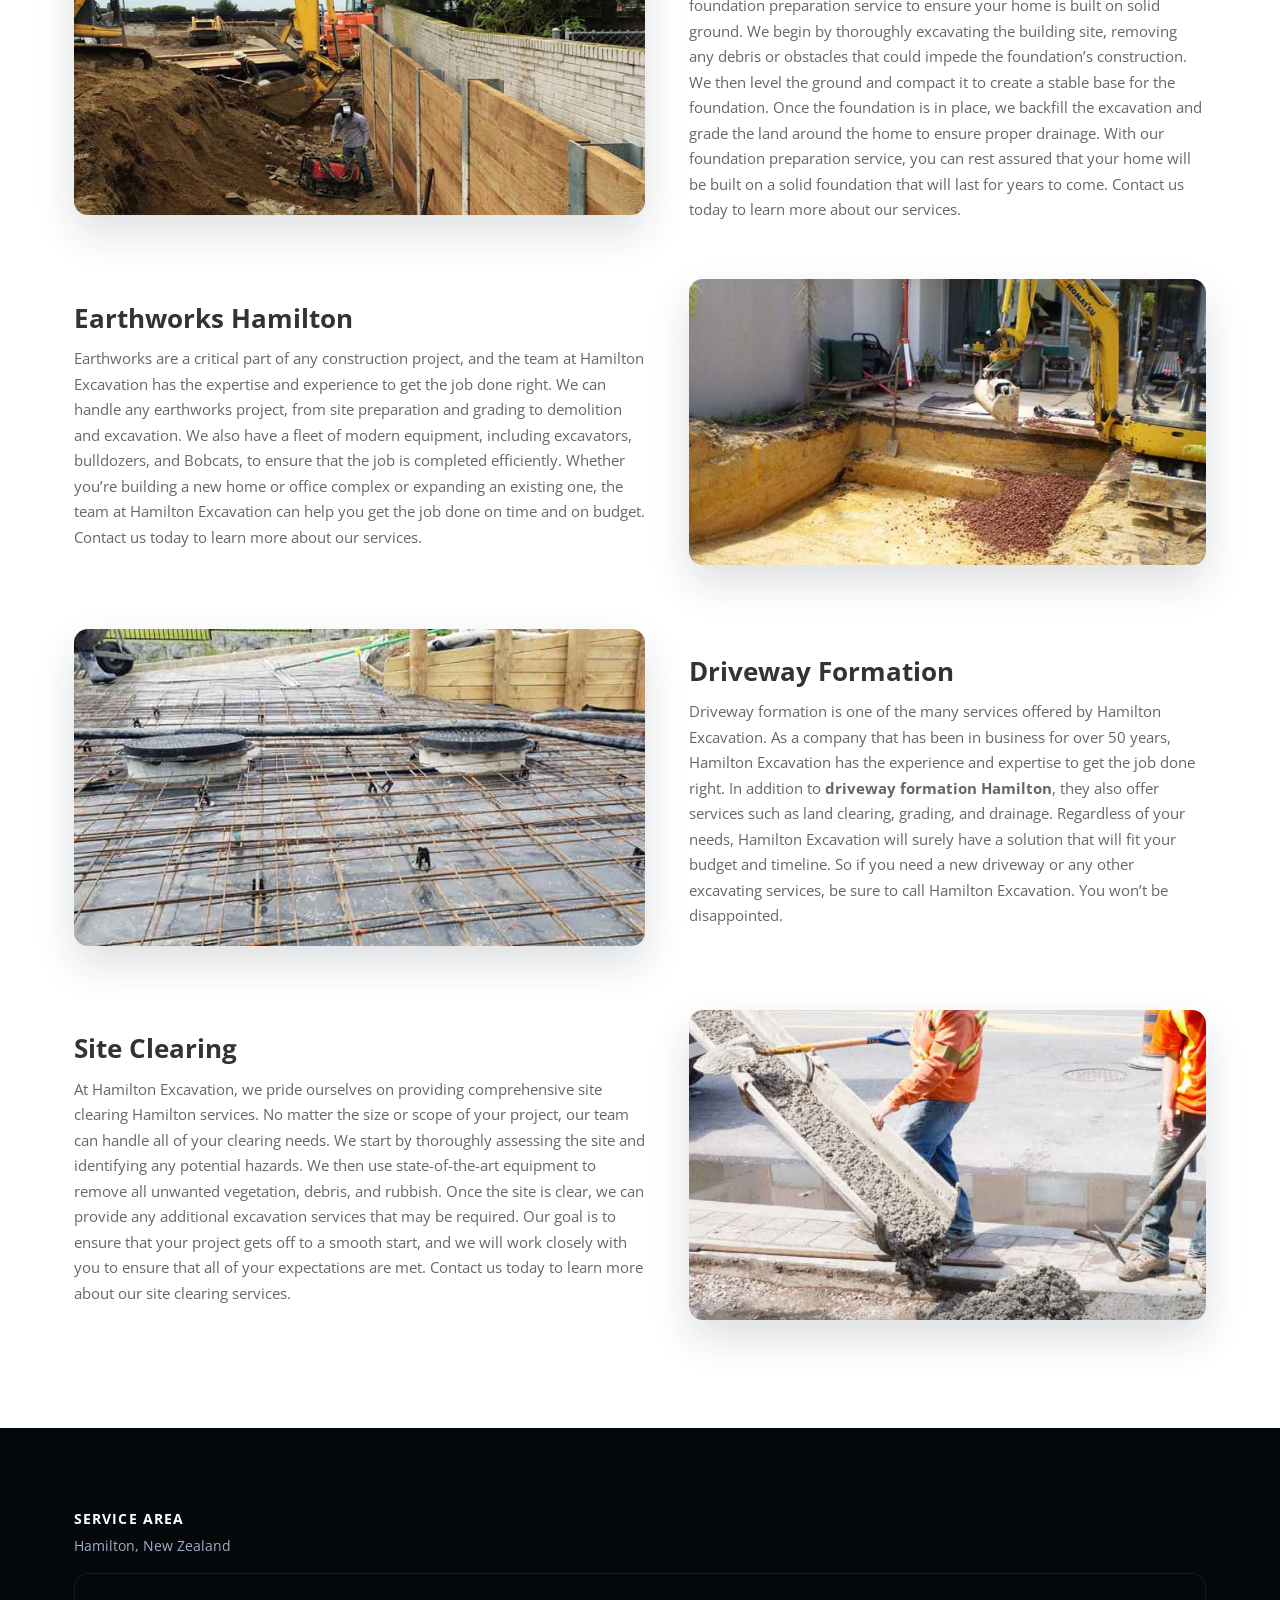
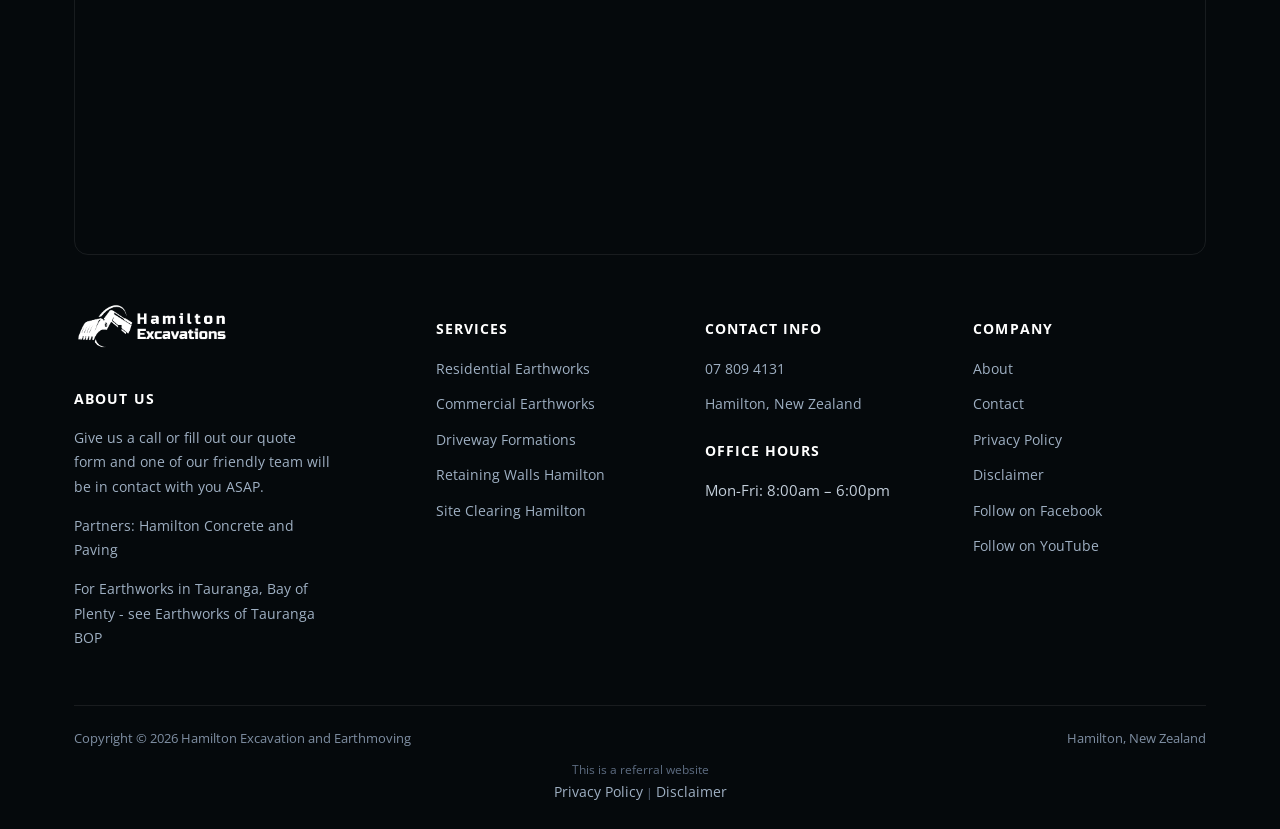
<file: services/index.html>
<!doctype html>
<html lang="en-NZ">
<head>
<!-- Google Tag Manager -->
<script>(function(w,d,s,l,i){w[l]=w[l]||[];w[l].push({'gtm.start':new Date().getTime(),event:'gtm.js'});var f=d.getElementsByTagName(s)[0],j=d.createElement(s),dl=l!='dataLayer'?'&l='+l:'';j.async=true;j.src='https://www.googletagmanager.com/gtm.js?id='+i+dl;f.parentNode.insertBefore(j,f);})(window,document,'script','dataLayer','GTM-MQJZXBH');</script>
<!-- End Google Tag Manager -->
<!-- Google tag (gtag.js) -->
<script async src="https://www.googletagmanager.com/gtag/js?id=G-6KZC2L4CS7"></script>
<script>
  window.dataLayer = window.dataLayer || [];
  function gtag(){dataLayer.push(arguments);}
  gtag('js', new Date());
  gtag('config', 'G-6KZC2L4CS7');
  gtag('config', 'AW-10951528442');
  gtag('config', 'G-4M3SEHZ516');
</script>
<meta charset="UTF-8">
<meta name="viewport" content="width=device-width, initial-scale=1.0">
<link rel="icon" href="/favicon-32.png" sizes="32x32" type="image/png">
<link rel="icon" href="/favicon-192.png" sizes="192x192" type="image/png">
<link rel="apple-touch-icon" href="/apple-touch-icon.png">
<title>Excavation Service Hamilton -Local Excavation in Waikato NZ</title>
<meta name="description" content="For complete Hamilton excavation service, contact the team at Hamilton Excavation. Give us a call today, and we will reach out to you!">
<meta name="robots" content="follow, index, max-snippet:-1, max-video-preview:-1, max-image-preview:large">
<link rel="canonical" href="https://hamiltonexcavations.co.nz/services/">
<meta property="og:locale" content="en_US">
<meta property="og:type" content="article">
<meta property="og:title" content="Excavation Service Hamilton -Local Excavation in Waikato NZ">
<meta property="og:description" content="For complete Hamilton excavation service, contact the team at Hamilton Excavation. Give us a call today, and we will reach out to you!">
<meta property="og:url" content="https://hamiltonexcavations.co.nz/services/">
<meta property="og:site_name" content="Hamilton Earthworks &amp; Excavation | Local Earthmoving">
<meta name="twitter:card" content="summary_large_image">
<meta name="twitter:title" content="Excavation Service Hamilton -Local Excavation in Waikato NZ">
<meta name="twitter:description" content="For complete Hamilton excavation service, contact the team at Hamilton Excavation. Give us a call today, and we will reach out to you!">
<meta name="twitter:label1" content="Time to read">
<meta name="twitter:data1" content="10 minutes">
<script type="application/ld+json">{"@context": "https://schema.org", "@graph": [{"@type": "Place", "@id": "https://hamiltonexcavations.co.nz/#place", "address": {"@type": "PostalAddress", "addressLocality": "Waikato", "addressRegion": "Hamilton", "addressCountry": "New Zealand"}}, {"@type": ["LocalBusiness", "Organization"], "@id": "https://hamiltonexcavations.co.nz/#organization", "name": "Hamilton Excavations and Earthworks", "url": "https://hamiltonexcavations.co.nz", "email": "info@hamiltonexcavations.co.nz", "address": {"@type": "PostalAddress", "addressLocality": "Waikato", "addressRegion": "Hamilton", "addressCountry": "New Zealand"}, "logo": {"@type": "ImageObject", "@id": "https://hamiltonexcavations.co.nz/#logo", "url": "https://hamiltonexcavations.co.nz/images/logo-square-Hamilton-Excavations_Blk.png", "contentUrl": "https://hamiltonexcavations.co.nz/images/logo-square-Hamilton-Excavations_Blk.png", "caption": "Hamilton Earthworks &amp; Excavation | Local Earthmoving", "inLanguage": "en-US", "width": "600", "height": "600"}, "openingHours": ["Monday,Tuesday,Wednesday,Thursday,Friday 08:00-18:00"], "location": {"@id": "https://hamiltonexcavations.co.nz/#place"}, "image": {"@id": "https://hamiltonexcavations.co.nz/#logo"}, "telephone": "+64-7-808-1241"}, {"@type": "WebSite", "@id": "https://hamiltonexcavations.co.nz/#website", "url": "https://hamiltonexcavations.co.nz", "name": "Hamilton Earthworks &amp; Excavation | Local Earthmoving", "alternateName": "Hamilton Excavation Service | Local Earthworks", "publisher": {"@id": "https://hamiltonexcavations.co.nz/#organization"}, "inLanguage": "en-US"}, {"@type": "BreadcrumbList", "@id": "https://hamiltonexcavations.co.nz/services/#breadcrumb", "itemListElement": [{"@type": "ListItem", "position": "1", "item": {"@id": "https://hamiltonexcavations.co.nz", "name": "Home"}}, {"@type": "ListItem", "position": "2", "item": {"@id": "https://hamiltonexcavations.co.nz/services/", "name": "services"}}]}, {"@type": "WebPage", "@id": "https://hamiltonexcavations.co.nz/services/#webpage", "url": "https://hamiltonexcavations.co.nz/services/", "name": "Excavation Service Hamilton -Local Excavation in Waikato NZ", "datePublished": "2022-08-01T09:23:46+00:00", "dateModified": "2025-04-08T02:29:44+00:00", "isPartOf": {"@id": "https://hamiltonexcavations.co.nz/#website"}, "inLanguage": "en-US", "breadcrumb": {"@id": "https://hamiltonexcavations.co.nz/services/#breadcrumb"}}, {"@type": "Person", "@id": "https://hamiltonexcavations.co.nz/services/#author", "name": "samstoysnz@gmail.com", "image": {"@type": "ImageObject", "@id": "https://secure.gravatar.com/avatar/1a805ecce72dbea624f8210f16b617142cd50f277b3b90b3f68485606a558cd0?s=96&amp;d=mm&amp;r=g", "url": "https://secure.gravatar.com/avatar/1a805ecce72dbea624f8210f16b617142cd50f277b3b90b3f68485606a558cd0?s=96&amp;d=mm&amp;r=g", "caption": "samstoysnz@gmail.com", "inLanguage": "en-US"}, "sameAs": ["https://hamiltonexcavations.co.nz"], "worksFor": {"@id": "https://hamiltonexcavations.co.nz/#organization"}}, {"@type": "Article", "headline": "Excavation Service Hamilton -Local Excavation in Waikato NZ", "keywords": "Excavation Service Hamilton", "datePublished": "2022-08-01T09:23:46+00:00", "dateModified": "2025-04-08T02:29:44+00:00", "author": {"@id": "https://hamiltonexcavations.co.nz/services/#author", "name": "samstoysnz@gmail.com"}, "publisher": {"@id": "https://hamiltonexcavations.co.nz/#organization"}, "description": "For complete Hamilton excavation service, contact the team at Hamilton Excavation. Give us a call today, and we will reach out to you!", "name": "Excavation Service Hamilton -Local Excavation in Waikato NZ", "@id": "https://hamiltonexcavations.co.nz/services/#richSnippet", "isPartOf": {"@id": "https://hamiltonexcavations.co.nz/services/#webpage"}, "inLanguage": "en-US", "mainEntityOfPage": {"@id": "https://hamiltonexcavations.co.nz/services/#webpage"}}]}</script>
<script type="application/ld+json">{"@context": "https://schema.org", "@type": "BreadcrumbList", "itemListElement": [{"@type": "ListItem", "position": 1, "name": "Home", "item": "https://hamiltonexcavations.co.nz/"}, {"@type": "ListItem", "position": 2, "name": "Services", "item": "https://hamiltonexcavations.co.nz/services/"}]}</script>
<link rel="preconnect" href="https://fonts.googleapis.com">
<link rel="preconnect" href="https://fonts.gstatic.com" crossorigin>
<link rel="preload" as="style" href="https://fonts.googleapis.com/css2?family=Open+Sans:wght@400;600;700;800&display=swap" onload="this.onload=null;this.rel='stylesheet'">
<noscript><link rel="stylesheet" href="https://fonts.googleapis.com/css2?family=Open+Sans:wght@400;600;700;800&display=swap"></noscript>
<link rel="stylesheet" href="/css/style.css">
<style id="mnfix">.mobile-menu.open{max-height:calc(100vh - 150px);max-height:calc(100dvh - 150px);overflow-y:auto;-webkit-overflow-scrolling:touch;overscroll-behavior:contain}.mobile-menu.msub-ready .mobile-submenu{display:none}.mobile-menu.msub-ready .mobile-submenu.open{display:flex}.mobile-menu a.msub-parent{display:flex;justify-content:space-between;align-items:center}.mobile-menu a.msub-parent::after{content:"";width:8px;height:8px;border-right:2px solid currentColor;border-bottom:2px solid currentColor;transform:rotate(45deg);margin-right:6px;transition:transform .2s}.mobile-menu a.msub-parent[aria-expanded=true]::after{transform:rotate(-135deg)}</style></head>
<body class="">
<noscript><iframe src="https://www.googletagmanager.com/ns.html?id=GTM-MQJZXBH" height="0" width="0" style="display:none;visibility:hidden"></iframe></noscript>
<header class="classic">
  <div class="c-head wrap">
    <a href="/" class="brand"><img src="/images/logo-long-Hamilton-Excavations-white.png" alt="Hamilton Excavations" width="496" height="175"></a>
    <nav class="links"><a href="/">Hamilton Excavations</a><div class="nav-item"><a href="/services/">Services <svg viewBox="0 0 24 24" fill="none" stroke-width="2.4" stroke-linecap="round" stroke-linejoin="round"><path d="m6 9 6 6 6-6"/></svg></a><div class="nav-dropdown"><a href="/residential-earthworks/">Residential Earthworks</a><a href="/commercial-earthworks/">Commercial Earthworks</a><a href="/driveway-formation/">Driveway Formation</a><a href="/retaining-walls/">Retaining Walls</a><a href="/site-clearing/">Site Clearing</a></div></div><a href="/about/">About</a><a href="/contact/">Contact</a></nav>
    <button type="button" class="hamburger-btn" id="hamburgerBtn" aria-label="Open menu" aria-expanded="false"><svg viewBox="0 0 24 24" fill="none" stroke="#fff" stroke-width="2.4" stroke-linecap="round" stroke-linejoin="round"><path d="M4 7h16M4 12h16M4 17h16"/></svg></button>
  </div>
  <div class="mobile-menu" id="mobileMenu"><a href="/">Hamilton Excavations</a><a href="/services/">Services</a><div class="mobile-submenu"><a href="/residential-earthworks/">Residential Earthworks</a><a href="/commercial-earthworks/">Commercial Earthworks</a><a href="/driveway-formation/">Driveway Formation</a><a href="/retaining-walls/">Retaining Walls</a><a href="/site-clearing/">Site Clearing</a></div><a href="/about/">About</a><a href="/contact/">Contact</a><a href="tel:078094131" class="mobile-menu-phone">Call 07 809 4131</a></div>
</header>
<main>
<section class="hero-c" id="top"><div class="hero-c-box"><div class="row"><div class="text"><h1>SERVICES FOR HAMILTON EXCAVATION</h1></div><p class="btn-wrap"><a class="btn btn-primary" href="tel:078094131">07 809 4131</a></p></div></div></section>
<section class=""><div class="wrap"><div class="row"><div class="text">

<h2>Searching for Excavation Service Hamilton? We have got you covered.</h2>

 
</div></div><div class="row cols cols-2 formrow"><div class="col"><div class="figure"><img src="/images/chchex-1-1.jpg" alt="concrete service auckland city new zealand driveways" width="1100" height="436" loading="lazy" decoding="async"></div><div class="text"><p>At <a href="/contact/"><strong>Excavation Service Hamilton</strong></a>, we provide a full range of excavation services to meet your needs. Whether you’re looking to excavate a new foundation for a building or clear land for a construction project, we have the equipment and experience to get the job done right. We specialize in both residential and commercial excavation, and our team is dedicated to providing quality workmanship at competitive prices. Contact us today for a free estimate, and let us show you why we’re the best choice for all your excavation needs.</p></div></div><div class="col"><div class="form-card"><iframe src="https://api.leadconnectorhq.com/widget/form/Xic0umgqT99HkuVYC4gn" style="width:100%;height:100%;min-height:942px;border:none;border-radius:14px" id="inline-Xic0umgqT99HkuVYC4gn" data-layout="{'id':'INLINE'}" data-trigger-type="alwaysShow" data-trigger-value="" data-activation-type="alwaysActivated" data-activation-value="" data-deactivation-type="neverDeactivate" data-deactivation-value="" data-form-name="Excavation" data-height="942" data-layout-iframe-id="inline-Xic0umgqT99HkuVYC4gn" data-form-id="Xic0umgqT99HkuVYC4gn" data-cookie-consent="true" data-cookie-consent-provider="auto" title="Excavation"></iframe></div></div></div></div></section>
<section class=""><div class="wrap"><div class="row cols cols-2"><div class="col"><div class="text"><h2><strong>Excavation Service Hamilton – Earthmoving </strong></h2>
<p>At Hamilton Excavation, our experts offer <strong>Earthmoving Hamilton</strong> services. This includes excavating, grading, and leveling land. The company has been in business for over 25 years and has a team of experienced operators who are skilled at operating heavy machinery. Hamilton Excavation is committed to providing quality services to its customers. In addition, the company is also dedicated to environmental stewardship. As such, it utilizes best practices to minimize the impact of its work on the environment. Whether you need help preparing your land for construction or simply want to create a more level backyard, Hamilton Excavation can provide the services you need.</p></div></div><div class="col"><div class="figure"><img src="/images/c4-1-1.jpg" alt="Auckland Concrete Services - Driveways and Paths" width="692" height="384" loading="lazy" decoding="async"></div></div></div><div class="row cols cols-2"><div class="col"><div class="figure"><img src="/images/AKL-Concrete-5.jpg" alt="retaining wall service in Concrete Service Auckland nz northshore" width="582" height="384" loading="lazy" decoding="async"></div></div><div class="col"><div class="text"><h2><strong>Excavation Service Hamilton – </strong><strong>Retaining Walls</strong></h2>
<p>At Hamilton Excavation, we pride ourselves on providing high-quality retaining wall construction services. We have a team of experienced professionals who are familiar with all aspects of <strong>Hamilton retaining wall</strong> construction, from start to finish. We also use only the highest quality materials to ensure that your retaining wall will last for years to come. In addition, we offer a wide range of retaining wall options to choose from, so you can find the perfect solution for your needs. Whether you need a small retaining wall to prevent soil erosion in your garden or a large retaining wall to hold back a hillside, we have the experience and expertise to get the job done right. Contact us today to learn more about our retaining wall construction services.</p></div></div></div><div class="row cols cols-2"><div class="col"><div class="text"><h2><strong>Site Leveling Hamilton </strong></h2>
<p>At Hamilton Excavation, we understand the importance of having a level site. Whether you’re preparing to build a new home or office or you’re leveling an existing foundation, our team is here to help. We offer various <strong>Site Leveling Hamilton</strong> services to suit your needs, and our experienced operators will ensure that your job is completed to the highest standards. In addition to traditional excavation methods, we offer laser-guided leveling for precise results. No matter your project, we’ll ensure it’s done right. Contact us today to learn more about our services or to schedule a free consultation.</p></div></div><div class="col"><div class="figure"><img src="/images/c3-1.jpg" alt="excavation auckland service use the professionals" width="692" height="384" loading="lazy" decoding="async"></div></div></div><div class="row cols cols-2"><div class="col"><div class="figure"><img src="/images/c1.jpg" alt="auckland drainage systems and installation " width="692" height="384" loading="lazy" decoding="async"></div></div><div class="col"><div class="text"><h2><strong>Foundation Preparation Hamilton</strong></h2>
<p>At Hamilton Excavation, we understand that your home’s foundation is one of its most important construction aspects. We offer a comprehensive foundation preparation service to ensure your home is built on solid ground. We begin by thoroughly excavating the building site, removing any debris or obstacles that could impede the foundation’s construction. We then level the ground and compact it to create a stable base for the foundation. Once the foundation is in place, we backfill the excavation and grade the land around the home to ensure proper drainage. With our foundation preparation service, you can rest assured that your home will be built on a solid foundation that will last for years to come. Contact us today to learn more about our services.</p>
</div></div></div><div class="row cols cols-2"><div class="col"><div class="text"><h2><strong>Earthworks Hamilton</strong></h2>
<p>Earthworks are a critical part of any construction project, and the team at Hamilton Excavation has the expertise and experience to get the job done right. We can handle any earthworks project, from site preparation and grading to demolition and excavation. We also have a fleet of modern equipment, including excavators, bulldozers, and Bobcats, to ensure that the job is completed efficiently. Whether you’re building a new home or office complex or expanding an existing one, the team at Hamilton Excavation can help you get the job done on time and on budget. Contact us today to learn more about our services.</p></div></div><div class="col"><div class="figure"><img src="/images/c2-2.jpg" alt="excavation auckland service use the professionals" width="692" height="384" loading="lazy" decoding="async"></div></div></div><div class="row cols cols-2"><div class="col"><div class="figure"><img src="/images/c4-1.jpg" alt="auckland drainage systems and installation " width="692" height="384" loading="lazy" decoding="async"></div></div><div class="col"><div class="text"><h2><strong>Driveway Formation </strong></h2>
<p>Driveway formation is one of the many services offered by Hamilton Excavation. As a company that has been in business for over 50 years, Hamilton Excavation has the experience and expertise to get the job done right. In addition to <strong>driveway formation Hamilton</strong>, they also offer services such as land clearing, grading, and drainage. Regardless of your needs, Hamilton Excavation will surely have a solution that will fit your budget and timeline. So if you need a new driveway or any other excavating services, be sure to call Hamilton Excavation. You won’t be disappointed.</p>
</div></div></div><div class="row cols cols-2"><div class="col"><div class="text"><h2><strong>Site Clearing </strong></h2>
<p>At Hamilton Excavation, we pride ourselves on providing comprehensive site clearing Hamilton services. No matter the size or scope of your project, our team can handle all of your clearing needs. We start by thoroughly assessing the site and identifying any potential hazards. We then use state-of-the-art equipment to remove all unwanted vegetation, debris, and rubbish. Once the site is clear, we can provide any additional excavation services that may be required. Our goal is to ensure that your project gets off to a smooth start, and we will work closely with you to ensure that all of your expectations are met. Contact us today to learn more about our site clearing services.</p></div></div><div class="col"><div class="figure"><img src="/images/d1.jpg" alt="excavation auckland service use the professionals" width="800" height="480" loading="lazy" decoding="async"></div></div></div></div></section>
</main>
<footer>
  <div class="wrap">
    <div class="footer-map-head"><h4>Service Area</h4><p>Hamilton, New Zealand</p></div><div class="footer-map"><iframe src="https://www.google.com/maps/embed?pb=!1m14!1m8!1m3!1d201825.3637955266!2d175.24839!3d-37.777821!3m2!1i1024!2i768!4f13.1!3m3!1m2!1s0x248fe0f146247133%3A0x8e48f410fe444acb!2sHamilton%20Excavations%20and%20Retaining%20Walls!5e0!3m2!1sen!2sau!4v1680653129129!5m2!1sen!2sau" width="600" height="280" style="border:0" allowfullscreen loading="lazy" referrerpolicy="no-referrer-when-downgrade" title="Hamilton Excavation and Earthmoving service area map"></iframe></div>
    <div class="footer-grid "><div class="footer-brand"><a href="/" class="brand"><img src="/images/logo-long-Hamilton-Excavations-white.png" alt="Hamilton Excavations" width="496" height="175" loading="lazy"></a><h4>About us</h4><p>Give us a call or fill out our quote form and one of our friendly team will be in contact with you ASAP.</p><p>Partners: <a href="https://hamiltonconcretepaving.co.nz/" target="_blank" rel="noopener">Hamilton Concrete and Paving</a></p><p>For Earthworks in Tauranga, Bay of Plenty - see <a href="https://earthworkstaurangabop.co.nz/" target="_blank" rel="noopener">Earthworks of Tauranga BOP</a></p></div><div><h4>Services</h4><ul><li><a href="/residential-earthworks/">Residential Earthworks</a></li><li><a href="/commercial-earthworks/">Commercial Earthworks</a></li><li><a href="/driveway-formation/">Driveway Formations</a></li><li><a href="/retaining-walls/">Retaining Walls Hamilton</a></li><li><a href="/site-clearing/">Site Clearing Hamilton</a></li></ul></div><div><h4>Contact Info</h4><ul><li><a href="tel:078094131">07 809 4131</a></li><li><a href="https://goo.gl/maps/LF7P3GkXdFYofc6y6" target="_blank" rel="noopener">Hamilton, New Zealand</a></li></ul><h4 style="margin-top:22px;">Office Hours</h4><ul><li>Mon-Fri: 8:00am &ndash; 6:00pm</li></ul></div><div><h4>Company</h4><ul><li><a href="/about/">About</a></li><li><a href="/contact/">Contact</a></li><li><a href="/privacy-policy/">Privacy Policy</a></li><li><a href="/disclaimer/">Disclaimer</a></li><li><a href="https://www.facebook.com/profile.php?id=100091806720101" target="_blank" rel="noopener">Follow on Facebook</a></li><li><a href="https://www.youtube.com/channel/UCdYH-QV3wyLhXMecD7asqXA" target="_blank" rel="noopener">Follow on YouTube</a></li></ul></div></div>
    <div class="footer-bottom"><span>Copyright &copy; 2026 Hamilton Excavation and Earthmoving</span><span>Hamilton, New Zealand</span></div>
    <div class="footer-disclosure">This is a referral website<br><a href="/privacy-policy/">Privacy Policy</a> | <a href="/disclaimer/">Disclaimer</a></div>
  </div>
</footer>
<script>
(function(){var b=document.getElementById('hamburgerBtn'),m=document.getElementById('mobileMenu');if(!b||!m)return;b.addEventListener('click',function(){var o=m.classList.toggle('open');b.setAttribute('aria-expanded',o?'true':'false');});})();
</script>
<script src="https://link.msgsndr.com/js/form_embed.js" defer></script>
<script id="mnfixjs">(function(){var m=document.getElementById("mobileMenu");if(!m)return;m.querySelectorAll(".mobile-submenu").forEach(function(s){var p=s.previousElementSibling;if(!p||p.tagName!=="A")return;var a=document.createElement("a");a.href=p.getAttribute("href");a.textContent="All "+p.textContent.trim();s.insertBefore(a,s.firstChild);m.classList.add("msub-ready");p.classList.add("msub-parent");p.setAttribute("aria-expanded","false");p.addEventListener("click",function(e){e.preventDefault();var o=s.classList.toggle("open");p.setAttribute("aria-expanded",o?"true":"false")})});var b=document.getElementById("hamburgerBtn");document.addEventListener("pointerdown",function(e){if(!m.classList.contains("open")||m.contains(e.target)||(b&&b.contains(e.target)))return;m.classList.remove("open");if(b)b.setAttribute("aria-expanded","false")})})();</script></body>
</html>
</file>
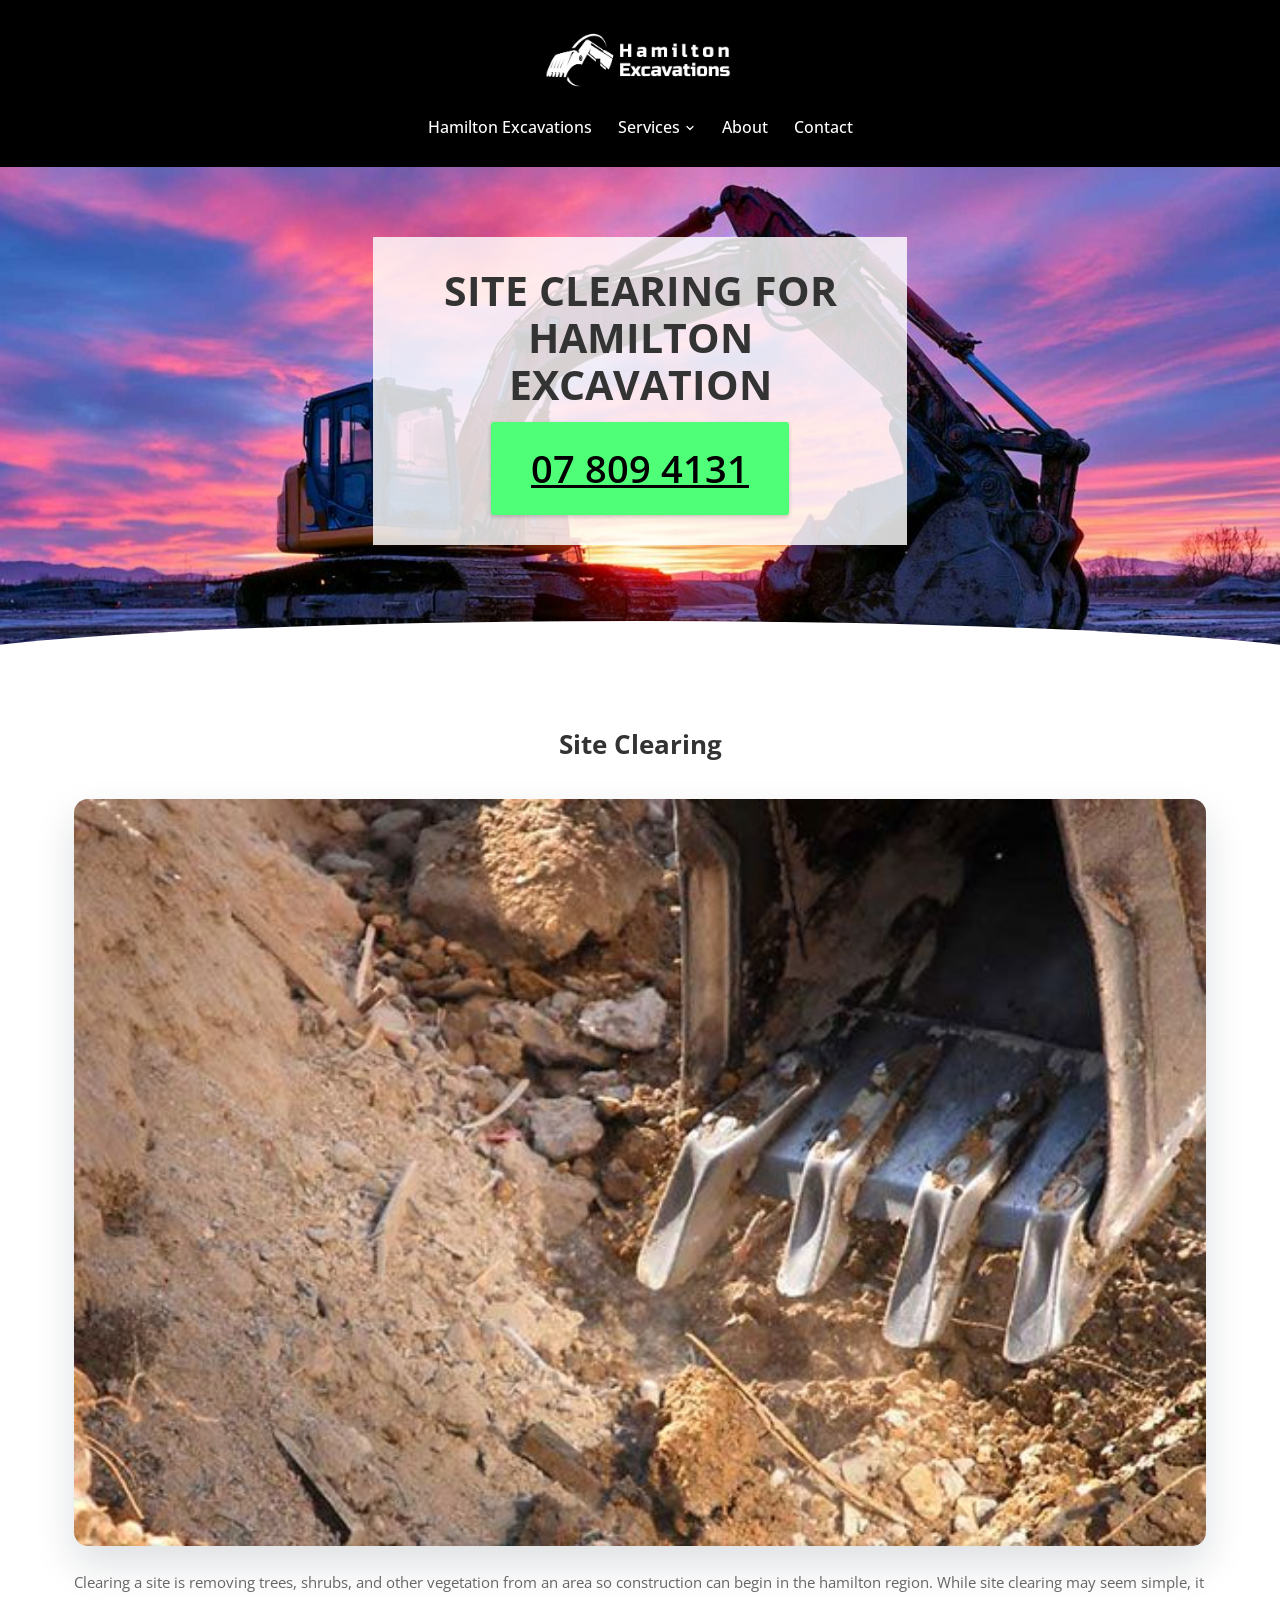
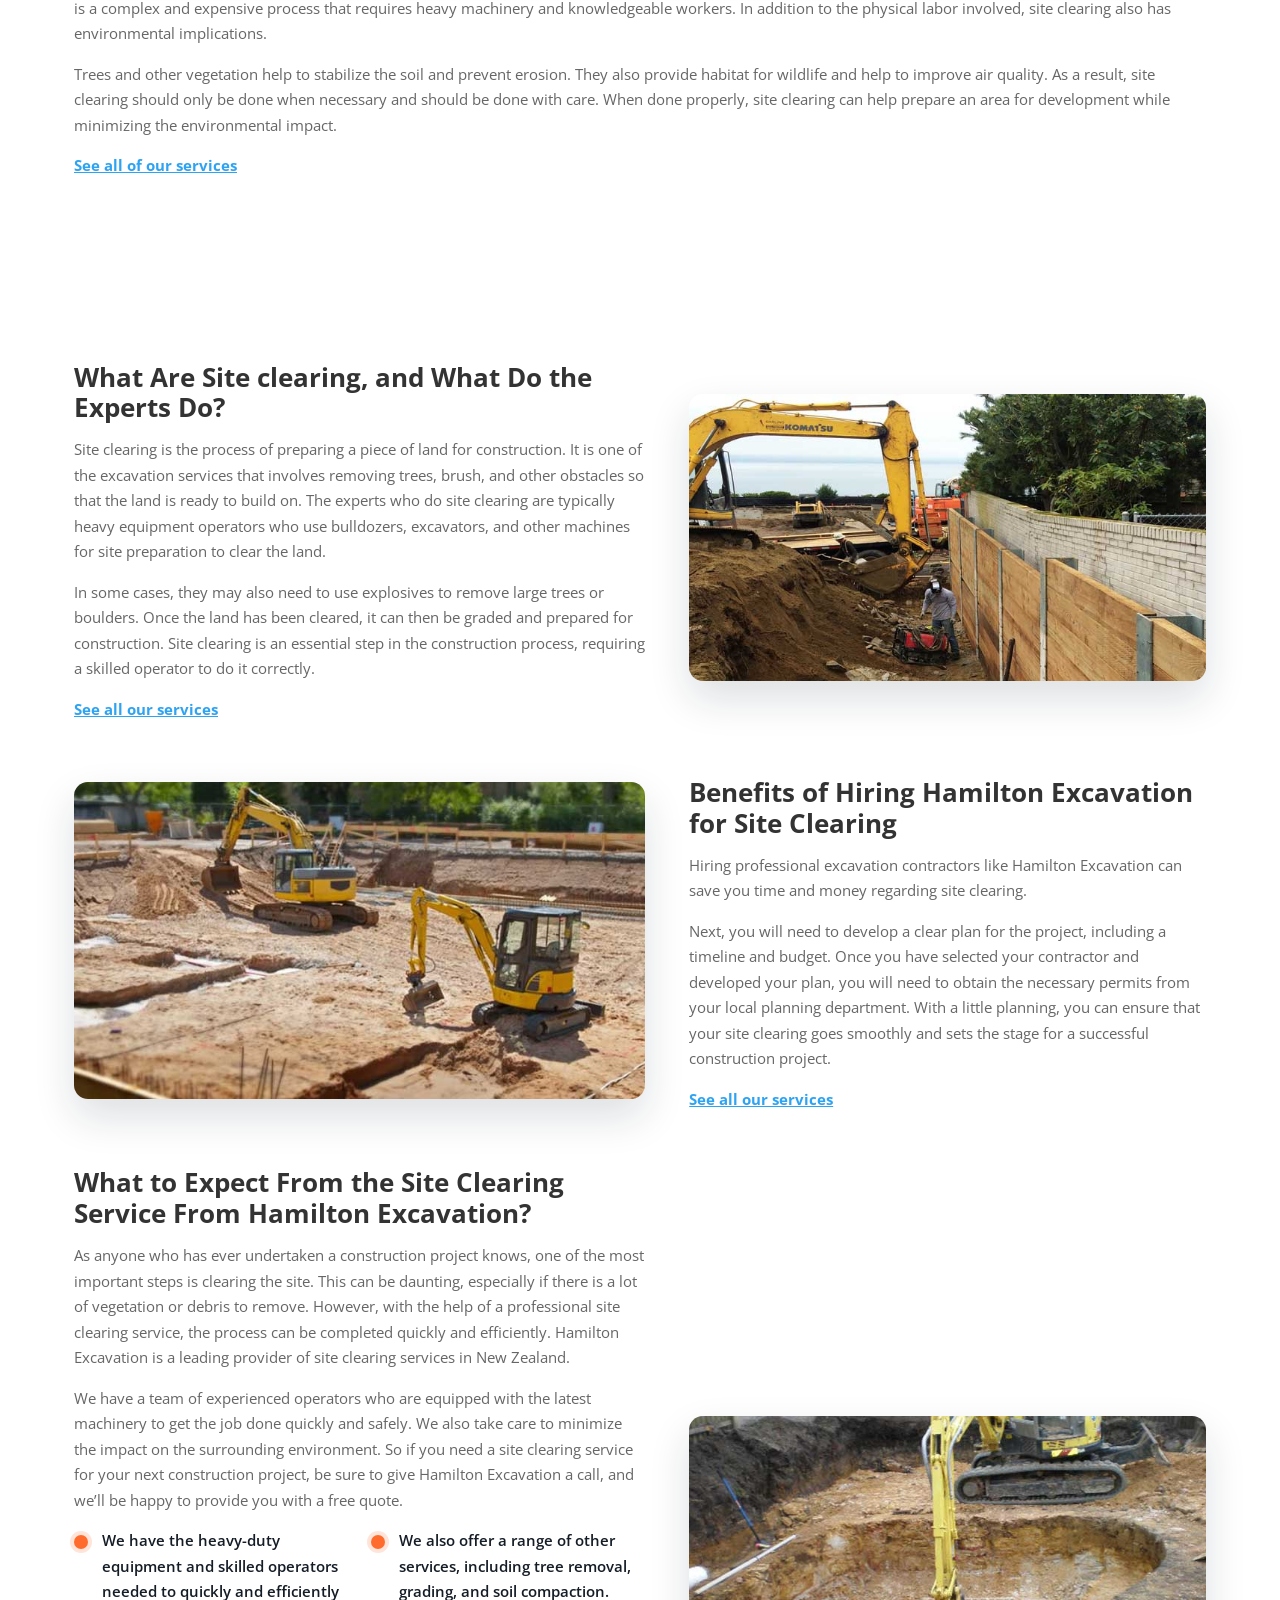
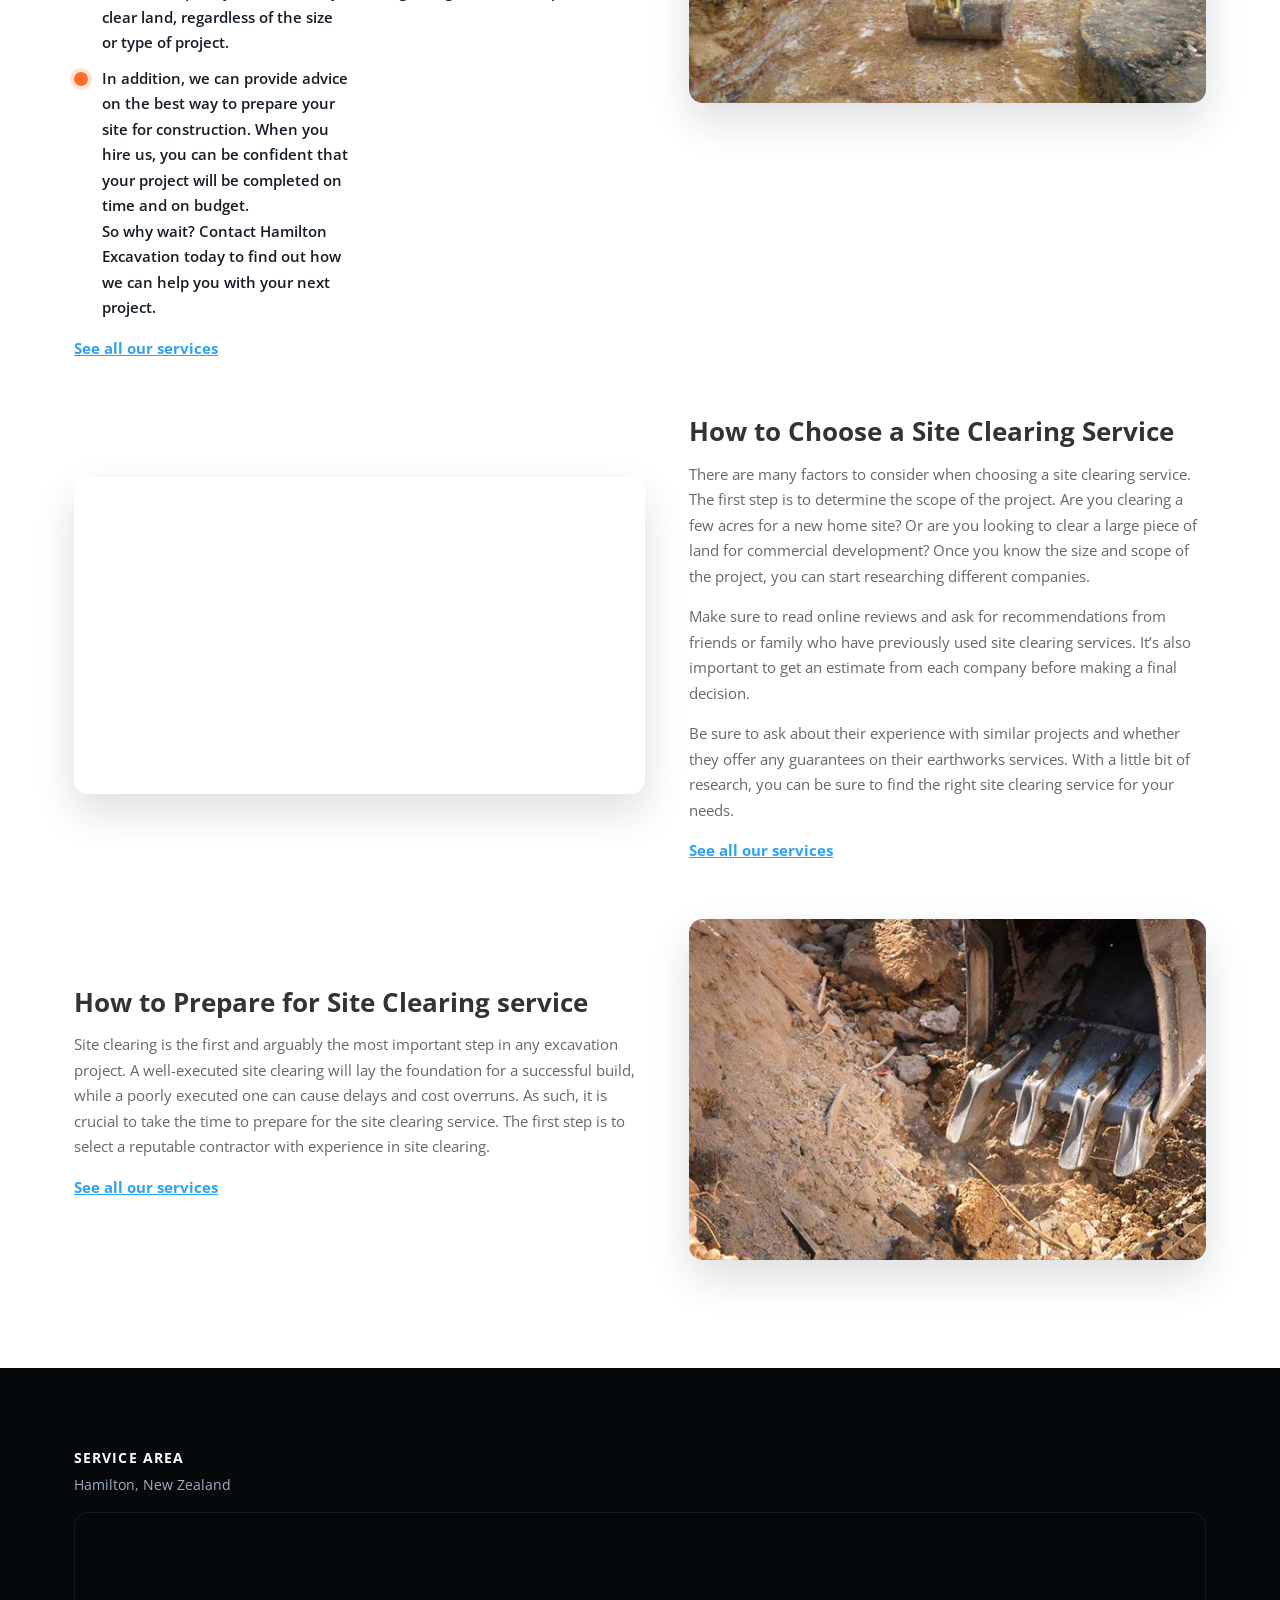
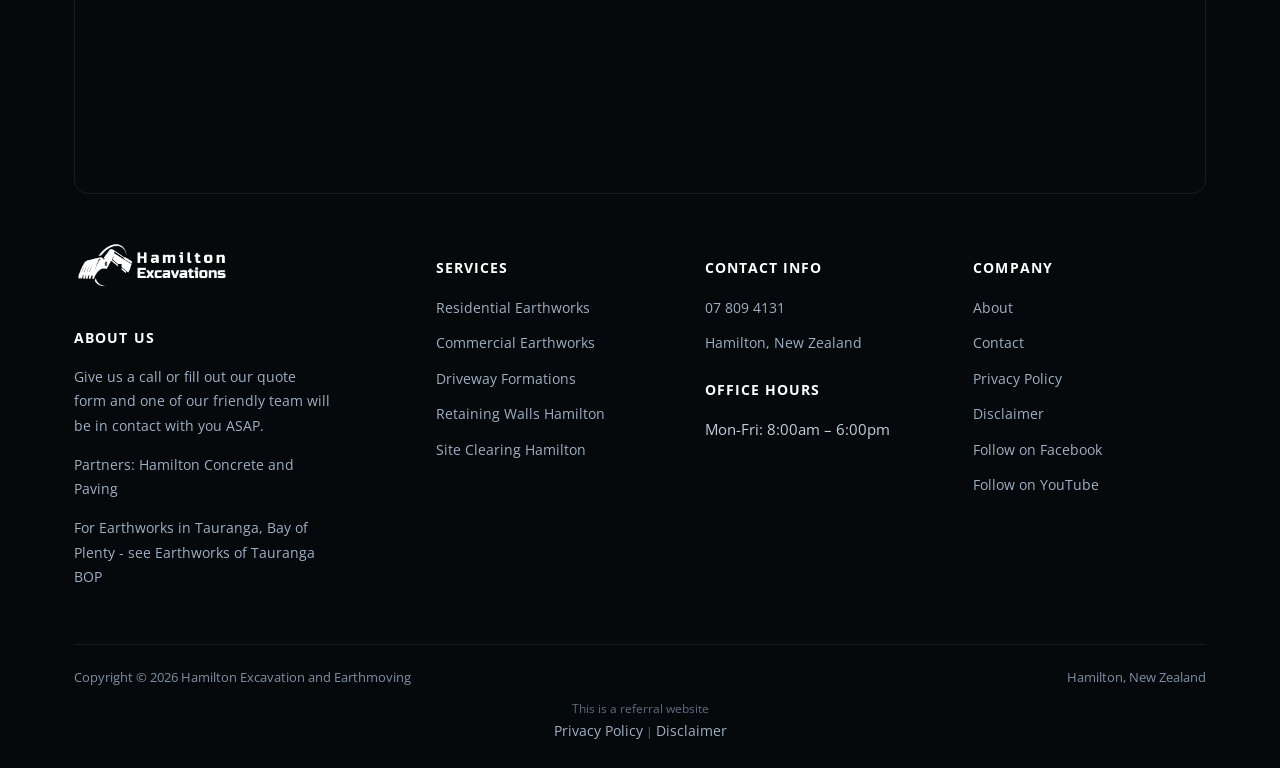
<file: site-clearing/index.html>
<!doctype html>
<html lang="en-NZ">
<head>
<!-- Google Tag Manager -->
<script>(function(w,d,s,l,i){w[l]=w[l]||[];w[l].push({'gtm.start':new Date().getTime(),event:'gtm.js'});var f=d.getElementsByTagName(s)[0],j=d.createElement(s),dl=l!='dataLayer'?'&l='+l:'';j.async=true;j.src='https://www.googletagmanager.com/gtm.js?id='+i+dl;f.parentNode.insertBefore(j,f);})(window,document,'script','dataLayer','GTM-MQJZXBH');</script>
<!-- End Google Tag Manager -->
<!-- Google tag (gtag.js) -->
<script async src="https://www.googletagmanager.com/gtag/js?id=G-6KZC2L4CS7"></script>
<script>
  window.dataLayer = window.dataLayer || [];
  function gtag(){dataLayer.push(arguments);}
  gtag('js', new Date());
  gtag('config', 'G-6KZC2L4CS7');
  gtag('config', 'AW-10951528442');
  gtag('config', 'G-4M3SEHZ516');
</script>
<meta charset="UTF-8">
<meta name="viewport" content="width=device-width, initial-scale=1.0">
<link rel="icon" href="/favicon-32.png" sizes="32x32" type="image/png">
<link rel="icon" href="/favicon-192.png" sizes="192x192" type="image/png">
<link rel="apple-touch-icon" href="/apple-touch-icon.png">
<title>Site Clearing Hamilton - We are your Local Excavation Company</title>
<meta name="description" content="Site Clearing Hamilton - Get a free quote when you talk to our local Waikato Excavation and earthmoving experts - Construction Site Clearing">
<meta name="robots" content="follow, index, max-snippet:-1, max-video-preview:-1, max-image-preview:large">
<link rel="canonical" href="https://hamiltonexcavations.co.nz/site-clearing/">
<meta property="og:locale" content="en_US">
<meta property="og:type" content="article">
<meta property="og:title" content="Site Clearing Hamilton - We are your Local Excavation Company">
<meta property="og:description" content="Site Clearing Hamilton - Get a free quote when you talk to our local Waikato Excavation and earthmoving experts - Construction Site Clearing">
<meta property="og:url" content="https://hamiltonexcavations.co.nz/site-clearing/">
<meta property="og:site_name" content="Hamilton Earthworks &amp; Excavation | Local Earthmoving">
<meta name="twitter:card" content="summary_large_image">
<meta name="twitter:title" content="Site Clearing Hamilton - We are your Local Excavation Company">
<meta name="twitter:description" content="Site Clearing Hamilton - Get a free quote when you talk to our local Waikato Excavation and earthmoving experts - Construction Site Clearing">
<meta name="twitter:label1" content="Time to read">
<meta name="twitter:data1" content="8 minutes">
<script type="application/ld+json">{"@context": "https://schema.org", "@graph": [{"@type": "Place", "@id": "https://hamiltonexcavations.co.nz/#place", "address": {"@type": "PostalAddress", "addressLocality": "Waikato", "addressRegion": "Hamilton", "addressCountry": "New Zealand"}}, {"@type": ["LocalBusiness", "Organization"], "@id": "https://hamiltonexcavations.co.nz/#organization", "name": "Hamilton Excavations and Earthworks", "url": "https://hamiltonexcavations.co.nz", "email": "info@hamiltonexcavations.co.nz", "address": {"@type": "PostalAddress", "addressLocality": "Waikato", "addressRegion": "Hamilton", "addressCountry": "New Zealand"}, "logo": {"@type": "ImageObject", "@id": "https://hamiltonexcavations.co.nz/#logo", "url": "https://hamiltonexcavations.co.nz/images/logo-square-Hamilton-Excavations_Blk.png", "contentUrl": "https://hamiltonexcavations.co.nz/images/logo-square-Hamilton-Excavations_Blk.png", "caption": "Hamilton Earthworks &amp; Excavation | Local Earthmoving", "inLanguage": "en-US", "width": "600", "height": "600"}, "openingHours": ["Monday,Tuesday,Wednesday,Thursday,Friday 08:00-18:00"], "location": {"@id": "https://hamiltonexcavations.co.nz/#place"}, "image": {"@id": "https://hamiltonexcavations.co.nz/#logo"}, "telephone": "+64-7-808-1241"}, {"@type": "WebSite", "@id": "https://hamiltonexcavations.co.nz/#website", "url": "https://hamiltonexcavations.co.nz", "name": "Hamilton Earthworks &amp; Excavation | Local Earthmoving", "alternateName": "Hamilton Excavation Service | Local Earthworks", "publisher": {"@id": "https://hamiltonexcavations.co.nz/#organization"}, "inLanguage": "en-US"}, {"@type": "BreadcrumbList", "@id": "https://hamiltonexcavations.co.nz/site-clearing/#breadcrumb", "itemListElement": [{"@type": "ListItem", "position": "1", "item": {"@id": "https://hamiltonexcavations.co.nz", "name": "Home"}}, {"@type": "ListItem", "position": "2", "item": {"@id": "https://hamiltonexcavations.co.nz/site-clearing/", "name": "site-clearing"}}]}, {"@type": "WebPage", "@id": "https://hamiltonexcavations.co.nz/site-clearing/#webpage", "url": "https://hamiltonexcavations.co.nz/site-clearing/", "name": "Site Clearing Hamilton - We are your Local Excavation Company", "datePublished": "2022-08-01T09:23:47+00:00", "dateModified": "2025-04-08T02:35:45+00:00", "isPartOf": {"@id": "https://hamiltonexcavations.co.nz/#website"}, "inLanguage": "en-US", "breadcrumb": {"@id": "https://hamiltonexcavations.co.nz/site-clearing/#breadcrumb"}}, {"@type": "Person", "@id": "https://hamiltonexcavations.co.nz/site-clearing/#author", "name": "samstoysnz@gmail.com", "image": {"@type": "ImageObject", "@id": "https://secure.gravatar.com/avatar/1a805ecce72dbea624f8210f16b617142cd50f277b3b90b3f68485606a558cd0?s=96&amp;d=mm&amp;r=g", "url": "https://secure.gravatar.com/avatar/1a805ecce72dbea624f8210f16b617142cd50f277b3b90b3f68485606a558cd0?s=96&amp;d=mm&amp;r=g", "caption": "samstoysnz@gmail.com", "inLanguage": "en-US"}, "sameAs": ["https://hamiltonexcavations.co.nz"], "worksFor": {"@id": "https://hamiltonexcavations.co.nz/#organization"}}, {"@type": "Article", "headline": "Site Clearing Hamilton - We are your Local Excavation Company", "keywords": "Site Clearing Hamilton", "datePublished": "2022-08-01T09:23:47+00:00", "dateModified": "2025-04-08T02:35:45+00:00", "author": {"@id": "https://hamiltonexcavations.co.nz/site-clearing/#author", "name": "samstoysnz@gmail.com"}, "publisher": {"@id": "https://hamiltonexcavations.co.nz/#organization"}, "description": "Site Clearing Hamilton - Get a free quote when you talk to our local Waikato Excavation and earthmoving experts - Construction Site Clearing", "name": "Site Clearing Hamilton - We are your Local Excavation Company", "@id": "https://hamiltonexcavations.co.nz/site-clearing/#richSnippet", "isPartOf": {"@id": "https://hamiltonexcavations.co.nz/site-clearing/#webpage"}, "inLanguage": "en-US", "mainEntityOfPage": {"@id": "https://hamiltonexcavations.co.nz/site-clearing/#webpage"}}]}</script>
<script type="application/ld+json">{"@context": "https://schema.org", "@type": "BreadcrumbList", "itemListElement": [{"@type": "ListItem", "position": 1, "name": "Home", "item": "https://hamiltonexcavations.co.nz/"}, {"@type": "ListItem", "position": 2, "name": "Site Clearing", "item": "https://hamiltonexcavations.co.nz/site-clearing/"}]}</script>
<script type="application/ld+json">{"@context": "https://schema.org", "@type": "Service", "serviceType": "Site Clearing", "name": "Site Clearing", "provider": {"@type": "LocalBusiness", "name": "Hamilton Excavation and Earthmoving", "telephone": "+6478094131"}, "areaServed": {"@type": "City", "name": "Hamilton"}, "url": "https://hamiltonexcavations.co.nz/site-clearing/"}</script>
<link rel="preconnect" href="https://fonts.googleapis.com">
<link rel="preconnect" href="https://fonts.gstatic.com" crossorigin>
<link rel="preload" as="style" href="https://fonts.googleapis.com/css2?family=Open+Sans:wght@400;600;700;800&display=swap" onload="this.onload=null;this.rel='stylesheet'">
<noscript><link rel="stylesheet" href="https://fonts.googleapis.com/css2?family=Open+Sans:wght@400;600;700;800&display=swap"></noscript>
<link rel="stylesheet" href="/css/style.css">
<style id="mnfix">.mobile-menu.open{max-height:calc(100vh - 150px);max-height:calc(100dvh - 150px);overflow-y:auto;-webkit-overflow-scrolling:touch;overscroll-behavior:contain}.mobile-menu.msub-ready .mobile-submenu{display:none}.mobile-menu.msub-ready .mobile-submenu.open{display:flex}.mobile-menu a.msub-parent{display:flex;justify-content:space-between;align-items:center}.mobile-menu a.msub-parent::after{content:"";width:8px;height:8px;border-right:2px solid currentColor;border-bottom:2px solid currentColor;transform:rotate(45deg);margin-right:6px;transition:transform .2s}.mobile-menu a.msub-parent[aria-expanded=true]::after{transform:rotate(-135deg)}</style></head>
<body class="">
<noscript><iframe src="https://www.googletagmanager.com/ns.html?id=GTM-MQJZXBH" height="0" width="0" style="display:none;visibility:hidden"></iframe></noscript>
<header class="classic">
  <div class="c-head wrap">
    <a href="/" class="brand"><img src="/images/logo-long-Hamilton-Excavations-white.png" alt="Hamilton Excavations" width="496" height="175"></a>
    <nav class="links"><a href="/">Hamilton Excavations</a><div class="nav-item"><a href="/services/">Services <svg viewBox="0 0 24 24" fill="none" stroke-width="2.4" stroke-linecap="round" stroke-linejoin="round"><path d="m6 9 6 6 6-6"/></svg></a><div class="nav-dropdown"><a href="/residential-earthworks/">Residential Earthworks</a><a href="/commercial-earthworks/">Commercial Earthworks</a><a href="/driveway-formation/">Driveway Formation</a><a href="/retaining-walls/">Retaining Walls</a><a href="/site-clearing/">Site Clearing</a></div></div><a href="/about/">About</a><a href="/contact/">Contact</a></nav>
    <button type="button" class="hamburger-btn" id="hamburgerBtn" aria-label="Open menu" aria-expanded="false"><svg viewBox="0 0 24 24" fill="none" stroke="#fff" stroke-width="2.4" stroke-linecap="round" stroke-linejoin="round"><path d="M4 7h16M4 12h16M4 17h16"/></svg></button>
  </div>
  <div class="mobile-menu" id="mobileMenu"><a href="/">Hamilton Excavations</a><a href="/services/">Services</a><div class="mobile-submenu"><a href="/residential-earthworks/">Residential Earthworks</a><a href="/commercial-earthworks/">Commercial Earthworks</a><a href="/driveway-formation/">Driveway Formation</a><a href="/retaining-walls/">Retaining Walls</a><a href="/site-clearing/">Site Clearing</a></div><a href="/about/">About</a><a href="/contact/">Contact</a><a href="tel:078094131" class="mobile-menu-phone">Call 07 809 4131</a></div>
</header>
<main>
<section class="hero-c" id="top"><div class="hero-c-box"><div class="row"><div class="text"><h1>SITE CLEARING FOR HAMILTON EXCAVATION</h1></div><p class="btn-wrap"><a class="btn btn-primary" href="tel:078094131">07 809 4131</a></p></div></div></section>
<section class=""><div class="wrap"><div class="row"><div class="text">

<h2>Site Clearing </h2>

</div></div><div class="row"><div class="figure"><img src="/images/AKL-Concrete-4.jpg" alt="concrete in motion - Drain Laying Auckland" width="582" height="384" loading="lazy" decoding="async"></div><div class="text"><p>Clearing a site is removing trees, shrubs, and other vegetation from an area so construction can begin in the hamilton region. While site clearing may seem simple, it is a complex and expensive process that requires heavy machinery and knowledgeable workers. In addition to the physical labor involved, site clearing also has environmental implications.</p>
<p>Trees and other vegetation help to stabilize the soil and prevent erosion. They also provide habitat for wildlife and help to improve air quality. As a result, site clearing should only be done when necessary and should be done with care. When done properly, site clearing can help prepare an area for development while minimizing the environmental impact.</p>
<p><a href="/services/">See all of our services</a></p>
</div></div></div></section>
<section class=""><div class="wrap"><div class="row cols cols-2"><div class="col"><div class="text"><h2><strong>What Are Site clearing, and What Do the Experts Do?</strong></h2>
<p><strong></strong></p>
<p>Site clearing is the process of preparing a piece of land for construction. It is one of the excavation services that involves removing trees, brush, and other obstacles so that the land is ready to build on. The experts who do site clearing are typically heavy equipment operators who use bulldozers, excavators, and other machines for site preparation to clear the land.</p>
<p>In some cases, they may also need to use explosives to remove large trees or boulders. Once the land has been cleared, it can then be graded and prepared for construction. Site clearing is an essential step in the construction process, requiring a skilled operator to do it correctly.</p>
<p><a href="/services/">See all our services</a></p>
</div></div><div class="col"><div class="figure"><img src="/images/c1.jpg" alt="Drain Laying Auckland excavation image in Waitakere NZ" width="692" height="384" loading="lazy" decoding="async"></div></div></div><div class="row cols cols-2"><div class="col"><div class="figure"><img src="/images/c4-1-1.jpg" alt="Drain Laying Auckland excavation image in Waitakere NZ" width="692" height="384" loading="lazy" decoding="async"></div></div><div class="col"><div class="text"><h2><strong>Benefits of Hiring Hamilton Excavation for Site Clearing</strong></h2>
<p><strong></strong></p>
<p>Hiring professional excavation contractors like Hamilton Excavation can save you time and money regarding site clearing.</p>
<p>Next, you will need to develop a clear plan for the project, including a timeline and budget. Once you have selected your contractor and developed your plan, you will need to obtain the necessary permits from your local planning department. With a little planning, you can ensure that your site clearing goes smoothly and sets the stage for a successful construction project.</p>
<p><a href="/services/">See all our services</a></p>
</div></div></div><div class="row cols cols-2"><div class="col"><div class="text"><h2><strong>What to Expect From the Site Clearing Service From Hamilton Excavation?</strong></h2>
<p><strong></strong></p>
<p>As anyone who has ever undertaken a construction project knows, one of the most important steps is clearing the site. This can be daunting, especially if there is a lot of vegetation or debris to remove. However, with the help of a professional site clearing service, the process can be completed quickly and efficiently. Hamilton Excavation is a leading provider of site clearing services in New Zealand.</p>
<p>We have a team of experienced operators who are equipped with the latest machinery to get the job done quickly and safely. We also take care to minimize the impact on the surrounding environment. So if you need a site clearing service for your next construction project, be sure to give Hamilton Excavation a call, and we’ll be happy to provide you with a free quote.</p>
<ul>
<li>We have the heavy-duty equipment and skilled operators needed to quickly and efficiently clear land, regardless of the size or type of project.</li>
<li>We also offer a range of other services, including tree removal, grading, and soil compaction.</li>
<li>In addition, we can provide advice on the best way to prepare your site for construction. When you hire us, you can be confident that your project will be completed on time and on budget.<br>So why wait? Contact Hamilton Excavation today to find out how we can help you with your next project.</li>
</ul>
<p><a href="/services/">See all our services</a></p>
</div></div><div class="col"><div class="figure"><img src="/images/c3-1.jpg" alt="Drain Laying Auckland excavation image in Waitakere NZ" width="692" height="384" loading="lazy" decoding="async"></div></div></div><div class="row cols cols-2"><div class="col"><div class="figure"><img src="/images/c2-2.jpg" alt="Drain Laying Auckland excavation image in Waitakere NZ" width="692" height="384" loading="lazy" decoding="async"></div></div><div class="col"><div class="text"><h2><strong>How to Choose a Site Clearing Service </strong></h2>
<p><strong></strong></p>
<p>There are many factors to consider when choosing a site clearing service. The first step is to determine the scope of the project. Are you clearing a few acres for a new home site? Or are you looking to clear a large piece of land for commercial development? Once you know the size and scope of the project, you can start researching different companies.</p>
<p>Make sure to read online reviews and ask for recommendations from friends or family who have previously used site clearing services. It’s also important to get an estimate from each company before making a final decision.</p>
<p>Be sure to ask about their experience with similar projects and whether they offer any guarantees on their earthworks services. With a little bit of research, you can be sure to find the right site clearing service for your needs.</p>
<p><a href="/services/">See all our services</a></p>
</div></div></div><div class="row cols cols-2"><div class="col"><div class="text"><h2><strong>How to Prepare for Site Clearing service </strong></h2>
<p><strong></strong></p>
<p>Site clearing is the first and arguably the most important step in any excavation project. A well-executed site clearing will lay the foundation for a successful build, while a poorly executed one can cause delays and cost overruns. As such, it is crucial to take the time to prepare for the site clearing service. The first step is to select a reputable contractor with experience in site clearing.</p>
<p><a href="/services/">See all our services</a></p>
</div></div><div class="col"><div class="figure"><img src="/images/AKL-Concrete-4.jpg" alt="Drain Laying Auckland excavation image in Waitakere NZ" width="582" height="384" loading="lazy" decoding="async"></div></div></div></div></section>
</main>
<footer>
  <div class="wrap">
    <div class="footer-map-head"><h4>Service Area</h4><p>Hamilton, New Zealand</p></div><div class="footer-map"><iframe src="https://www.google.com/maps/embed?pb=!1m14!1m8!1m3!1d201825.3637955266!2d175.24839!3d-37.777821!3m2!1i1024!2i768!4f13.1!3m3!1m2!1s0x248fe0f146247133%3A0x8e48f410fe444acb!2sHamilton%20Excavations%20and%20Retaining%20Walls!5e0!3m2!1sen!2sau!4v1680653129129!5m2!1sen!2sau" width="600" height="280" style="border:0" allowfullscreen loading="lazy" referrerpolicy="no-referrer-when-downgrade" title="Hamilton Excavation and Earthmoving service area map"></iframe></div>
    <div class="footer-grid "><div class="footer-brand"><a href="/" class="brand"><img src="/images/logo-long-Hamilton-Excavations-white.png" alt="Hamilton Excavations" width="496" height="175" loading="lazy"></a><h4>About us</h4><p>Give us a call or fill out our quote form and one of our friendly team will be in contact with you ASAP.</p><p>Partners: <a href="https://hamiltonconcretepaving.co.nz/" target="_blank" rel="noopener">Hamilton Concrete and Paving</a></p><p>For Earthworks in Tauranga, Bay of Plenty - see <a href="https://earthworkstaurangabop.co.nz/" target="_blank" rel="noopener">Earthworks of Tauranga BOP</a></p></div><div><h4>Services</h4><ul><li><a href="/residential-earthworks/">Residential Earthworks</a></li><li><a href="/commercial-earthworks/">Commercial Earthworks</a></li><li><a href="/driveway-formation/">Driveway Formations</a></li><li><a href="/retaining-walls/">Retaining Walls Hamilton</a></li><li><a href="/site-clearing/">Site Clearing Hamilton</a></li></ul></div><div><h4>Contact Info</h4><ul><li><a href="tel:078094131">07 809 4131</a></li><li><a href="https://goo.gl/maps/LF7P3GkXdFYofc6y6" target="_blank" rel="noopener">Hamilton, New Zealand</a></li></ul><h4 style="margin-top:22px;">Office Hours</h4><ul><li>Mon-Fri: 8:00am &ndash; 6:00pm</li></ul></div><div><h4>Company</h4><ul><li><a href="/about/">About</a></li><li><a href="/contact/">Contact</a></li><li><a href="/privacy-policy/">Privacy Policy</a></li><li><a href="/disclaimer/">Disclaimer</a></li><li><a href="https://www.facebook.com/profile.php?id=100091806720101" target="_blank" rel="noopener">Follow on Facebook</a></li><li><a href="https://www.youtube.com/channel/UCdYH-QV3wyLhXMecD7asqXA" target="_blank" rel="noopener">Follow on YouTube</a></li></ul></div></div>
    <div class="footer-bottom"><span>Copyright &copy; 2026 Hamilton Excavation and Earthmoving</span><span>Hamilton, New Zealand</span></div>
    <div class="footer-disclosure">This is a referral website<br><a href="/privacy-policy/">Privacy Policy</a> | <a href="/disclaimer/">Disclaimer</a></div>
  </div>
</footer>
<script>
(function(){var b=document.getElementById('hamburgerBtn'),m=document.getElementById('mobileMenu');if(!b||!m)return;b.addEventListener('click',function(){var o=m.classList.toggle('open');b.setAttribute('aria-expanded',o?'true':'false');});})();
</script>
<script src="https://link.msgsndr.com/js/form_embed.js" defer></script>
<script id="mnfixjs">(function(){var m=document.getElementById("mobileMenu");if(!m)return;m.querySelectorAll(".mobile-submenu").forEach(function(s){var p=s.previousElementSibling;if(!p||p.tagName!=="A")return;var a=document.createElement("a");a.href=p.getAttribute("href");a.textContent="All "+p.textContent.trim();s.insertBefore(a,s.firstChild);m.classList.add("msub-ready");p.classList.add("msub-parent");p.setAttribute("aria-expanded","false");p.addEventListener("click",function(e){e.preventDefault();var o=s.classList.toggle("open");p.setAttribute("aria-expanded",o?"true":"false")})});var b=document.getElementById("hamburgerBtn");document.addEventListener("pointerdown",function(e){if(!m.classList.contains("open")||m.contains(e.target)||(b&&b.contains(e.target)))return;m.classList.remove("open");if(b)b.setAttribute("aria-expanded","false")})})();</script></body>
</html>
</file>
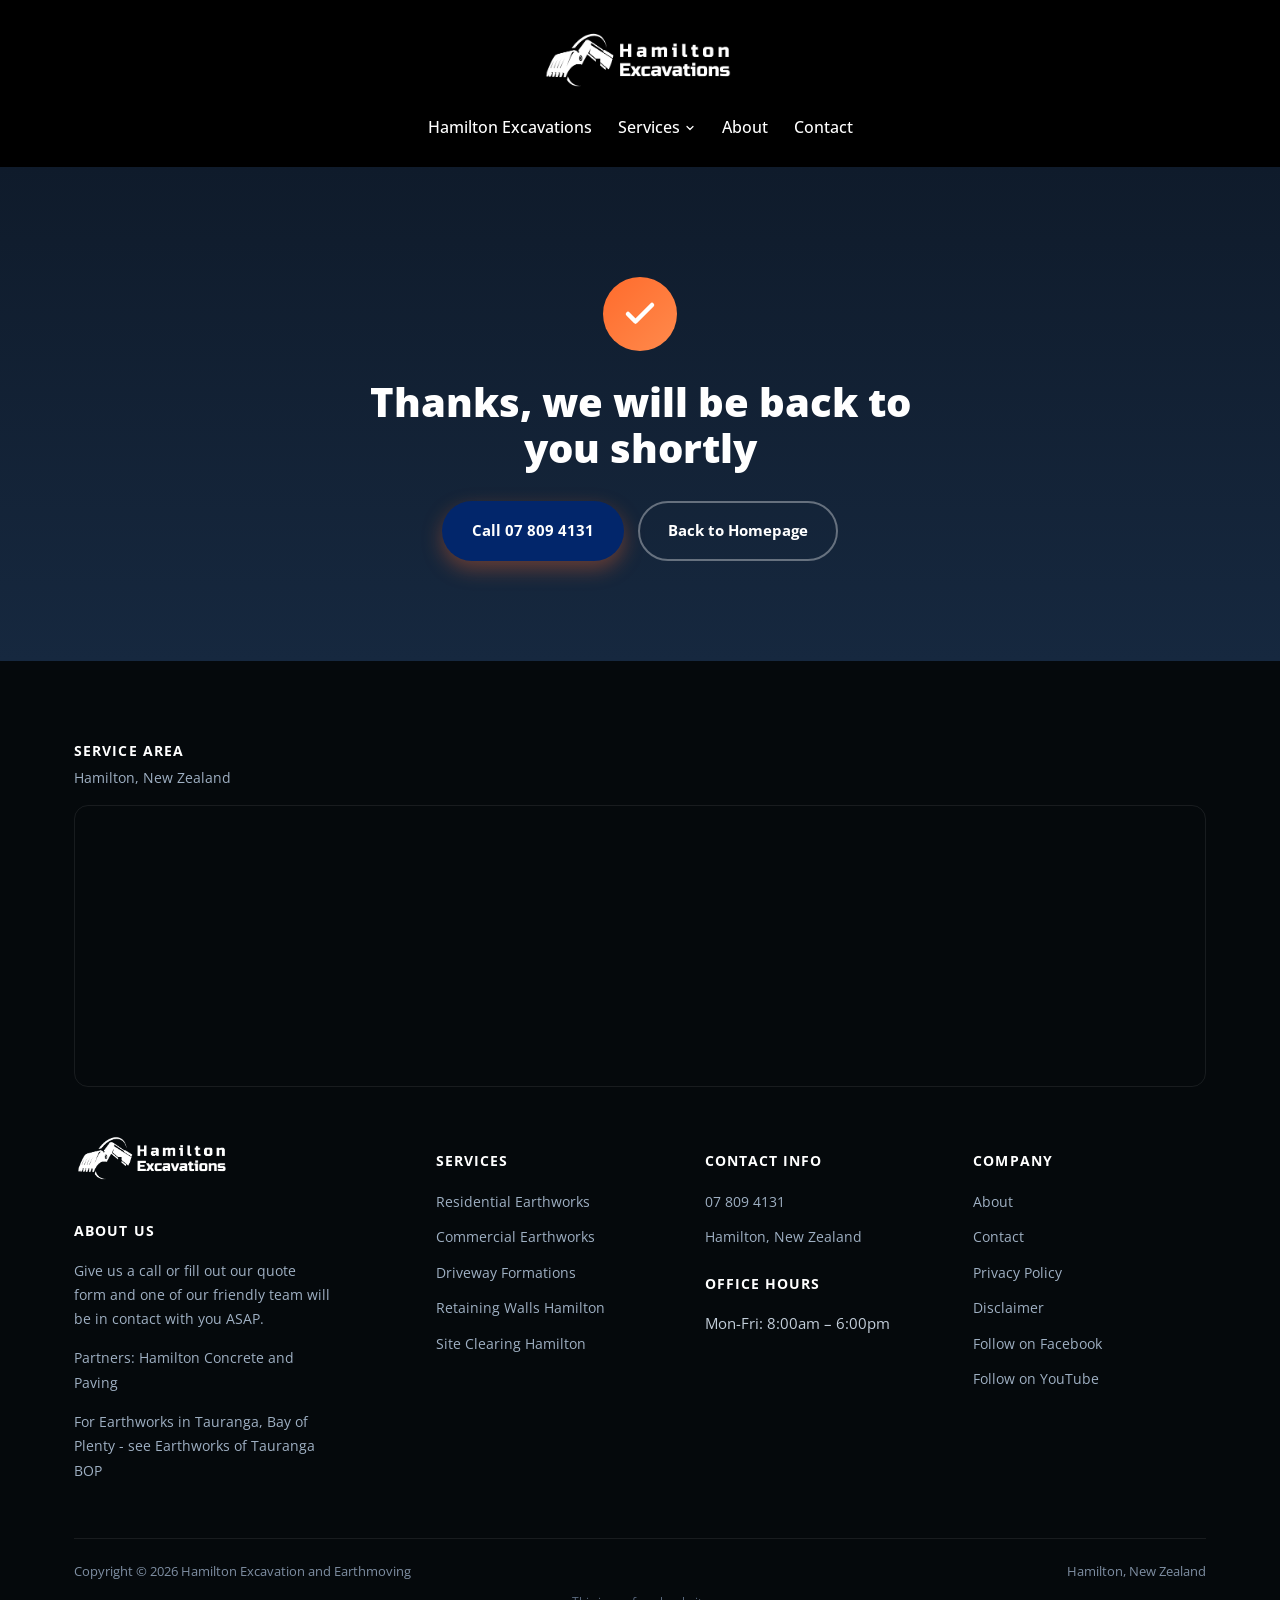
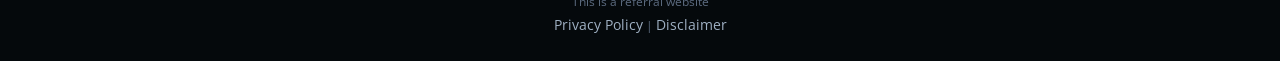
<file: thanks/index.html>
<!doctype html>
<html lang="en-NZ">
<head>
<!-- Google Tag Manager -->
<script>(function(w,d,s,l,i){w[l]=w[l]||[];w[l].push({'gtm.start':new Date().getTime(),event:'gtm.js'});var f=d.getElementsByTagName(s)[0],j=d.createElement(s),dl=l!='dataLayer'?'&l='+l:'';j.async=true;j.src='https://www.googletagmanager.com/gtm.js?id='+i+dl;f.parentNode.insertBefore(j,f);})(window,document,'script','dataLayer','GTM-MQJZXBH');</script>
<!-- End Google Tag Manager -->
<!-- Google tag (gtag.js) -->
<script async src="https://www.googletagmanager.com/gtag/js?id=G-6KZC2L4CS7"></script>
<script>
  window.dataLayer = window.dataLayer || [];
  function gtag(){dataLayer.push(arguments);}
  gtag('js', new Date());
  gtag('config', 'G-6KZC2L4CS7');
  gtag('config', 'AW-10951528442');
  gtag('config', 'G-4M3SEHZ516');
</script>
<meta charset="UTF-8">
<meta name="viewport" content="width=device-width, initial-scale=1.0">
<link rel="icon" href="/favicon-32.png" sizes="32x32" type="image/png">
<link rel="icon" href="/favicon-192.png" sizes="192x192" type="image/png">
<link rel="apple-touch-icon" href="/apple-touch-icon.png">
<title>thanks - Hamilton Excavations</title>
<meta name="description" content="gtag(&#x27;event&#x27;, &#x27;conversion&#x27;, {&#x27;send_to&#x27;: &#x27;AW-10951528442/R8E4COSe7tEDEPqfjOYo&#x27;});">
<meta name="robots" content="nofollow, noindex">
<link rel="canonical" href="https://hamiltonexcavations.co.nz/thanks/">
<meta property="og:locale" content="en_US">
<meta property="og:type" content="article">
<meta property="og:title" content="thanks - Hamilton Excavations">
<meta property="og:description" content="gtag(&#x27;event&#x27;, &#x27;conversion&#x27;, {&#x27;send_to&#x27;: &#x27;AW-10951528442/R8E4COSe7tEDEPqfjOYo&#x27;});">
<meta property="og:url" content="https://hamiltonexcavations.co.nz/thanks/">
<meta property="og:site_name" content="Hamilton Earthworks &amp; Excavation | Local Earthmoving">
<meta name="twitter:card" content="summary_large_image">
<meta name="twitter:title" content="thanks - Hamilton Excavations">
<meta name="twitter:description" content="gtag(&#x27;event&#x27;, &#x27;conversion&#x27;, {&#x27;send_to&#x27;: &#x27;AW-10951528442/R8E4COSe7tEDEPqfjOYo&#x27;});">
<meta name="twitter:label1" content="Time to read">
<meta name="twitter:data1" content="Less than a minute">
<script type="application/ld+json">{"@context": "https://schema.org", "@graph": [{"@type": "Place", "@id": "https://hamiltonexcavations.co.nz/#place", "address": {"@type": "PostalAddress", "addressLocality": "Waikato", "addressRegion": "Hamilton", "addressCountry": "New Zealand"}}, {"@type": ["LocalBusiness", "Organization"], "@id": "https://hamiltonexcavations.co.nz/#organization", "name": "Hamilton Excavations and Earthworks", "url": "https://hamiltonexcavations.co.nz", "email": "info@hamiltonexcavations.co.nz", "address": {"@type": "PostalAddress", "addressLocality": "Waikato", "addressRegion": "Hamilton", "addressCountry": "New Zealand"}, "logo": {"@type": "ImageObject", "@id": "https://hamiltonexcavations.co.nz/#logo", "url": "https://hamiltonexcavations.co.nz/images/logo-square-Hamilton-Excavations_Blk.png", "contentUrl": "https://hamiltonexcavations.co.nz/images/logo-square-Hamilton-Excavations_Blk.png", "caption": "Hamilton Earthworks &amp; Excavation | Local Earthmoving", "inLanguage": "en-US", "width": "600", "height": "600"}, "openingHours": ["Monday,Tuesday,Wednesday,Thursday,Friday 08:00-18:00"], "location": {"@id": "https://hamiltonexcavations.co.nz/#place"}, "image": {"@id": "https://hamiltonexcavations.co.nz/#logo"}, "telephone": "+64-7-808-1241"}, {"@type": "WebSite", "@id": "https://hamiltonexcavations.co.nz/#website", "url": "https://hamiltonexcavations.co.nz", "name": "Hamilton Earthworks &amp; Excavation | Local Earthmoving", "alternateName": "Hamilton Excavation Service | Local Earthworks", "publisher": {"@id": "https://hamiltonexcavations.co.nz/#organization"}, "inLanguage": "en-US"}, {"@type": "BreadcrumbList", "@id": "https://hamiltonexcavations.co.nz/thanks/#breadcrumb", "itemListElement": [{"@type": "ListItem", "position": "1", "item": {"@id": "https://hamiltonexcavations.co.nz", "name": "Home"}}, {"@type": "ListItem", "position": "2", "item": {"@id": "https://hamiltonexcavations.co.nz/thanks/", "name": "thanks"}}]}, {"@type": "WebPage", "@id": "https://hamiltonexcavations.co.nz/thanks/#webpage", "url": "https://hamiltonexcavations.co.nz/thanks/", "name": "thanks - Hamilton Excavations", "datePublished": "2022-08-02T15:31:29+00:00", "dateModified": "2022-10-18T20:05:57+00:00", "isPartOf": {"@id": "https://hamiltonexcavations.co.nz/#website"}, "inLanguage": "en-US", "breadcrumb": {"@id": "https://hamiltonexcavations.co.nz/thanks/#breadcrumb"}}, {"@type": "Person", "@id": "https://hamiltonexcavations.co.nz/thanks/#author", "name": "samstoysnz@gmail.com", "image": {"@type": "ImageObject", "@id": "https://secure.gravatar.com/avatar/1a805ecce72dbea624f8210f16b617142cd50f277b3b90b3f68485606a558cd0?s=96&amp;d=mm&amp;r=g", "url": "https://secure.gravatar.com/avatar/1a805ecce72dbea624f8210f16b617142cd50f277b3b90b3f68485606a558cd0?s=96&amp;d=mm&amp;r=g", "caption": "samstoysnz@gmail.com", "inLanguage": "en-US"}, "sameAs": ["https://hamiltonexcavations.co.nz"], "worksFor": {"@id": "https://hamiltonexcavations.co.nz/#organization"}}, {"@type": "Article", "headline": "thanks - Hamilton Excavations", "datePublished": "2022-08-02T15:31:29+00:00", "dateModified": "2022-10-18T20:05:57+00:00", "author": {"@id": "https://hamiltonexcavations.co.nz/thanks/#author", "name": "samstoysnz@gmail.com"}, "publisher": {"@id": "https://hamiltonexcavations.co.nz/#organization"}, "description": "gtag(&#039;event&#039;, &#039;conversion&#039;, {&#039;send_to&#039;: &#039;AW-10951528442/R8E4COSe7tEDEPqfjOYo&#039;});", "name": "thanks - Hamilton Excavations", "@id": "https://hamiltonexcavations.co.nz/thanks/#richSnippet", "isPartOf": {"@id": "https://hamiltonexcavations.co.nz/thanks/#webpage"}, "inLanguage": "en-US", "mainEntityOfPage": {"@id": "https://hamiltonexcavations.co.nz/thanks/#webpage"}}]}</script>
<script type="application/ld+json">{"@context": "https://schema.org", "@type": "BreadcrumbList", "itemListElement": [{"@type": "ListItem", "position": 1, "name": "Home", "item": "https://hamiltonexcavations.co.nz/"}, {"@type": "ListItem", "position": 2, "name": "Thanks", "item": "https://hamiltonexcavations.co.nz/thanks/"}]}</script>
<link rel="preconnect" href="https://fonts.googleapis.com">
<link rel="preconnect" href="https://fonts.gstatic.com" crossorigin>
<link rel="preload" as="style" href="https://fonts.googleapis.com/css2?family=Open+Sans:wght@400;600;700;800&display=swap" onload="this.onload=null;this.rel='stylesheet'">
<noscript><link rel="stylesheet" href="https://fonts.googleapis.com/css2?family=Open+Sans:wght@400;600;700;800&display=swap"></noscript>
<link rel="stylesheet" href="/css/style.css">
<style id="mnfix">.mobile-menu.open{max-height:calc(100vh - 150px);max-height:calc(100dvh - 150px);overflow-y:auto;-webkit-overflow-scrolling:touch;overscroll-behavior:contain}.mobile-menu.msub-ready .mobile-submenu{display:none}.mobile-menu.msub-ready .mobile-submenu.open{display:flex}.mobile-menu a.msub-parent{display:flex;justify-content:space-between;align-items:center}.mobile-menu a.msub-parent::after{content:"";width:8px;height:8px;border-right:2px solid currentColor;border-bottom:2px solid currentColor;transform:rotate(45deg);margin-right:6px;transition:transform .2s}.mobile-menu a.msub-parent[aria-expanded=true]::after{transform:rotate(-135deg)}</style></head>
<body class="">
<noscript><iframe src="https://www.googletagmanager.com/ns.html?id=GTM-MQJZXBH" height="0" width="0" style="display:none;visibility:hidden"></iframe></noscript>
<header class="classic">
  <div class="c-head wrap">
    <a href="/" class="brand"><img src="/images/logo-long-Hamilton-Excavations-white.png" alt="Hamilton Excavations" width="496" height="175"></a>
    <nav class="links"><a href="/">Hamilton Excavations</a><div class="nav-item"><a href="/services/">Services <svg viewBox="0 0 24 24" fill="none" stroke-width="2.4" stroke-linecap="round" stroke-linejoin="round"><path d="m6 9 6 6 6-6"/></svg></a><div class="nav-dropdown"><a href="/residential-earthworks/">Residential Earthworks</a><a href="/commercial-earthworks/">Commercial Earthworks</a><a href="/driveway-formation/">Driveway Formation</a><a href="/retaining-walls/">Retaining Walls</a><a href="/site-clearing/">Site Clearing</a></div></div><a href="/about/">About</a><a href="/contact/">Contact</a></nav>
    <button type="button" class="hamburger-btn" id="hamburgerBtn" aria-label="Open menu" aria-expanded="false"><svg viewBox="0 0 24 24" fill="none" stroke="#fff" stroke-width="2.4" stroke-linecap="round" stroke-linejoin="round"><path d="M4 7h16M4 12h16M4 17h16"/></svg></button>
  </div>
  <div class="mobile-menu" id="mobileMenu"><a href="/">Hamilton Excavations</a><a href="/services/">Services</a><div class="mobile-submenu"><a href="/residential-earthworks/">Residential Earthworks</a><a href="/commercial-earthworks/">Commercial Earthworks</a><a href="/driveway-formation/">Driveway Formation</a><a href="/retaining-walls/">Retaining Walls</a><a href="/site-clearing/">Site Clearing</a></div><a href="/about/">About</a><a href="/contact/">Contact</a><a href="tel:078094131" class="mobile-menu-phone">Call 07 809 4131</a></div>
</header>
<main><section class="thanks-hero"><div class="thanks-inner"><div class="thanks-check"><svg viewBox="0 0 24 24" fill="none" stroke-width="3" stroke-linecap="round" stroke-linejoin="round"><path d="M20 6 9 17l-5-5"/></svg></div><h1>Thanks, we will be back to you shortly</h1><div class="thanks-actions"><a href="tel:078094131" class="btn btn-primary">Call 07 809 4131</a><a href="/" class="btn btn-outline">Back to Homepage</a></div></div></section></main>
<footer>
  <div class="wrap">
    <div class="footer-map-head"><h4>Service Area</h4><p>Hamilton, New Zealand</p></div><div class="footer-map"><iframe src="https://www.google.com/maps/embed?pb=!1m14!1m8!1m3!1d201825.3637955266!2d175.24839!3d-37.777821!3m2!1i1024!2i768!4f13.1!3m3!1m2!1s0x248fe0f146247133%3A0x8e48f410fe444acb!2sHamilton%20Excavations%20and%20Retaining%20Walls!5e0!3m2!1sen!2sau!4v1680653129129!5m2!1sen!2sau" width="600" height="280" style="border:0" allowfullscreen loading="lazy" referrerpolicy="no-referrer-when-downgrade" title="Hamilton Excavation and Earthmoving service area map"></iframe></div>
    <div class="footer-grid "><div class="footer-brand"><a href="/" class="brand"><img src="/images/logo-long-Hamilton-Excavations-white.png" alt="Hamilton Excavations" width="496" height="175" loading="lazy"></a><h4>About us</h4><p>Give us a call or fill out our quote form and one of our friendly team will be in contact with you ASAP.</p><p>Partners: <a href="https://hamiltonconcretepaving.co.nz/" target="_blank" rel="noopener">Hamilton Concrete and Paving</a></p><p>For Earthworks in Tauranga, Bay of Plenty - see <a href="https://earthworkstaurangabop.co.nz/" target="_blank" rel="noopener">Earthworks of Tauranga BOP</a></p></div><div><h4>Services</h4><ul><li><a href="/residential-earthworks/">Residential Earthworks</a></li><li><a href="/commercial-earthworks/">Commercial Earthworks</a></li><li><a href="/driveway-formation/">Driveway Formations</a></li><li><a href="/retaining-walls/">Retaining Walls Hamilton</a></li><li><a href="/site-clearing/">Site Clearing Hamilton</a></li></ul></div><div><h4>Contact Info</h4><ul><li><a href="tel:078094131">07 809 4131</a></li><li><a href="https://goo.gl/maps/LF7P3GkXdFYofc6y6" target="_blank" rel="noopener">Hamilton, New Zealand</a></li></ul><h4 style="margin-top:22px;">Office Hours</h4><ul><li>Mon-Fri: 8:00am &ndash; 6:00pm</li></ul></div><div><h4>Company</h4><ul><li><a href="/about/">About</a></li><li><a href="/contact/">Contact</a></li><li><a href="/privacy-policy/">Privacy Policy</a></li><li><a href="/disclaimer/">Disclaimer</a></li><li><a href="https://www.facebook.com/profile.php?id=100091806720101" target="_blank" rel="noopener">Follow on Facebook</a></li><li><a href="https://www.youtube.com/channel/UCdYH-QV3wyLhXMecD7asqXA" target="_blank" rel="noopener">Follow on YouTube</a></li></ul></div></div>
    <div class="footer-bottom"><span>Copyright &copy; 2026 Hamilton Excavation and Earthmoving</span><span>Hamilton, New Zealand</span></div>
    <div class="footer-disclosure">This is a referral website<br><a href="/privacy-policy/">Privacy Policy</a> | <a href="/disclaimer/">Disclaimer</a></div>
  </div>
</footer>
<script>
(function(){var b=document.getElementById('hamburgerBtn'),m=document.getElementById('mobileMenu');if(!b||!m)return;b.addEventListener('click',function(){var o=m.classList.toggle('open');b.setAttribute('aria-expanded',o?'true':'false');});})();
</script>
<script src="https://link.msgsndr.com/js/form_embed.js" defer></script>
<script id="mnfixjs">(function(){var m=document.getElementById("mobileMenu");if(!m)return;m.querySelectorAll(".mobile-submenu").forEach(function(s){var p=s.previousElementSibling;if(!p||p.tagName!=="A")return;var a=document.createElement("a");a.href=p.getAttribute("href");a.textContent="All "+p.textContent.trim();s.insertBefore(a,s.firstChild);m.classList.add("msub-ready");p.classList.add("msub-parent");p.setAttribute("aria-expanded","false");p.addEventListener("click",function(e){e.preventDefault();var o=s.classList.toggle("open");p.setAttribute("aria-expanded",o?"true":"false")})});var b=document.getElementById("hamburgerBtn");document.addEventListener("pointerdown",function(e){if(!m.classList.contains("open")||m.contains(e.target)||(b&&b.contains(e.target)))return;m.classList.remove("open");if(b)b.setAttribute("aria-expanded","false")})})();</script></body>
</html>
</file>
<file: css/style.css>
:root{
    --navy:#0f1b2b;
    --navy-2:#16283f;
    --orange:#ff6b2c;
    --orange-2:#ff8a4c;
    --paper:#f6f7f9;
    --ink:#141c26;
    --muted:#5b6673;
    --line:#e6e9ee;
    --white:#ffffff;
    --radius:14px;
    --shadow:0 10px 30px rgba(15,27,43,0.08);
    --maxw:1180px;
  }
  *{box-sizing:border-box;}
  html{scroll-behavior:smooth;}
  body{
    margin:0;
    font-family:'Inter',-apple-system,BlinkMacSystemFont,'Segoe UI',sans-serif;
    color:var(--ink);
    background:var(--white);
    line-height:1.6;
  }
  img{max-width:100%;display:block;}
  a{color:inherit;}
  .wrap{max-width:var(--maxw);margin:0 auto;padding:0 24px;}
  h1,h2,h3{font-weight:800;line-height:1.15;margin:0 0 .5em;}
  h2{font-size:clamp(1.7rem,3vw,2.4rem);}
  h3{font-size:1.15rem;}
  p{color:var(--muted);margin:0 0 1em;}
  .eyebrow{
    display:inline-flex;align-items:center;gap:8px;
    text-transform:uppercase;letter-spacing:.08em;font-size:.75rem;font-weight:700;
    color:var(--orange);margin-bottom:12px;
  }
  .eyebrow::before{content:"";width:22px;height:2px;background:var(--orange);display:inline-block;}
  .btn{
    display:inline-flex;align-items:center;justify-content:center;gap:8px;
    padding:15px 28px;border-radius:999px;font-weight:700;font-size:.95rem;
    text-decoration:none;cursor:pointer;border:2px solid transparent;transition:transform .15s ease, box-shadow .15s ease, background .15s ease;
  }
  .btn:hover{transform:translateY(-2px);}
  .btn-primary{background:var(--orange);color:var(--white);box-shadow:0 8px 20px rgba(255,107,44,.35);}
  .btn-primary:hover{background:var(--orange-2);}
  .btn-outline{background:transparent;border-color:rgba(255,255,255,.35);color:var(--white);}
  .btn-outline:hover{border-color:var(--white);}
  .btn-dark{background:var(--navy);color:var(--white);}

  /* Header */
  header{
    position:sticky;top:0;z-index:50;background:rgba(15,27,43,.96);backdrop-filter:blur(6px);
    border-bottom:1px solid rgba(255,255,255,.06);
  }
  .nav{display:flex;align-items:center;justify-content:space-between;padding:16px 24px;}
  .brand{display:flex;align-items:center;gap:10px;color:var(--white);text-decoration:none;font-weight:800;font-size:1.05rem;letter-spacing:.01em;}
  .brand-mark{
    width:34px;height:32px;display:flex;align-items:center;flex-shrink:0;
  }
  .brand-mark svg{width:34px;height:32px;}
  .brand small{display:block;font-size:.65rem;font-weight:600;color:#9fb0c3;letter-spacing:.12em;text-transform:uppercase;}
  nav.links{display:flex;align-items:center;gap:32px;}
  nav.links a{color:#cfd8e3;text-decoration:none;font-weight:600;font-size:.92rem;}
  nav.links a:hover{color:var(--white);}
  .nav-item{position:relative;display:flex;align-items:center;padding:24px 0;margin:-24px 0;}
  .nav-item > a{display:flex;align-items:center;gap:5px;}
  .nav-item > a svg{width:13px;height:13px;stroke:currentColor;transition:transform .18s ease;}
  .nav-item:hover > a svg{transform:rotate(180deg);}
  .nav-dropdown{
    position:absolute;top:100%;left:0;margin-top:2px;
    background:var(--navy-2);border:1px solid rgba(255,255,255,.1);border-radius:12px;
    padding:8px;min-width:220px;box-shadow:0 22px 44px rgba(0,0,0,.4);
    opacity:0;visibility:hidden;transform:translateY(-6px);transition:opacity .18s ease, transform .18s ease, visibility .18s ease;
    z-index:60;
  }
  .nav-item:hover .nav-dropdown{opacity:1;visibility:visible;transform:translateY(0);}
  .nav-dropdown a{display:block;padding:10px 12px;border-radius:8px;color:#cfd8e3;font-weight:600;font-size:.88rem;}
  .nav-dropdown a:hover{background:rgba(255,255,255,.07);color:var(--white);}
  .nav-cta{display:flex;align-items:center;gap:14px;}
  .phone-pill{
    display:flex;align-items:center;gap:8px;color:var(--white);text-decoration:none;font-weight:700;font-size:.92rem;
  }
  .phone-pill svg{width:16px;height:16px;stroke:var(--orange);}
  .menu-toggle{display:none;background:none;border:none;color:var(--white);font-size:1.6rem;cursor:pointer;}
  .hamburger-btn{
    display:none;width:42px;height:42px;border-radius:10px;background:var(--orange);border:none;
    align-items:center;justify-content:center;cursor:pointer;flex-shrink:0;box-shadow:0 8px 20px rgba(255,107,44,.35);
  }
  .hamburger-btn svg{width:20px;height:20px;}

  /* Mobile menu panel */
  .mobile-menu{
    display:none;flex-direction:column;gap:2px;background:var(--navy-2);
    border-top:1px solid rgba(255,255,255,.08);padding:10px 20px 22px;
  }
  .mobile-menu.open{display:flex;}
  .mobile-menu a{
    color:#cfd8e3;text-decoration:none;font-weight:600;font-size:.98rem;padding:13px 4px;
    border-bottom:1px solid rgba(255,255,255,.06);
  }
  .mobile-submenu{display:flex;flex-direction:column;padding-left:14px;}
  .mobile-submenu a{font-size:.9rem;font-weight:500;color:#9fb0c3;padding:10px 4px;}
  .mobile-menu-phone{color:var(--orange) !important;font-weight:700 !important;}
  .mobile-menu .btn-primary{justify-content:center;margin-top:14px;border-bottom:none;}

  /* Hero */
  .hero{
    background:radial-gradient(1200px 500px at 15% -10%, rgba(255,107,44,.22), transparent 60%),
               linear-gradient(100deg, rgba(15,27,43,.97) 0%, rgba(15,27,43,.93) 38%, rgba(15,27,43,.62) 100%),
               url('/images/cool-digger-sunset-3.jpg');
    background-size:cover;background-position:center 65%;
    color:var(--white);position:relative;overflow:hidden;
  }
  .hero::after{
    content:"";position:absolute;right:-120px;top:-80px;width:520px;height:520px;
    background:radial-gradient(circle,rgba(255,107,44,.2),transparent 70%);
  }
  .hero-inner{
    position:relative;z-index:2;padding:88px 24px 76px;max-width:1320px;margin:0 auto;
    display:grid;grid-template-columns:.95fr 1.25fr;gap:40px;align-items:center;
  }
  .hero h1{font-size:clamp(2.1rem,4.4vw,3.2rem);margin-bottom:.4em;}
  .hero h1 span{color:var(--orange);}
  .hero-topbar{
    position:relative;z-index:3;background:linear-gradient(135deg,var(--orange),var(--orange-2));
    padding:16px 24px;text-align:center;box-shadow:0 4px 18px rgba(0,0,0,.18);
  }
  .hero-topbar strong{
    display:inline-block;color:var(--navy);font-weight:900;letter-spacing:.02em;
    font-size:clamp(1.3rem,3.4vw,2rem);text-transform:uppercase;
    text-shadow:0 0 14px rgba(255,255,255,.85), 0 0 28px rgba(255,255,255,.5), 0 2px 0 rgba(255,255,255,.4);
  }
  .hero p.lead{color:#c3ceda;font-size:1.08rem;max-width:52ch;margin-bottom:1.8em;}
  .hero-actions{display:flex;flex-wrap:wrap;gap:14px;margin-bottom:2.4em;}
  .hero-stats{display:flex;gap:28px;flex-wrap:wrap;}
  .hero-stats div{min-width:110px;}
  .hero-stats strong{display:block;font-size:1.6rem;color:var(--white);}
  .hero-stats span{font-size:.8rem;color:#9fb0c3;text-transform:uppercase;letter-spacing:.06em;}

  .hero-card{
    background:rgba(255,255,255,.06);border:1px solid rgba(255,255,255,.12);border-radius:var(--radius);
    padding:28px;backdrop-filter:blur(4px);
  }
  .hero-card h3{color:var(--white);margin-bottom:14px;font-size:1.05rem;}
  .hero-card ul{list-style:none;margin:0;padding:0;display:grid;gap:12px;}
  .hero-card li{display:flex;gap:10px;align-items:flex-start;color:#dbe3ec;font-size:.92rem;}
  .hero-card li svg{width:18px;height:18px;stroke:var(--orange);flex-shrink:0;margin-top:2px;}

  /* Hero form (right column) */
  .hero-form{
    padding:0;
  }
  .hero-form-head{padding:0 4px 32px;}
  .response-time{
    color:var(--white);font-size:2rem;font-weight:800;margin:0;line-height:1.3;
  }
  .response-time .highlight{
    position:relative;color:var(--white);display:inline-block;padding-bottom:6px;
  }
  .response-time .highlight::after{
    content:"";position:absolute;left:-4px;right:-4px;bottom:-6px;height:14px;
    background:linear-gradient(90deg,var(--orange),var(--orange-2));
    border-radius:8px;z-index:1;transform:skewX(-10deg) rotate(-1deg);
    box-shadow:0 4px 10px rgba(255,107,44,.35);
  }
  .hero-form iframe{border-radius:10px;display:block;}

  /* Checklist strip */
  .checklist-strip{background:var(--navy-2);border-top:1px solid rgba(255,255,255,.08);}
  .checklist-strip .wrap{
    display:flex;flex-wrap:wrap;gap:14px 32px;padding:22px 24px;justify-content:center;
  }
  .checklist-strip .check-item{display:flex;align-items:center;gap:10px;color:#dbe3ec;font-size:.9rem;font-weight:600;}
  .checklist-strip .check-item svg{width:18px;height:18px;stroke:var(--orange);flex-shrink:0;}

  /* Trust bar */
  .sub-headline{background:var(--navy);padding:22px 0;}
  .sub-headline h2{
    margin:0;text-align:center;color:var(--white);font-size:clamp(1.05rem,2.4vw,1.4rem);font-weight:700;
  }

  .trustbar{background:var(--white);border-bottom:1px solid var(--line);}
  .trustbar .wrap{
    display:grid;grid-template-columns:repeat(4,1fr);gap:24px;padding:26px 24px;
  }
  .trust-item{display:flex;align-items:center;gap:12px;}
  .trust-item svg{width:26px;height:26px;stroke:var(--orange);flex-shrink:0;}
  .trust-item span{font-weight:700;font-size:.88rem;color:var(--navy);}

  /* Section spacing */
  section{padding:84px 0;}
  .section-head{max-width:640px;margin-bottom:48px;}
  .bg-paper{background:var(--paper);}

  /* Content + photo split */
  .content-photo-grid{display:grid;grid-template-columns:1.1fr .9fr;gap:48px;align-items:center;}
  .content-photo{border-radius:var(--radius);overflow:hidden;box-shadow:0 24px 50px rgba(15,27,43,.18);}
  .content-photo img{width:100%;height:360px;object-fit:cover;object-position:center;display:block;}

  /* Services grid */
  .services-grid{display:grid;grid-template-columns:repeat(3,1fr);gap:24px;}
  .service-card{
    background:var(--white);border:1px solid var(--line);border-radius:var(--radius);
    box-shadow:var(--shadow);transition:transform .18s ease, box-shadow .18s ease;
    position:relative;padding:0;overflow:hidden;
  }
  .service-card:hover{transform:translateY(-4px);box-shadow:0 16px 34px rgba(15,27,43,.12);}
  .service-card .card-photo{width:100%;height:170px;object-fit:cover;object-position:center;}
  .service-card .card-body{padding:22px 26px 28px;}
  .service-icon{
    width:52px;height:52px;border-radius:12px;background:linear-gradient(135deg,#fff1e9,#ffe1cf);
    display:flex;align-items:center;justify-content:center;margin-bottom:18px;
    margin-top:-40px;position:relative;z-index:2;box-shadow:0 6px 16px rgba(15,27,43,.18);
  }
  .service-icon svg{width:26px;height:26px;stroke:var(--orange);}
  .service-card h3{margin-bottom:8px;}
  .service-card p{margin-bottom:0;font-size:.93rem;}
  .service-card .service-link{
    display:inline-flex;align-items:center;gap:6px;margin-top:14px;font-size:.85rem;font-weight:700;color:var(--orange);text-decoration:none;
  }
  .service-card.featured{border-color:var(--orange);}
  .service-tag{
    position:absolute;top:14px;right:16px;z-index:3;background:var(--orange);color:var(--white);
    font-size:.68rem;font-weight:800;letter-spacing:.06em;text-transform:uppercase;
    padding:5px 12px;border-radius:999px;
  }

  /* Gallery */
  .gallery-grid{display:grid;grid-template-columns:repeat(4,1fr);gap:18px;}
  .gallery-item{
    position:relative;border-radius:var(--radius);overflow:hidden;aspect-ratio:4/5;
    box-shadow:var(--shadow);
  }
  .gallery-item img{width:100%;height:100%;object-fit:cover;transition:transform .3s ease;}
  .gallery-item:hover img{transform:scale(1.06);}
  .gallery-item .cap{
    position:absolute;left:0;right:0;bottom:0;padding:16px 14px;color:var(--white);font-weight:700;font-size:.85rem;
    background:linear-gradient(0deg, rgba(15,27,43,.85), transparent 70%);
  }

  /* Areas we service carousel */
  .areas-head{display:flex;justify-content:space-between;align-items:flex-end;gap:24px;margin-bottom:32px;flex-wrap:wrap;}
  .areas-top-grid{display:grid;grid-template-columns:2fr 1fr;gap:40px;align-items:stretch;margin-bottom:32px;}
  .areas-intro{display:flex;flex-direction:column;justify-content:space-between;gap:24px;}
  .areas-map-card{
    border-radius:var(--radius);overflow:hidden;min-height:220px;
    border:1px solid var(--line);box-shadow:0 10px 24px rgba(15,27,43,.08);
  }
  .areas-map-card iframe{width:100%;height:100%;border:0;display:block;}
  .carousel-nav{display:flex;gap:10px;}
  .carousel-nav button{
    width:42px;height:42px;border-radius:50%;border:1px solid var(--line);background:var(--white);
    display:flex;align-items:center;justify-content:center;cursor:pointer;transition:background .15s ease;
  }
  .carousel-nav button:hover{background:var(--paper);}
  .carousel-nav button svg{width:18px;height:18px;stroke:var(--navy);}
  .areas-carousel{
    display:flex;overflow-x:auto;scroll-snap-type:x mandatory;gap:24px;
    scrollbar-width:none;-ms-overflow-style:none;padding-bottom:4px;
  }
  .areas-carousel::-webkit-scrollbar{display:none;}
  .area-slide{
    flex:0 0 100%;scroll-snap-align:start;background:var(--paper);border:1px solid var(--line);
    border-radius:var(--radius);padding:32px 36px;
  }
  .area-slide h3{font-size:1.2rem;margin-bottom:20px;color:var(--navy);}
  .area-suburbs{columns:4;column-gap:28px;list-style:none;margin:0;padding:0;}
  .area-suburbs li{
    display:flex;align-items:center;gap:8px;font-size:.86rem;color:var(--muted);
    break-inside:avoid;margin-bottom:9px;
  }
  .area-suburbs li svg{width:13px;height:13px;stroke:var(--orange);flex-shrink:0;}
  .area-dots{display:flex;gap:8px;justify-content:center;margin-top:24px;}
  .area-dots button{
    width:8px;height:8px;border-radius:50%;background:var(--line);border:none;cursor:pointer;padding:0;
  }
  .area-dots button.active{background:var(--orange);width:22px;border-radius:6px;transition:width .2s ease;}

  /* Reviews */
  .reviews-wrap{max-width:920px;margin:0 auto;}

  /* FAQ accordion */
  .faq-wrap{max-width:820px;margin:0 auto;display:grid;gap:14px;}
  .faq-item{
    background:var(--white);border:1px solid var(--line);border-radius:12px;overflow:hidden;
  }
  .faq-item summary{
    list-style:none;cursor:pointer;padding:20px 24px;display:flex;align-items:center;justify-content:space-between;
    gap:16px;font-weight:700;color:var(--navy);font-size:1rem;
  }
  .faq-item summary::-webkit-details-marker{display:none;}
  .faq-item summary .faq-icon{
    width:26px;height:26px;border-radius:50%;background:var(--paper);display:flex;align-items:center;justify-content:center;
    flex-shrink:0;transition:transform .2s ease, background .2s ease;
  }
  .faq-item summary .faq-icon svg{width:14px;height:14px;stroke:var(--orange);}
  .faq-item[open] summary .faq-icon{transform:rotate(45deg);background:#fff1e9;}
  .faq-item .faq-answer{padding:0 24px 20px;margin:0;font-size:.94rem;}

  /* Footer map */
  .footer-map-head{margin-bottom:16px;}
  .footer-map-head h4{color:var(--white);font-size:.85rem;text-transform:uppercase;letter-spacing:.08em;margin-bottom:4px;}
  .footer-map-head p{color:#9fb0c3;font-size:.85rem;margin:0;}
  .footer-map{
    width:100%;border-radius:var(--radius);overflow:hidden;margin-bottom:44px;
    border:1px solid rgba(255,255,255,.08);
  }
  .footer-map iframe{width:100%;height:280px;border:0;display:block;}

  /* Why us */
  .why-grid{display:grid;grid-template-columns:1fr 1fr;gap:56px;align-items:start;}
  .why-list{display:grid;gap:22px;}
  .why-item{display:flex;gap:16px;}
  .why-num{
    width:42px;height:42px;border-radius:10px;background:var(--navy);color:var(--white);
    display:flex;align-items:center;justify-content:center;font-weight:800;flex-shrink:0;font-size:.95rem;
  }
  .why-item h3{margin-bottom:4px;font-size:1.05rem;}
  .why-item p{margin:0;font-size:.93rem;}
  .why-panel{
    background:var(--navy);color:var(--white);border-radius:var(--radius);padding:36px;
    background-image:radial-gradient(600px 300px at 90% 0%, rgba(255,107,44,.25), transparent 70%);
  }
  .why-panel h3{color:var(--white);font-size:1.3rem;}
  .why-panel p{color:#c3ceda;}
  .process{display:grid;gap:18px;margin-top:26px;}
  .process-step{display:flex;gap:14px;align-items:flex-start;}
  .process-step .dot{width:10px;height:10px;border-radius:50%;background:var(--orange);margin-top:8px;flex-shrink:0;}
  .process-step strong{display:block;color:var(--white);font-size:.95rem;}
  .process-step span{color:#9fb0c3;font-size:.85rem;}

  /* CTA strip */
  .cta-strip{
    background:linear-gradient(135deg,var(--orange),#ff8a4c);color:var(--white);text-align:center;
    padding:56px 24px;
  }
  .cta-strip h2{color:var(--white);margin-bottom:.3em;}
  .cta-strip p{color:rgba(255,255,255,.9);max-width:52ch;margin:0 auto 1.6em;}
  .cta-strip .btn-dark:hover{background:#0a1420;}

  /* Contact */
  .contact-grid{display:grid;grid-template-columns:.85fr 1.15fr;gap:48px;align-items:start;}
  #contact-info .contact-grid{grid-template-columns:.75fr 1.25fr;}
  #contact-info .form-wrap{background:transparent;border:none;box-shadow:none;padding:0;}
  .contact-info{display:grid;gap:22px;}
  .info-card{
    background:var(--white);border:1px solid var(--line);border-radius:var(--radius);padding:22px;
    display:flex;gap:14px;align-items:flex-start;box-shadow:var(--shadow);
  }
  .info-card svg{width:22px;height:22px;stroke:var(--orange);flex-shrink:0;margin-top:2px;}
  .info-card h3{font-size:.98rem;margin-bottom:4px;}
  .info-card p{margin:0;font-size:.9rem;}
  .info-card a{color:var(--navy);text-decoration:none;font-weight:700;}
  .form-wrap{
    background:var(--white);border:1px solid var(--line);border-radius:var(--radius);padding:16px;
    box-shadow:var(--shadow);min-height:600px;
  }
  .form-wrap iframe{border-radius:10px;}

  /* Footer */
  footer{background:var(--navy);color:#c3ceda;padding:60px 0 24px;}
  .footer-grid{display:grid;grid-template-columns:1.4fr 1fr 1fr 1fr;gap:36px;margin-bottom:40px;}
  .footer-brand p{color:#9fb0c3;font-size:.9rem;max-width:32ch;}
  footer h4{color:var(--white);font-size:.85rem;text-transform:uppercase;letter-spacing:.08em;margin-bottom:16px;}
  footer ul{list-style:none;margin:0;padding:0;display:grid;gap:10px;}
  footer a{color:#9fb0c3;text-decoration:none;font-size:.9rem;}
  footer a:hover{color:var(--white);}
  .footer-bottom{
    border-top:1px solid rgba(255,255,255,.08);padding-top:22px;
    display:flex;justify-content:space-between;flex-wrap:wrap;gap:10px;font-size:.8rem;color:#7f8fa3;
  }
  .footer-disclosure{margin-top:10px;font-size:.75rem;color:#5c6b80;}

  @media (max-width:980px){
    nav.links{display:none;}
    .phone-pill{display:none;}
    .nav-cta .btn-primary{display:none;}
    .hamburger-btn{display:flex;}
    .nav{padding:12px 16px;}
    .hero-inner{grid-template-columns:1fr;}
    .services-grid{grid-template-columns:repeat(2,1fr);}
    .why-grid{grid-template-columns:1fr;}
    .contact-grid{grid-template-columns:1fr;}
    #contact-info .contact-grid{grid-template-columns:1fr;}
    .trustbar .wrap{grid-template-columns:repeat(2,1fr);}
    .footer-grid{grid-template-columns:1fr 1fr;}
    .gallery-grid{grid-template-columns:repeat(2,1fr);}
    .area-suburbs{columns:2;}
  }
  @media (max-width:600px){
    .services-grid{grid-template-columns:1fr;}
    .hero-actions{flex-direction:column;align-items:stretch;}
    .hero-actions .btn{width:100%;}
    .hero-stats{flex-direction:column;gap:18px;align-items:flex-start;}
    .footer-grid{grid-template-columns:1fr;}
    section{padding:60px 0;}
    .gallery-grid{grid-template-columns:1fr 1fr;}
    .checklist-strip .wrap{justify-content:flex-start;}
    .area-slide{padding:24px 20px;}
    .area-suburbs{columns:1;}
    .areas-head{align-items:flex-start;}
    .areas-top-grid{grid-template-columns:1fr;gap:24px;}
    .content-photo-grid{grid-template-columns:1fr;gap:24px;}
    .content-photo img{height:220px;}
    .areas-map-card{min-height:220px;}
  }

/* privacy page */

  .policy-hero{
    background:linear-gradient(180deg,var(--navy) 0%, var(--navy-2) 100%);
    color:var(--white);padding:64px 0 48px;
  }
  .policy-hero .eyebrow{color:#ff9457;}
  .policy-hero h1{margin-bottom:.3em;}
  .policy-hero p{color:#c3ceda;max-width:60ch;margin:0;}
  .policy{padding:64px 0 90px;}
  .policy-wrap{max-width:800px;margin:0 auto;padding:0 24px;}
  .policy-wrap h2{font-size:1.35rem;margin-top:2.2em;margin-bottom:.5em;}
  .policy-wrap h2:first-child{margin-top:0;}
  .policy-wrap p, .policy-wrap li{color:var(--muted);font-size:.98rem;}
  .policy-wrap ul{padding-left:1.2em;margin:0 0 1em;}
  .policy-wrap li{margin-bottom:.4em;}
  .policy-wrap strong{color:var(--ink);}
  .policy-updated{
    display:inline-block;font-size:.82rem;font-weight:700;color:var(--orange);
    background:#fff1e9;padding:6px 14px;border-radius:999px;margin-bottom:1.5em;
  }
  .policy-card{
    background:var(--paper);border:1px solid var(--line);border-radius:var(--radius);
    padding:24px 26px;margin:1.5em 0;
  }
  .policy-card p:last-child{margin-bottom:0;}

/* sandblasting brisbane additions */
.brand img{height:46px;width:auto}
.hero-copy .text h1,.hero-copy h1{color:#fff;font-size:clamp(2.1rem,4.4vw,3.2rem);margin-bottom:.5em;text-transform:none}
.hero-copy .btn-wrap{margin:0}
.hero-copy .btn{font-size:1.15rem}
.hero-copy .figure{display:none}
.response-sub{color:#c3ceda;font-size:1.05rem;margin:.6em 0 0;font-weight:600}
.form-card{background:#fff;border-radius:14px;padding:18px;box-shadow:0 24px 50px rgba(0,0,0,.3);min-height:200px}
.form-fallback{text-align:center;padding:30px 12px}.form-fallback h3{color:var(--navy)}
.sec-note{display:none}
.text h1,.text h2,.text h3,.text h4{color:var(--navy)}
.text ul{list-style:none;padding:0;display:grid;gap:10px 22px;grid-template-columns:repeat(auto-fit,minmax(230px,1fr));margin:1em 0}
.text ul li{padding-left:28px;position:relative;font-weight:600;color:var(--ink)}
.text ul li::before{content:"";position:absolute;left:0;top:.45em;width:14px;height:14px;border-radius:50%;background:var(--orange);box-shadow:0 0 0 4px rgba(255,107,44,.18)}
.text a{color:var(--orange);font-weight:700}
.text ol{padding-left:1.2em}
.figure img{width:100%;border-radius:var(--radius);box-shadow:0 18px 40px rgba(15,27,43,.14)}
.cols{display:grid;gap:44px;align-items:center}
.cols-2{grid-template-columns:1.05fr .95fr}.cols-3{grid-template-columns:repeat(3,1fr);align-items:stretch}
.row{margin-bottom:40px}.row:last-child{margin-bottom:0}
.blurb{position:relative;background:#fff;border:1px solid var(--line);border-radius:var(--radius);box-shadow:var(--shadow);overflow:hidden;padding-bottom:22px;transition:transform .18s ease,box-shadow .18s ease;height:100%}
.blurb:hover{transform:translateY(-4px);box-shadow:0 16px 34px rgba(15,27,43,.12)}
.blurb .figure img{border-radius:0;box-shadow:none;height:190px;object-fit:cover}
.blurb h3,.blurb h4,.blurb p{padding:0 24px}.blurb h3,.blurb h4{margin-top:18px;color:var(--navy)}
.card-link{position:absolute;inset:0;z-index:2}
.gallery-grid{grid-template-columns:repeat(3,1fr)}
.gallery-grid .figure img{aspect-ratio:4/3;object-fit:cover;width:100%;transition:transform .3s}
.btn-wrap{margin:1.2em 0}
.btn-dark{background:var(--navy);color:#fff}
.cta-strip .hero-actions{justify-content:center;margin:0}.cta-strip h3,.cta-strip h2{color:#fff}
.cta-strip .text{color:#fff}
.map-embed{border-radius:var(--radius);overflow:hidden;border:1px solid var(--line)}.map-embed iframe{width:100%;height:380px;border:0;display:block}
.faq-wrap{max-width:820px;margin:0 auto;display:grid;gap:14px}
.faq-icon{width:26px;height:26px;border-radius:50%;background:var(--paper);display:flex;align-items:center;justify-content:center;flex-shrink:0;color:var(--orange);font-weight:800;transition:transform .2s}
.faq-item[open] .faq-icon{transform:rotate(45deg)}
.faq-answer{padding:0 24px 20px}
.info-grid{display:grid;grid-template-columns:repeat(3,1fr);gap:22px}
.footer-grid{grid-template-columns:1.4fr 1fr 1fr 1fr}
.footer-brand img{height:56px;width:auto;margin-bottom:14px}
.footer-disclosure{text-align:center}
.footer-disclosure a{color:#9fb0c3}
.thanks-hero{background:linear-gradient(180deg,var(--navy),var(--navy-2));color:#fff;padding:110px 0 100px;text-align:center}
.thanks-inner{max-width:620px;margin:0 auto;padding:0 24px}
.thanks-check{width:74px;height:74px;border-radius:50%;background:linear-gradient(135deg,var(--orange),var(--orange-2));display:flex;align-items:center;justify-content:center;margin:0 auto 28px}
.thanks-check svg{width:36px;height:36px;stroke:#fff}
.thanks-hero h1{font-size:clamp(1.8rem,4vw,2.5rem);color:#fff}
.thanks-actions{display:flex;flex-wrap:wrap;gap:14px;justify-content:center;margin-top:2em}
@media(max-width:980px){.cols-2,.cols-3,.gallery-grid,.info-grid{grid-template-columns:1fr}.cols{gap:28px}.footer-grid{grid-template-columns:1fr 1fr}}
@media(max-width:600px){.footer-grid{grid-template-columns:1fr}}
.figure:has(img[src*="Logo-Icon"]){max-width:300px;margin:0 auto 18px}
.figure img[src*="Logo-Icon"]{box-shadow:none;border-radius:0;background:#fff}
.row>.figure,.col>.figure{margin-bottom:24px}.gallery-grid .figure{margin-bottom:0}
.form-card{background:none;padding:0;box-shadow:none;border-radius:0;min-height:0}
.hero-sub{color:#dbe3ec;font-size:1.1rem;max-width:46ch;margin:0 0 1.6em}
.figure img{height:auto}
.blurb .figure img{height:190px}

.footer-grid{grid-template-columns:1.4fr repeat(3,1fr)}
.footer-grid.five{grid-template-columns:1.3fr repeat(4,1fr)}
@media(max-width:980px){.footer-grid,.footer-grid.five{grid-template-columns:1fr 1fr}}@media(max-width:600px){.footer-grid,.footer-grid.five{grid-template-columns:1fr}}
.footer-bottom{flex-wrap:wrap;gap:6px}
nav.links{gap:20px}nav.links a{white-space:nowrap;font-size:.86rem}.phone-pill,.nav-cta .btn{white-space:nowrap}
@media(max-width:1180px){nav.links{display:none}.phone-pill{display:none}.hamburger-btn{display:flex}.nav{padding:12px 16px}}

/* classic skin: closer to the original Divi look */
body{font-family:'Open Sans',Arial,sans-serif;color:#666;font-size:15px;line-height:1.7}
h1,h2,h3,h4,h5{font-family:'Open Sans',Arial,sans-serif;color:#333;letter-spacing:0}
.text h1,.text h2,.text h3,.text h4{color:#333;font-weight:700}
.text h2{font-size:clamp(1.35rem,2.2vw,1.65rem)}
.text > h2:only-child,.text > h1:only-child{text-align:center}
.text p{color:#666}
.text a,.faq-answer a{color:#2ea3f2}
header.classic{position:relative;background:#fff;border-bottom:0;box-shadow:none}
.c-head{display:flex;flex-direction:column;align-items:center;gap:14px;padding:26px 20px 22px}
header.classic .brand img{height:84px;width:auto}
header.classic nav.links{display:flex;gap:26px;justify-content:center;align-items:center}
header.classic nav.links > a,header.classic .nav-item > a{color:#666;font-weight:400;font-size:1rem;text-decoration:none;display:inline-flex;align-items:center;gap:4px;padding:4px 0;white-space:nowrap}
header.classic nav.links a:hover{color:#02266b}
header.classic .nav-item svg{width:12px;height:12px;stroke:#666}
header.classic .nav-dropdown{background:#fff;border:0;border-top:3px solid #2ea3f2;box-shadow:0 2px 5px rgba(0,0,0,.15);border-radius:0}
header.classic .nav-dropdown a{color:#666;font-weight:400;font-size:.95rem}
header.classic .nav-dropdown a:hover{background:rgba(0,0,0,.04);color:#02266b}
header.classic .hamburger-btn{display:none;position:absolute;right:16px;top:22px}
.hero-c{position:relative;background:url('/images/cool-digger-sunset-3.jpg') center/cover no-repeat;min-height:474px;display:flex;align-items:center;justify-content:center;padding:70px 20px 100px;overflow:hidden}
.hero-c::after{content:"";position:absolute;left:-8%;right:-8%;bottom:-24px;height:48px;background:#fff;border-radius:50% 50% 0 0/100% 100% 0 0}
.hero-c-box{background:rgba(255,255,255,.82);width:min(43%,640px);min-width:min(100%,340px);padding:30px 20px;text-align:center;position:relative;z-index:1}
.hero-c-box .row{display:block}
.hero-c-box h1{color:#333;font-size:clamp(1.7rem,3.2vw,2.75rem);font-weight:700;margin:0 0 6px;text-align:center}
.hero-c-box .btn-wrap{margin:14px 0 0}
.hero-c-box .btn-primary{background:#2bff7c;color:#000;font-size:clamp(1.6rem,3vw,2.55rem);font-weight:600;text-decoration:underline;padding:.3em 1em;border-radius:3px;box-shadow:0 2px 4px rgba(0,0,0,.2)}
.hero-c-box .btn-primary:hover{background:#25e56f}
.bg-paper{background:#fff}
.cols.formrow{grid-template-columns:1fr 2fr;align-items:start}
.form-card{margin:0}
.btn-primary{background:#02266b}
footer{background:#0f1b2b}
@media(max-width:980px){
  header.classic nav.links{display:none}
  header.classic .hamburger-btn{display:flex}
  header.classic .brand img{height:64px}
  .hero-c-box{width:100%}
  .cols.formrow{grid-template-columns:1fr}
}
.text li h4{margin:0;font-size:1rem}
.text li a{color:#2ea3f2;text-decoration:none;font-weight:600}
.text li a:hover{text-decoration:underline}

.sec-cream{background:#fcf6e9}

.sec-cream{background:#c9c9c9}
header.classic{background:#000}
header.classic nav.links > a,header.classic .nav-item > a{color:#fff;font-family:Heebo,'Open Sans',sans-serif;font-weight:500;font-size:1rem}
header.classic nav.links a:hover{color:rgba(255,255,255,.8)}
header.classic .nav-item svg{stroke:#fff}
header.classic .nav-dropdown{background:#111;border-top-color:#2ea3f2}
header.classic .nav-dropdown a{color:#fff}
header.classic .nav-dropdown a:hover{background:#222}
header.classic .brand img{height:70px}
.hero-c-box h1{text-transform:uppercase}
.hero-c-box .btn-primary{background:#4fff78}
.hero-c-box .btn-primary:hover{background:#3de666}
footer{background:#05090c}
.testimonial{background:#fff;border-left:4px solid #4fff78;padding:18px 22px;margin:0 0 18px;box-shadow:0 1px 6px rgba(0,0,0,.08);border-radius:4px}
.testimonial blockquote{margin:0 0 8px;font-style:italic}.testimonial blockquote p{margin:0}
.testimonial .who{margin:0;color:#333}
</file>
